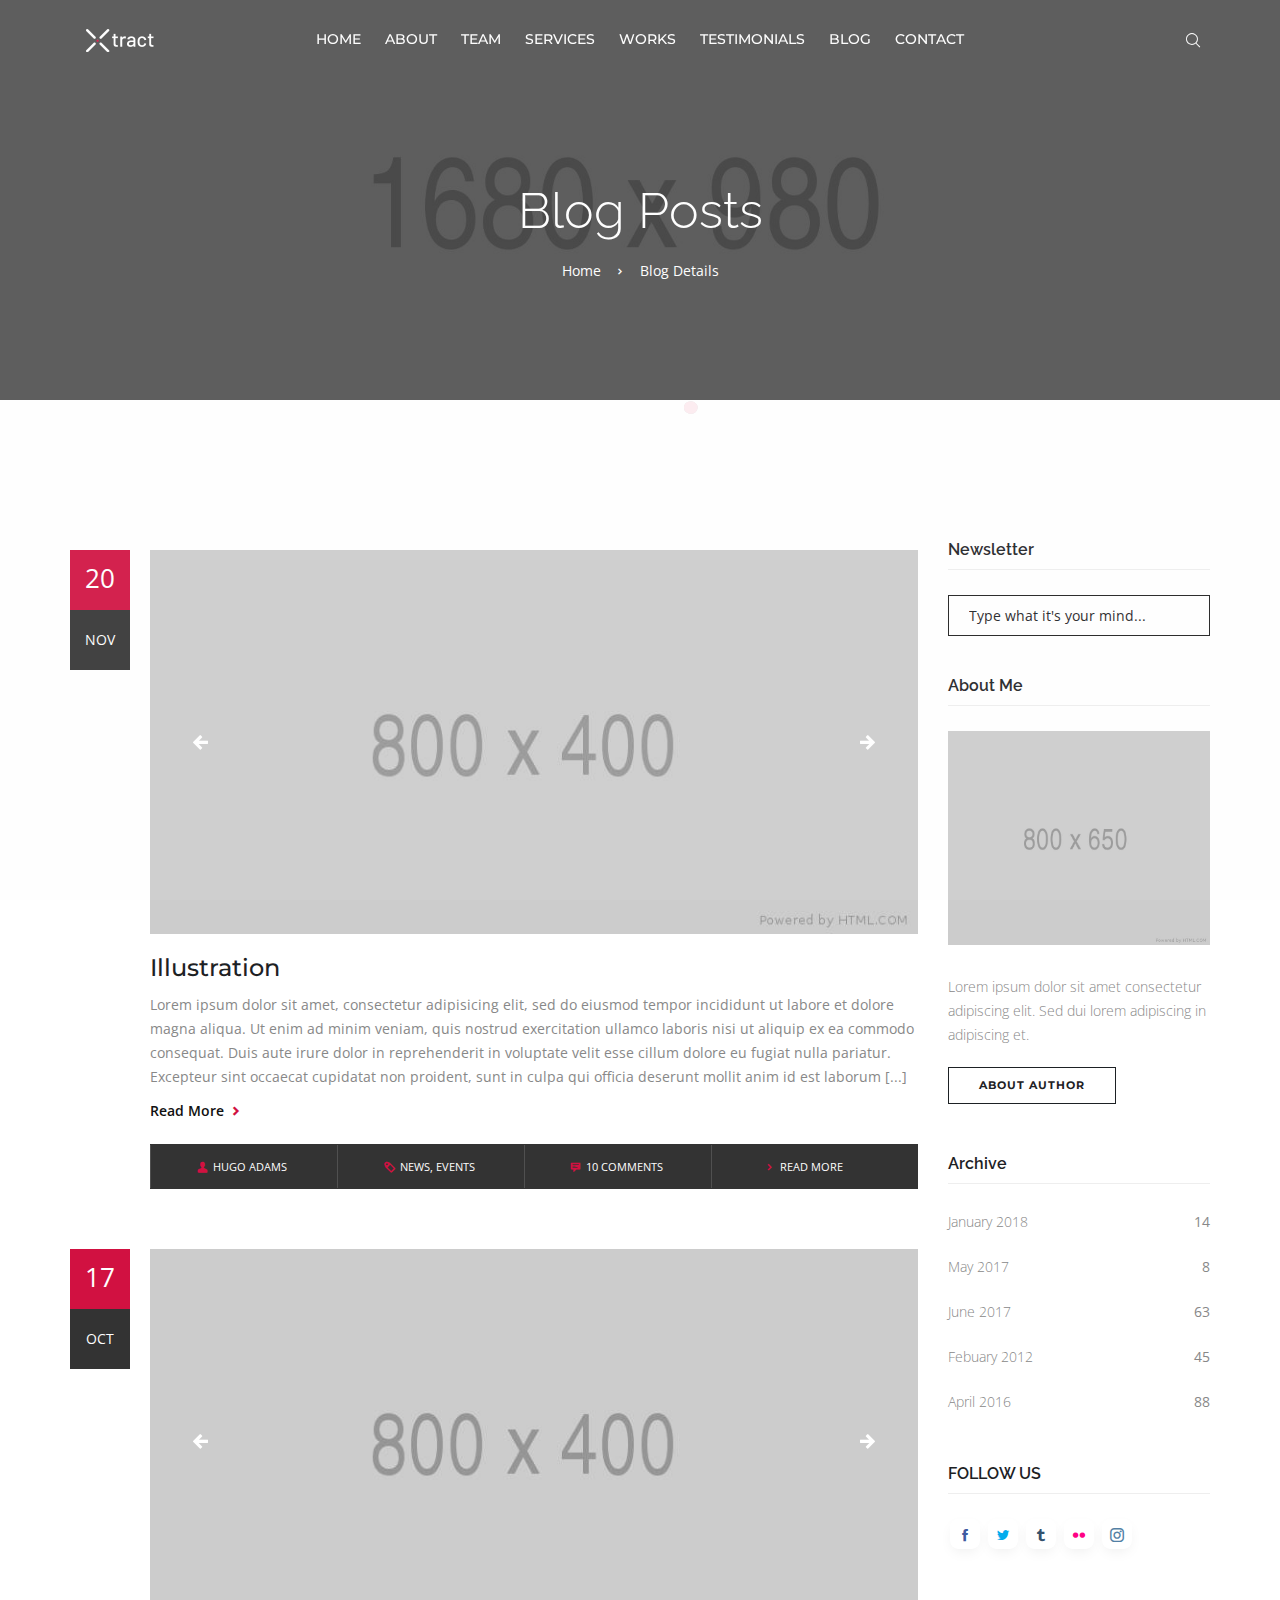
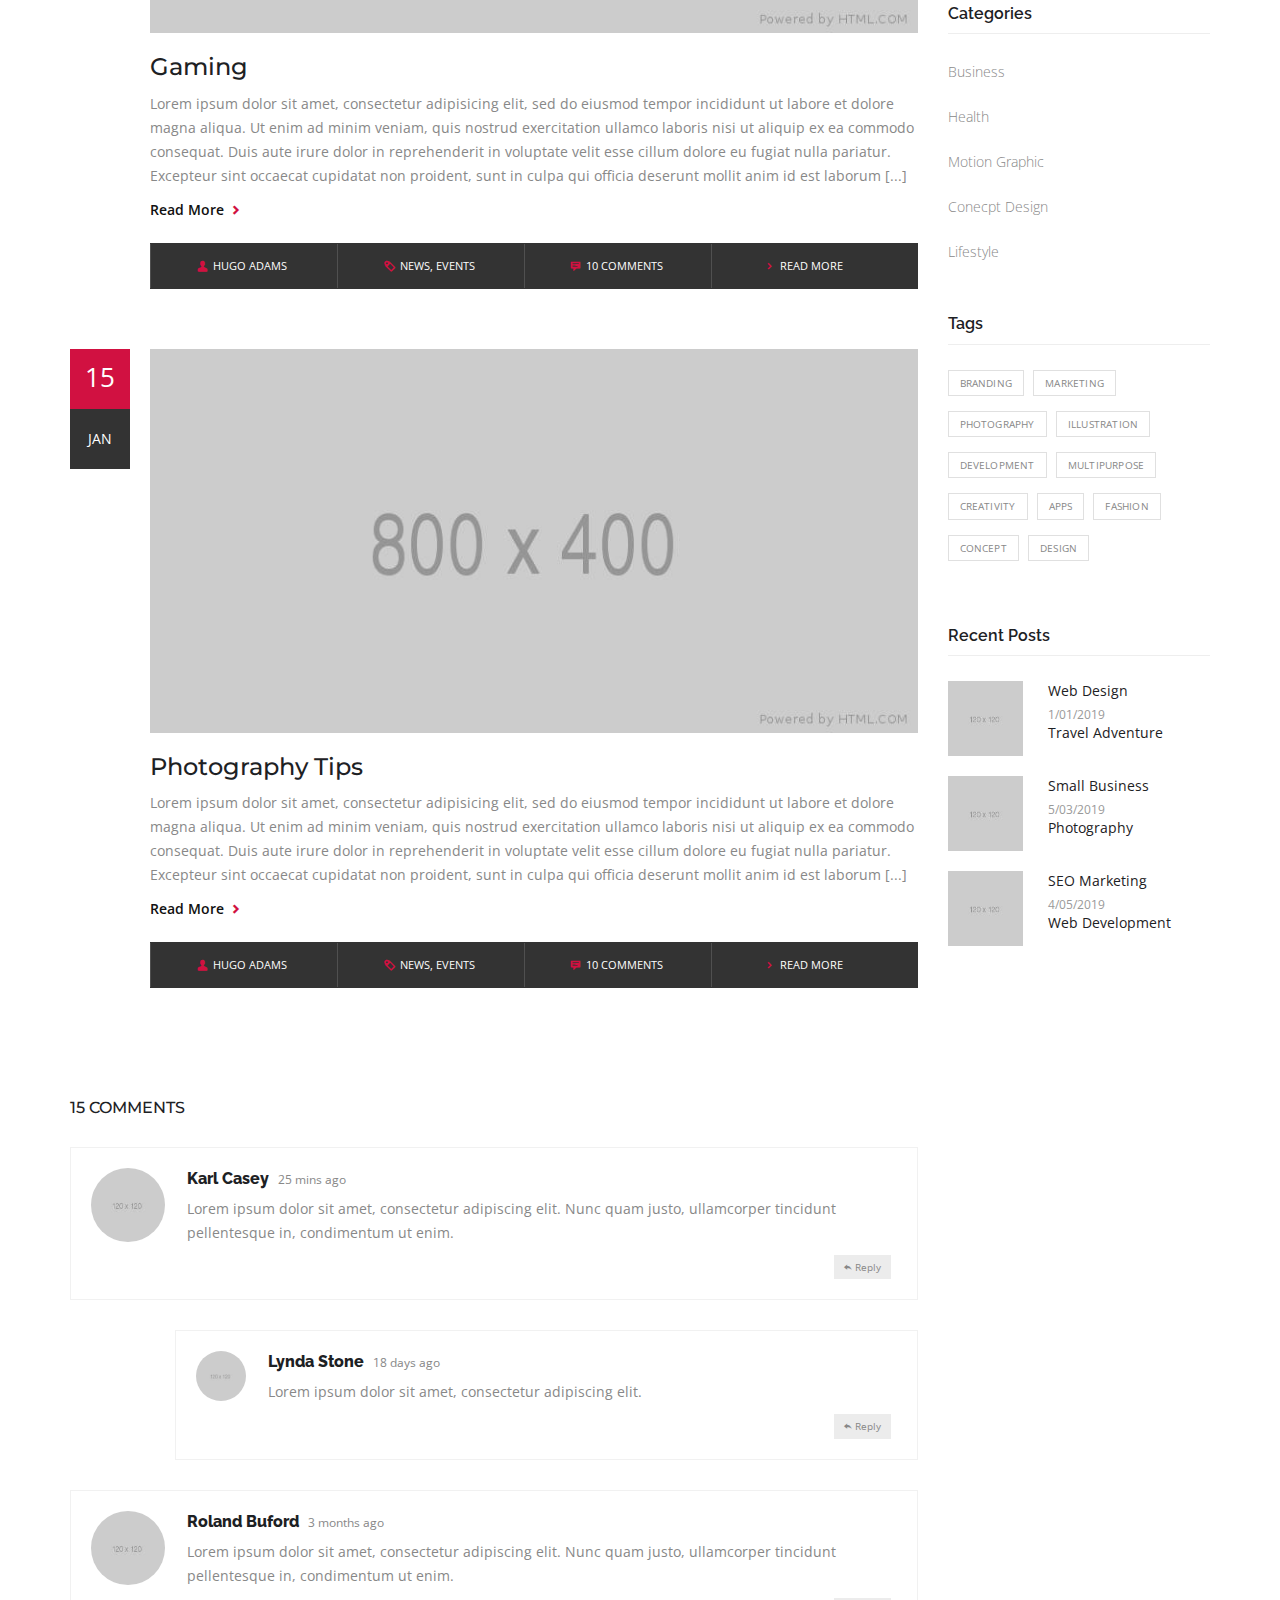
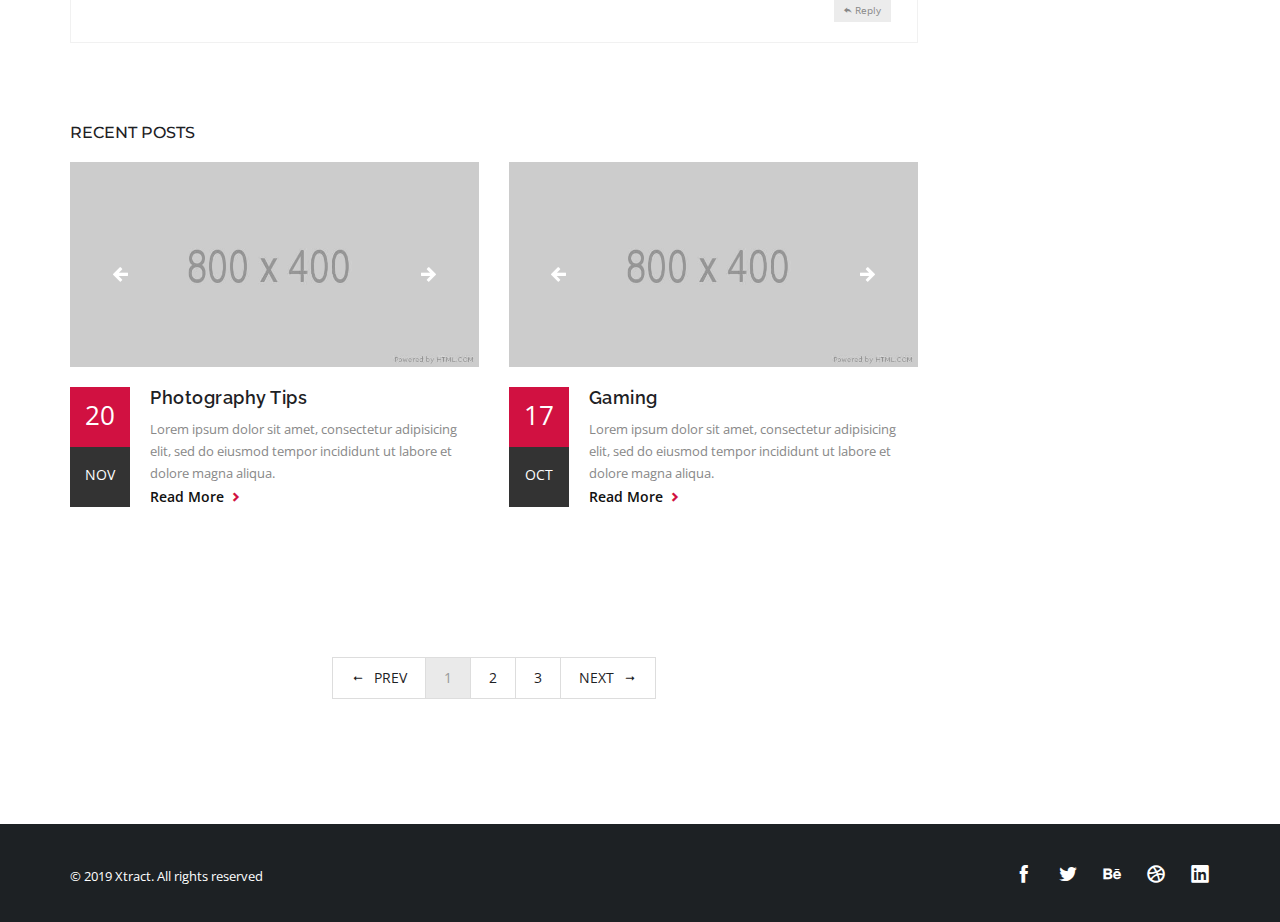
<file: blog.html>
<!DOCTYPE html>
<html lang="en">
<head>
<meta charset="utf-8">
<meta name="viewport" content="width=device-width, initial-scale=1">
<meta http-equiv="X-UA-Compatible" content="IE=edge">
<title>Xtract - Creative one page template</title>
<link rel="shortcut icon" href="assets/images/favicon.ico">

<!-- Core Style Sheets -->
<link rel="stylesheet" href="assets/css/master.css">
<!-- Responsive Style Sheets -->
<link rel="stylesheet" href="assets/css/responsive.css">
<!-- Revolution Style Sheets -->
<link rel="stylesheet" type="text/css" href="revolution/css/settings.css">
<link rel="stylesheet" type="text/css" href="revolution/css/layers.css">
<link rel="stylesheet" type="text/css" href="revolution/css/navigation.css">

</head>
<body>

<!--== Loader Start ==-->
<div id="loader-overlay">
  <div class="loader">
    <div class="spinner">
    	<svg viewBox="0 0 66 66" xmlns="http://www.w3.org/2000/svg">
    		<circle class="length" fill="none" stroke-width="8" stroke-linecap="round" cx="33" cy="33" r="28"></circle>
    	</svg>
    	<svg viewBox="0 0 66 66" xmlns="http://www.w3.org/2000/svg">
    		<circle fill="none" stroke-width="8" stroke-linecap="round" cx="33" cy="33" r="28"></circle>
    	</svg>
    	<svg viewBox="0 0 66 66" xmlns="http://www.w3.org/2000/svg">
    		<circle fill="none" stroke-width="8" stroke-linecap="round" cx="33" cy="33" r="28"></circle>
    	</svg>
    	<svg viewBox="0 0 66 66" xmlns="http://www.w3.org/2000/svg">
    		<circle fill="none" stroke-width="8" stroke-linecap="round" cx="33" cy="33" r="28"></circle>
    	</svg>
    </div>
  </div>
</div>
<!--== Loader End ==-->

<!--== Wrapper Start ==-->
<div class="wrapper">

  <!--== Header Start ==-->
  <nav class="navbar navbar-default navbar-fixed navbar-transparent white bootsnav on no-full no-border">
  	<!--== Start Top Search ==-->
    <div class="fullscreen-search-overlay" id="search-overlay"> <a href="#" class="fullscreen-close" id="fullscreen-close-button"><i class="icofont icofont-close"></i></a>
      <div id="fullscreen-search-wrapper">
        <form method="get" id="fullscreen-searchform">
          <input type="text" value="" placeholder="Type and hit Enter..." id="fullscreen-search-input" class="search-bar-top">
          <i class="fullscreen-search-icon icofont icofont-search">
          <input value="" type="submit">
          </i>
        </form>
      </div>
    </div>
    <!--== End Top Search ==-->
    <div class="container">
      <!--== Start Atribute Navigation ==-->
      <div class="attr-nav hidden-xs sm-display-none">
        <ul>
          <li class="search"><a href="#" id="search-button"><i class="icofont icofont-search"></i></a></li>
        </ul>
      </div>
      <!--== End Atribute Navigation ==-->

      <!--== Start Header Navigation ==-->
      <div class="navbar-header">
        <button type="button" class="navbar-toggle" data-toggle="collapse" data-target="#navbar-menu"> <i class="tr-icon ion-android-menu"></i> </button>
        <div class="logo"> <a href="index.html"> <img class="logo logo-display" src="assets/images/logo-white.png" alt=""> <img class="logo logo-scrolled" src="assets/images/logo-black.png" alt=""> </a> </div>
      </div>
      <!--== End Header Navigation ==-->

      <!--== Collect the nav links, forms, and other content for toggling ==-->
      <div class="collapse navbar-collapse" id="navbar-menu">
        <ul class="nav navbar-nav navbar-center" data-in="fadeIn" data-out="fadeOut">
          <li class="dropdown"><a href="#home" class="dropdown-toggle page-scroll" data-toggle="dropdown">Home</a>
            <ul class="dropdown-menu">
              <li>
                <a href="parallax.html">Parallax</a>
              </li>
              <li>
                <a href="parallax-dark.html">Parallax Dark</a>
              </li>
              <li>
                <a href="parallax-text-rotate.html">Parallax Text Rotate</a>
              </li>
              <li>
                <a href="revolution-slider.html">Revolution Slider</a>
              </li>
              <li>
                <a href="revolution-slider-dark.html">Revolution Slider Dark</a>
              </li>
              <li>
                <a href="html5-video.html">HTML5 Video</a>
              </li>
              <li>
                <a href="html5-video-dark.html">HTML5 Video Dark</a>
              </li>
              <li>
                <a href="creative-agency.html">Creative Agency</a>
              </li>
              <li>
                <a href="creative-agency-dark.html">Creative Agency Dark</a>
              </li>
            </ul>
          </li>
          <li><a class="page-scroll" href="#about">About</a></li>
          <li><a class="page-scroll" href="#team">Team</a></li>
          <li><a class="page-scroll" href="#service">Services</a></li>
          <li><a class="page-scroll" href="#work">Works</a></li>
          <li><a class="page-scroll" href="#testimonial">Testimonials</a></li>
          <li><a class="page-scroll" href="#blog">Blog</a></li>
          <li><a class="page-scroll" href="#contact">Contact</a></li>
        </ul>
      </div>
      <!--== /.navbar-collapse ==-->
    </div>

    <!-- Start Side Menu -->
    <div class="side dark-bg">
    		<a href="index.html" class="logo-side"><img src="assets/images/logo-full-light.png" alt="side-logo"/></a>
            <a href="#" class="close-side"><i class="icofont icofont-close"></i></a>
            <div class="widget mt-120">
              <ul class="link">
                <li class="link-item"><a class="page-scroll" href="#home">Home</a></li>
                <li class="link-item"><a class="page-scroll" href="#about">About</a></li>
                <li class="link-item"><a class="page-scroll" href="#team">Team</a></li>
                <li class="link-item"><a class="page-scroll" href="#service">Services</a></li>
                <li class="link-item"><a class="page-scroll" href="#work">Works</a></li>
                <li class="link-item"><a class="page-scroll" href="#testimonial">Testimonials</a></li>
                <li class="link-item"><a class="page-scroll" href="#blog">Blog</a></li>
                <li class="link-item"><a class="page-scroll" href="#contact">Contact</a></li>
              </ul>
            </div>
            <ul class="social-media">
              <li><a href="#" class="icofont icofont-social-facebook"></a></li>
              <li><a href="#" class="icofont icofont-social-twitter"></a></li>
              <li><a href="#" class="icofont icofont-social-behance"></a></li>
              <li><a href="#" class="icofont icofont-social-dribble"></a></li>
              <li><a href="#" class="icofont icofont-social-linkedin"></a></li>
            </ul>
     </div>
     <!-- End Side Menu -->

  </nav>
  <!--== Header End ==-->

  <!--== Page Title Start ==-->
  <div class="transition-none">
      <section class="title-hero-bg parallax-effect" style="background-image: url(assets/images/background/parallax-bg-2.jpg);">
        <div class="container">
          <div class="row">
            <div class="col-md-12">
              <div class="page-title text-center white-color">
                <h1 class="raleway-font font-300">Blog Posts</h1>
                <div class="breadcrumb mt-20">
                    <!-- Breadcrumb Start -->
                        <ul>
                          <li><a href="index.html">Home</a></li>
                          <li>Blog Details</li>
                        </ul>
                    <!-- Breadcrumb End -->
                </div>
              </div>
            </div>
          </div>

        </div>
      </section>
  </div>
  <!--== Page Title End ==-->

  <!--== Blog Details Start ==-->
  <section class="white-bg">
    <div class="container">
      <div class="row">
        <div class="col-md-9 col-sm-9 col-xs-12 xs-mb-50">
          <div class="row">
            <div class="col-md-12 col-sm-12 col-xs-12 mb-50">
              <ul class="single-blog-list">
                <li>
                  <div class="date-box">
                    <span class="day default-bg">20</span>
                    <span class="month">NOV</span>
                  </div>
                  <div class="post-wrap">
                    <div class="post-img">
                      <div class="blog-grid-slider slick">
                        <div class="item"><img class="img-responsive" src="assets/images/post/post-05.jpg" alt=""/></div>
                        <div class="item"><img class="img-responsive" src="assets/images/post/post-06.jpg" alt=""/></div>
                      </div>
                    </div>
                    <div class="post-text">
                      <h3><a href="home-blog.html">Illustration</a></h3>
                      <p>
                        Lorem ipsum dolor sit amet, consectetur adipisicing elit, sed do eiusmod tempor incididunt ut labore et dolore magna aliqua. Ut enim ad minim veniam, quis nostrud exercitation ullamco laboris nisi ut aliquip ex ea commodo consequat. Duis aute irure dolor in reprehenderit in voluptate velit esse cillum dolore eu fugiat nulla pariatur. Excepteur sint occaecat cupidatat non proident, sunt in culpa qui officia deserunt mollit anim id est laborum [...]
                      </p>
                      <a href="#" class="btn-text">Read More</a>
                    </div>
                  </div>
                  <div class="post-meta">
                      <span><i class="icofont icofont-user-male"></i><a href="#">Hugo Adams</a></span> <span><i class="icofont icofont-ui-tag"></i><a href="#">News</a>, <a href="#">Events</a></span>
                      <span><i class="icofont icofont-comment"></i><a href="#">10 Comments</a></span> <span><i class="icofont icofont-simple-right"></i><a href="#">Read More</a></span>
                  </div>
                </li>
                <li>
                  <div class="date-box">
                    <span class="day default-bg">17</span>
                    <span class="month">OCT</span>
                  </div>
                  <div class="post-wrap">
                    <div class="post-img">
                      <div class="blog-grid-slider slick">
                        <div class="item"><img class="img-responsive" src="assets/images/post/post-03.jpg" alt=""/></div>
                        <div class="item"><img class="img-responsive" src="assets/images/post/post-04.jpg" alt=""/></div>
                      </div>
                    </div>
                    <div class="post-text">
                      <h3><a href="home-blog.html">Gaming</a></h3>
                      <p>
                        Lorem ipsum dolor sit amet, consectetur adipisicing elit, sed do eiusmod tempor incididunt ut labore et dolore magna aliqua. Ut enim ad minim veniam, quis nostrud exercitation ullamco laboris nisi ut aliquip ex ea commodo consequat. Duis aute irure dolor in reprehenderit in voluptate velit esse cillum dolore eu fugiat nulla pariatur. Excepteur sint occaecat cupidatat non proident, sunt in culpa qui officia deserunt mollit anim id est laborum [...]
                      </p>
                      <a href="#" class="btn-text">Read More</a>
                    </div>
                  </div>
                  <div class="post-meta">
                      <span><i class="icofont icofont-user-male"></i><a href="#">Hugo Adams</a></span> <span><i class="icofont icofont-ui-tag"></i><a href="#">News</a>, <a href="#">Events</a></span>
                      <span><i class="icofont icofont-comment"></i><a href="#">10 Comments</a></span> <span><i class="icofont icofont-simple-right"></i><a href="#">Read More</a></span>
                  </div>
                </li>
                <li>
                  <div class="date-box">
                    <span class="day default-bg">15</span>
                    <span class="month">JAN</span>
                  </div>
                  <div class="post-wrap">
                    <div class="post-img">
                      <img class="img-responsive" src="assets/images/post/post-01.jpg" alt=""/>
                    </div>
                    <div class="post-text">
                      <h3><a href="home-blog.html">Photography Tips</a></h3>
                      <p>
                        Lorem ipsum dolor sit amet, consectetur adipisicing elit, sed do eiusmod tempor incididunt ut labore et dolore magna aliqua. Ut enim ad minim veniam, quis nostrud exercitation ullamco laboris nisi ut aliquip ex ea commodo consequat. Duis aute irure dolor in reprehenderit in voluptate velit esse cillum dolore eu fugiat nulla pariatur. Excepteur sint occaecat cupidatat non proident, sunt in culpa qui officia deserunt mollit anim id est laborum [...]
                      </p>
                      <a href="#" class="btn-text">Read More</a>
                    </div>
                  </div>
                  <div class="post-meta">
                      <span><i class="icofont icofont-user-male"></i><a href="#">Hugo Adams</a></span> <span><i class="icofont icofont-ui-tag"></i><a href="#">News</a>, <a href="#">Events</a></span>
                      <span><i class="icofont icofont-comment"></i><a href="#">10 Comments</a></span> <span><i class="icofont icofont-simple-right"></i><a href="#">Read More</a></span>
                  </div>
                </li>
              </ul>
            </div>
            <!--== Post End ==-->

            <div class="col-md-12 col-sm-12 col-xs-12 mb-50">
              <h2 class="comment-reply-title mt-0">15 Comments</h2>
              <ul class="comment-box">
              <li class="post-comment">
                <div class="comment-content"> <a href="#" class="avatar"><img src="assets/images/team/avatar-1.jpg" alt="#"></a>
                  <div class="post-body">
                    <div class="comment-header"> <span class="author"><a href="#">Karl Casey</a></span> <span class="time-ago"><a href="#">25 mins ago</a></span> </div>
                    <div class="post-message">
                      <p>Lorem ipsum dolor sit amet, consectetur adipiscing elit. Nunc quam justo, ullamcorper tincidunt pellentesque in, condimentum ut enim.</p>
                    </div>
                    <div class="comment-footer"> <span class="reply"><a href="#"><i class="ion-reply"></i> Reply</a></span> </div>
                  </div>
                </div>
                <ul class="reply-comment">
                  <li class="post-comment">
                    <div class="comment-content"> <a href="#" class="avatar"><img src="assets/images/team/avatar-2.jpg" alt="#"></a>
                      <div class="post-body">
                        <div class="comment-header"> <span class="author"><a href="#">Lynda Stone</a></span> <span class="time-ago"><a href="#">18 days ago</a></span> </div>
                        <div class="post-message">
                          <p>Lorem ipsum dolor sit amet, consectetur adipiscing elit.</p>
                        </div>
                        <div class="comment-footer"> <span class="reply"><a href="#"><i class="ion-reply"></i> Reply</a></span> </div>
                      </div>
                    </div>
                  </li>
                </ul>
              </li>
              <li class="post-comment">
                <div class="comment-content"> <a href="#" class="avatar"><img src="assets/images/team/avatar-3.jpg" alt="#"></a>
                  <div class="post-body">
                    <div class="comment-header"> <span class="author"><a href="#">Roland Buford</a></span> <span class="time-ago"><a href="#">3 months ago</a></span> </div>
                    <div class="post-message">
                      <p>Lorem ipsum dolor sit amet, consectetur adipiscing elit. Nunc quam justo, ullamcorper tincidunt pellentesque in, condimentum ut enim.</p>
                    </div>
                    <div class="comment-footer"> <span class="reply"><a href="#"><i class="ion-reply"></i> Reply</a></span> </div>
                  </div>
                </div>
              </li>
            </ul>

            <h2 class="recent-post-title">Recent Posts</h2>
            <div class="row">
              <div class="col-md-6 blog-list">
                <div class="post-wrap">
                  <div class="post-img">
                    <div class="blog-grid-slider slick">
                      <div class="item"><img class="img-responsive" src="assets/images/post/post-01.jpg" alt=""/></div>
                      <div class="item"><img class="img-responsive" src="assets/images/post/post-02.jpg" alt=""/></div>
                    </div>
                  </div>
                  <div class="date-box">
                    <span class="day default-bg">20</span>
                    <span class="month">NOV</span>
                  </div>
                  <div class="post-text">
                    <h3><a href="home-blog.html">Photography Tips</a></h3>
                    <p>
                      Lorem ipsum dolor sit amet, consectetur adipisicing elit, sed do eiusmod tempor incididunt ut labore et dolore magna aliqua.
                    </p>
                    <a href="#" class="btn-text">Read More</a>
                  </div>
                </div>
              </div>
              <div class="col-md-6 blog-list">
                <div class="post-wrap">
                  <div class="post-img">
                    <div class="blog-grid-slider slick">
                      <div class="item"><img class="img-responsive" src="assets/images/post/post-03.jpg" alt=""/></div>
                      <div class="item"><img class="img-responsive" src="assets/images/post/post-04.jpg" alt=""/></div>
                    </div>
                  </div>
                  <div class="date-box">
                    <span class="day default-bg">17</span>
                    <span class="month">OCT</span>
                  </div>
                  <div class="post-text">
                    <h3><a href="home-blog.html">Gaming</a></h3>
                    <p>
                      Lorem ipsum dolor sit amet, consectetur adipisicing elit, sed do eiusmod tempor incididunt ut labore et dolore magna aliqua.
                    </p>
                    <a href="#" class="btn-text">Read More</a>
                  </div>
                </div>
              </div>
            </div>
          </div>


          </div>
          <div class="row mt-100">
              <div class="col-md-12">
                  <div class="text-center">
                    <div class="pagination text-uppercase dark-color">
                          <ul>
                              <li><a href="#"><i class="icofont icofont-long-arrow-left mr-5 xs-display-none"></i> Prev</a></li>
                              <li class="active"><a href="#">1</a></li>
                              <li><a href="#">2</a></li>
                              <li><a href="#">3</a></li>
                              <li><a href="#">Next <i class="icofont icofont-long-arrow-right ml-5 xs-display-none"></i></a></li>
                          </ul>
                      </div>
                  </div>
              </div>
          </div>
        </div>

        <div class="col-md-3 col-sm-3 col-xs-12">
          <div class="widget sidebar_widget">
            <h5 class="aside-title">Newsletter</h5>
            <form class="search-form" method="get">
              <input type="text" name="name" class="md-input" id="search" required="" placeholder="Type what it's your mind...">
              <button type="submit" class="icofont icofont-search-alt-2 search-submit"></button>
            </form>
          </div>
          <div class="mb-50">
            <h5 class="aside-title">About Me</h5>
            <a href="about-me.html">
              <img src="assets/images/about-me.jpg" alt="about-me" />
            </a>
            <p class="font-300 mt-30">Lorem ipsum dolor sit amet consectetur adipiscing elit. Sed dui lorem adipiscing in adipiscing et.</p>
            <a class="btn btn-md btn-dark-outline btn-square mt-10">About Author</a>
          </div>
          <div class="sidebar_widget widget_archive mb-50">
            <h5 class="aside-title">Archive</h5>
            <ul>
              <li> <a href="#">January 2018</a> <span>14</span></li>
              <li> <a href="#">May 2017</a> <span>8</span></li>
              <li> <a href="#">June 2017</a> <span>63</span></li>
              <li> <a href="#">Febuary 2012</a> <span>45</span></li>
              <li> <a href="#">April 2016</a> <span>88</span></li>
            </ul>
          </div>
          <div class="social-icons-style-06 mb-50">
            <h5 class="aside-title text-uppercase">Follow Us</h5>
            <ul class="xs-icon">
              <li><a class="icon facebook" href="#."><i class="icofont icofont-facebook"></i></a></li>
              <li><a class="icon twitter" href="#."><i class="icofont icofont-twitter"></i></a></li>
              <li><a class="icon tumblr" href="#."><i class="icofont icofont-tumblr"></i></a></li>
              <li><a class="icon flicker" href="#."><i class="icofont icofont-flikr"></i></a></li>
              <li><a class="icon instagram" href="#."><i class="icofont icofont-instagram"></i></a></li>
            </ul>
          </div>

          <div class="sidebar_widget widget_categories mb-50">
            <h5 class="aside-title">Categories</h5>
            <ul>
              <li> <a href="#">Business</a></li>
              <li> <a href="#">Health</a> </li>
              <li> <a href="#">Motion Graphic</a> </li>
              <li> <a href="#">Conecpt Design</a> </li>
              <li> <a href="#">Lifestyle</a> </li>
            </ul>
          </div>
          <div class="sidebar_widget widget_tag_cloud mb-50">
            <h5 class="aside-title">Tags</h5>
            <div class="post-tags"> <a href="#">Branding</a> <a href="#">Marketing</a> <a href="#">Photography</a> <a href="#">Illustration</a> <a href="#">Development</a> <a href="#">Multipurpose</a> <a href="#">Creativity</a> <a href="#">Apps</a>  <a href="#">Fashion</a> <a href="#">Concept</a> <a href="#">Design</a></div>
          </div>

          <div class="sidebar_widget widget_recent_post mb-50">
            <h5 class="aside-title">Recent Posts</h5>
            <div class="post-item">
              <div class="post-thumb">
                <a href=""><img width="75" height="75" src="assets/images/post/post-img-1.jpg" class="img-responsive" alt="post-01"/></a>
              </div>
              <div class="post-body">
                <span class="font-14px"><a href="">Web Design</a></span>
                <div class="post-time">1/01/2019 </div>
                <a href="" class="subtitle">Travel Adventure</a>
              </div>
            </div>
            <div class="post-item">
              <div class="post-thumb">
                <a href=""><img width="75" height="75" src="assets/images/post/post-img-2.jpg" class="img-responsive" alt="post-02"/></a>
              </div>
              <div class="post-body">
                <span class="font-14px"><a href="">Small Business</a></span>
                <div class="post-time">5/03/2019 </div>
                <a href="" class="subtitle">Photography</a>
              </div>
            </div>
            <div class="post-item">
              <div class="post-thumb">
                <a href=""><img width="75" height="75" src="assets/images/post/post-img-3.jpg" class="img-responsive" alt="post-03" /></a>
              </div>
              <div class="post-body">
                <span class="font-14px"><a href="">SEO Marketing</a></span>
                <div class="post-time">4/05/2019 </div>
                <a href="" class="subtitle">Web Development</a>
              </div>
            </div>
          </div>

        </div>
      </div>
    </div>

  </section>
  <!--== Blog Details End ==-->

  <!--== Footer Start ==-->
  <footer class="footer">
    <div class="footer-copyright">
      <div class="container">
        <div class="row">
          <div class="col-md-6 col-xs-12">
            <div class="copy-right text-left">© 2019 Xtract. All rights reserved</div>
          </div>
          <div class="col-md-6 col-xs-12">
            <ul class="social-media">
              <li><a href="#" class="icofont icofont-facebook"></a></li>
      			  <li><a href="#" class="icofont icofont-twitter"></a></li>
      			  <li><a href="#" class="icofont icofont-behance"></a></li>
      			  <li><a href="#" class="icofont icofont-dribble"></a></li>
              <li><a href="#" class="icofont icofont-linkedin"></a></li>
            </ul>
          </div>
        </div>
      </div>
    </div>
  </footer>
  <!--== Footer End ==-->

  <!--== Go to Top  ==-->
  <a href="javascript:" id="return-to-top"><i class="icofont icofont-arrow-up"></i></a>
  <!--== Go to Top End ==-->

</div>
<!--== Wrapper End ==-->

<!--== Javascript Plugins ==-->
<script src="assets/js/jquery.min.js"></script>
<script src="assets/js/smoothscroll.js"></script>
<script src="assets/js/plugins.js"></script>
<script src="assets/js/master.js"></script>

<!-- Revolution js Files -->
<script src="revolution/js/jquery.themepunch.tools.min.js"></script>
<script src="revolution/js/jquery.themepunch.revolution.min.js"></script>
<script src="revolution/js/revolution.extension.actions.min.js"></script>
<script src="revolution/js/revolution.extension.carousel.min.js"></script>
<script src="revolution/js/revolution.extension.kenburn.min.js"></script>
<script src="revolution/js/revolution.extension.layeranimation.min.js"></script>
<script src="revolution/js/revolution.extension.migration.min.js"></script>
<script src="revolution/js/revolution.extension.navigation.min.js"></script>
<script src="revolution/js/revolution.extension.parallax.min.js"></script>
<script src="revolution/js/revolution.extension.slideanims.min.js"></script>
<script src="revolution/js/revolution.extension.video.min.js"></script>
<!--== Javascript Plugins End ==-->

</body>
</html>
</file>
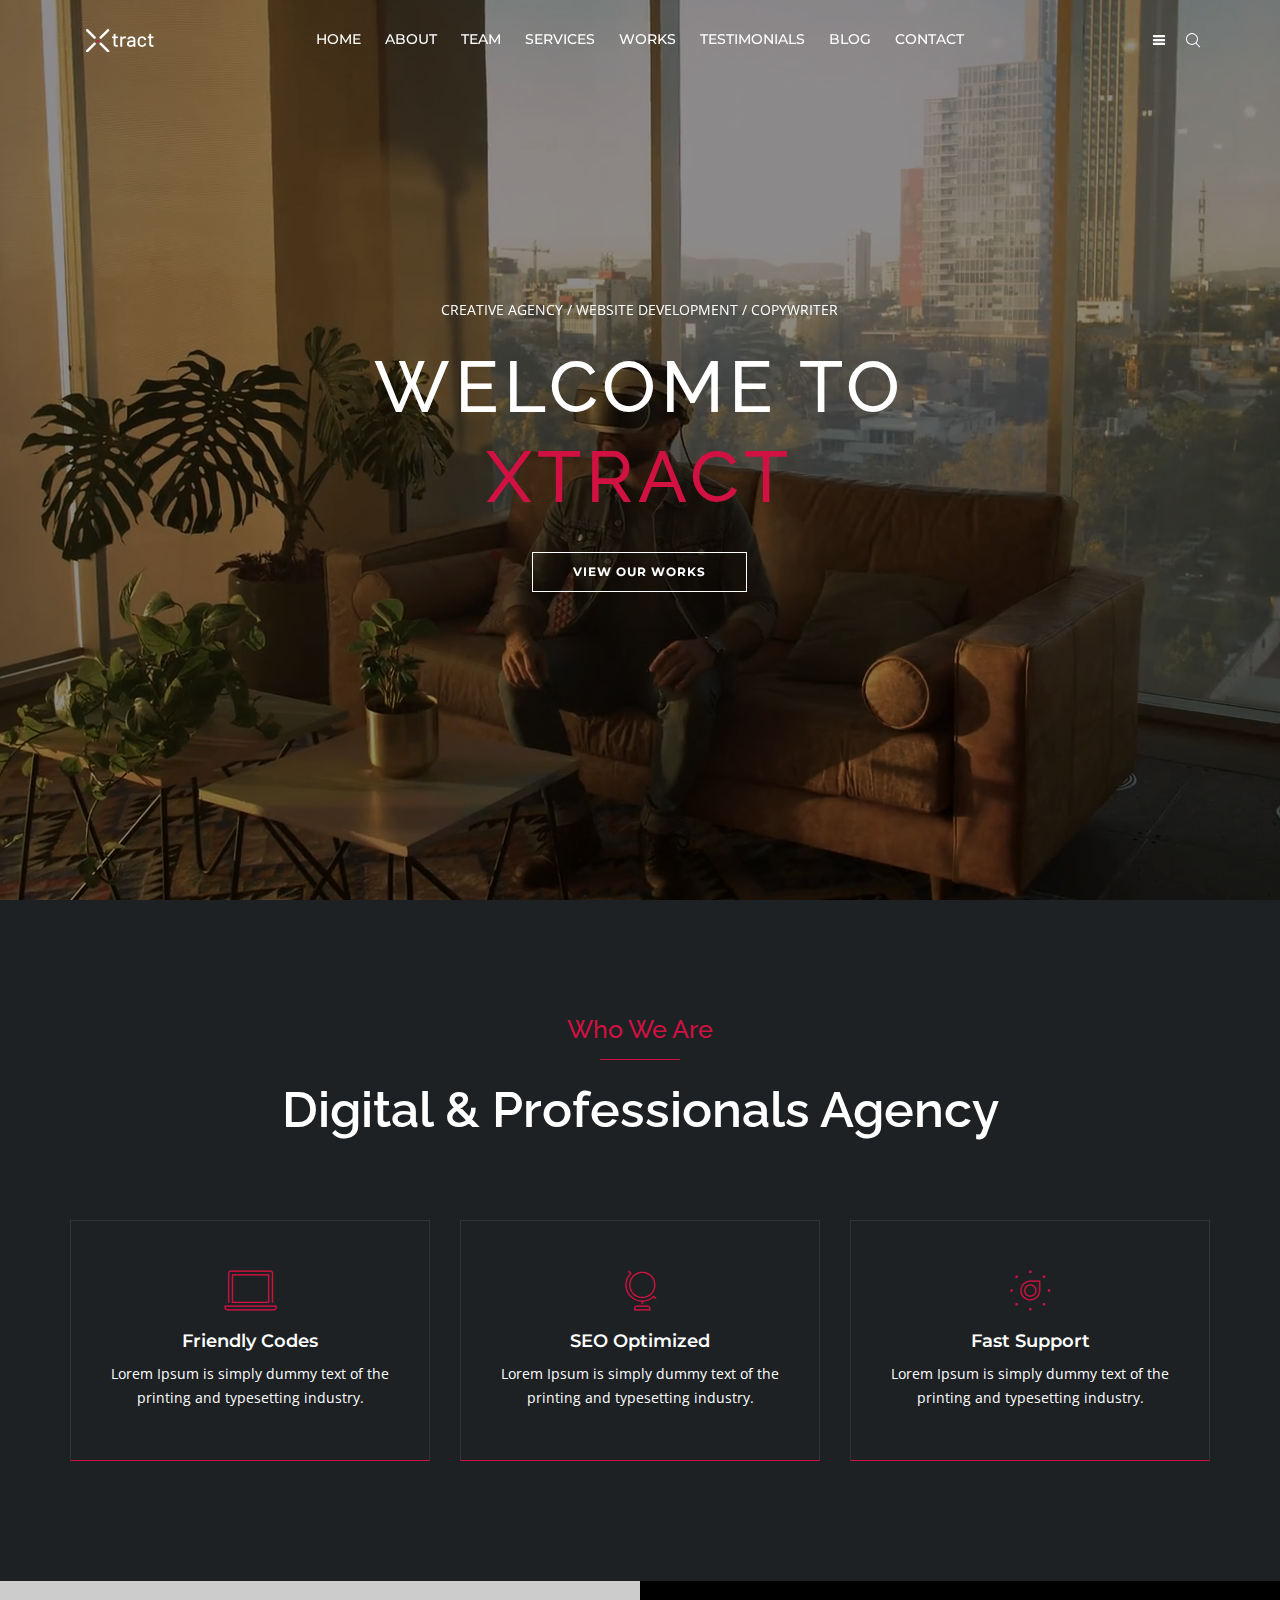
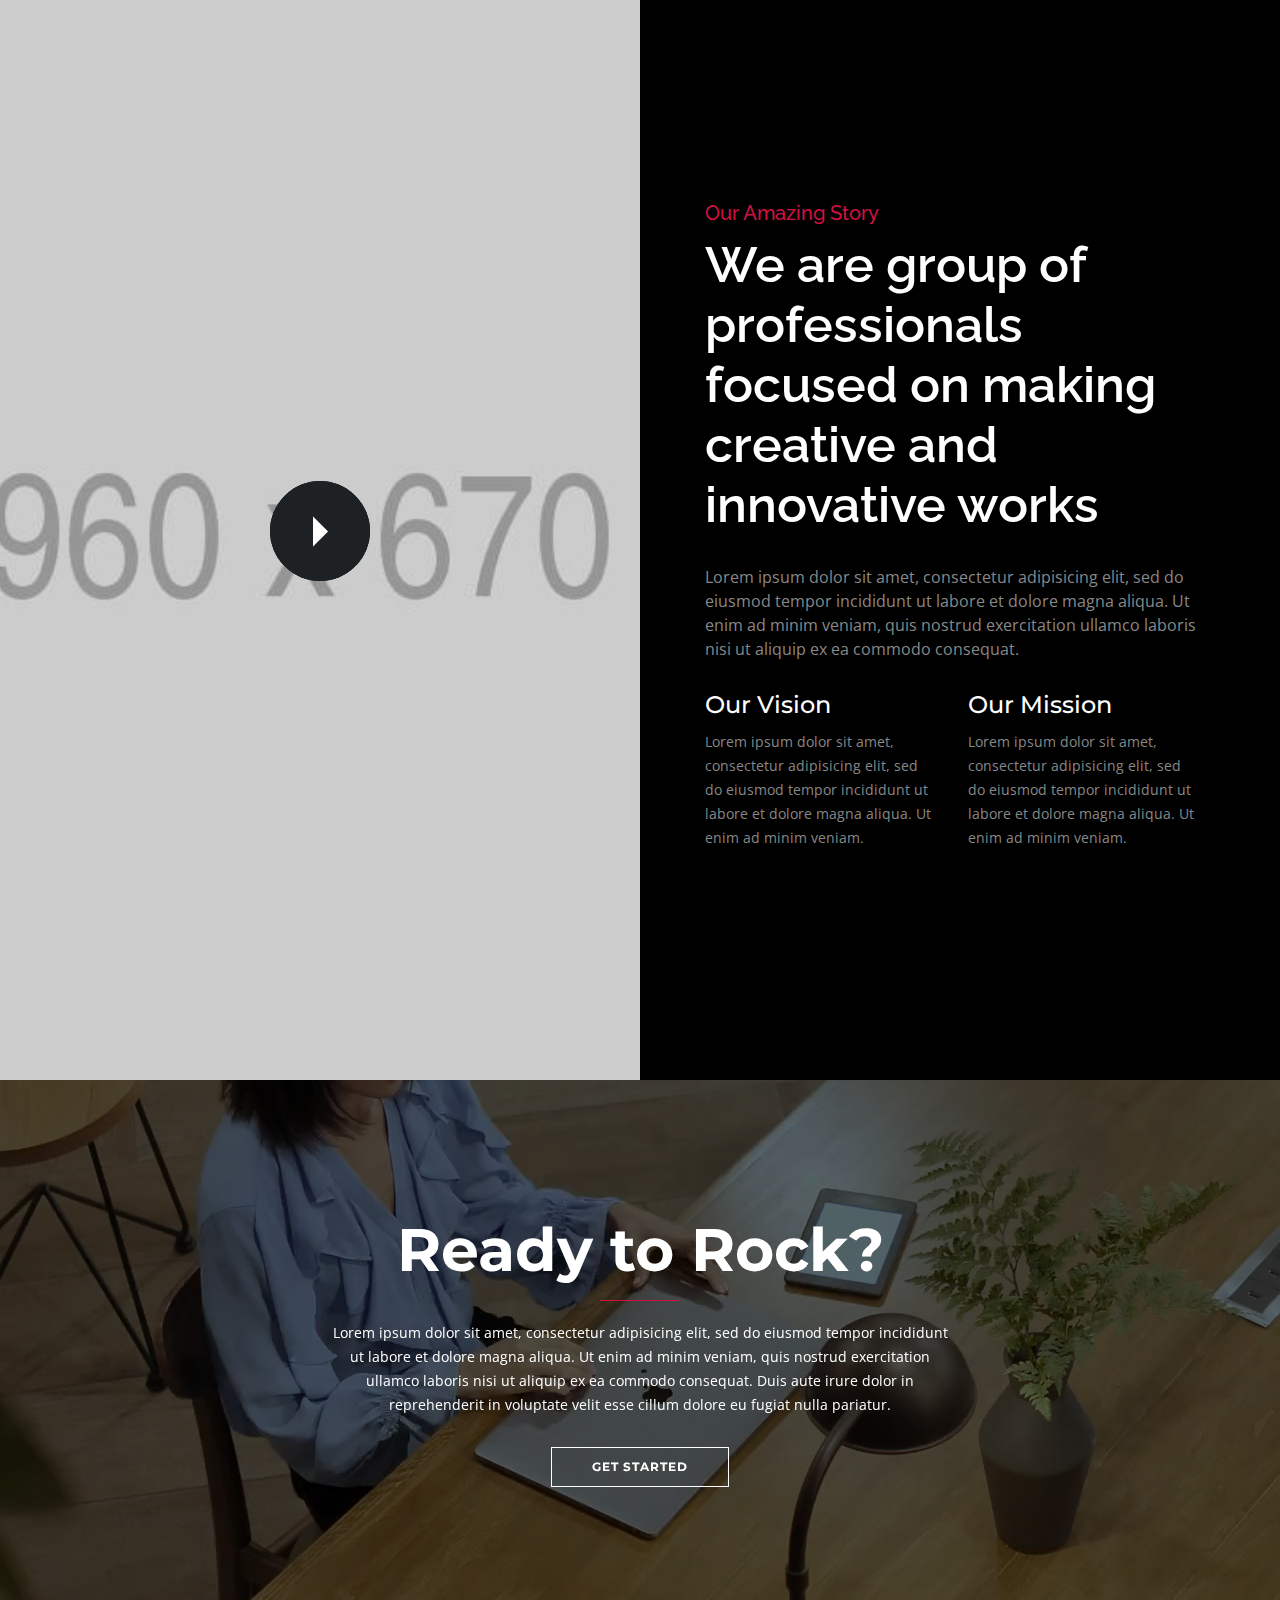
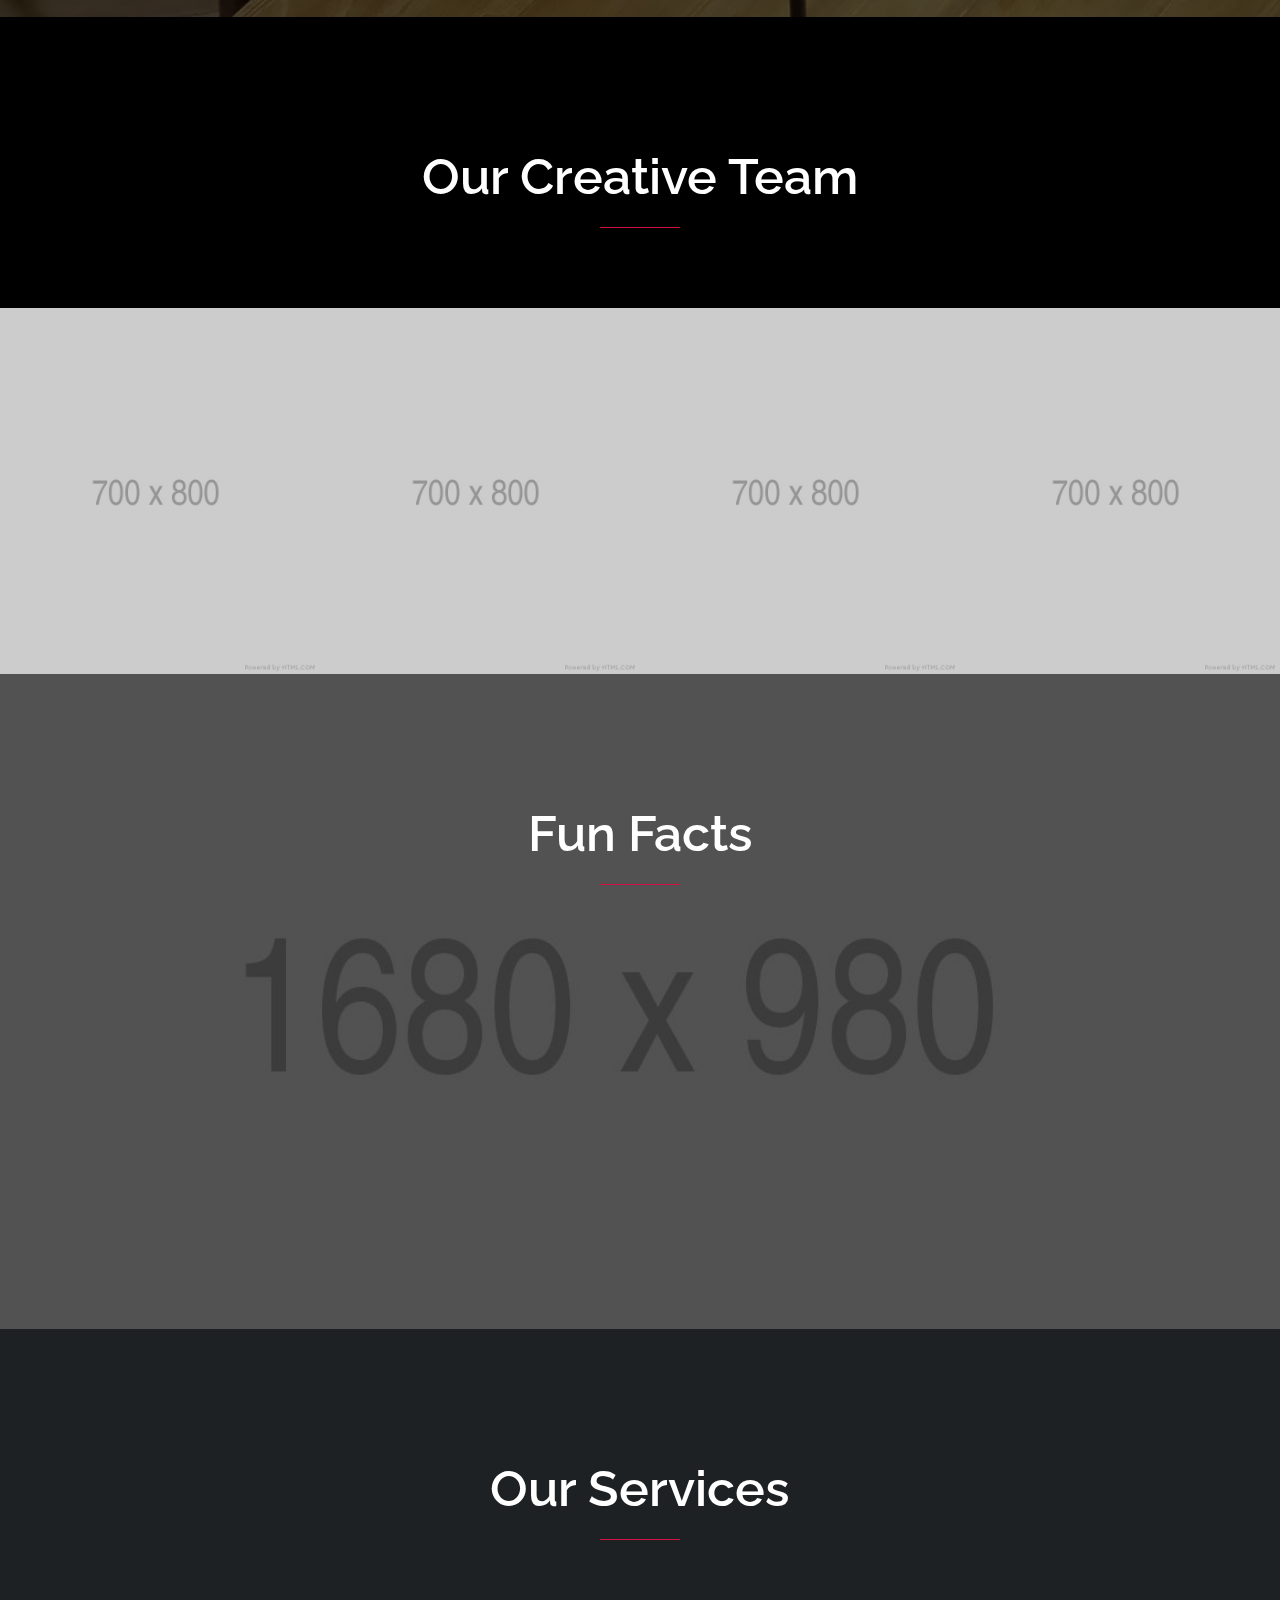
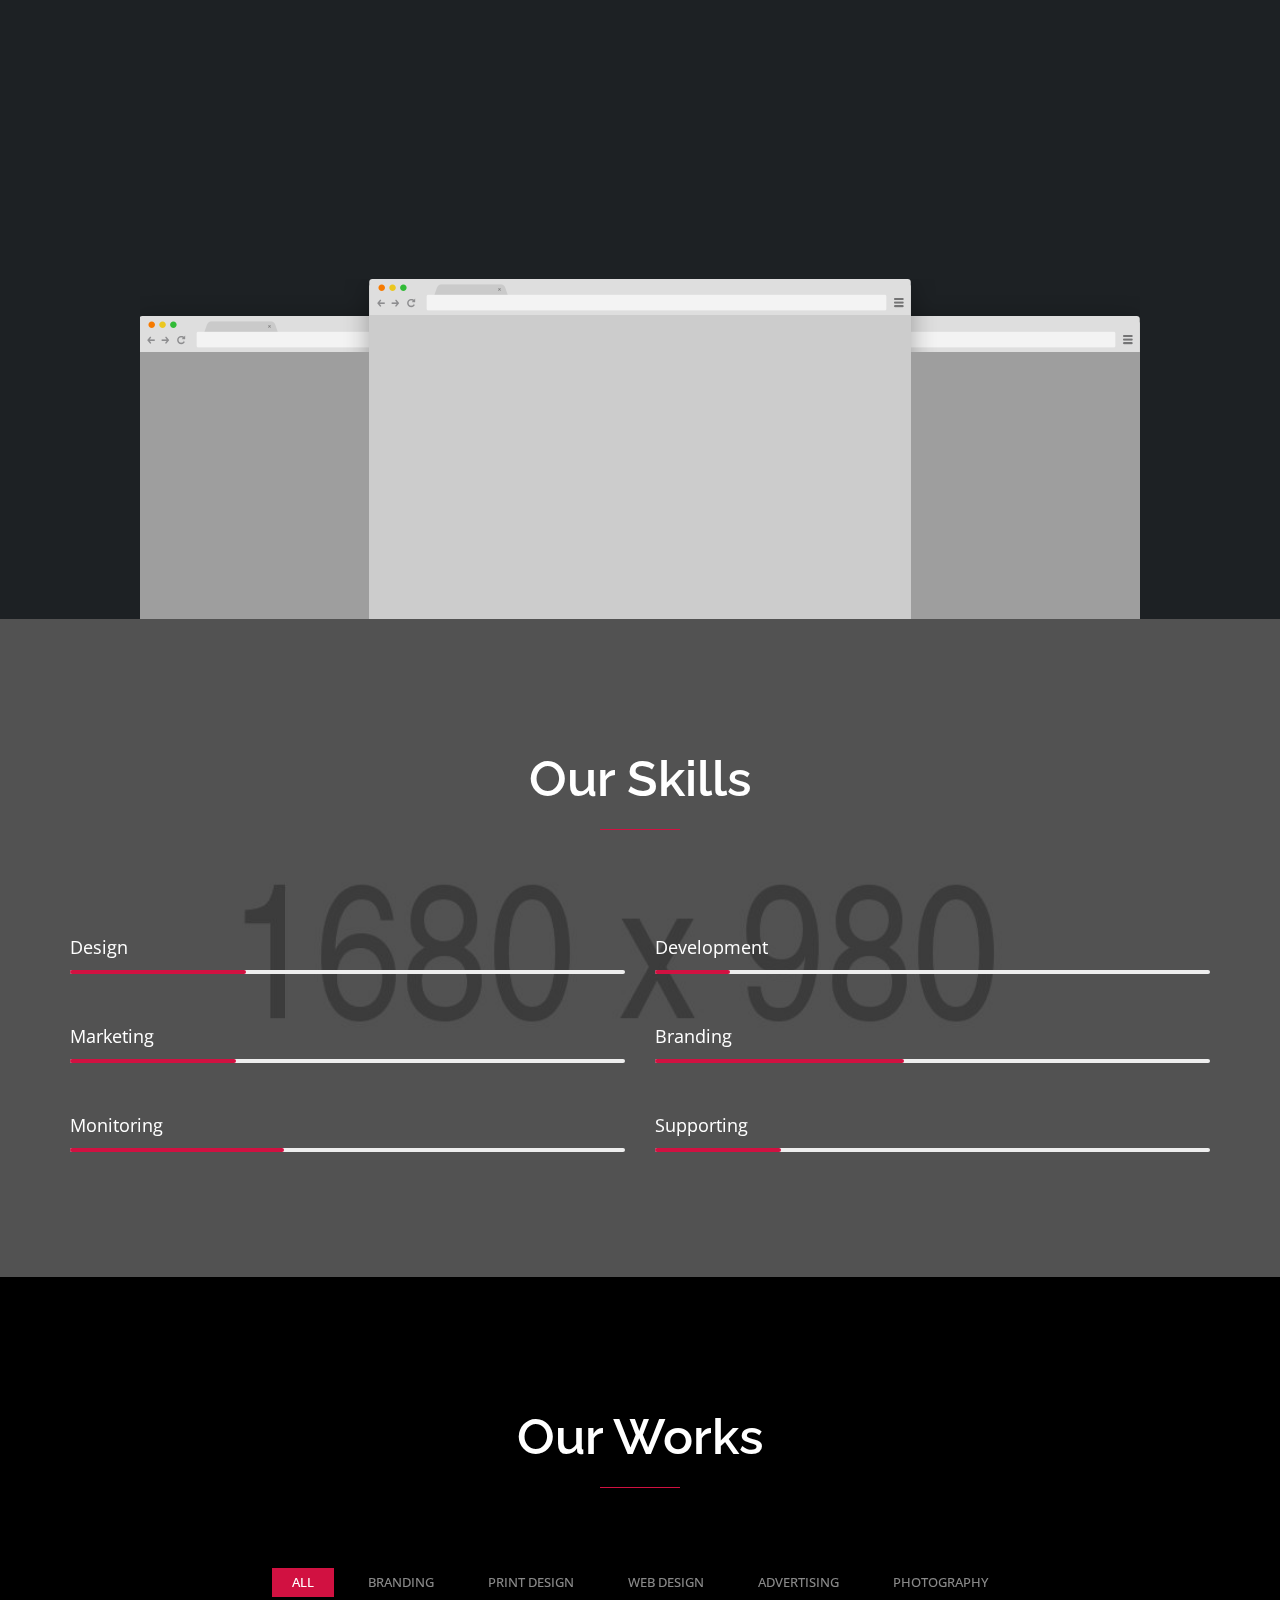
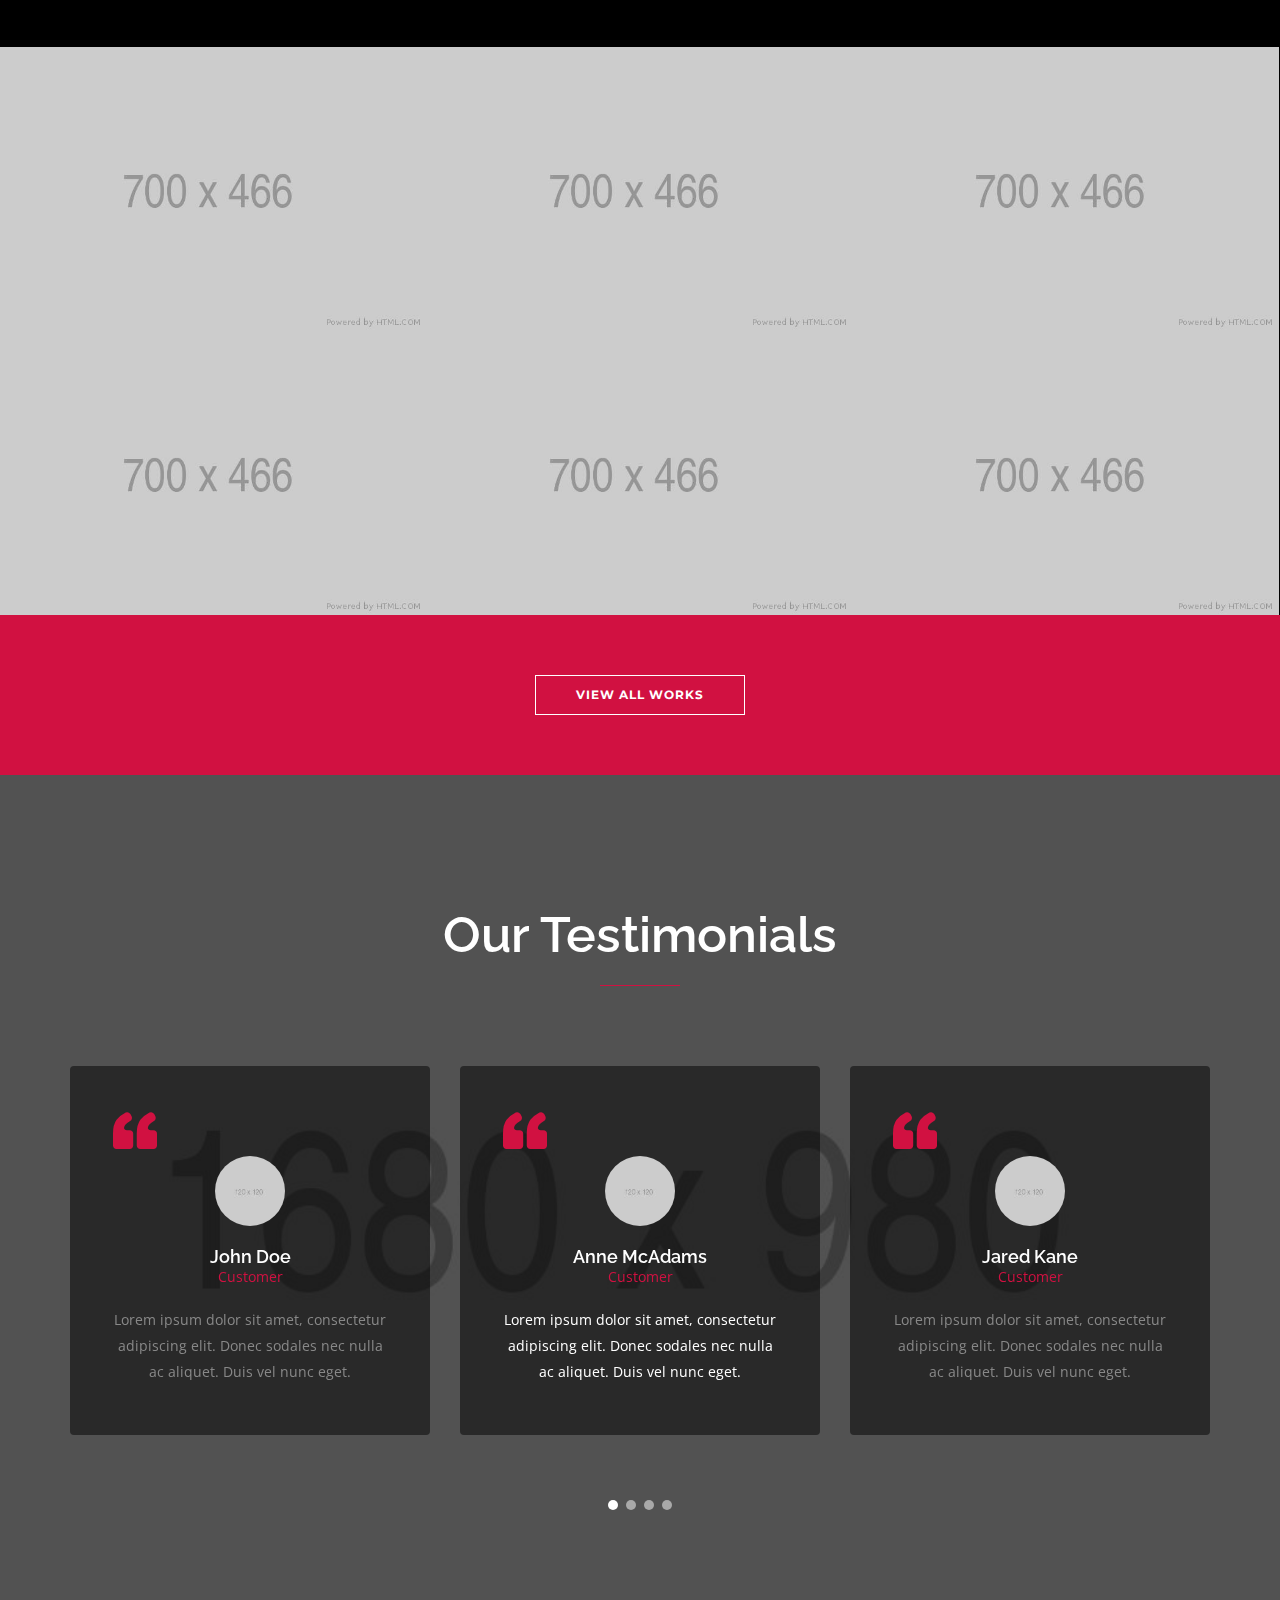
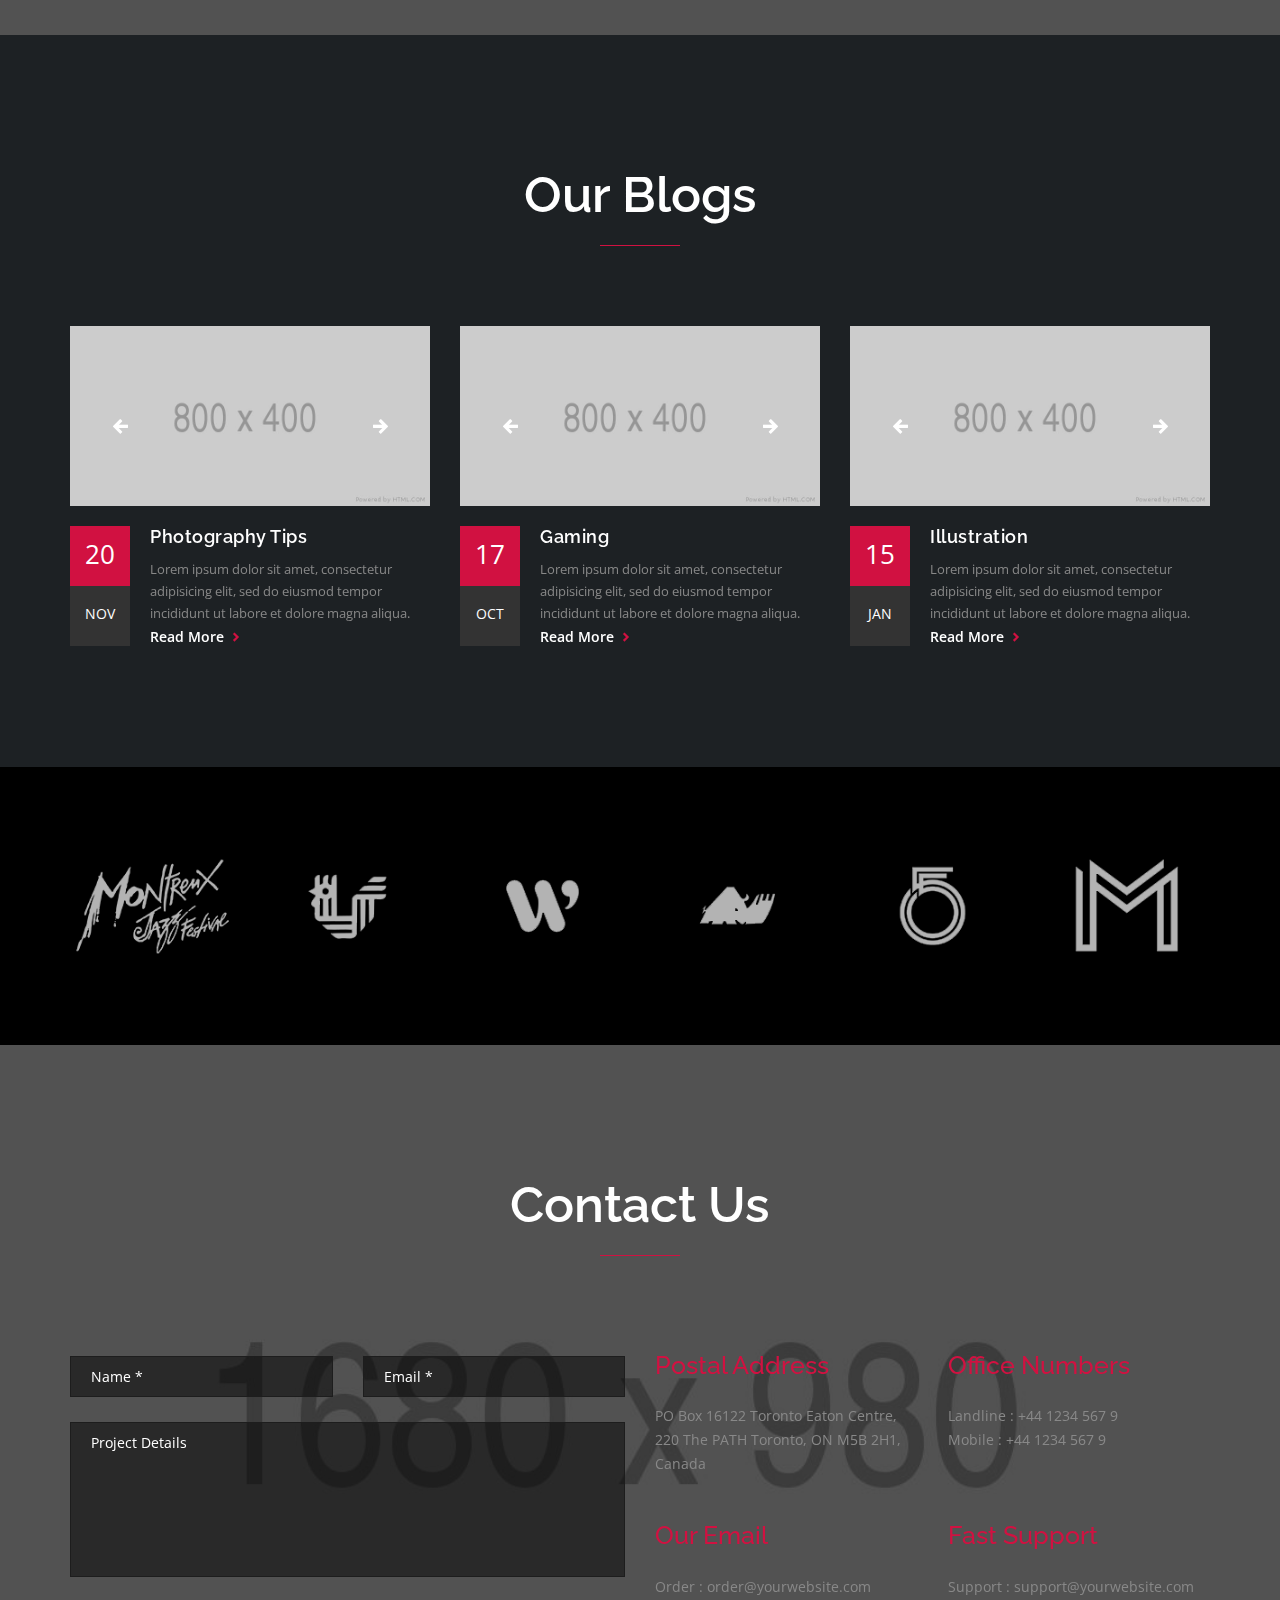
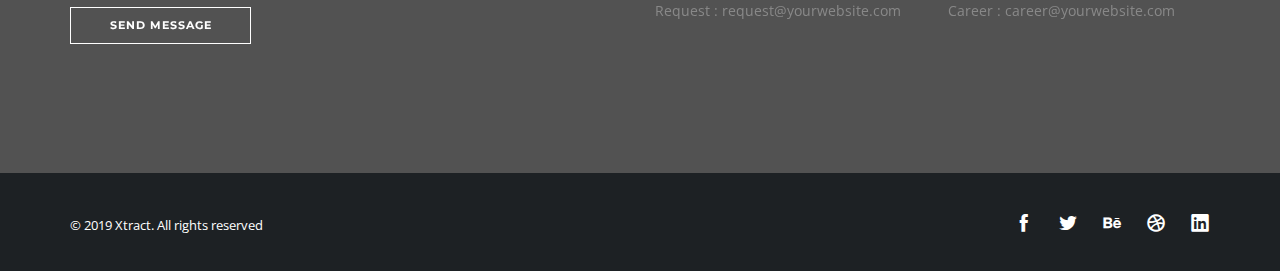
<file: html5-video-dark.html>
<!DOCTYPE html>
<html lang="en">
<head>
<meta charset="utf-8">
<meta name="viewport" content="width=device-width, initial-scale=1">
<meta http-equiv="X-UA-Compatible" content="IE=edge">
<title>Xtract - Creative one page template</title>
<link rel="shortcut icon" href="assets/images/favicon.ico">

<!-- Core Style Sheets -->
<link rel="stylesheet" href="assets/css/master.css">
<!-- Responsive Style Sheets -->
<link rel="stylesheet" href="assets/css/responsive.css">
<!-- Revolution Style Sheets -->
<link rel="stylesheet" type="text/css" href="revolution/css/settings.css">
<link rel="stylesheet" type="text/css" href="revolution/css/layers.css">
<link rel="stylesheet" type="text/css" href="revolution/css/navigation.css">

</head>
<body>

<!--== Loader Start ==-->
<div id="loader-overlay">
  <div class="loader">
    <div class="spinner">
    	<svg viewBox="0 0 66 66" xmlns="http://www.w3.org/2000/svg">
    		<circle class="length" fill="none" stroke-width="8" stroke-linecap="round" cx="33" cy="33" r="28"></circle>
    	</svg>
    	<svg viewBox="0 0 66 66" xmlns="http://www.w3.org/2000/svg">
    		<circle fill="none" stroke-width="8" stroke-linecap="round" cx="33" cy="33" r="28"></circle>
    	</svg>
    	<svg viewBox="0 0 66 66" xmlns="http://www.w3.org/2000/svg">
    		<circle fill="none" stroke-width="8" stroke-linecap="round" cx="33" cy="33" r="28"></circle>
    	</svg>
    	<svg viewBox="0 0 66 66" xmlns="http://www.w3.org/2000/svg">
    		<circle fill="none" stroke-width="8" stroke-linecap="round" cx="33" cy="33" r="28"></circle>
    	</svg>
    </div>
  </div>
</div>
<!--== Loader End ==-->

<!--== Wrapper Start ==-->
<div class="wrapper">

  <!--== Header Start ==-->
  <nav class="navbar navbar-default navbar-fixed navbar-transparent white bootsnav on no-full no-border">
  	<!--== Start Top Search ==-->
    <div class="fullscreen-search-overlay" id="search-overlay"> <a href="#" class="fullscreen-close" id="fullscreen-close-button"><i class="icofont icofont-close"></i></a>
      <div id="fullscreen-search-wrapper">
        <form method="get" id="fullscreen-searchform">
          <input type="text" value="" placeholder="Type and hit Enter..." id="fullscreen-search-input" class="search-bar-top">
          <i class="fullscreen-search-icon icofont icofont-search">
          <input value="" type="submit">
          </i>
        </form>
      </div>
    </div>
    <!--== End Top Search ==-->
    <div class="container">
      <!--== Start Atribute Navigation ==-->
      <div class="attr-nav hidden-xs sm-display-none">
        <ul>
          <li class="side-menu"><a href="#"><i class="icofont icofont-navigation-menu"></i></a></li>
          <li class="search"><a href="#" id="search-button"><i class="icofont icofont-search"></i></a></li>
        </ul>
      </div>
      <!--== End Atribute Navigation ==-->

      <!--== Start Header Navigation ==-->
      <div class="navbar-header">
        <button type="button" class="navbar-toggle" data-toggle="collapse" data-target="#navbar-menu"> <i class="tr-icon ion-android-menu"></i> </button>
        <div class="logo"> <a href="index.html"> <img class="logo logo-display" src="assets/images/logo-white.png" alt=""> <img class="logo logo-scrolled" src="assets/images/logo-black.png" alt=""> </a> </div>
      </div>
      <!--== End Header Navigation ==-->

      <!--== Collect the nav links, forms, and other content for toggling ==-->
      <div class="collapse navbar-collapse" id="navbar-menu">
        <ul class="nav navbar-nav navbar-center" data-in="fadeIn" data-out="fadeOut">
          <li class="dropdown"><a href="#home" class="dropdown-toggle page-scroll" data-toggle="dropdown">Home</a>
            <ul class="dropdown-menu">
              <li>
                <a href="parallax.html">Parallax</a>
              </li>
              <li>
                <a href="parallax-dark.html">Parallax Dark</a>
              </li>
              <li>
                <a href="parallax-text-rotate.html">Parallax Text Rotate</a>
              </li>
              <li>
                <a href="revolution-slider.html">Revolution Slider</a>
              </li>
              <li>
                <a href="revolution-slider-dark.html">Revolution Slider Dark</a>
              </li>
              <li>
                <a href="html5-video.html">HTML5 Video</a>
              </li>
              <li>
                <a href="html5-video-dark.html">HTML5 Video Dark</a>
              </li>
              <li>
                <a href="creative-agency.html">Creative Agency</a>
              </li>
              <li>
                <a href="creative-agency-dark.html">Creative Agency Dark</a>
              </li>
            </ul>
          </li>
          <li><a class="page-scroll" href="#about">About</a></li>
          <li><a class="page-scroll" href="#team">Team</a></li>
          <li><a class="page-scroll" href="#service">Services</a></li>
          <li><a class="page-scroll" href="#work">Works</a></li>
          <li><a class="page-scroll" href="#testimonial">Testimonials</a></li>
          <li><a class="page-scroll" href="#blog">Blog</a></li>
          <li><a class="page-scroll" href="#contact">Contact</a></li>
        </ul>
      </div>
      <!--== /.navbar-collapse ==-->
    </div>

    <!-- Start Side Menu -->
    <div class="side black-bg">
    		<a href="index.html" class="logo-side"><img src="assets/images/logo-full-light.png" alt="side-logo"/></a>
            <a href="#" class="close-side"><i class="icofont icofont-close"></i></a>
            <div class="widget mt-120">
              <ul class="link">
                <li class="link-item"><a class="page-scroll" href="#home">Home</a></li>
                <li class="link-item"><a class="page-scroll" href="#about">About</a></li>
                <li class="link-item"><a class="page-scroll" href="#team">Team</a></li>
                <li class="link-item"><a class="page-scroll" href="#service">Services</a></li>
                <li class="link-item"><a class="page-scroll" href="#work">Works</a></li>
                <li class="link-item"><a class="page-scroll" href="#testimonial">Testimonials</a></li>
                <li class="link-item"><a class="page-scroll" href="#blog">Blog</a></li>
                <li class="link-item"><a class="page-scroll" href="#contact">Contact</a></li>
              </ul>
            </div>
            <ul class="social-media">
              <li><a href="#" class="icofont icofont-social-facebook"></a></li>
              <li><a href="#" class="icofont icofont-social-twitter"></a></li>
              <li><a href="#" class="icofont icofont-social-behance"></a></li>
              <li><a href="#" class="icofont icofont-social-dribble"></a></li>
              <li><a href="#" class="icofont icofont-social-linkedin"></a></li>
            </ul>
     </div>
     <!-- End Side Menu -->

  </nav>
  <!--== Header End ==-->

  <!--== Hero Slider Start ==-->
  <section class="remove-padding relative view-height-100vh white-bg" id="home">
    <div class="hero-text-wrap xxl-screen">
      <div class="hero-text">
        <div class="text-content-slider slick">
          <div class="container">
            <div class="row">
              <div class="col-md-8 centerize-col">
                <div class="all-padding-50 text-center white-color">
                    <p class="font-400">CREATIVE AGENCY / WEBSITE DEVELOPMENT / COPYWRITER</p>
                    <h1 class="raleway-font text-uppercase">Welcome to <span class="default-color">Xtract</span></h1>
                    <p class="mt-30">
                      <a class="btn btn-lg btn-light-outline btn-square">View Our Works</a>
                    </p>
                </div>
              </div>
            </div>
          </div>
          <div class="container">
            <div class="row">
              <div class="col-md-8 centerize-col">
                <div class="all-padding-50 text-center white-color">
                  <p class="font-400">CREATIVE AGENCY / WEBSITE DEVELOPMENT / COPYWRITER</p>
                  <h1 class="raleway-font text-uppercase">Clean + <span class="default-color">Creative</span></h1>
                  <p class="mt-30">
                    <a class="btn btn-lg btn-light-outline btn-square">View Our Works</a>
                  </p>
                </div>
              </div>
            </div>
          </div>
          <div class="container">
            <div class="row">
              <div class="col-md-8 centerize-col">
                <div class="all-padding-50 text-center white-color">
                  <p class="font-400">CREATIVE AGENCY / WEBSITE DEVELOPMENT / COPYWRITER</p>
                  <h1 class="raleway-font text-uppercase">Desktop + <span class="default-color">Mobile</span></h1>
                  <p class="mt-30">
                    <a class="btn btn-lg btn-light-outline btn-square">View Our Works</a>
                  </p>
                </div>
              </div>
            </div>
          </div>
        </div>
      </div>
    </div>
    <video autoplay="" muted="" loop="" controls="" class="html5-video">
      <source src="assets/videos/html5-video.mp4" type="video/mp4">
      <source src="assets/videos/html5-video.webm" type="video/webm">
    </video>
  </section>
  <!--== Hero Slider End ==-->

  <!--== Who We Are Start ==-->
  <section class="dark-bg xs-pb-100" id="about">
    <div class="container">
      <div class="row">
        <div class="col-md-8 centerize-col text-center">
          <div class="section-title">
            <h2 class="raleway-font default-color">Who We Are</h2>
            <hr class="center_line default-bg">
            <h1 class="raleway-font white-color">Digital & Professionals Agency</h1>
          </div>
        </div>
      </div>
      <div class="row mt-50">
        <div class="col-md-4 col-sm-4 col-xs-12">
         <div class="feature-box text-center xs-mb-30 feature-box-default-bg center-feature dark-box">
         	  <i class="icon-laptop font-40px"></i>
          	<h4 class="mt-0 font-600">Friendly Codes</h4>
          	<p class="font-400">Lorem Ipsum is simply dummy text of the printing and typesetting industry.</p>
          </div>
        </div>
        <div class="col-md-4 col-sm-4 col-xs-12">
         <div class="feature-box text-center xs-mb-30 feature-box-default-bg center-feature dark-box">
         	 <i class="icon-globe font-40px"></i>
          	<h4 class="mt-0 font-600">SEO Optimized</h4>
          	<p class="font-400">Lorem Ipsum is simply dummy text of the printing and typesetting industry.</p>
          </div>
        </div>
        <div class="col-md-4 col-sm-4 col-xs-12">
         <div class="feature-box text-center feature-box-default-bg center-feature dark-box">
         	 <i class="icon-dial font-40px"></i>
          	<h4 class="mt-0 font-600">Fast Support</h4>
          	<p class="font-400">Lorem Ipsum is simply dummy text of the printing and typesetting industry.</p>
          </div>
        </div>
      </div>
    </div>
  </section>
  <!--== Who We Are End ==-->

  <!--== About Company Start ==-->
  <section class="black-bg xs-pb-60">
    <div class="col-md-6 col-sm-6 bg-flex bg-flex-left">
      <div class="bg-flex-holder bg-flex-cover" style="background-image: url(assets/images/bg-left-img.jpg);">
        <div class="video-box_overlay">
          <div class="center-layout">
          <div class="v-align-middle"> <a class="popup-youtube" href="https://www.youtube.com/watch?v=sU3FkzUKHXU">
            <div class="play-button dark"><i class="tr-icon ion-android-arrow-dropright"></i></div>
            </a> </div>
          </div>
        </div>
      </div>
    </div>
    <div class="container-fluid">
      <div class="col-md-6 col-sm-6 col-md-offset-6 col-sm-offset-6">
        <div class="col-inner spacer text-left">
          <h2 class="raleway-font mt-0 font-20px xs-font-17px default-color">Our Amazing Story</h2>
          <h1 class="raleway-font mt-0 font-50px font-600 xs-font-27px white-color">We are group of professionals focused on making creative and innovative works</h1>
          <p class="mt-30 intro">Lorem ipsum dolor sit amet, consectetur adipisicing elit, sed do eiusmod tempor incididunt ut labore et dolore magna aliqua. Ut enim ad minim veniam, quis nostrud exercitation ullamco laboris nisi ut aliquip ex ea commodo consequat.</p>
            <div class="row">
              <div class="col-md-6">
                  <h3 class="white-color">Our Vision</h3>
                  <p>Lorem ipsum dolor sit amet, consectetur adipisicing elit, sed do eiusmod tempor incididunt ut labore et dolore magna aliqua. Ut enim ad minim veniam.</p>
              </div>
              <div class="col-md-6">
                  <h3 class="white-color">Our Mission</h3>
                  <p>Lorem ipsum dolor sit amet, consectetur adipisicing elit, sed do eiusmod tempor incididunt ut labore et dolore magna aliqua. Ut enim ad minim veniam.</p>
              </div>
            </div>
        </div>
      </div>
    </div>
  </section>
  <!--== About Company End ==-->

  <!--== Video Start ==-->
  <section class="relative">
    <div class="parallax-overlay"></div>
    <div class="container">
      <div class="row">
        <div class="display-table col-md-8 col-md-offset-2 col-sm-12">
          <div class="v-align-middle text-center">
            <div class="white-color text-center">
              <h1 class="font-700 font-60px line-height-60 xs-font-40px xs-line-height-50 sm-font-60px sm-line-height-70 play-font">Ready to Rock?</h1>
              <hr class="center_line default-bg">
              <p>
                Lorem ipsum dolor sit amet, consectetur adipisicing elit, sed do eiusmod tempor incididunt<br /> ut labore et dolore magna aliqua. Ut enim ad minim veniam, quis nostrud exercitation<br /> ullamco laboris nisi ut aliquip ex ea commodo consequat. Duis aute irure dolor in<br /> reprehenderit in voluptate velit esse cillum dolore eu fugiat nulla pariatur.
              </p>
              <p class="mt-30">
                <a class="btn btn-lg btn-light-outline btn-square">Get Started</a>
              </p>
            </div>
          </div>
        </div>
      </div>
    </div>
     <video autoplay="" muted="" loop="" controls="" class="html5-video">
      <source src="assets/videos/home-video.mp4" type="video/mp4">
      <source src="assets/videos/home-video.webm" type="video/webm">
    </video>
  </section>
  <!--== Video End ==-->

  <!--== Team Start ==-->
  <section class="black-bg pb-0" id="team">
    <div class="container">
      <div class="row">
        <div class="col-md-8 centerize-col text-center">
          <div class="section-title">
            <h1 class="raleway-font white-color">Our Creative Team</h1>
            <hr class="center_line default-bg">
          </div>
        </div>
      </div>
    </div>
    <div class="container-fluid">
      <div class="row mt-50">
        <div class="col-md-3 col-sm-6 col-xs-12 remove-padding">
          <div class="o-team-wrap">
            <div class="o-team-img">
              <div class="o-team-media-img">
                <img src="assets/images/team/team-01.jpg" alt="your-image">
              </div>
            </div>
            <div class="o-tean-content">
              <div class="o-tean-content-inner">
                <h4 class="mt-10 white-color text-uppercase">Zachary Watkins</h4>
					  		<p class="default-color">Lead UI/UX Designer</p>
                <div class="o-team-social-icons">
                  <a href="https://www.behance.net/designsninja" class="o-team-social-icon" target="_blank">
                    <span class="icofont icofont-behance"></span>
                  </a>
                  <a href="https://dribbble.com/designsninja" class="o-team-social-icon" target="_blank">
                    <span class="icofont icofont-dribbble"></span>
                  </a>
                  <a href="https://facebook.com/designsninja" class="o-team-social-icon" target="_blank">
                    <span class="icofont icofont-facebook"></span>
                  </a>
                </div>
              </div>
            </div>
          </div>
        </div>
        <!--== Member End ==-->

        <div class="col-md-3 col-sm-6 col-xs-12 remove-padding">
          <div class="o-team-wrap">
            <div class="o-team-img">
              <div class="o-team-media-img">
                <img src="assets/images/team/team-02.jpg" alt="your-image">
              </div>
            </div>
            <div class="o-tean-content">
              <div class="o-tean-content-inner">
                <h4 class="mt-10 white-color text-uppercase">Laura Aguilar</h4>
					  		<p class="default-color">Marketing Head</p>
                <div class="o-team-social-icons">
                  <a href="https://www.behance.net/designsninja" class="o-team-social-icon" target="_blank">
                    <span class="icofont icofont-behance"></span>
                  </a>
                  <a href="https://dribbble.com/designsninja" class="o-team-social-icon" target="_blank">
                    <span class="icofont icofont-dribbble"></span>
                  </a>
                  <a href="https://facebook.com/designsninja" class="o-team-social-icon" target="_blank">
                    <span class="icofont icofont-facebook"></span>
                  </a>
                </div>
              </div>
            </div>
          </div>
        </div>
        <!--== Member End ==-->

        <div class="col-md-3 col-sm-6 col-xs-12 remove-padding">
          <div class="o-team-wrap">
            <div class="o-team-img">
              <div class="o-team-media-img">
                <img src="assets/images/team/team-03.jpg" alt="your-image">
              </div>
            </div>
            <div class="o-tean-content">
              <div class="o-tean-content-inner">
                <h4 class="mt-10 white-color text-uppercase">Scott Shaw</h4>
					  		<p class="default-color">Creative Director</p>
                <div class="o-team-social-icons">
                  <a href="https://www.behance.net/designsninja" class="o-team-social-icon" target="_blank">
                    <span class="icofont icofont-behance"></span>
                  </a>
                  <a href="https://dribbble.com/designsninja" class="o-team-social-icon" target="_blank">
                    <span class="icofont icofont-dribbble"></span>
                  </a>
                  <a href="https://facebook.com/designsninja" class="o-team-social-icon" target="_blank">
                    <span class="icofont icofont-facebook"></span>
                  </a>
                </div>
              </div>
            </div>
          </div>
        </div>
        <!--== Member End ==-->

        <div class="col-md-3 col-sm-6 col-xs-12 remove-padding">
          <div class="o-team-wrap">
            <div class="o-team-img">
              <div class="o-team-media-img">
                <img src="assets/images/team/team-04.jpg" alt="your-image">
              </div>
            </div>
            <div class="o-tean-content">
              <div class="o-tean-content-inner">
                <h4 class="mt-10 white-color text-uppercase">Katherine James</h4>
					  		<p class="default-color">Project Manager</p>
                <div class="o-team-social-icons">
                  <a href="https://www.behance.net/designsninja" class="o-team-social-icon" target="_blank">
                    <span class="icofont icofont-behance"></span>
                  </a>
                  <a href="https://dribbble.com/designsninja" class="o-team-social-icon" target="_blank">
                    <span class="icofont icofont-dribbble"></span>
                  </a>
                  <a href="https://facebook.com/designsninja" class="o-team-social-icon" target="_blank">
                    <span class="icofont icofont-facebook"></span>
                  </a>
                </div>
              </div>
            </div>
          </div>
        </div>
        <!--== Member End ==-->

      </div>

    </div>
  </section>
  <!--== Team End ==-->

  <!--== Counters Start ==-->
  <section class="parallax-bg fixed-bg sm-pb-80 sm-pt-80" data-parallax-bg-image="assets/images/background/parallax-bg-2.jpg" data-parallax-speed="0.5" data-parallax-direction="up">
    <div class="overlay-bg"></div>
    <div class="container">
      <div class="row">
        <div class="col-md-8 centerize-col text-center">
          <div class="section-title">
            <h1 class="raleway-font white-color">Fun Facts</h1>
            <hr class="center_line default-bg">
          </div>
        </div>
      </div>
      <div class="row mt-50 row-flex flex-center">
          <div class="col-md-3 col-sm-6 col-xs-12 xs-mb-50 sm-mb-50">
            <div class="counter-wrap wow fadeInRight white-color" data-wow-delay="0.1s">
              <i class="icon-trophy font-70px"></i>
              <h2><span class="counter font-600">3521</span></h2>
              <h3 class="font-200 text-uppercase">Happy Clients</h3>
            </div>
          </div>
          <div class="col-md-3 col-sm-6 col-xs-12 xs-mb-50 sm-mb-50">
            <div class="counter-wrap wow fadeInRight white-color" data-wow-delay="0.2s">
              <i class="icon-toolbox font-70px"></i>
              <h2><span class="counter font-600">974</span></h2>
              <h3 class="dark-color font-200 text-uppercase">Cups of Coffee</h3>
            </div>
          </div>
          <div class="col-md-3 col-sm-6 col-xs-12 xs-mb-50">
            <div class="counter-wrap wow fadeInRight white-color" data-wow-delay="0.3s">
              <i class="icon-lifesaver font-70px"></i>
              <h2><span class="counter font-600">634</span></h2>
              <h3 class="dark-color font-200 text-uppercase">Project Delivered</h3>
            </div>
          </div>
          <div class="col-md-3 col-sm-6 col-xs-12">
            <div class="counter-wrap wow fadeInRight white-color" data-wow-delay="0.4s">
              <i class="icon-linegraph font-70px"></i>
              <h2><span class="counter font-600">449</span></h2>
              <h3 class="dark-color font-200 text-uppercase">Awards Won</h3>
            </div>
          </div>
        </div>
    </div>
  </section>
  <!--== Counters End ==-->

  <!--== Services Start ==-->
  <section class="dark-bg pb-0" id="service">
    <div class="container">
      <div class="row">
        <div class="col-md-8 centerize-col text-center">
          <div class="section-title">
            <h1 class="raleway-font white-color">Our Services</h1>
            <hr class="center_line default-bg">
          </div>
        </div>
      </div>

      <div class="row mt-50">
        <div class="col-md-4 dark feature-box text-left mb-50 col-sm-6 wow fadeInRight" data-wow-delay="0.1s">
          <div class="pull-left"><i class="icon-pencil font-40px"></i></div>
          <div class="pull-right white-color">
            <h4 class="mt-0 font-600 raleway-font">Web Design</h4>
            <p class="font-400">Lorem Ipsum is simply dummy text of the printing and typesetting industry.</p>
          </div>
        </div>
        <div class="col-md-4 dark feature-box text-left mb-50 col-sm-6 wow fadeInRight" data-wow-delay="0.2s">
          <div class="pull-left"><i class="icon-tablet font-40px"></i></div>
          <div class="pull-right white-color">
            <h4 class="mt-0 font-600 raleway-font">Branding</h4>
            <p class="font-400">Lorem Ipsum is simply dummy text of the printing and typesetting industry.</p>
          </div>
        </div>
        <div class="col-md-4 dark feature-box text-left mb-50 col-sm-6 wow fadeInRight" data-wow-delay="0.3s">
          <div class="pull-left"><i class="icon-pictures font-40px"></i></div>
          <div class="pull-right white-color">
            <h4 class="mt-0 font-600 raleway-font">Digital Solution</h4>
            <p class="font-400">Lorem Ipsum is simply dummy text of the printing and typesetting industry.</p>
          </div>
        </div>
        <div class="col-md-4 dark feature-box text-left mb-50 col-sm-6 wow fadeInRight" data-wow-delay="0.1s">
          <div class="pull-left"><i class="icon-desktop font-40px"></i></div>
          <div class="pull-right white-color">
            <h4 class="mt-0 font-600 raleway-font">Mobile Apps</h4>
            <p class="font-400">Lorem Ipsum is simply dummy text of the printing and typesetting industry.</p>
          </div>
        </div>
        <div class="col-md-4 dark feature-box text-left mb-50 col-sm-6 wow fadeInRight" data-wow-delay="0.2s">
          <div class="pull-left"><i class="icon-layers font-40px"></i></div>
          <div class="pull-right white-color">
            <h4 class="mt-0 font-600 raleway-font">SEO Services</h4>
            <p class="font-400">Lorem Ipsum is simply dummy text of the printing and typesetting industry.</p>
          </div>
        </div>
        <div class="col-md-4 dark feature-box text-left mb-50 col-sm-6 wow fadeInRight" data-wow-delay="0.3s">
          <div class="pull-left"><i class="icon-lightbulb font-40px"></i></div>
          <div class="pull-right white-color">
            <h4 class="mt-0 font-600 raleway-font">Copywriter</h4>
            <p class="font-400">Lorem Ipsum is simply dummy text of the printing and typesetting industry.</p>
          </div>
        </div>
      </div>
      <div class="col-md-12 text-center">
        <img src="assets/images/screens.png" alt="xtract-img" class="img-responsive screens"/>
      </div>

    </div>
  </section>
  <!--== Services End ==-->

  <!--== Skills Start ==-->
  <section class="parallax-bg fixed-bg sm-pb-80 sm-pt-80" data-parallax-bg-image="assets/images/background/parallax-bg.jpg" data-parallax-speed="0.5" data-parallax-direction="up">
    <div class="overlay-bg"></div>
    <div class="container">
      <div class="row">
        <div class="col-md-8 centerize-col text-center">
          <div class="section-title">
            <h1 class="raleway-font white-color">Our Skills</h1>
            <hr class="center_line default-bg">
          </div>
        </div>
      </div>
    	<div class="row">
            <div class="col-md-6 mt-30 col-xs-12 xs-mt-0">
              <div class="skillbar-wrap skillbar-style-01">
                <div class="skillbar" data-percent="70">
                    <span class="skillbar-title white-color font-18px">Design</span>
                    <p class="skillbar-bar default-bg"></p>
                </div>
                <!-- End Skill Bar -->

                <div class="skillbar" data-percent="66">
                    <span class="skillbar-title white-color font-18px">Marketing</span>
                    <p class="skillbar-bar default-bg"></p>
                </div>
                <!-- End Skill Bar -->

                <div class="skillbar" data-percent="85">
                    <span class="skillbar-title white-color font-18px">Monitoring</span>
                    <p class="skillbar-bar default-bg"></p>
                </div>
                <!-- End Skill Bar -->

              </div>
            </div>

            <div class="col-md-6 mt-30 col-xs-12 xs-mt-0">
              <div class="skillbar-wrap skillbar-style-01">
                <div class="skillbar" data-percent="30">
                    <span class="skillbar-title white-color font-18px">Development</span>
                    <p class="skillbar-bar default-bg"></p>
                </div>
                <!-- End Skill Bar -->

                <div class="skillbar" data-percent="99">
                    <span class="skillbar-title white-color font-18px">Branding</span>
                    <p class="skillbar-bar default-bg"></p>
                </div>
                <!-- End Skill Bar -->

                <div class="skillbar" data-percent="50">
                    <span class="skillbar-title white-color font-18px">Supporting</span>
                    <p class="skillbar-bar default-bg"></p>
                </div>
                <!-- End Skill Bar -->

              </div>
            </div>

        </div>
    </div>
  </section>
  <!--== Skills End ==-->

  <!--== Portfolio Start ==-->
  <section class="black-bg pb-0" id="work">
    <div class="container">
      <div class="row">
        <div class="col-md-8 centerize-col text-center">
          <div class="section-title">
            <h1 class="raleway-font white-color">Our Works</h1>
            <hr class="center_line default-bg">
          </div>
        </div>
      </div>
      <div class="row">
        <div class="col-md-12">
          <div id="portfolio-gallery-filter" class="cbp-l-filters-alignCenter text-sm-center mt-50">
              <div data-filter="*" class="cbp-filter-item-active cbp-filter-item dark">
                  All
              </div>
              <div data-filter=".branding" class="cbp-filter-item">
                  Branding
              </div>
              <div data-filter=".print" class="cbp-filter-item">
                  Print Design
              </div>
              <div data-filter=".web-design" class="cbp-filter-item">
                  Web Design
              </div>
              <div data-filter=".advertising" class="cbp-filter-item">
                  Advertising
              </div>
              <div data-filter=".photography" class="cbp-filter-item">
                  Photography
              </div>
          </div>
        </div>
      </div>
    </div>
    <div class="container-fluid remove-padding">

      <div class="row mt-50">
        <div class="col-md-12">
          <div id="portfolio-gallery" class="cbp">
              <div class="cbp-item branding col-md-4 col-sm-6">
                  <div class="portfolio gallery-image-hover text-center">
                  	<div class="default-overlay folio-overlay"></div>
                  	<img src="assets/images/portfolio/grid/1.jpg" alt="">
                  	<div class="portfolio-wrap">
               	  		  <div class="portfolio-description">
    								      <h3 class="portfolio-title mt-0">Project Name 1</h3>
    								      <h6 class="links">Branding, Website</h6>
    							      </div>
        							  <ul class="portfolio-details">
          								<li><a class="cbp-lightbox" href="assets/images/portfolio/grid/1.jpg"><i class="icofont icofont-search"></i></a></li>
          								<li><a href="works.html"><i class="icofont icofont-link"></i></a></li>
        							  </ul>
      						  </div>
      					</div>
              </div>

              <div class="cbp-item branding web-design col-md-4 col-sm-6">
                  <div class="portfolio gallery-image-hover text-center">
                  	<div class="default-overlay folio-overlay"></div>
                  	<img src="assets/images/portfolio/grid/2.jpg" alt="">
                  	<div class="portfolio-wrap">
               	  		  <div class="portfolio-description">
    								      <h3 class="portfolio-title mt-0">Project Name 2</h3>
    								      <h6 class="links">UI/UX, Website</h6>
    							      </div>
        							  <ul class="portfolio-details">
          								<li><a class="cbp-lightbox" href="assets/images/portfolio/grid/2.jpg"><i class="icofont icofont-search"></i></a></li>
          								<li><a href="works.html"><i class="icofont icofont-link"></i></a></li>
        							  </ul>
      						  </div>
      					</div>
              </div>

              <div class="cbp-item web-design print col-md-4 col-sm-6">
                  <div class="portfolio gallery-image-hover text-center">
                  	<div class="default-overlay folio-overlay"></div>
                  	<img src="assets/images/portfolio/grid/3.jpg" alt="">
                  	<div class="portfolio-wrap">
               	  		  <div class="portfolio-description">
    								      <h3 class="portfolio-title mt-0">Project Name 3</h3>
    								      <h6 class="links">Print, Website</h6>
    							      </div>
        							  <ul class="portfolio-details">
          								<li><a class="cbp-lightbox" href="assets/images/portfolio/grid/3.jpg"><i class="icofont icofont-search"></i></a></li>
          								<li><a href="works.html"><i class="icofont icofont-link"></i></a></li>
        							  </ul>
      						  </div>
      					</div>
              </div>

              <div class="cbp-item web-design advertising col-md-4 col-sm-6">
                  <div class="portfolio gallery-image-hover text-center">
                  	<div class="default-overlay folio-overlay"></div>
                  	<img src="assets/images/portfolio/grid/4.jpg" alt="">
                  	<div class="portfolio-wrap">
               	  		  <div class="portfolio-description">
    								      <h3 class="portfolio-title mt-0">Project Name 4</h3>
    								      <h6 class="links">Advertising, Website</h6>
    							      </div>
        							  <ul class="portfolio-details">
          								<li><a class="cbp-lightbox" href="assets/images/portfolio/grid/4.jpg"><i class="icofont icofont-search"></i></a></li>
          								<li><a href="works.html"><i class="icofont icofont-link"></i></a></li>
        							  </ul>
      						  </div>
      					</div>
              </div>

              <div class="cbp-item photography col-md-4 col-sm-6">
                  <div class="portfolio gallery-image-hover text-center">
                  	<div class="default-overlay folio-overlay"></div>
                  	<img src="assets/images/portfolio/grid/5.jpg" alt="">
                  	<div class="portfolio-wrap">
               	  		  <div class="portfolio-description">
    								      <h3 class="portfolio-title mt-0">Project Name 5</h3>
    								      <h6 class="links">Photography</h6>
    							      </div>
        							  <ul class="portfolio-details">
          								<li><a class="cbp-lightbox" href="assets/images/portfolio/grid/5.jpg"><i class="icofont icofont-search"></i></a></li>
          								<li><a href="works.html"><i class="icofont icofont-link"></i></a></li>
        							  </ul>
      						  </div>
      					</div>
              </div>

              <div class="cbp-item web-design col-md-4 col-sm-6">
                  <div class="portfolio gallery-image-hover text-center">
                  	<div class="default-overlay folio-overlay"></div>
                  	<img src="assets/images/portfolio/grid/6.jpg" alt="">
                  	<div class="portfolio-wrap">
               	  		  <div class="portfolio-description">
    								      <h3 class="portfolio-title mt-0">Project Name 6</h3>
    								      <h6 class="links">Website</h6>
    							      </div>
        							  <ul class="portfolio-details">
          								<li><a class="cbp-lightbox" href="assets/images/portfolio/grid/6.jpg"><i class="icofont icofont-search"></i></a></li>
          								<li><a href="works.html"><i class="icofont icofont-link"></i></a></li>
        							  </ul>
      						  </div>
      					</div>
              </div>
            </div>
          </div>
        </div>

        <div class="row">
          <div class="col-md-12 remove-padding default-bg">
            <p class="mt-0 centerize-col text-center pt-60 pb-60 mb-0">
                <a class="btn btn-lg btn-light-outline btn-square">View All Works</a>
              </p>
          </div>
        </div>
    </div>
  </section>
  <!--== Portfolio End ==-->

  <!--== Testimonials Start ==-->
  <section class="parallax-bg fixed-bg sm-pb-80 sm-pt-80" data-parallax-bg-image="assets/images/background/parallax-bg-3.jpg" data-parallax-speed="0.5" data-parallax-direction="up" id="testimonial">
    <div class="overlay-bg"></div>
    <div class="container">
      <div class="row">
        <div class="col-md-8 centerize-col text-center">
          <div class="section-title">
            <h1 class="raleway-font white-color">Our Testimonials</h1>
            <hr class="center_line default-bg">
          </div>
        </div>
      </div>
      <div class="row">
        <div class="slick testimonial">
        	<div class="col-md-4 col-sm-6 col-xs-12">
        		<!--== Slide ==-->
    				<div class="testimonial-item">
    				  <div class="testimonial-content">
                <i class="icofont icofont-quote-left font-50px default-color mt-20"></i>
    				  	<img class="img-responsive img-circle text-center" src="assets/images/team/avatar-1.jpg" alt="avatar-1"/>
                <div class="text-center">
      					  <h4 class="font-600 mb-0 raleway-font white-color">Anne McAdams</h4>
      					  <span class="default-color font-14px">Customer</span>
                  <div class="clearfix mb-20"></div>
      					  <p class="mt-20 line-height-26 font-14px white-color">Lorem ipsum dolor sit amet, consectetur adipiscing elit. Donec sodales nec nulla ac aliquet. Duis vel nunc eget.</p>
                </div>
    				  </div>
    				</div>
        	</div>

        	<div class="col-md-4 col-sm-6 col-xs-12">
        		<!--== Slide ==-->
    				<div class="testimonial-item">
    				  <div class="testimonial-content">
                <i class="icofont icofont-quote-left font-50px default-color mt-20"></i>
    				  	<img class="img-responsive img-circle text-center" src="assets/images/team/avatar-2.jpg" alt="avatar-2"/>
                <div class="text-center">
                  <h4 class="font-600 mb-0 raleway-font white-color">Jared Kane</h4>
        					<span class="default-color font-14px">Customer</span>
                  <div class="clearfix mb-20"></div>
      					  <p class="mt-20 line-height-26 font-14px">Lorem ipsum dolor sit amet, consectetur adipiscing elit. Donec sodales nec nulla ac aliquet. Duis vel nunc eget.</p>
                </div>
    				  </div>
    				</div>
  			</div>
  			<div class="col-md-4 col-sm-6 col-xs-12">
  				<!--== Slide ==-->
  				<div class="testimonial-item">
  				  <div class="testimonial-content">
              <i class="icofont icofont-quote-left font-50px default-color mt-20"></i>
              <img class="img-responsive img-circle" src="assets/images/team/avatar-3.jpg" alt="avatar-1"/>
              <div class="text-center">
                <h4 class="font-600 mb-0 raleway-font white-color">Nani Wale</h4>
                <span class="default-color font-14px">Customer</span>
                <div class="clearfix mb-20"></div>
                <p class="mt-20 line-height-26 font-14px">Lorem ipsum dolor sit amet, consectetur adipiscing elit. Donec sodales nec nulla ac aliquet. Duis vel nunc eget.</p>
              </div>
  				  </div>
  				</div>
  			</div>
  			<div class="col-md-4 col-sm-6 col-xs-12">
        <!--== Slide ==-->
  				<div class="testimonial-item">
  				  <div class="testimonial-content">
              <i class="icofont icofont-quote-left font-50px default-color mt-20"></i>
              <img class="img-responsive img-circle" src="assets/images/team/avatar-4.jpg" alt="avatar-1"/>
              <div class="text-center">
                <h4 class="font-600 mb-0 raleway-font white-color">John Doe</h4>
                <span class="default-color font-14px">Customer</span>
                <div class="clearfix mb-20"></div>
                <p class="mt-20 line-height-26 font-14px">Lorem ipsum dolor sit amet, consectetur adipiscing elit. Donec sodales nec nulla ac aliquet. Duis vel nunc eget.</p>
              </div>
  				  </div>
  				</div>
        </div>
		   </div>
      </div>
    </div>
  </section>
  <!--== Testimonials End ==-->

  <!--== Blogs Start ==-->
  <section id="blog" class="dark-bg">
    <div class="container">
      <div class="row">
        <div class="col-md-8 centerize-col text-center">
          <div class="section-title">
            <h1 class="raleway-font white-color">Our Blogs</h1>
            <hr class="center_line default-bg">
          </div>
        </div>
      </div>
      <div class="row mt-50">
        <div class="col-md-4 blog-list">
          <div class="post-wrap xs-mb-30 sm-mb-30">
            <div class="post-img">
              <div class="blog-grid-slider slick">
                <div class="item"><img class="img-responsive" src="assets/images/post/post-01.jpg" alt=""/></div>
                <div class="item"><img class="img-responsive" src="assets/images/post/post-02.jpg" alt=""/></div>
              </div>
            </div>
            <div class="date-box">
              <span class="day default-bg">20</span>
              <span class="month">NOV</span>
            </div>
            <div class="post-text dark">
              <h3><a href="blog.html">Photography Tips</a></h3>
              <p>
                Lorem ipsum dolor sit amet, consectetur adipisicing elit, sed do eiusmod tempor incididunt ut labore et dolore magna aliqua.
              </p>
              <a href="#" class="btn-text dark">Read More</a>
            </div>
          </div>
        </div>
        <div class="col-md-4 blog-list">
          <div class="post-wrap xs-mb-30 sm-mb-30">
            <div class="post-img">
              <div class="blog-grid-slider slick">
                <div class="item"><img class="img-responsive" src="assets/images/post/post-03.jpg" alt=""/></div>
                <div class="item"><img class="img-responsive" src="assets/images/post/post-04.jpg" alt=""/></div>
              </div>
            </div>
            <div class="date-box">
              <span class="day default-bg">17</span>
              <span class="month">OCT</span>
            </div>
            <div class="post-text dark">
              <h3><a href="blog.html">Gaming</a></h3>
              <p>
                Lorem ipsum dolor sit amet, consectetur adipisicing elit, sed do eiusmod tempor incididunt ut labore et dolore magna aliqua.
              </p>
              <a href="#" class="btn-text dark">Read More</a>
            </div>
          </div>
        </div>
        <div class="col-md-4 blog-list">
          <div class="post-wrap">
            <div class="post-img">
              <div class="blog-grid-slider slick">
                <div class="item"><img class="img-responsive" src="assets/images/post/post-05.jpg" alt=""/></div>
                <div class="item"><img class="img-responsive" src="assets/images/post/post-06.jpg" alt=""/></div>
              </div>
            </div>
            <div class="date-box">
              <span class="day default-bg">15</span>
              <span class="month">JAN</span>
            </div>
            <div class="post-text dark">
              <h3><a href="blog.html">Illustration</a></h3>
              <p>
                Lorem ipsum dolor sit amet, consectetur adipisicing elit, sed do eiusmod tempor incididunt ut labore et dolore magna aliqua.
              </p>
              <a href="#" class="btn-text dark">Read More</a>
            </div>
          </div>
        </div>
      </div>
    </div>
  </section>
  <!--== Blogs End ==-->

  <!--== Clients Start ==-->
  <div class="black-bg pt-60 pb-60">
    <div class="container">
      <div class="row">
        <div class="client-slider slick">
          <div class="client-logo"> <img class="img-responsive" src="assets/images/clients/client-img-1-light.png" alt="01"/> </div>
          <div class="client-logo"> <img class="img-responsive" src="assets/images/clients/client-img-2-light.png" alt="02"/> </div>
          <div class="client-logo"> <img class="img-responsive" src="assets/images/clients/client-img-3-light.png" alt="03"/> </div>
          <div class="client-logo"> <img class="img-responsive" src="assets/images/clients/client-img-4-light.png" alt="04"/> </div>
          <div class="client-logo"> <img class="img-responsive" src="assets/images/clients/client-img-5-light.png" alt="05"/> </div>
          <div class="client-logo"> <img class="img-responsive" src="assets/images/clients/client-img-6-light.png" alt="06"/> </div>
          <div class="client-logo"> <img class="img-responsive" src="assets/images/clients/client-img-7-light.png" alt="07"/> </div>
          <div class="client-logo"> <img class="img-responsive" src="assets/images/clients/client-img-8-light.png" alt="08"/> </div>
          <div class="client-logo"> <img class="img-responsive" src="assets/images/clients/client-img-9-light.png" alt="09"/> </div>
          <div class="client-logo"> <img class="img-responsive" src="assets/images/clients/client-img-10-light.png" alt="10"/> </div>
        </div>
      </div>
    </div>
  </div>
  <!--== Clients End ==-->

  <!--== Contact Start ==-->
  <section class="parallax-bg fixed-bg sm-pb-80 sm-pt-80" data-parallax-bg-image="assets/images/background/parallax-bg-4.jpg" data-parallax-speed="0.5" data-parallax-direction="up" id="contact">
    <div class="overlay-bg"></div>
    <div class="container">
      <div class="row">
        <div class="col-md-8 centerize-col text-center">
          <div class="section-title">
            <h1 class="raleway-font white-color">Contact Us</h1>
            <hr class="center_line default-bg">
          </div>
        </div>
      </div>
    </div>
    <div class="container">
      <div class="row mt-70">
        <div class="col-md-6 col-sm-6 col-xs-12">
          <form name="contact-form" id="contact-form" action="php/contact.php" method="POST" class="contact-form-style-01 xs-mb-50">
            <div class="messages"></div>
            <div class="row">
              <div class="col-md-6 col-sm-6">
                <div class="form-group">
                  <label class="sr-only" for="name">Name</label>
                  <input type="text" name="name" class="md-input style-02" id="name" placeholder="Name *" required data-error="Your Name is Required">
                  <div class="help-block with-errors"></div>
                </div>
              </div>
              <div class="col-md-6 col-sm-6">
                <div class="form-group">
                  <label class="sr-only" for="email">Email</label>
                  <input type="email" name="email" class="md-input style-02" id="email" placeholder="Email *" required data-error="Please Enter Valid Email">
                  <div class="help-block with-errors"></div>
                </div>
              </div>
              <div class="col-md-12 col-sm-12">
                <div class="form-group">
                  <label class="sr-only" for="message">Project Details</label>
                  <textarea name="message" class="md-textarea style-02" id="message" rows="7" placeholder="Project Details" required data-error="Please, Leave us a message"></textarea>
                  <div class="help-block with-errors"></div>
                </div>
              </div>
              <div class="col-md-12 col-sm-12">
                <div class="text-left">
                  <button type="submit" name="submit" class="btn btn-light-outline btn-md btn-square btn-animate remove-margin"><span>Send Message <i class="ion-android-arrow-forward"></i></span></button>
                </div>
              </div>
            </div>
          </form>
        </div>

        <div class="col-md-6 col-sm-6 col-xs-12 xs-mb-50">
          <div class="row">
            <div class="col-md-6 col-sm-6 col-xs-12">
              <div class="section-title">
                <h2 class="raleway-font default-color">Postal Address</h2>
                <p class="mt-30">PO Box 16122 Toronto Eaton Centre, 220 The PATH Toronto, ON M5B 2H1, Canada</p>
              </div>
            </div>
            <div class="col-md-6 col-sm-6 col-xs-12">
              <div class="section-title">
                <h2 class="raleway-font default-color">Office Numbers</h2>
                <p class="mb-0 mt-30">Landline : +44 1234 567 9</p>
                <p class="mb-0">Mobile : +44 1234 567 9</p>
              </div>
            </div>
          </div>
          <div class="row mt-20">
            <div class="col-md-6 col-sm-6 col-xs-12">
              <div class="section-title">
                <h2 class="raleway-font default-color">Our Email</h2>
                <p class="mb-0 mt-30">Order : order@yourwebsite.com</p>
                <p class="mb-0">Request : request@yourwebsite.com</p>
              </div>
            </div>
            <div class="col-md-6 col-sm-6 col-xs-12">
              <div class="section-title">
                <h2 class="raleway-font default-color">Fast Support</h2>
                <p class="mb-0 mt-30">Support : support@yourwebsite.com</p>
                <p class="mb-0">Career : career@yourwebsite.com</p>
              </div>
            </div>
          </div>
        </div>

      </div>
    </div>
  </section>
  <!--== Contact End ==-->

  <!--== Footer Start ==-->
  <footer class="footer">
    <div class="footer-copyright">
      <div class="container">
        <div class="row">
          <div class="col-md-6 col-xs-12">
            <div class="copy-right text-left">© 2019 Xtract. All rights reserved</div>
          </div>
          <div class="col-md-6 col-xs-12">
            <ul class="social-media">
              <li><a href="#" class="icofont icofont-facebook"></a></li>
      			  <li><a href="#" class="icofont icofont-twitter"></a></li>
      			  <li><a href="#" class="icofont icofont-behance"></a></li>
      			  <li><a href="#" class="icofont icofont-dribble"></a></li>
              <li><a href="#" class="icofont icofont-linkedin"></a></li>
            </ul>
          </div>
        </div>
      </div>
    </div>
  </footer>
  <!--== Footer End ==-->

  <!--== Go to Top  ==-->
  <a href="javascript:" id="return-to-top"><i class="icofont icofont-arrow-up"></i></a>
  <!--== Go to Top End ==-->

</div>
<!--== Wrapper End ==-->

<!--== Javascript Plugins ==-->
<script src="assets/js/jquery.min.js"></script>
<script src="assets/js/smoothscroll.js"></script>
<script src="assets/js/plugins.js"></script>
<script src="assets/js/master.js"></script>

<!-- Revolution js Files -->
<script src="revolution/js/jquery.themepunch.tools.min.js"></script>
<script src="revolution/js/jquery.themepunch.revolution.min.js"></script>
<script src="revolution/js/revolution.extension.actions.min.js"></script>
<script src="revolution/js/revolution.extension.carousel.min.js"></script>
<script src="revolution/js/revolution.extension.kenburn.min.js"></script>
<script src="revolution/js/revolution.extension.layeranimation.min.js"></script>
<script src="revolution/js/revolution.extension.migration.min.js"></script>
<script src="revolution/js/revolution.extension.navigation.min.js"></script>
<script src="revolution/js/revolution.extension.parallax.min.js"></script>
<script src="revolution/js/revolution.extension.slideanims.min.js"></script>
<script src="revolution/js/revolution.extension.video.min.js"></script>
<!--== Javascript Plugins End ==-->

</body>
</html>
</file>
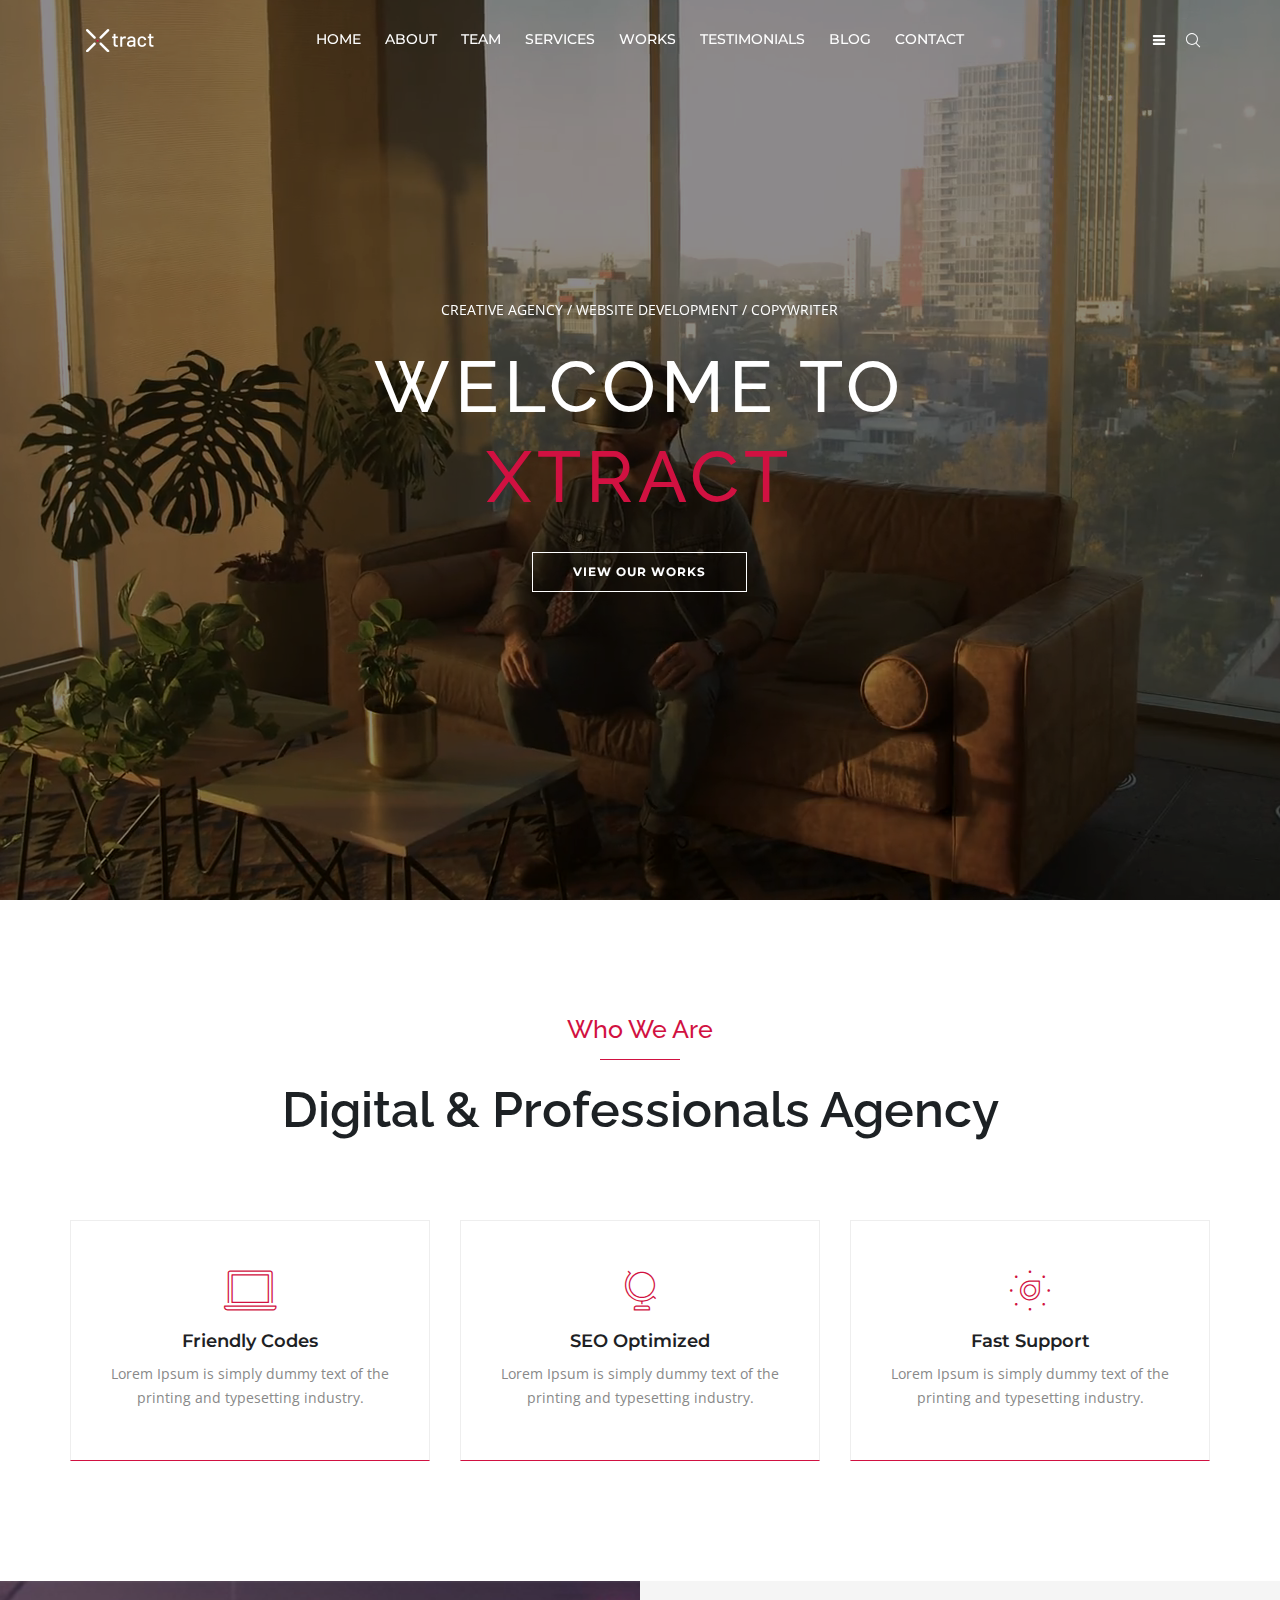
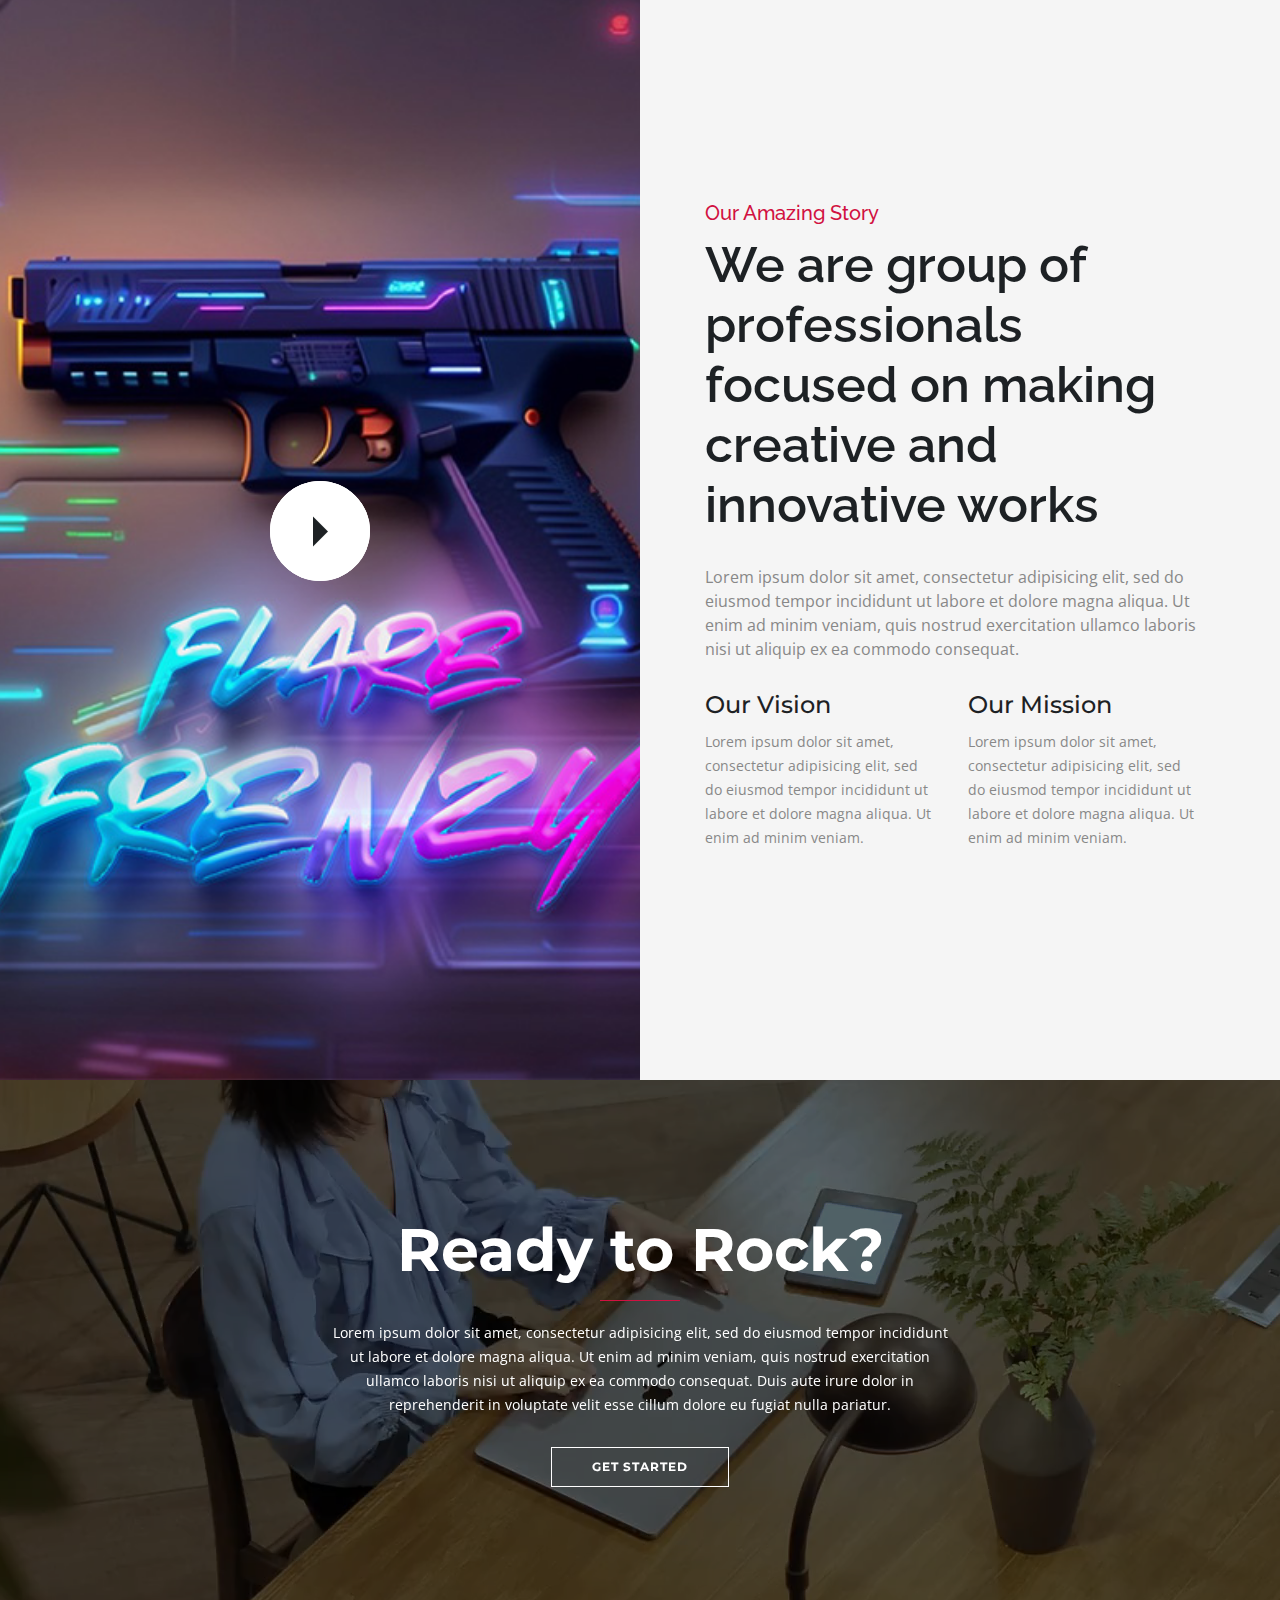
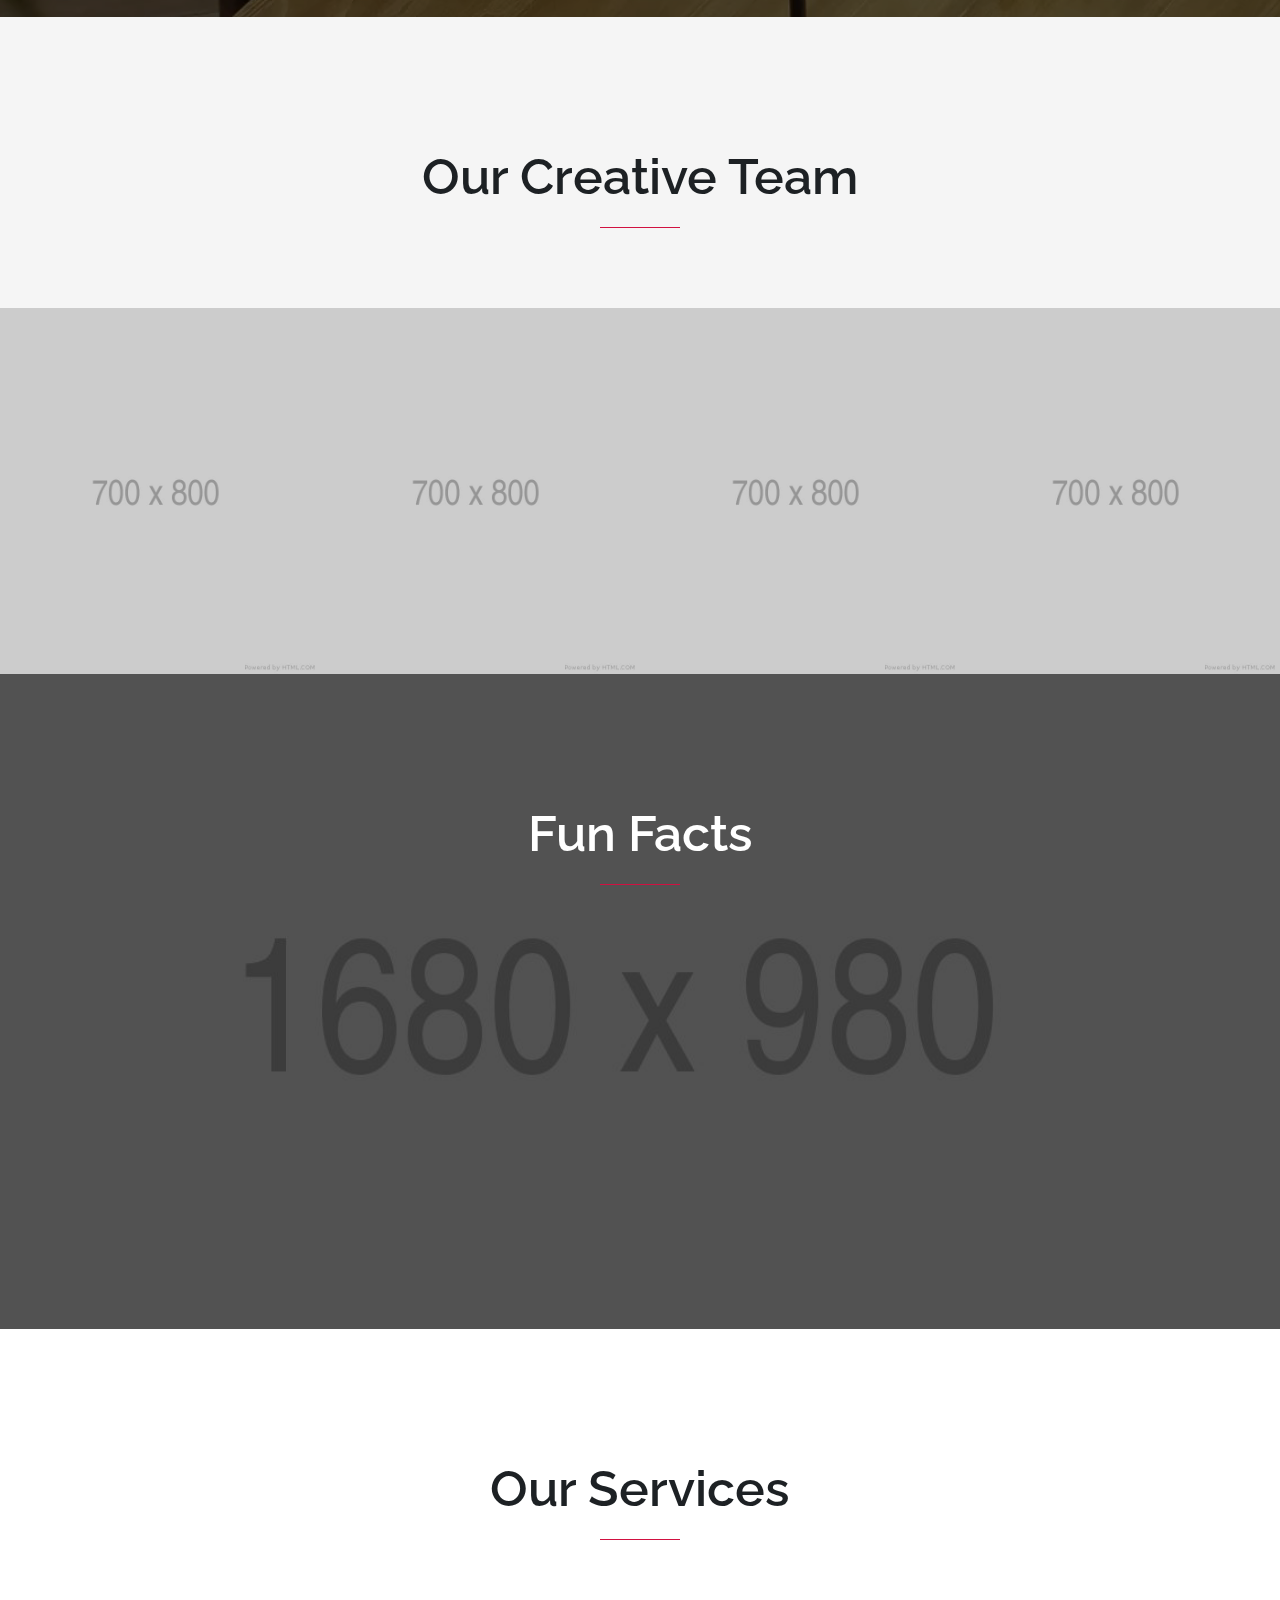
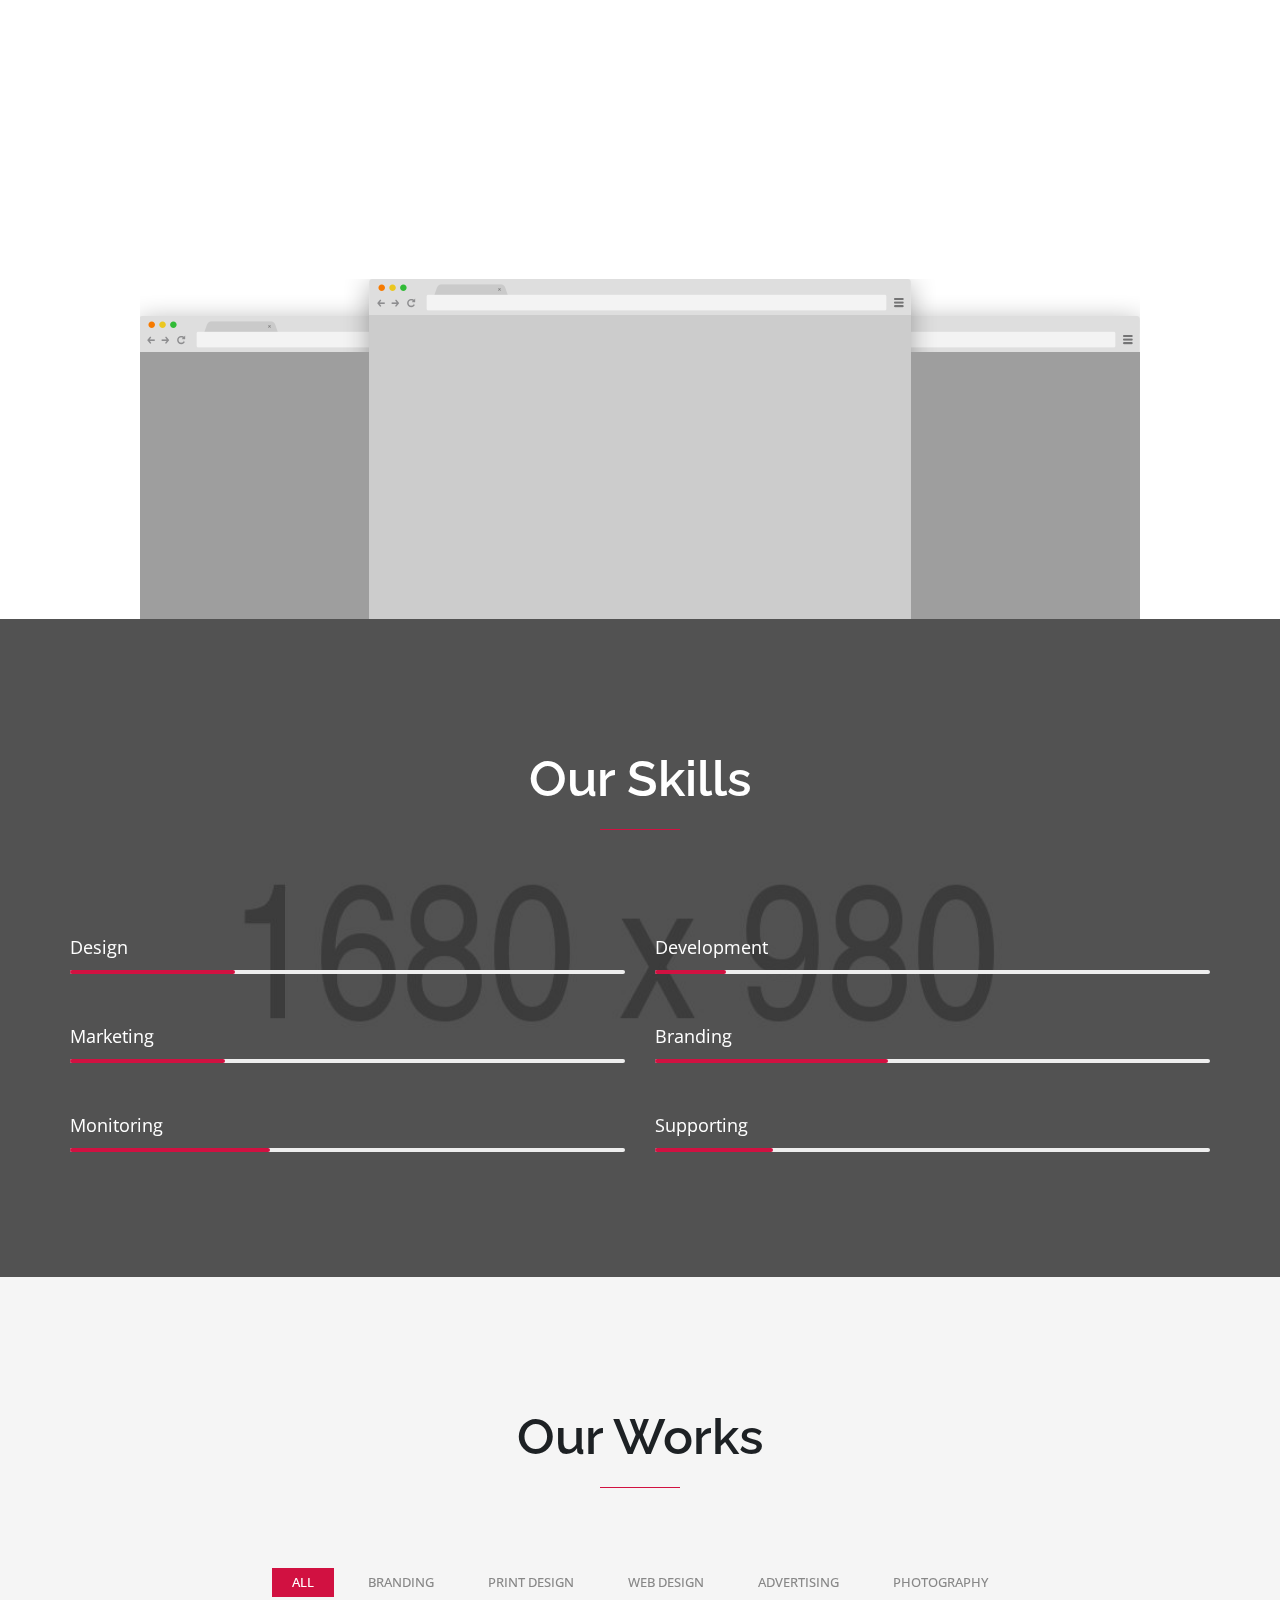
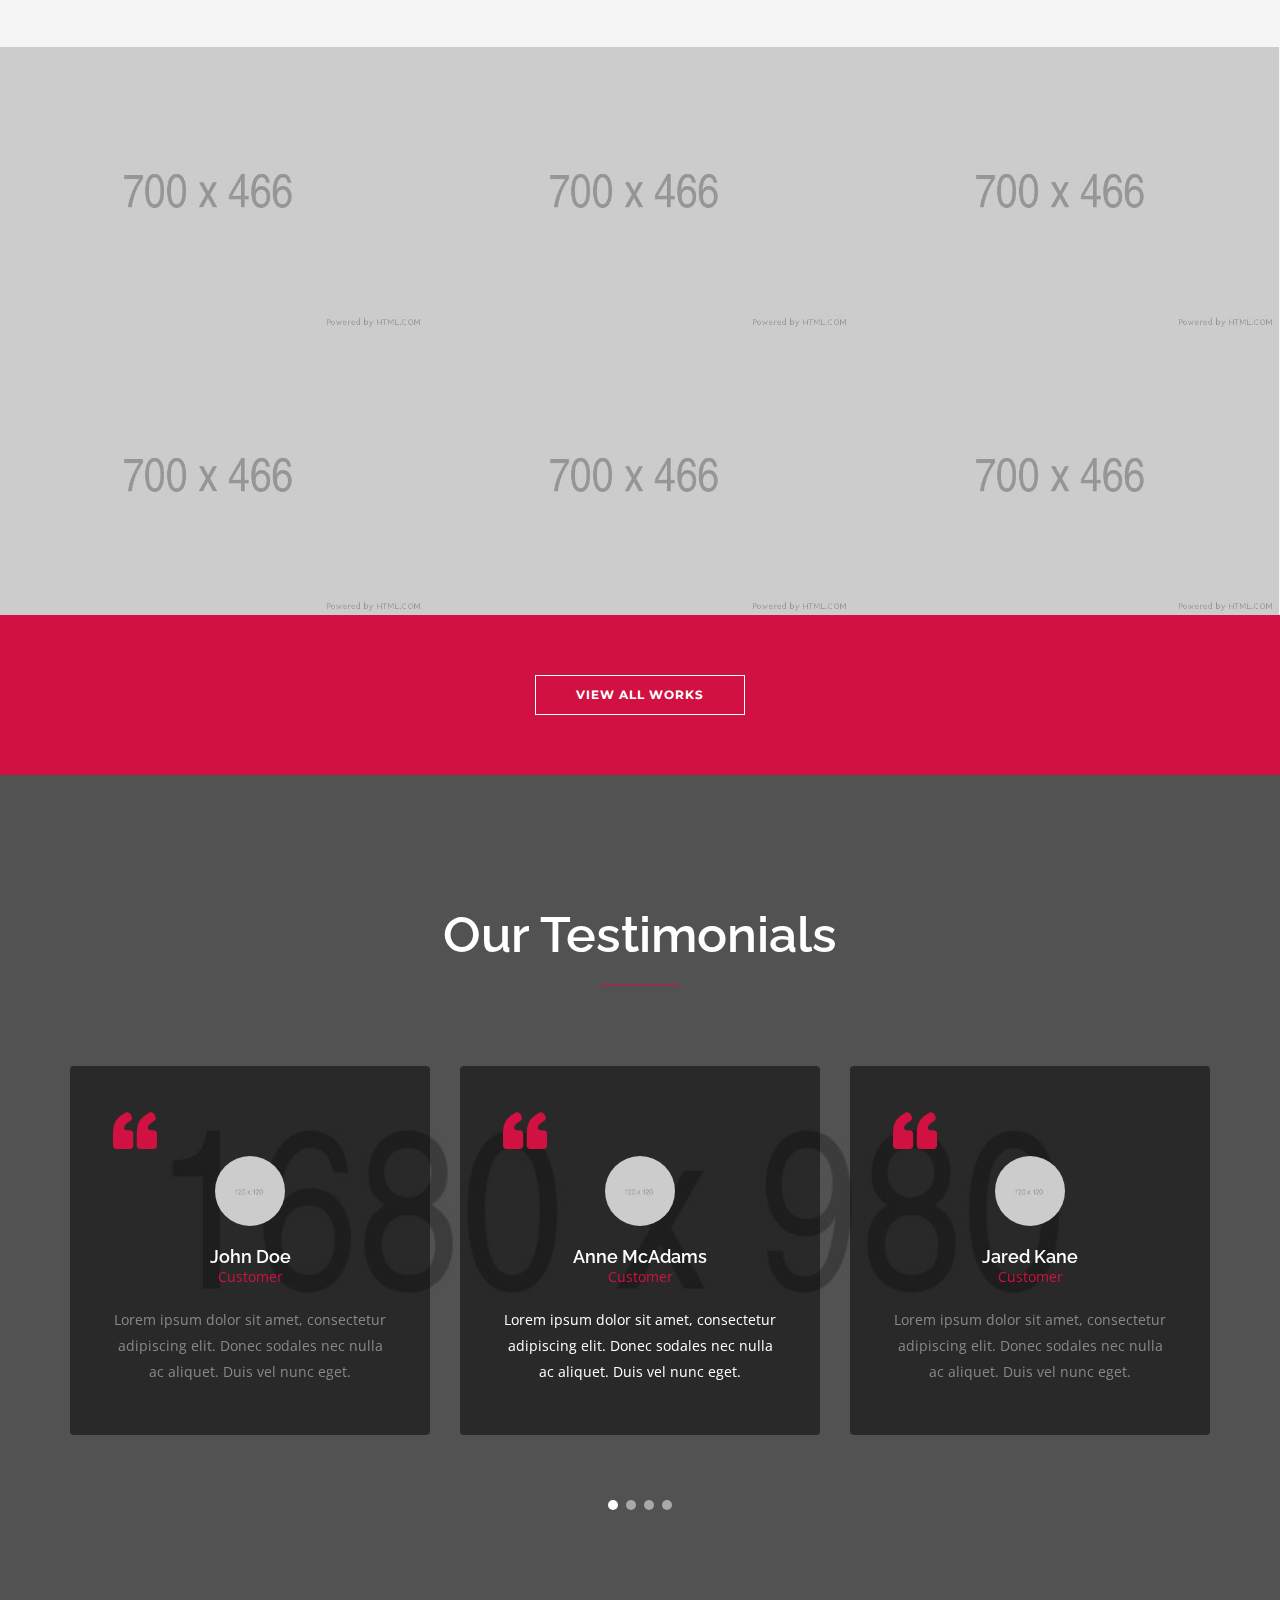
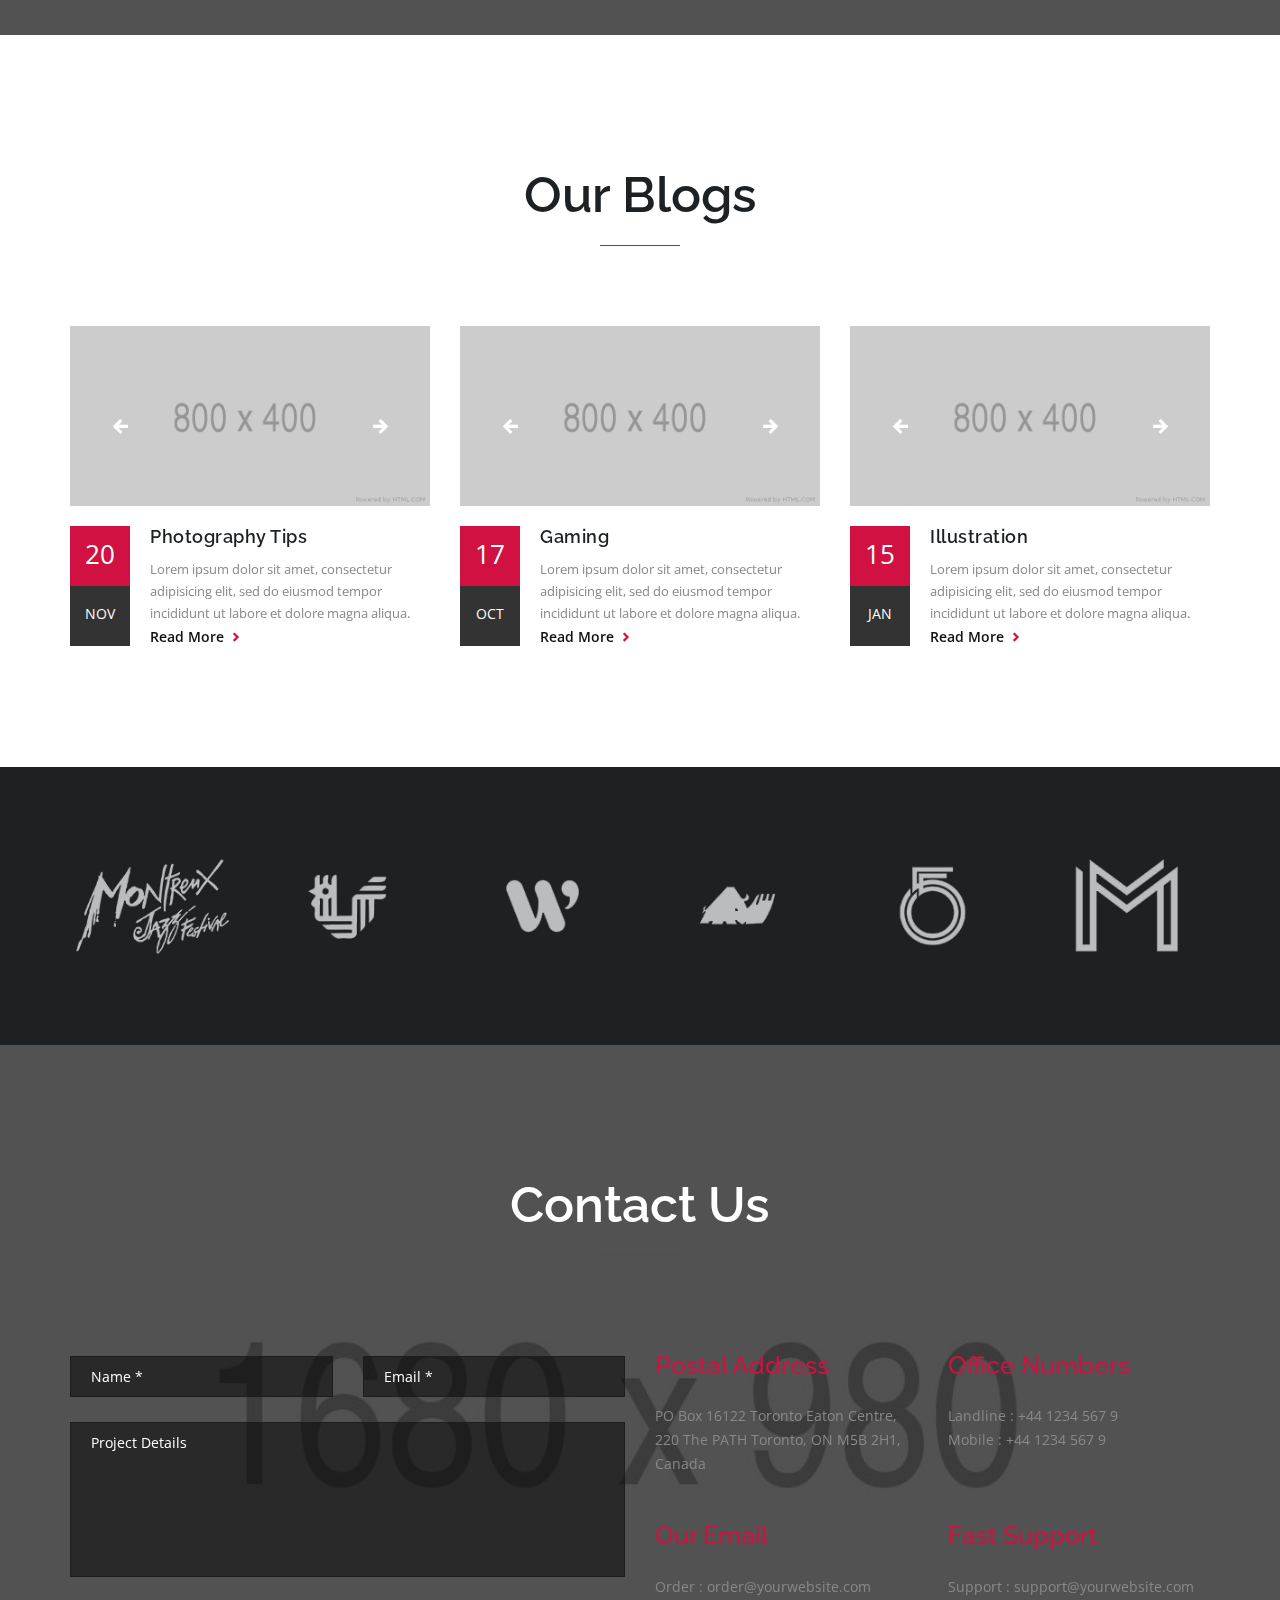
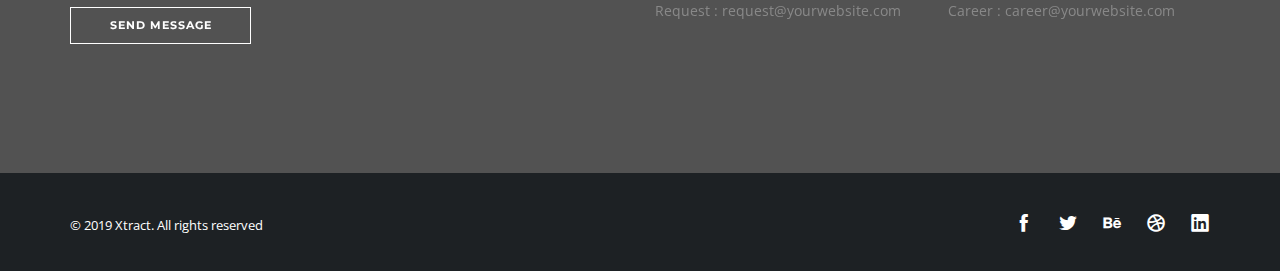
<file: html5-video.html>
<!DOCTYPE html>
<html lang="en">
<head>
<meta charset="utf-8">
<meta name="viewport" content="width=device-width, initial-scale=1">
<meta http-equiv="X-UA-Compatible" content="IE=edge">
<title>Xtract - Creative one page template</title>
<link rel="shortcut icon" href="assets/images/favicon.ico">

<!-- Core Style Sheets -->
<link rel="stylesheet" href="assets/css/master.css">
<!-- Responsive Style Sheets -->
<link rel="stylesheet" href="assets/css/responsive.css">
<!-- Revolution Style Sheets -->
<link rel="stylesheet" type="text/css" href="revolution/css/settings.css">
<link rel="stylesheet" type="text/css" href="revolution/css/layers.css">
<link rel="stylesheet" type="text/css" href="revolution/css/navigation.css">

</head>
<body>

<!--== Loader Start ==-->
<div id="loader-overlay">
  <div class="loader">
    <div class="spinner">
    	<svg viewBox="0 0 66 66" xmlns="http://www.w3.org/2000/svg">
    		<circle class="length" fill="none" stroke-width="8" stroke-linecap="round" cx="33" cy="33" r="28"></circle>
    	</svg>
    	<svg viewBox="0 0 66 66" xmlns="http://www.w3.org/2000/svg">
    		<circle fill="none" stroke-width="8" stroke-linecap="round" cx="33" cy="33" r="28"></circle>
    	</svg>
    	<svg viewBox="0 0 66 66" xmlns="http://www.w3.org/2000/svg">
    		<circle fill="none" stroke-width="8" stroke-linecap="round" cx="33" cy="33" r="28"></circle>
    	</svg>
    	<svg viewBox="0 0 66 66" xmlns="http://www.w3.org/2000/svg">
    		<circle fill="none" stroke-width="8" stroke-linecap="round" cx="33" cy="33" r="28"></circle>
    	</svg>
    </div>
  </div>
</div>
<!--== Loader End ==-->

<!--== Wrapper Start ==-->
<div class="wrapper">

  <!--== Header Start ==-->
  <nav class="navbar navbar-default navbar-fixed navbar-transparent white bootsnav on no-full no-border">
  	<!--== Start Top Search ==-->
    <div class="fullscreen-search-overlay" id="search-overlay"> <a href="#" class="fullscreen-close" id="fullscreen-close-button"><i class="icofont icofont-close"></i></a>
      <div id="fullscreen-search-wrapper">
        <form method="get" id="fullscreen-searchform">
          <input type="text" value="" placeholder="Type and hit Enter..." id="fullscreen-search-input" class="search-bar-top">
          <i class="fullscreen-search-icon icofont icofont-search">
          <input value="" type="submit">
          </i>
        </form>
      </div>
    </div>
    <!--== End Top Search ==-->
    <div class="container">
      <!--== Start Atribute Navigation ==-->
      <div class="attr-nav hidden-xs sm-display-none">
        <ul>
          <li class="side-menu"><a href="#"><i class="icofont icofont-navigation-menu"></i></a></li>
          <li class="search"><a href="#" id="search-button"><i class="icofont icofont-search"></i></a></li>
        </ul>
      </div>
      <!--== End Atribute Navigation ==-->

      <!--== Start Header Navigation ==-->
      <div class="navbar-header">
        <button type="button" class="navbar-toggle" data-toggle="collapse" data-target="#navbar-menu"> <i class="tr-icon ion-android-menu"></i> </button>
        <div class="logo"> <a href="index.html"> <img class="logo logo-display" src="assets/images/logo-white.png" alt=""> <img class="logo logo-scrolled" src="assets/images/logo-black.png" alt=""> </a> </div>
      </div>
      <!--== End Header Navigation ==-->

      <!--== Collect the nav links, forms, and other content for toggling ==-->
      <div class="collapse navbar-collapse" id="navbar-menu">
        <ul class="nav navbar-nav navbar-center" data-in="fadeIn" data-out="fadeOut">
          <li class="dropdown"><a href="#home" class="dropdown-toggle page-scroll" data-toggle="dropdown">Home</a>
            <ul class="dropdown-menu">
              <li>
                <a href="parallax.html">Parallax</a>
              </li>
              <li>
                <a href="parallax-dark.html">Parallax Dark</a>
              </li>
              <li>
                <a href="parallax-text-rotate.html">Parallax Text Rotate</a>
              </li>
              <li>
                <a href="revolution-slider.html">Revolution Slider</a>
              </li>
              <li>
                <a href="revolution-slider-dark.html">Revolution Slider Dark</a>
              </li>
              <li>
                <a href="html5-video.html">HTML5 Video</a>
              </li>
              <li>
                <a href="html5-video-dark.html">HTML5 Video Dark</a>
              </li>
              <li>
                <a href="creative-agency.html">Creative Agency</a>
              </li>
              <li>
                <a href="creative-agency-dark.html">Creative Agency Dark</a>
              </li>
            </ul>
          </li>
          <li><a class="page-scroll" href="#about">About</a></li>
          <li><a class="page-scroll" href="#team">Team</a></li>
          <li><a class="page-scroll" href="#service">Services</a></li>
          <li><a class="page-scroll" href="#work">Works</a></li>
          <li><a class="page-scroll" href="#testimonial">Testimonials</a></li>
          <li><a class="page-scroll" href="#blog">Blog</a></li>
          <li><a class="page-scroll" href="#contact">Contact</a></li>
        </ul>
      </div>
      <!--== /.navbar-collapse ==-->
    </div>

    <!-- Start Side Menu -->
    <div class="side dark-bg">
    		<a href="index.html" class="logo-side"><img src="assets/images/logo-full-light.png" alt="side-logo"/></a>
            <a href="#" class="close-side"><i class="icofont icofont-close"></i></a>
            <div class="widget mt-120">
              <ul class="link">
                <li class="link-item"><a class="page-scroll" href="#home">Home</a></li>
                <li class="link-item"><a class="page-scroll" href="#about">About</a></li>
                <li class="link-item"><a class="page-scroll" href="#team">Team</a></li>
                <li class="link-item"><a class="page-scroll" href="#service">Services</a></li>
                <li class="link-item"><a class="page-scroll" href="#work">Works</a></li>
                <li class="link-item"><a class="page-scroll" href="#testimonial">Testimonials</a></li>
                <li class="link-item"><a class="page-scroll" href="#blog">Blog</a></li>
                <li class="link-item"><a class="page-scroll" href="#contact">Contact</a></li>
              </ul>
            </div>
            <ul class="social-media">
              <li><a href="#" class="icofont icofont-social-facebook"></a></li>
              <li><a href="#" class="icofont icofont-social-twitter"></a></li>
              <li><a href="#" class="icofont icofont-social-behance"></a></li>
              <li><a href="#" class="icofont icofont-social-dribble"></a></li>
              <li><a href="#" class="icofont icofont-social-linkedin"></a></li>
            </ul>
     </div>
     <!-- End Side Menu -->

  </nav>
  <!--== Header End ==-->

  <!--== Hero Slider Start ==-->
  <section class="remove-padding relative view-height-100vh white-bg" id="home">
    <div class="hero-text-wrap xxl-screen">
      <div class="hero-text">
        <div class="text-content-slider slick">
          <div class="container">
            <div class="row">
              <div class="col-md-8 centerize-col">
                <div class="all-padding-50 text-center white-color">
                    <p class="font-400">CREATIVE AGENCY / WEBSITE DEVELOPMENT / COPYWRITER</p>
                    <h1 class="raleway-font text-uppercase">Welcome to <span class="default-color">Xtract</span></h1>
                    <p class="mt-30">
                      <a class="btn btn-lg btn-light-outline btn-square">View Our Works</a>
                    </p>
                </div>
              </div>
            </div>
          </div>
          <div class="container">
            <div class="row">
              <div class="col-md-8 centerize-col">
                <div class="all-padding-50 text-center white-color">
                  <p class="font-400">CREATIVE AGENCY / WEBSITE DEVELOPMENT / COPYWRITER</p>
                  <h1 class="raleway-font text-uppercase">Clean + <span class="default-color">Creative</span></h1>
                  <p class="mt-30">
                    <a class="btn btn-lg btn-light-outline btn-square">View Our Works</a>
                  </p>
                </div>
              </div>
            </div>
          </div>
          <div class="container">
            <div class="row">
              <div class="col-md-8 centerize-col">
                <div class="all-padding-50 text-center white-color">
                  <p class="font-400">CREATIVE AGENCY / WEBSITE DEVELOPMENT / COPYWRITER</p>
                  <h1 class="raleway-font text-uppercase">Desktop + <span class="default-color">Mobile</span></h1>
                  <p class="mt-30">
                    <a class="btn btn-lg btn-light-outline btn-square">View Our Works</a>
                  </p>
                </div>
              </div>
            </div>
          </div>
        </div>
      </div>
    </div>
    <video autoplay="" muted="" loop="" controls="" class="html5-video">
      <source src="assets/videos/html5-video.mp4" type="video/mp4">
      <source src="assets/videos/html5-video.webm" type="video/webm">
    </video>
  </section>
  <!--== Hero Slider End ==-->

  <!--== Who We Are Start ==-->
  <section class="white-bg xs-pb-100" id="about">
    <div class="container">
      <div class="row">
        <div class="col-md-8 centerize-col text-center">
          <div class="section-title">
            <h2 class="raleway-font default-color">Who We Are</h2>
            <hr class="center_line default-bg">
            <h1 class="raleway-font">Digital & Professionals Agency</h1>
          </div>
        </div>
      </div>
      <div class="row mt-50">
        <div class="col-md-4 col-sm-4 col-xs-12">
         <div class="feature-box text-center xs-mb-30 feature-box-default-bg center-feature">
         	  <i class="icon-laptop font-40px"></i>
          	<h4 class="mt-0 font-600">Friendly Codes</h4>
          	<p class="font-400">Lorem Ipsum is simply dummy text of the printing and typesetting industry.</p>
          </div>
        </div>
        <div class="col-md-4 col-sm-4 col-xs-12">
         <div class="feature-box text-center xs-mb-30 feature-box-default-bg center-feature">
         	 <i class="icon-globe font-40px"></i>
          	<h4 class="mt-0 font-600">SEO Optimized</h4>
          	<p class="font-400">Lorem Ipsum is simply dummy text of the printing and typesetting industry.</p>
          </div>
        </div>
        <div class="col-md-4 col-sm-4 col-xs-12">
         <div class="feature-box text-center feature-box-default-bg center-feature">
         	 <i class="icon-dial font-40px"></i>
          	<h4 class="mt-0 font-600">Fast Support</h4>
          	<p class="font-400">Lorem Ipsum is simply dummy text of the printing and typesetting industry.</p>
          </div>
        </div>
      </div>
    </div>
  </section>
  <!--== Who We Are End ==-->

  <!--== About Company Start ==-->
  <section class="grey-bg xs-pb-60">
    <div class="col-md-6 col-sm-6 bg-flex bg-flex-left">
      <div class="bg-flex-holder bg-flex-cover" style="background-image: url(assets/images/bg-left-img-2.jpg);">
        <div class="video-box_overlay">
          <div class="center-layout">
          <div class="v-align-middle"> <a class="popup-youtube" href="https://www.youtube.com/watch?v=sU3FkzUKHXU">
            <div class="play-button"><i class="tr-icon ion-android-arrow-dropright"></i></div>
            </a> </div>
          </div>
        </div>
      </div>
    </div>
    <div class="container-fluid">
      <div class="col-md-6 col-sm-6 col-md-offset-6 col-sm-offset-6">
        <div class="col-inner spacer text-left">
          <h2 class="raleway-font mt-0 font-20px xs-font-17px default-color">Our Amazing Story</h2>
          <h1 class="raleway-font mt-0 font-50px font-600 xs-font-27px">We are group of professionals focused on making creative and innovative works</h1>
          <p class="mt-30 intro">Lorem ipsum dolor sit amet, consectetur adipisicing elit, sed do eiusmod tempor incididunt ut labore et dolore magna aliqua. Ut enim ad minim veniam, quis nostrud exercitation ullamco laboris nisi ut aliquip ex ea commodo consequat.</p>
            <div class="row">
              <div class="col-md-6">
                  <h3>Our Vision</h3>
                  <p>Lorem ipsum dolor sit amet, consectetur adipisicing elit, sed do eiusmod tempor incididunt ut labore et dolore magna aliqua. Ut enim ad minim veniam.</p>
              </div>
              <div class="col-md-6">
                  <h3>Our Mission</h3>
                  <p>Lorem ipsum dolor sit amet, consectetur adipisicing elit, sed do eiusmod tempor incididunt ut labore et dolore magna aliqua. Ut enim ad minim veniam.</p>
              </div>
            </div>
        </div>
      </div>
    </div>
  </section>
  <!--== About Company End ==-->

  <!--== Video Start ==-->
  <section class="relative">
    <div class="parallax-overlay"></div>
    <div class="container">
      <div class="row">
        <div class="display-table col-md-8 col-md-offset-2 col-sm-12">
          <div class="v-align-middle text-center">
            <div class="white-color text-center">
              <h1 class="font-700 font-60px line-height-60 xs-font-40px xs-line-height-50 sm-font-60px sm-line-height-70 play-font">Ready to Rock?</h1>
              <hr class="center_line default-bg">
              <p>
                Lorem ipsum dolor sit amet, consectetur adipisicing elit, sed do eiusmod tempor incididunt<br /> ut labore et dolore magna aliqua. Ut enim ad minim veniam, quis nostrud exercitation<br /> ullamco laboris nisi ut aliquip ex ea commodo consequat. Duis aute irure dolor in<br /> reprehenderit in voluptate velit esse cillum dolore eu fugiat nulla pariatur.
              </p>
              <p class="mt-30">
                <a class="btn btn-lg btn-light-outline btn-square">Get Started</a>
              </p>
            </div>
          </div>
        </div>
      </div>
    </div>
     <video autoplay="" muted="" loop="" controls="" class="html5-video">
      <source src="assets/videos/home-video.mp4" type="video/mp4">
      <source src="assets/videos/home-video.webm" type="video/webm">
    </video>
  </section>
  <!--== Video End ==-->

  <!--== Team Start ==-->
  <section class="grey-bg pb-0" id="team">
    <div class="container">
      <div class="row">
        <div class="col-md-8 centerize-col text-center">
          <div class="section-title">
            <h1 class="raleway-font">Our Creative Team</h1>
            <hr class="center_line default-bg">
          </div>
        </div>
      </div>
    </div>
    <div class="container-fluid">
      <div class="row mt-50">
        <div class="col-md-3 col-sm-6 col-xs-12 remove-padding">
          <div class="o-team-wrap">
            <div class="o-team-img">
              <div class="o-team-media-img">
                <img src="assets/images/team/team-01.jpg" alt="your-image">
              </div>
            </div>
            <div class="o-tean-content">
              <div class="o-tean-content-inner">
                <h4 class="mt-10 white-color text-uppercase">Zachary Watkins</h4>
					  		<p class="default-color">Lead UI/UX Designer</p>
                <div class="o-team-social-icons">
                  <a href="https://www.behance.net/designsninja" class="o-team-social-icon" target="_blank">
                    <span class="icofont icofont-behance"></span>
                  </a>
                  <a href="https://dribbble.com/designsninja" class="o-team-social-icon" target="_blank">
                    <span class="icofont icofont-dribbble"></span>
                  </a>
                  <a href="https://facebook.com/designsninja" class="o-team-social-icon" target="_blank">
                    <span class="icofont icofont-facebook"></span>
                  </a>
                </div>
              </div>
            </div>
          </div>
        </div>
        <!--== Member End ==-->

        <div class="col-md-3 col-sm-6 col-xs-12 remove-padding">
          <div class="o-team-wrap">
            <div class="o-team-img">
              <div class="o-team-media-img">
                <img src="assets/images/team/team-02.jpg" alt="your-image">
              </div>
            </div>
            <div class="o-tean-content">
              <div class="o-tean-content-inner">
                <h4 class="mt-10 white-color text-uppercase">Laura Aguilar</h4>
					  		<p class="default-color">Marketing Head</p>
                <div class="o-team-social-icons">
                  <a href="https://www.behance.net/designsninja" class="o-team-social-icon" target="_blank">
                    <span class="icofont icofont-behance"></span>
                  </a>
                  <a href="https://dribbble.com/designsninja" class="o-team-social-icon" target="_blank">
                    <span class="icofont icofont-dribbble"></span>
                  </a>
                  <a href="https://facebook.com/designsninja" class="o-team-social-icon" target="_blank">
                    <span class="icofont icofont-facebook"></span>
                  </a>
                </div>
              </div>
            </div>
          </div>
        </div>
        <!--== Member End ==-->

        <div class="col-md-3 col-sm-6 col-xs-12 remove-padding">
          <div class="o-team-wrap">
            <div class="o-team-img">
              <div class="o-team-media-img">
                <img src="assets/images/team/team-03.jpg" alt="your-image">
              </div>
            </div>
            <div class="o-tean-content">
              <div class="o-tean-content-inner">
                <h4 class="mt-10 white-color text-uppercase">Scott Shaw</h4>
					  		<p class="default-color">Creative Director</p>
                <div class="o-team-social-icons">
                  <a href="https://www.behance.net/designsninja" class="o-team-social-icon" target="_blank">
                    <span class="icofont icofont-behance"></span>
                  </a>
                  <a href="https://dribbble.com/designsninja" class="o-team-social-icon" target="_blank">
                    <span class="icofont icofont-dribbble"></span>
                  </a>
                  <a href="https://facebook.com/designsninja" class="o-team-social-icon" target="_blank">
                    <span class="icofont icofont-facebook"></span>
                  </a>
                </div>
              </div>
            </div>
          </div>
        </div>
        <!--== Member End ==-->

        <div class="col-md-3 col-sm-6 col-xs-12 remove-padding">
          <div class="o-team-wrap">
            <div class="o-team-img">
              <div class="o-team-media-img">
                <img src="assets/images/team/team-04.jpg" alt="your-image">
              </div>
            </div>
            <div class="o-tean-content">
              <div class="o-tean-content-inner">
                <h4 class="mt-10 white-color text-uppercase">Katherine James</h4>
					  		<p class="default-color">Project Manager</p>
                <div class="o-team-social-icons">
                  <a href="https://www.behance.net/designsninja" class="o-team-social-icon" target="_blank">
                    <span class="icofont icofont-behance"></span>
                  </a>
                  <a href="https://dribbble.com/designsninja" class="o-team-social-icon" target="_blank">
                    <span class="icofont icofont-dribbble"></span>
                  </a>
                  <a href="https://facebook.com/designsninja" class="o-team-social-icon" target="_blank">
                    <span class="icofont icofont-facebook"></span>
                  </a>
                </div>
              </div>
            </div>
          </div>
        </div>
        <!--== Member End ==-->

      </div>

    </div>
  </section>
  <!--== Team End ==-->

  <!--== Counters Start ==-->
  <section class="parallax-bg fixed-bg sm-pb-80 sm-pt-80" data-parallax-bg-image="assets/images/background/parallax-bg-2.jpg" data-parallax-speed="0.5" data-parallax-direction="up">
    <div class="overlay-bg"></div>
    <div class="container">
      <div class="row">
        <div class="col-md-8 centerize-col text-center">
          <div class="section-title">
            <h1 class="raleway-font white-color">Fun Facts</h1>
            <hr class="center_line default-bg">
          </div>
        </div>
      </div>
      <div class="row mt-50 row-flex flex-center">
          <div class="col-md-3 col-sm-6 col-xs-12 xs-mb-50 sm-mb-50">
            <div class="counter-wrap wow fadeInRight white-color" data-wow-delay="0.1s">
              <i class="icon-trophy font-70px"></i>
              <h2><span class="counter font-600">3521</span></h2>
              <h3 class="font-200 text-uppercase">Happy Clients</h3>
            </div>
          </div>
          <div class="col-md-3 col-sm-6 col-xs-12 xs-mb-50 sm-mb-50">
            <div class="counter-wrap wow fadeInRight white-color" data-wow-delay="0.2s">
              <i class="icon-toolbox font-70px"></i>
              <h2><span class="counter font-600">974</span></h2>
              <h3 class="dark-color font-200 text-uppercase">Cups of Coffee</h3>
            </div>
          </div>
          <div class="col-md-3 col-sm-6 col-xs-12 xs-mb-50">
            <div class="counter-wrap wow fadeInRight white-color" data-wow-delay="0.3s">
              <i class="icon-lifesaver font-70px"></i>
              <h2><span class="counter font-600">634</span></h2>
              <h3 class="dark-color font-200 text-uppercase">Project Delivered</h3>
            </div>
          </div>
          <div class="col-md-3 col-sm-6 col-xs-12">
            <div class="counter-wrap wow fadeInRight white-color" data-wow-delay="0.4s">
              <i class="icon-linegraph font-70px"></i>
              <h2><span class="counter font-600">449</span></h2>
              <h3 class="dark-color font-200 text-uppercase">Awards Won</h3>
            </div>
          </div>
        </div>
    </div>
  </section>
  <!--== Counters End ==-->

  <!--== Services Start ==-->
  <section class="white-bg pb-0" id="service">
    <div class="container">
      <div class="row">
        <div class="col-md-8 centerize-col text-center">
          <div class="section-title">
            <h1 class="raleway-font">Our Services</h1>
            <hr class="center_line default-bg">
          </div>
        </div>
      </div>

      <div class="row mt-50">
        <div class="col-md-4 feature-box text-left mb-50 col-sm-6 wow fadeInRight" data-wow-delay="0.1s">
          <div class="pull-left"><i class="icon-pencil font-40px"></i></div>
          <div class="pull-right">
            <h4 class="mt-0 font-600 raleway-font">Web Design</h4>
            <p class="font-400">Lorem Ipsum is simply dummy text of the printing and typesetting industry.</p>
          </div>
        </div>
        <div class="col-md-4 feature-box text-left mb-50 col-sm-6 wow fadeInRight" data-wow-delay="0.2s">
          <div class="pull-left"><i class="icon-tablet font-40px"></i></div>
          <div class="pull-right">
            <h4 class="mt-0 font-600 raleway-font">Branding</h4>
            <p class="font-400">Lorem Ipsum is simply dummy text of the printing and typesetting industry.</p>
          </div>
        </div>
        <div class="col-md-4 feature-box text-left mb-50 col-sm-6 wow fadeInRight" data-wow-delay="0.3s">
          <div class="pull-left"><i class="icon-pictures font-40px"></i></div>
          <div class="pull-right">
            <h4 class="mt-0 font-600 raleway-font">Digital Solution</h4>
            <p class="font-400">Lorem Ipsum is simply dummy text of the printing and typesetting industry.</p>
          </div>
        </div>
        <div class="col-md-4 feature-box text-left mb-50 col-sm-6 wow fadeInRight" data-wow-delay="0.1s">
          <div class="pull-left"><i class="icon-desktop font-40px"></i></div>
          <div class="pull-right">
            <h4 class="mt-0 font-600 raleway-font">Mobile Apps</h4>
            <p class="font-400">Lorem Ipsum is simply dummy text of the printing and typesetting industry.</p>
          </div>
        </div>
        <div class="col-md-4 feature-box text-left mb-50 col-sm-6 wow fadeInRight" data-wow-delay="0.2s">
          <div class="pull-left"><i class="icon-layers font-40px"></i></div>
          <div class="pull-right">
            <h4 class="mt-0 font-600 raleway-font">SEO Services</h4>
            <p class="font-400">Lorem Ipsum is simply dummy text of the printing and typesetting industry.</p>
          </div>
        </div>
        <div class="col-md-4 feature-box text-left mb-50 col-sm-6 wow fadeInRight" data-wow-delay="0.3s">
          <div class="pull-left"><i class="icon-lightbulb font-40px"></i></div>
          <div class="pull-right">
            <h4 class="mt-0 font-600 raleway-font">Copywriter</h4>
            <p class="font-400">Lorem Ipsum is simply dummy text of the printing and typesetting industry.</p>
          </div>
        </div>
      </div>
      <div class="col-md-12 text-center">
        <img src="assets/images/screens.png" alt="xtract-img" class="img-responsive screens"/>
      </div>

    </div>
  </section>
  <!--== Services End ==-->

  <!--== Skills Start ==-->
  <section class="parallax-bg fixed-bg sm-pb-80 sm-pt-80" data-parallax-bg-image="assets/images/background/parallax-bg.jpg" data-parallax-speed="0.5" data-parallax-direction="up">
    <div class="overlay-bg"></div>
    <div class="container">
      <div class="row">
        <div class="col-md-8 centerize-col text-center">
          <div class="section-title">
            <h1 class="raleway-font white-color">Our Skills</h1>
            <hr class="center_line default-bg">
          </div>
        </div>
      </div>
    	<div class="row">
            <div class="col-md-6 mt-30 col-xs-12 xs-mt-0">
              <div class="skillbar-wrap skillbar-style-01">
                <div class="skillbar" data-percent="70">
                    <span class="skillbar-title white-color font-18px">Design</span>
                    <p class="skillbar-bar default-bg"></p>
                </div>
                <!-- End Skill Bar -->

                <div class="skillbar" data-percent="66">
                    <span class="skillbar-title white-color font-18px">Marketing</span>
                    <p class="skillbar-bar default-bg"></p>
                </div>
                <!-- End Skill Bar -->

                <div class="skillbar" data-percent="85">
                    <span class="skillbar-title white-color font-18px">Monitoring</span>
                    <p class="skillbar-bar default-bg"></p>
                </div>
                <!-- End Skill Bar -->

              </div>
            </div>

            <div class="col-md-6 mt-30 col-xs-12 xs-mt-0">
              <div class="skillbar-wrap skillbar-style-01">
                <div class="skillbar" data-percent="30">
                    <span class="skillbar-title white-color font-18px">Development</span>
                    <p class="skillbar-bar default-bg"></p>
                </div>
                <!-- End Skill Bar -->

                <div class="skillbar" data-percent="99">
                    <span class="skillbar-title white-color font-18px">Branding</span>
                    <p class="skillbar-bar default-bg"></p>
                </div>
                <!-- End Skill Bar -->

                <div class="skillbar" data-percent="50">
                    <span class="skillbar-title white-color font-18px">Supporting</span>
                    <p class="skillbar-bar default-bg"></p>
                </div>
                <!-- End Skill Bar -->

              </div>
            </div>

        </div>
    </div>
  </section>
  <!--== Skills End ==-->

  <!--== Portfolio Start ==-->
  <section class="grey-bg pb-0" id="work">
    <div class="container">
      <div class="row">
        <div class="col-md-8 centerize-col text-center">
          <div class="section-title">
            <h1 class="raleway-font">Our Works</h1>
            <hr class="center_line default-bg">
          </div>
        </div>
      </div>
      <div class="row">
        <div class="col-md-12">
          <div id="portfolio-gallery-filter" class="cbp-l-filters-alignCenter text-sm-center mt-50">
              <div data-filter="*" class="cbp-filter-item-active cbp-filter-item dark">
                  All
              </div>
              <div data-filter=".branding" class="cbp-filter-item">
                  Branding
              </div>
              <div data-filter=".print" class="cbp-filter-item">
                  Print Design
              </div>
              <div data-filter=".web-design" class="cbp-filter-item">
                  Web Design
              </div>
              <div data-filter=".advertising" class="cbp-filter-item">
                  Advertising
              </div>
              <div data-filter=".photography" class="cbp-filter-item">
                  Photography
              </div>
          </div>
        </div>
      </div>
    </div>
    <div class="container-fluid remove-padding">

      <div class="row mt-50">
        <div class="col-md-12">
          <div id="portfolio-gallery" class="cbp">
              <div class="cbp-item branding col-md-4 col-sm-6">
                  <div class="portfolio gallery-image-hover text-center">
                  	<div class="folio-overlay"></div>
                  	<img src="assets/images/portfolio/grid/1.jpg" alt="">
                  	<div class="portfolio-wrap">
               	  		  <div class="portfolio-description">
    								      <h3 class="portfolio-title mt-0">Project Name 1</h3>
    								      <h6 class="links">Branding, Website</h6>
    							      </div>
        							  <ul class="portfolio-details">
          								<li><a class="cbp-lightbox" href="assets/images/portfolio/grid/1.jpg"><i class="icofont icofont-search"></i></a></li>
          								<li><a href="works.html"><i class="icofont icofont-link"></i></a></li>
        							  </ul>
      						  </div>
      					</div>
              </div>

              <div class="cbp-item branding web-design col-md-4 col-sm-6">
                  <div class="portfolio gallery-image-hover text-center">
                  	<div class="folio-overlay"></div>
                  	<img src="assets/images/portfolio/grid/2.jpg" alt="">
                  	<div class="portfolio-wrap">
               	  		  <div class="portfolio-description">
    								      <h3 class="portfolio-title mt-0">Project Name 2</h3>
    								      <h6 class="links">UI/UX, Website</h6>
    							      </div>
        							  <ul class="portfolio-details">
          								<li><a class="cbp-lightbox" href="assets/images/portfolio/grid/2.jpg"><i class="icofont icofont-search"></i></a></li>
          								<li><a href="works.html"><i class="icofont icofont-link"></i></a></li>
        							  </ul>
      						  </div>
      					</div>
              </div>

              <div class="cbp-item web-design print col-md-4 col-sm-6">
                  <div class="portfolio gallery-image-hover text-center">
                  	<div class="folio-overlay"></div>
                  	<img src="assets/images/portfolio/grid/3.jpg" alt="">
                  	<div class="portfolio-wrap">
               	  		  <div class="portfolio-description">
    								      <h3 class="portfolio-title mt-0">Project Name 3</h3>
    								      <h6 class="links">Print, Website</h6>
    							      </div>
        							  <ul class="portfolio-details">
          								<li><a class="cbp-lightbox" href="assets/images/portfolio/grid/3.jpg"><i class="icofont icofont-search"></i></a></li>
          								<li><a href="works.html"><i class="icofont icofont-link"></i></a></li>
        							  </ul>
      						  </div>
      					</div>
              </div>

              <div class="cbp-item web-design advertising col-md-4 col-sm-6">
                  <div class="portfolio gallery-image-hover text-center">
                  	<div class="folio-overlay"></div>
                  	<img src="assets/images/portfolio/grid/4.jpg" alt="">
                  	<div class="portfolio-wrap">
               	  		  <div class="portfolio-description">
    								      <h3 class="portfolio-title mt-0">Project Name 4</h3>
    								      <h6 class="links">Advertising, Website</h6>
    							      </div>
        							  <ul class="portfolio-details">
          								<li><a class="cbp-lightbox" href="assets/images/portfolio/grid/4.jpg"><i class="icofont icofont-search"></i></a></li>
          								<li><a href="works.html"><i class="icofont icofont-link"></i></a></li>
        							  </ul>
      						  </div>
      					</div>
              </div>

              <div class="cbp-item photography col-md-4 col-sm-6">
                  <div class="portfolio gallery-image-hover text-center">
                  	<div class="folio-overlay"></div>
                  	<img src="assets/images/portfolio/grid/5.jpg" alt="">
                  	<div class="portfolio-wrap">
               	  		  <div class="portfolio-description">
    								      <h3 class="portfolio-title mt-0">Project Name 5</h3>
    								      <h6 class="links">Photography</h6>
    							      </div>
        							  <ul class="portfolio-details">
          								<li><a class="cbp-lightbox" href="assets/images/portfolio/grid/5.jpg"><i class="icofont icofont-search"></i></a></li>
          								<li><a href="works.html"><i class="icofont icofont-link"></i></a></li>
        							  </ul>
      						  </div>
      					</div>
              </div>

              <div class="cbp-item web-design col-md-4 col-sm-6">
                  <div class="portfolio gallery-image-hover text-center">
                  	<div class="folio-overlay"></div>
                  	<img src="assets/images/portfolio/grid/6.jpg" alt="">
                  	<div class="portfolio-wrap">
               	  		  <div class="portfolio-description">
    								      <h3 class="portfolio-title mt-0">Project Name 6</h3>
    								      <h6 class="links">Website</h6>
    							      </div>
        							  <ul class="portfolio-details">
          								<li><a class="cbp-lightbox" href="assets/images/portfolio/grid/6.jpg"><i class="icofont icofont-search"></i></a></li>
          								<li><a href="works.html"><i class="icofont icofont-link"></i></a></li>
        							  </ul>
      						  </div>
      					</div>
              </div>
            </div>
          </div>
        </div>

        <div class="row">
          <div class="col-md-12 remove-padding default-bg">
            <p class="mt-0 centerize-col text-center pt-60 pb-60 mb-0">
                <a class="btn btn-lg btn-light-outline btn-square">View All Works</a>
              </p>
          </div>
        </div>
    </div>
  </section>
  <!--== Portfolio End ==-->

  <!--== Testimonials Start ==-->
  <section class="parallax-bg fixed-bg sm-pb-80 sm-pt-80" data-parallax-bg-image="assets/images/background/parallax-bg-3.jpg" data-parallax-speed="0.5" data-parallax-direction="up" id="testimonial">
    <div class="overlay-bg"></div>
    <div class="container">
      <div class="row">
        <div class="col-md-8 centerize-col text-center">
          <div class="section-title">
            <h1 class="raleway-font white-color">Our Testimonials</h1>
            <hr class="center_line default-bg">
          </div>
        </div>
      </div>
      <div class="row">
        <div class="slick testimonial">
        	<div class="col-md-4 col-sm-6 col-xs-12">
        		<!--== Slide ==-->
    				<div class="testimonial-item">
    				  <div class="testimonial-content">
                <i class="icofont icofont-quote-left font-50px default-color mt-20"></i>
    				  	<img class="img-responsive img-circle text-center" src="assets/images/team/avatar-1.jpg" alt="avatar-1"/>
                <div class="text-center">
      					  <h4 class="font-600 mb-0 raleway-font white-color">Anne McAdams</h4>
      					  <span class="default-color font-14px">Customer</span>
                  <div class="clearfix mb-20"></div>
      					  <p class="mt-20 line-height-26 font-14px white-color">Lorem ipsum dolor sit amet, consectetur adipiscing elit. Donec sodales nec nulla ac aliquet. Duis vel nunc eget.</p>
                </div>
    				  </div>
    				</div>
        	</div>

        	<div class="col-md-4 col-sm-6 col-xs-12">
        		<!--== Slide ==-->
    				<div class="testimonial-item">
    				  <div class="testimonial-content">
                <i class="icofont icofont-quote-left font-50px default-color mt-20"></i>
    				  	<img class="img-responsive img-circle text-center" src="assets/images/team/avatar-2.jpg" alt="avatar-2"/>
                <div class="text-center">
                  <h4 class="font-600 mb-0 raleway-font white-color">Jared Kane</h4>
        					<span class="default-color font-14px">Customer</span>
                  <div class="clearfix mb-20"></div>
      					  <p class="mt-20 line-height-26 font-14px">Lorem ipsum dolor sit amet, consectetur adipiscing elit. Donec sodales nec nulla ac aliquet. Duis vel nunc eget.</p>
                </div>
    				  </div>
    				</div>
  			</div>
  			<div class="col-md-4 col-sm-6 col-xs-12">
  				<!--== Slide ==-->
  				<div class="testimonial-item">
  				  <div class="testimonial-content">
              <i class="icofont icofont-quote-left font-50px default-color mt-20"></i>
              <img class="img-responsive img-circle" src="assets/images/team/avatar-3.jpg" alt="avatar-1"/>
              <div class="text-center">
                <h4 class="font-600 mb-0 raleway-font white-color">Nani Wale</h4>
                <span class="default-color font-14px">Customer</span>
                <div class="clearfix mb-20"></div>
                <p class="mt-20 line-height-26 font-14px">Lorem ipsum dolor sit amet, consectetur adipiscing elit. Donec sodales nec nulla ac aliquet. Duis vel nunc eget.</p>
              </div>
  				  </div>
  				</div>
  			</div>
  			<div class="col-md-4 col-sm-6 col-xs-12">
        <!--== Slide ==-->
  				<div class="testimonial-item">
  				  <div class="testimonial-content">
              <i class="icofont icofont-quote-left font-50px default-color mt-20"></i>
              <img class="img-responsive img-circle" src="assets/images/team/avatar-4.jpg" alt="avatar-1"/>
              <div class="text-center">
                <h4 class="font-600 mb-0 raleway-font white-color">John Doe</h4>
                <span class="default-color font-14px">Customer</span>
                <div class="clearfix mb-20"></div>
                <p class="mt-20 line-height-26 font-14px">Lorem ipsum dolor sit amet, consectetur adipiscing elit. Donec sodales nec nulla ac aliquet. Duis vel nunc eget.</p>
              </div>
  				  </div>
  				</div>
        </div>
		   </div>
      </div>
    </div>
  </section>
  <!--== Testimonials End ==-->

  <!--== Blogs Start ==-->
  <section id="blog" class="white-bg">
    <div class="container">
      <div class="row">
        <div class="col-md-8 centerize-col text-center">
          <div class="section-title">
            <h1 class="raleway-font">Our Blogs</h1>
            <hr class="center_line default-bg">
          </div>
        </div>
      </div>
      <div class="row mt-50">
        <div class="col-md-4 blog-list">
          <div class="post-wrap xs-mb-30 sm-mb-30">
            <div class="post-img">
              <div class="blog-grid-slider slick">
                <div class="item"><img class="img-responsive" src="assets/images/post/post-01.jpg" alt=""/></div>
                <div class="item"><img class="img-responsive" src="assets/images/post/post-02.jpg" alt=""/></div>
              </div>
            </div>
            <div class="date-box">
              <span class="day default-bg">20</span>
              <span class="month">NOV</span>
            </div>
            <div class="post-text">
              <h3><a href="blog.html">Photography Tips</a></h3>
              <p>
                Lorem ipsum dolor sit amet, consectetur adipisicing elit, sed do eiusmod tempor incididunt ut labore et dolore magna aliqua.
              </p>
              <a href="#" class="btn-text">Read More</a>
            </div>
          </div>
        </div>
        <div class="col-md-4 blog-list">
          <div class="post-wrap xs-mb-30 sm-mb-30">
            <div class="post-img">
              <div class="blog-grid-slider slick">
                <div class="item"><img class="img-responsive" src="assets/images/post/post-03.jpg" alt=""/></div>
                <div class="item"><img class="img-responsive" src="assets/images/post/post-04.jpg" alt=""/></div>
              </div>
            </div>
            <div class="date-box">
              <span class="day default-bg">17</span>
              <span class="month">OCT</span>
            </div>
            <div class="post-text">
              <h3><a href="blog.html">Gaming</a></h3>
              <p>
                Lorem ipsum dolor sit amet, consectetur adipisicing elit, sed do eiusmod tempor incididunt ut labore et dolore magna aliqua.
              </p>
              <a href="#" class="btn-text">Read More</a>
            </div>
          </div>
        </div>
        <div class="col-md-4 blog-list">
          <div class="post-wrap">
            <div class="post-img">
              <div class="blog-grid-slider slick">
                <div class="item"><img class="img-responsive" src="assets/images/post/post-05.jpg" alt=""/></div>
                <div class="item"><img class="img-responsive" src="assets/images/post/post-06.jpg" alt=""/></div>
              </div>
            </div>
            <div class="date-box">
              <span class="day default-bg">15</span>
              <span class="month">JAN</span>
            </div>
            <div class="post-text">
              <h3><a href="blog.html">Illustration</a></h3>
              <p>
                Lorem ipsum dolor sit amet, consectetur adipisicing elit, sed do eiusmod tempor incididunt ut labore et dolore magna aliqua.
              </p>
              <a href="#" class="btn-text">Read More</a>
            </div>
          </div>
        </div>
      </div>
    </div>
  </section>
  <!--== Blogs End ==-->

  <!--== Clients Start ==-->
  <div class="dark-bg pt-60 pb-60">
    <div class="container">
      <div class="row">
        <div class="client-slider slick">
          <div class="client-logo"> <img class="img-responsive" src="assets/images/clients/client-img-1-light.png" alt="01"/> </div>
          <div class="client-logo"> <img class="img-responsive" src="assets/images/clients/client-img-2-light.png" alt="02"/> </div>
          <div class="client-logo"> <img class="img-responsive" src="assets/images/clients/client-img-3-light.png" alt="03"/> </div>
          <div class="client-logo"> <img class="img-responsive" src="assets/images/clients/client-img-4-light.png" alt="04"/> </div>
          <div class="client-logo"> <img class="img-responsive" src="assets/images/clients/client-img-5-light.png" alt="05"/> </div>
          <div class="client-logo"> <img class="img-responsive" src="assets/images/clients/client-img-6-light.png" alt="06"/> </div>
          <div class="client-logo"> <img class="img-responsive" src="assets/images/clients/client-img-7-light.png" alt="07"/> </div>
          <div class="client-logo"> <img class="img-responsive" src="assets/images/clients/client-img-8-light.png" alt="08"/> </div>
          <div class="client-logo"> <img class="img-responsive" src="assets/images/clients/client-img-9-light.png" alt="09"/> </div>
          <div class="client-logo"> <img class="img-responsive" src="assets/images/clients/client-img-10-light.png" alt="10"/> </div>
        </div>
      </div>
    </div>
  </div>
  <!--== Clients End ==-->

  <!--== Contact Start ==-->
  <section class="parallax-bg fixed-bg sm-pb-80 sm-pt-80" data-parallax-bg-image="assets/images/background/parallax-bg-4.jpg" data-parallax-speed="0.5" data-parallax-direction="up" id="contact">
    <div class="overlay-bg"></div>
    <div class="container">
      <div class="row">
        <div class="col-md-8 centerize-col text-center">
          <div class="section-title">
            <h1 class="raleway-font white-color">Contact Us</h1>
            <hr class="center_line default-bg">
          </div>
        </div>
      </div>
    </div>
    <div class="container">
      <div class="row mt-70">
        <div class="col-md-6 col-sm-6 col-xs-12">
          <form name="contact-form" id="contact-form" action="php/contact.php" method="POST" class="contact-form-style-01 xs-mb-50">
            <div class="messages"></div>
            <div class="row">
              <div class="col-md-6 col-sm-6">
                <div class="form-group">
                  <label class="sr-only" for="name">Name</label>
                  <input type="text" name="name" class="md-input style-02" id="name" placeholder="Name *" required data-error="Your Name is Required">
                  <div class="help-block with-errors"></div>
                </div>
              </div>
              <div class="col-md-6 col-sm-6">
                <div class="form-group">
                  <label class="sr-only" for="email">Email</label>
                  <input type="email" name="email" class="md-input style-02" id="email" placeholder="Email *" required data-error="Please Enter Valid Email">
                  <div class="help-block with-errors"></div>
                </div>
              </div>
              <div class="col-md-12 col-sm-12">
                <div class="form-group">
                  <label class="sr-only" for="message">Project Details</label>
                  <textarea name="message" class="md-textarea style-02" id="message" rows="7" placeholder="Project Details" required data-error="Please, Leave us a message"></textarea>
                  <div class="help-block with-errors"></div>
                </div>
              </div>
              <div class="col-md-12 col-sm-12">
                <div class="text-left">
                  <button type="submit" name="submit" class="btn btn-light-outline btn-md btn-square btn-animate remove-margin"><span>Send Message <i class="ion-android-arrow-forward"></i></span></button>
                </div>
              </div>
            </div>
          </form>
        </div>

        <div class="col-md-6 col-sm-6 col-xs-12 xs-mb-50">
          <div class="row">
            <div class="col-md-6 col-sm-6 col-xs-12">
              <div class="section-title">
                <h2 class="raleway-font default-color">Postal Address</h2>
                <p class="mt-30">PO Box 16122 Toronto Eaton Centre, 220 The PATH Toronto, ON M5B 2H1, Canada</p>
              </div>
            </div>
            <div class="col-md-6 col-sm-6 col-xs-12">
              <div class="section-title">
                <h2 class="raleway-font default-color">Office Numbers</h2>
                <p class="mb-0 mt-30">Landline : +44 1234 567 9</p>
                <p class="mb-0">Mobile : +44 1234 567 9</p>
              </div>
            </div>
          </div>
          <div class="row mt-20">
            <div class="col-md-6 col-sm-6 col-xs-12">
              <div class="section-title">
                <h2 class="raleway-font default-color">Our Email</h2>
                <p class="mb-0 mt-30">Order : order@yourwebsite.com</p>
                <p class="mb-0">Request : request@yourwebsite.com</p>
              </div>
            </div>
            <div class="col-md-6 col-sm-6 col-xs-12">
              <div class="section-title">
                <h2 class="raleway-font default-color">Fast Support</h2>
                <p class="mb-0 mt-30">Support : support@yourwebsite.com</p>
                <p class="mb-0">Career : career@yourwebsite.com</p>
              </div>
            </div>
          </div>
        </div>

      </div>
    </div>
  </section>
  <!--== Contact End ==-->

  <!--== Footer Start ==-->
  <footer class="footer">
    <div class="footer-copyright">
      <div class="container">
        <div class="row">
          <div class="col-md-6 col-xs-12">
            <div class="copy-right text-left">© 2019 Xtract. All rights reserved</div>
          </div>
          <div class="col-md-6 col-xs-12">
            <ul class="social-media">
              <li><a href="#" class="icofont icofont-facebook"></a></li>
      			  <li><a href="#" class="icofont icofont-twitter"></a></li>
      			  <li><a href="#" class="icofont icofont-behance"></a></li>
      			  <li><a href="#" class="icofont icofont-dribble"></a></li>
              <li><a href="#" class="icofont icofont-linkedin"></a></li>
            </ul>
          </div>
        </div>
      </div>
    </div>
  </footer>
  <!--== Footer End ==-->
  
  <!--== Go to Top  ==-->
  <a href="javascript:" id="return-to-top"><i class="icofont icofont-arrow-up"></i></a>
  <!--== Go to Top End ==-->

</div>
<!--== Wrapper End ==-->

<!--== Javascript Plugins ==-->
<script src="assets/js/jquery.min.js"></script>
<script src="assets/js/smoothscroll.js"></script>
<script src="assets/js/plugins.js"></script>
<script src="assets/js/master.js"></script>

<!-- Revolution js Files -->
<script src="revolution/js/jquery.themepunch.tools.min.js"></script>
<script src="revolution/js/jquery.themepunch.revolution.min.js"></script>
<script src="revolution/js/revolution.extension.actions.min.js"></script>
<script src="revolution/js/revolution.extension.carousel.min.js"></script>
<script src="revolution/js/revolution.extension.kenburn.min.js"></script>
<script src="revolution/js/revolution.extension.layeranimation.min.js"></script>
<script src="revolution/js/revolution.extension.migration.min.js"></script>
<script src="revolution/js/revolution.extension.navigation.min.js"></script>
<script src="revolution/js/revolution.extension.parallax.min.js"></script>
<script src="revolution/js/revolution.extension.slideanims.min.js"></script>
<script src="revolution/js/revolution.extension.video.min.js"></script>
<!--== Javascript Plugins End ==-->

</body>
</html>
</file>
<file: assets/css/master.css>
/*
====================================
[ CSS TABLE CONTENT ]
------------------------------------
    1.0 - General
    2.0 - Typography
    3.0 - Global Style
    4.0 - Navigation
    5.0 - Search Box
    6.0 - Page Title Section
    7.0 - Slider Section
    8.0 - Creative Section
    9.0 - Recent Project Section
    9.1 - Overlay and hover effect
    10.0 - Magnific Popup CSS
    11.0 - Feature Section
    12.0 - About Section
    13.0 - Counter Section
    14.0 - Team Section
    15.0 - Video Section
    16.0 - Service Section
    17.0 - Process Section
    18.0 - Portfolio Section
    19.0 - Portfolio Single Page
    20.0 - Partner Section
    21.0 - Case study section
    22.0 - Map Section
    23.0 - Contact Section
    24.0 - Footer Section
    25.0 - Preloader
    26.0 - Homepage Two
    27.0 - Homepage Three
    28.0 - About us Page
    29.0 - About us page two
    30.0 - Blog Page
    31.0 - Blog Page Version Two
    32.0 - Full Width Section
    33.0 - Call to action section
    34.0 - Client Testimonial Style
    35.0 - Parallax Homepage
    36.0 - Contact Page
    37.0 - 404 page
    38.0 - Slick slider customization
-------------------------------------
[ END CSS TABLE CONTENT ]
=====================================
*/

/* Theme Reset Start */

@import url('https://fonts.googleapis.com/css?family=Montserrat:400,500,700|Open+Sans:400,600|Raleway:100,200,300,400');
@import url("../css/bootstrap.min.css");
@import url("../css/custom-icons.min.css");
@import url("../css/icofont.min.css");
@import url("../css/cubeportfolio.css");
@import url("../css/bootsnav.css");
@import url("../css/slick.css");
@import url("../css/animate.css");

/* Transitons */

@-webkit-keyframes it-zoom {
  0% {
    -webkit-transform: scale(1);
            transform: scale(1);
    opacity: .6; }
  100% {
    -webkit-transform: scale(1.5);
            transform: scale(1.5);
    opacity: 0; }
  }

@keyframes it-zoom {
  0% {
    -webkit-transform: scale(1);
            transform: scale(1);
    opacity: .6; }
  100% {
    -webkit-transform: scale(1.5);
            transform: scale(1.5);
    opacity: 0; }
  }

a, a:hover, a *{-o-transition: .3s;-ms-transition: .3s;-moz-transition: .3s;-webkit-transition: .3s;transition: .3s;}

/* Loader */

#loader-overlay {width: 100%;height: 100vh;background: #eeeeee;position: fixed;z-index: 999999;top: 0;left: 0;right: 0;}
.loader{display: inline-block;width: 100px;height: 100px;position: absolute;top: 50%;left: 50%;transform: translateY(-50%);-webkit-transform: translateY(-50%);-moz-transform: translateY(-50%);}

.spinner{width:66px;height:66px;-webkit-animation:contanim 2s linear infinite;animation:contanim 2s linear infinite;}
svg{width:100%;height:100%;left:0;top:0;position:absolute;-webkit-transform:rotate(-90deg);transform:rotate(-90deg);}
svg:nth-child(1) circle{stroke:#d11141;stroke-dasharray:1, 300;stroke-dashoffset:0;-webkit-animation:strokeanim 3s calc(.2s * (1)) ease infinite;animation:strokeanim 3s calc(.2s * (1)) ease infinite;-webkit-transform-origin:center center;transform-origin:center center;}
svg:nth-child(2) circle{stroke:#1d2124;stroke-dasharray:1, 300;stroke-dashoffset:0;-webkit-animation:strokeanim 3s calc(.2s * (2)) ease infinite;animation:strokeanim 3s calc(.2s * (2)) ease infinite;-webkit-transform-origin:center center;transform-origin:center center;}
svg:nth-child(3) circle{stroke:#1d2124;stroke-dasharray:1, 300;stroke-dashoffset:0;-webkit-animation:strokeanim 3s calc(.2s * (3)) ease infinite;animation:strokeanim 3s calc(.2s * (3)) ease infinite;-webkit-transform-origin:center center;transform-origin:center center;}
svg:nth-child(4) circle{stroke:#d11141;stroke-dasharray:1, 300;stroke-dashoffset:0;-webkit-animation:strokeanim 3s calc(.2s * (4)) ease infinite;animation:strokeanim 3s calc(.2s * (4)) ease infinite;-webkit-transform-origin:center center;transform-origin:center center;}
@-webkit-keyframes strokeanim{0%{stroke-dasharray:1, 300;stroke-dashoffset:0;}
 50%{stroke-dasharray:120, 300;stroke-dashoffset:-58.548324585;}
 100%{stroke-dasharray:120, 300;stroke-dashoffset:-175.6449737549;}
}
@keyframes strokeanim{0%{stroke-dasharray:1, 300;stroke-dashoffset:0;}
 50%{stroke-dasharray:120, 300;stroke-dashoffset:-58.548324585;}
 100%{stroke-dasharray:120, 300;stroke-dashoffset:-175.6449737549;}
}
@-webkit-keyframes contanim{100%{-webkit-transform:rotate(360deg);transform:rotate(360deg);}
}
@keyframes contanim{100%{-webkit-transform:rotate(360deg);transform:rotate(360deg);}
}

/* Selection */

::selection {background-color: #1d2124;color: #fff;}

/* All */

* {margin: 0;padding: 0;min-height:0;min-width:0;}
*, :after, :before {box-sizing: border-box;}

html, body{position: relative;height: 100%;}
body {color: #888;background: #fafafa;font-size:14px;font-family: 'Open Sans', sans-serif;font-weight: 400;}
iframe {border: 0;}
video {background-size: cover;display: table-cell;vertical-align: middle;width: 100%;}
.html5-video {background-color: #000; height: auto; left: 50%; min-height: 100%; min-width: 100%; position: absolute; top: 50%; -ms-transform: translate(-50%, -50%); -webkit-transform: translate(-50%, -50%); transform: translate(-50%, -50%); -moz-transform: translate(-50%, -50%); -o-transform: translate(-50%, -50%);  width: auto; z-index: -3; }
iframe, embed, object {max-width: 100%;}
.wrapper {position: relative;z-index: 20;overflow-x: hidden;}

/* Typography */

h1, h2, h3, h4, h5, h6 {color: #1d2124;margin: 20px 0 10px 0;font-style: normal;font-family: 'Montserrat', sans-serif;}
h1, h2, h3, h4, h5, h6, .h1, .h2, .h3, .h4, .h5, .h6 {line-height: 1.2em;}
h1 { font-size: 56px;}
h2 { font-size: 36px;}
h3 { font-size: 24px;}
h4 { font-size: 18px;}
h5 { font-size: 16px;}
h6 { font-size: 12px;}
h1 a, h2 a, h3 a, h4 a, h5 a, h6 a { color: #1d2124;}
h1 a:hover, h2 a:hover, h3 a:hover, h4 a:hover, h5:hover a, h6 a:hover { color: #d11141;}
p a {}
p a:hover {color: #d11141;}
p {letter-spacing: normal;line-height: 24px;color: #888;font-weight:400;font-family: 'Open Sans', sans-serif;}
p.intro{font-size:16px;line-height:1.5em;}
a {text-decoration: none;color:#1d2124;}
a:hover, a:focus, a:active {outline: none;text-decoration: none;color:#d11141;}
ul {list-style: disc;}
li > ul, li > ol {padding: 0;margin-left: 15px;}
figure {margin-bottom: 6px;position: relative;}
img {height: auto;max-width: 100%;}
.mark, mark{background-color:#d11141;color:#fff;}
pre {margin: 0 20px;padding: 10px;border: 1px solid #e2e2e2;background: #f1f1f1;border-radius:0;}
blockquote {border-left: 2px solid #d11141;background: #fff;padding: 15px 40px;}
blockquote p {font-size: 18px;line-height: 30px;margin-bottom: 17px !important;font-weight: 300;}
.blockquote-reverse, blockquote.pull-right {border-right: 2px solid #d11141;background:#fff;}
.outline-alert {background-color: transparent!important;}
strong { color: #414141; }
hr{border:0;height: 1px;width:100%;margin:20px auto;}
hr.left-line{margin:20px 0 20px 0;width:80px;}
hr.center_line{width:80px;}
.text-decoration-underline{text-decoration: underline;}
.text-decoration-none{text-decoration: none;}
.line-trough{text-decoration: line-through;}

.text-animation {
  display: inline;
  text-indent: 8px;
}

.text-animation span {
  animation: topToBottom 12.5s linear infinite 0s;
  -ms-animation: topToBottom 12.5s linear infinite 0s;
  -webkit-animation: topToBottom 12.5s linear infinite 0s;
  color: #00abe9;
  opacity: 0;
  overflow: hidden;
  position: absolute;
}

.text-animation span:nth-child(2) {
  animation-delay: 2.5s;
  -ms-animation-delay: 2.5s;
  -webkit-animation-delay: 2.5s;
}

.text-animation span:nth-child(3) {
  animation-delay: 5s;
  -ms-animation-delay: 5s;
  -webkit-animation-delay: 5s;
}

.text-animation span:nth-child(4) {
  animation-delay: 7.5s;
  -ms-animation-delay: 7.5s;
  -webkit-animation-delay: 7.5s;
}

.text-animation span:nth-child(5) {
  animation-delay: 10s;
  -ms-animation-delay: 10s;
  -webkit-animation-delay: 10s;
}

/*topToBottom Animation*/
@-webkit-keyframes topToBottom {
  0% {
    opacity: 0;
  }
  5% {
    opacity: 0;
    -webkit-transform: translateY(-50px);
  }
  10% {
    opacity: 1;
    -webkit-transform: translateY(0px);
  }
  25% {
    opacity: 1;
    -webkit-transform: translateY(0px);
  }
  30% {
    opacity: 0;
    -webkit-transform: translateY(50px);
  }
  80% {
    opacity: 0;
  }
  100% {
    opacity: 0;
  }
}

.section-title{margin-bottom: 30px;}
.section-title h1{font-size: 50px;font-weight: 600;margin-top: 10px;}
.section-title h2{font-size: 25px;line-height: 0.75;margin: 0;}


/* Forms */

label {margin-bottom: 10px;font-weight: 500;color:#1d2124;font-family: 'Open Sans', sans-serif;font-size: 14px;}
textarea:focus, input[type="text"]:focus, input[type="password"]:focus, input[type="datetime"]:focus, input[type="datetime-local"]:focus, input[type="date"]:focus, input[type="month"]:focus, input[type="time"]:focus, input[type="week"]:focus, input[type="number"]:focus, input[type="email"]:focus, input[type="url"]:focus, input[type="search"]:focus, input[type="tel"]:focus, input[type="color"]:focus, .uneditable-input:focus {
border-color: none;box-shadow: none;outline: 0 none;}
.search-submit{position: absolute;right: 20px;top:14px;background: none;border:0;padding: 0;font-size:20px;-webkit-transition: all 0.3s;-o-transition: all 0.3s;transition: all 0.3s;color:#e0e0e0;}
.search-submit:hover{color: #d11141;}
.select-custom {width: 100%;overflow: hidden;background: url(../images/select-arrow.png) no-repeat 97% 50%;border: 1px solid #fff;margin-bottom: 20px;}
.select-custom select {width: 100%;border: none;box-shadow: none;background-color: transparent;background-image: none;-webkit-appearance: none;-moz-appearance: none;
appearance: none;cursor: pointer;}
.md-input, .md-textarea, .md-select select {padding: 10px 20px;font-size: 14px;line-height: normal;border-radius: 0;}
input, textarea, select {border: 1px solid #1d1d1d;font-size: 14px;padding: 8px 15px;width: 100%;margin: 0 0 10px 0;max-width: 100%;resize: none;background-color: rgba(0,0,0,0.5);color:#fff;}
.has-error input, .has-error textarea, .has-error select{border-color: #888;}
.help-block{margin-top: 0;}
.has-error .help-block, .has-error .control-label, .has-error .radio, .has-error .checkbox, .has-error .radio-inline, .has-error .checkbox-inline, .has-error.radio label, .has-error.checkbox label, .has-error.radio-inline label, .has-error.checkbox-inline label {
color: #fe4f4f;font-size: 12px;}
.contact-form-style-01 input, .contact-form-style-01 textarea, .contact-form-style-01 select {color:#fff;}
.contact-form-style-02 .form-control{background-color: rgba(0,0,0,0.5);border-top:0;border-left:0;border-right:0;border-bottom:1px solid #fff;padding: 10px 0;}
.contact-form-style-02 .has-error input, .contact-form-style-02 .has-error textarea, .contact-form-style-02 .has-error select{border-color: #1d2124;}
.contact-form-style-02 .has-error .help-block, .contact-form-style-02 .has-error .control-label, .contact-form-style-02 .has-error .radio, .contact-form-style-02 .has-error .checkbox, .contact-form-style-02 .has-error .radio-inline, .contact-form-style-02 .has-error .checkbox-inline, .contact-form-style-02 .has-error.radio label, .contact-form-style-02 .has-error.checkbox label, .contact-form-style-02 .has-error.radio-inline label, .contact-form-style-02 .has-error.checkbox-inline label {
 color: #fff;}
 .contact-form-style-03 input, .contact-form-style-03 textarea, .contact-form-style-03 select {color:#1d2124;}

/* Sections */

section {padding-top:120px;padding-bottom:120px;position: relative;z-index: 10;background:#f5f5f5;overflow: hidden;}
section.lg-section{padding-top:150px;padding-bottom:150px;}
.section-heading {text-align: center;margin: auto;float: none;padding-bottom: 20px;}

/* Top Bar */

.top-bar{font-size: 12px;width: 100%;}
.dropdown-style-01 .dropdown-menu {margin-top: 12px;min-width: 130px;border-radius: 0;border: none;z-index: 444;right: 0;left: auto;}
.dropdown-style-01 .btn{color: #fff;font-size: 12px;padding: 0;margin: 0;background-color: transparent;font-weight: normal;text-transform: capitalize;border: 0;}

/* Navigations */

.navbar-nav {float: right;margin: 0;padding: 0px 10px;}
nav.navbar.bootsnav.navbar-transparent .logo {position: relative;z-index: 110;display: table;height: 80px;-webkit-transition: all .3s ease;transition: all .3s ease;}
nav.navbar.bootsnav.navbar-transparent.brand-center .logo, .brand-center .logo {text-align: center;margin: 0 auto;}
nav.navbar.bootsnav.navbar-transparent.brand-center .navbar-brand {padding: 20px 15px;}
.navbar-brand {padding: 11px 15px;}
.logo {position: relative;z-index: 110;display: table;height: 60px;-webkit-transition: all .3s ease;transition: all .3s ease;}
.logo img {max-height: 33px;-webkit-transition: all .5s ease;transition: all .5s ease;display: block;}
.logo.z-index-1{z-index: 1;}
nav .logo > a {display: table-cell;vertical-align: middle;}
.navbar-scrollspy .logo img {text-align:center;margin: 0 auto;}
.menu-logo, .vcard-address{float: left;}
nav.bootsnav.navbar-sidebar ul.nav {margin: 0 0 30px 0;}
nav.navbar.bootsnav.navbar-transparent.white ul.nav > li > a.nav-btn-default {padding-top: 10px;padding-bottom: 10px;margin-top: 15px;}
nav.navbar.bootsnav ul.nav > li > a.nav-btn-default {padding: 10px 15px;margin-top: 6.5px;color: #fff;}
.navbar-nav>li>.dropdown-menu {margin-top: 2px;}
.absolute-header {position: absolute;top: 0;left: 0;right: 0;width: 100%;z-index: 99;padding: 10px 0;}
.menu-logo-outside {max-width: 180px;}
.menu-btn {position: fixed;right: 8%;z-index: 999;top: 2%;}
.menu-btn a{background-color: #fff;width: 60px;height: 60px;display: block;text-align: center;line-height: 57px;box-shadow: 5px 5px 15px 0 rgba(31, 31, 31, 0.07);font-size: 26px;}
.btn-open:before {color: #333;content: "\f130";font-family: "Ionicons";-webkit-transition: all .2s linear 0s;-moz-transition: all .2s linear 0s;-o-transition: all .2s linear 0s;transition-property: all .2s linear 0s;}
.btn-open:hover:before {color: #d11141;}
.btn-close:before {color: #333;content: "\f2d7";font-family: "Ionicons";-webkit-transition: all .2s linear 0s;-moz-transition: all .2s linear 0s;-o-transition: all .2s linear 0s;transition-property: all .2s linear 0s;}
.btn-close:hover:before {color: #d11141;}

/* Menu Overlay */

body.overflow{overflow: hidden;}
.menu-overlay {position: fixed;top: 0;z-index: 998;display: none;overflow: hidden;width: 100%;height: 100%;background: #060606;left: 0;right: 0;}
.menu-overlay .menu-wrap {width: 100%;display: table;height: 100vh;}
ul.vcard-menu {margin: 0 auto;padding: 0;width: 100%;}
ul.vcard-menu li {padding: 10px 0;list-style: none;text-align: center;font-family: 'Montserrat', sans-serif;font-weight: 500;font-size: 50px;}
ul.vcard-menu li a {color: #fff;}
ul.vcard-menu li a:hover {color: #d11141;}
.vcard-address{margin-top: 40px;margin-bottom: 40px;}

/* Sliders Text */

.hero-text{display: table-cell;vertical-align: middle;position: relative;width: 100%;z-index: 10;color: #fff;}
.hero-text h3, .hero-text h1{color:#d11141;}
.hero-text h1 {font-size:72px;letter-spacing:5px;line-height: 1.25;}
.hero-text h1.letter-spacing-10{letter-spacing:10px;}
.hero-text h1.letter-spacing-0{letter-spacing:0px;}
.hero-text-wrap .hero-text h1.font-90px {font-size:90px;}
.hero-text h2 {font-size:62px;}
.hero-text h3 {font-size:49px;}
.hero-text h4 {font-size:30px;}
.hero-text h5 {font-size:19px;}
.hero-text h6 {font-size:14px;}
.hero-text-wrap.color-overlay-bg {background: rgba(191, 7, 49, 0.75);width: 100%;height: 101vh;position: absolute;z-index: 1;}
section.dark-block .hero-text-wrap, section.dark-block.title-hero-bg::before {background-color:transparent;}
.rev_slider a {-webkit-transition: all .3s ease-in !important;-o-transition: all .3s ease-in !important;transition: all .3s ease-in !important;}
.screens{width: 1000px!important;display: inline-block;}


/* Helper Classes */

::-webkit-input-placeholder{color:#1d2124!important;}
::-moz-placeholder{color:#1d2124!important;}
:-ms-input-placeholder{color:#1d2124!important;}
:-moz-placeholder{color:#1d2124!important;}

.style-02::-webkit-input-placeholder{color:#fff!important;}
.style-02::-moz-placeholder{color:#fff!important;}
.style-02:-ms-input-placeholder{color:#fff!important;}
.style-02:-moz-placeholder{color:#fff!important;}

input.search-bar-top::-webkit-input-placeholder { color: #fff!important; }
input.search-bar-top::-moz-placeholder { color: #fff!important; }
input.search-bar-top:-ms-input-placeholder { color: #fff!important; }
input.search-bar-top:-moz-placeholder { color: #fff!important; }

/* Positions */

.fixed{position:fixed!important;}
.relative{position:relative!important;}
.absolute{position:absolute!important;}
.static{position:static!important;}

/* Z-index */

.z-index-1 {z-index:1;}
.z-index-2 {z-index:2;}
.z-index-3 {z-index:3;}
.z-index-4 {z-index:4;}
.z-index-5 {z-index:5;}
.z-index-0 {z-index:0;}
.z-index-minus2 {z-index:-2;}

/* Displays */
.display-none{display: none!important;}
.display-block{display: block!important;}
.display-inline-block{display: inline-block!important;}
.display-table{display: table;}
.display-table-cell{display: table-cell!important;}
.float-none{float:none;}
.centerize-col{float: none!important;margin-left: auto;margin-right: auto;}
.center-layout {display: table;table-layout: fixed;height: 100%;width: 100%;position: relative;}
.v-align-middle {display: table-cell;vertical-align: middle;}

/* Width Pixels */

.width-1px {width: 1px}
.width-2px {width: 2px}
.width-3px {width: 3px}
.width-4px {width: 4px}
.width-5px {width: 5px}
.width-6px {width: 6px}
.width-7px {width: 7px}
.width-8px {width: 8px}
.width-9px {width: 9px}
.width-10px {width: 10px}
.width-80px {width: 80px}
.width-90px {width: 90px}
.width-100px {width: 100px}
.width-150px {width: 150px}
.width-200px {width: 200px}
.width-250px {width: 250px}
.width-300px {width: 300px}
.width-350px {width: 350px}
.width-400px {width: 400px}
.width-450px {width: 450px}
.width-500px {width: 500px!important}
.width-550px {width: 550px}
.width-600px {width: 600px}
.width-650px {width: 650px!important}
.width-700px {width: 700px}
.width-800px {width: 800px}

/* Width Percentage */

.width-10-percent {width: 10% !important}
.width-20-percent {width: 20% !important}
.width-30-percent {width: 30% !important}
.width-40-percent {width: 40% !important}
.width-50-percent {width: 50% !important}
.width-60-percent {width: 60% !important}
.width-70-percent {width: 70% !important}
.width-80-percent {width: 80% !important}
.width-90-percent {width: 90% !important}
.width-100-percent {width: 100% !important}
.width-auto {width:auto !important}
.max-width-100 {max-width: 100%}

/* Minimum Width */

.min-width-100px {min-height: 100px}
.min-width-200px {min-height: 200px}
.min-width-300px {min-height: 300px}
.min-width-400px {min-height: 400px}
.min-width-500px {min-height: 500px}
.min-width-600px {min-height: 600px}
.min-width-700px {min-height: 700px}

/* View Width */

.view-width-100vh{width: 100vh;}

/* Height Pixels */

.height-1px {height: 1px!important}
.height-2px {height: 2px!important}
.height-3px {height: 3px!important}
.height-4px {height: 4px!important}
.height-5px {height: 5px!important}
.height-6px {height: 6px!important}
.height-7px {height: 7px!important}
.height-8px {height: 8px!important}
.height-9px {height: 9px!important}
.height-10px {height: 10px!important}
.height-80px {height: 80px}
.height-90px {height: 90px}
.height-100px {height: 100px}
.height-150px {height: 150px}
.height-200px {height: 200px}
.height-250px {height: 250px}
.height-300px {height: 300px}
.height-350px {height: 350px}
.height-400px {height: 400px}
.height-450px {height: 450px}
.height-500px {height: 500px!important;}
.height-550px {height: 550px}
.height-600px {height: 600px}
.height-650px {height: 650px!important;}
.height-700px {height: 700px}
.height-800px {height: 800px}

/* Height Percentage */

.height-10-percent {height: 10%}
.height-20-percent {height: 20%}
.height-30-percent {height: 30%}
.height-40-percent {height: 40%}
.height-50-percent {height: 50%}
.height-60-percent {height: 60%}
.height-70-percent {height: 70%}
.height-80-percent {height: 80%}
.height-90-percent {height: 90%}
.height-100-percent {height: 100% !important}
.height-auto {height:auto !important}
.max-height-100 {max-height: 100%}

/* Minimum Heights */

.min-height-100px {min-height: 100px}
.min-height-200px {min-height: 200px}
.min-height-300px {min-height: 300px!important;}
.min-height-400px {min-height: 400px}
.min-height-500px {min-height: 500px}
.min-height-600px {min-height: 600px}
.min-height-700px {min-height: 700px}
.min-height-800px {min-height: 800px}
.min-height-900px {min-height: 900px}

/* Hero Heights  */

.xs-screen {height:300px;}
.sm-screen {height:400px;}
.md-screen {height:600px;}
.lg-screen {height:700px;}
.xl-screen {height:800px;}
.xxl-screen{height: 1000px;}

/* View Heights */

.view-height-100vh{height: 100vh!important;}


/* Backgrounds */

.bordered-bg {background-color: transparent;border-top: 1px solid #e0e0e0;border-bottom: 1px solid #e0e0e0;}
.transparent-bg{background-color:transparent!important;}
.dark-bg{background-color:#1d2124;}
.black-bg{background-color:#000;}
.d-dark-bg{background-color:#0a0a0a;}
.white-bg{background-color: #fff!important;}
.default-bg{background-color:#d11141;}
.secondary-bg{background-color: #ec77ab;}
.dark-grey-bg{background-color: #e0e0e0;}
.grey-bg{background-color:#f5f5f5!important;}
.bordered-bg.white-bg{background-color: #fff;}
.pattern-bg-dark{background-image: url(../images/background/pattern-bg-dark.jpg);background-repeat: repeat;}
.pattern-bg-light{background-image: url(../images/light-pattern.png);background-repeat: repeat;}
.pattern-bg-colored{background-image: url(../images/colored-pattern.png);background-repeat: repeat;}
.light-br-r{border-right:1px solid #eeeeee;}
.fixed-bg{background-attachment: fixed!important;}
.overlay-bg {background: rgba(0,0,0,0.6);width: 100%;height: 100%;position: absolute;z-index: -1;top:0;left:0;}
.front-overlay-bg {background: rgba(0,0,0,0.6);width: 100%;height: 100%;position: absolute;z-index: 99;top:0;left:0;}
.color-overlay-bg {background: rgba(191, 7, 49, 0.75);width: 100%;height: 100%;position: absolute;z-index: -1;top: 0;left: 0;right: 0;}
.front-color-overlay-bg{background: rgba(191, 7, 49, 0.75);width: 100%;height: 100%;position: absolute;z-index: 99;top: 0;left: 0;right: 0;}
.secondary-color-overlay-bg {background: rgba(67, 13, 60, 0.75);width: 100%;height: 100%;position: absolute;z-index: -1;top: 0;left: 0;right: 0;}
.parallax-overlay {background: rgba(0, 0, 0, 0.6);width: 100%;height: 100%;position: absolute;z-index: -1;top:0;left:0;}
.parallax-overlay-white {background: rgba(255, 255, 255, 0.6);width: 100%;height: 100%;position: absolute;z-index: -1;top:0;left:0;}
.parallax-bg {background-size: cover;-webkit-background-size: cover;-moz-background-size: cover;-o-background-size: cover;background-repeat:no-repeat;background-position: 50% 50%;}


/* Horizontal Line */

.line-horizontal{width: 100%;height: 1px;}

/* Box Shadows */

.box-shadow {box-shadow: 0 10px 30px 5px rgba(17,21,23,.1);}
.box-shadow-hover{}
.box-shadow-hover:hover{box-shadow: 0 10px 30px 5px rgba(17,21,23,.1);}

/* Fonts */

.montserrat-font{font-family: 'Montserrat', sans-serif;}
.open-font{font-family: 'Open Sans', sans-serif;}
.raleway-font{font-family: 'Raleway', sans-serif;}

.font-100 {font-weight:100;}
.font-200 {font-weight:200;}
.font-300 {font-weight:300;}
.font-400 {font-weight:400!important;}
.font-500 {font-weight:500!important;}
.font-600 {font-weight:600!important;}
.font-700 {font-weight:700!important;}
.font-900 {font-weight:900!important;}

.font-12px {font-size: 12px;}
.font-14px {font-size: 14px;}
.font-16px {font-size: 16px!important;}
.font-18px {font-size: 18px;}
.font-20px {font-size: 20px!important;}
.font-26px {font-size: 26px;}
.font-30px {font-size: 30px;}
.font-35px {font-size: 35px;}
.font-40px {font-size: 40px;}
.font-50px {font-size: 50px;}
.font-60px {font-size: 60px!important;}
.font-70px {font-size: 70px;}
.font-80px {font-size: 80px;}
.font-90px {font-size: 90px;}
.font-100px {font-size: 100px;}
.font-120px {font-size: 120px;}
.font-130px {font-size: 130px;}

.font-italic {font-style: italic;}
.font-bold {font-weight:bold;}

/* Fonts Colors */

.default-color {color: #d11141!important;}
.secondary-color {color: #ec77ab!important;}
.white-color {color: #fff;}
.white-color p, .white-color h1, .white-color h2, .white-color h3, .white-color h4, .white-color h5, .white-color h6, .white-color i{color: #fff!important;}
.white-smoke {color: #f9f9f9!important;}
.white-smoke p, .white-smoke h1, .white-smoke h2, .white-smoke h3, .white-smoke h4, .white-smoke h5, .white-smoke h6 {color: #f9f9f9!important;}
.dark-color {color: #1d2124!important;}
.dark-color p, .dark-color h1, .dark-color h2, .dark-color h3, .dark-color h4, .dark-color h5, .dark-color h6 {color: #1d2124!important;}
.grey-color {color: #aaa !important;}
.grey-color p, .grey-color h1, .grey-color h2, .grey-color h3, .grey-color h4, .grey-color h5, .grey-color h6 {color: #aaa!important;}
.red-color{color:#ca4976;}
.purple-color{color:#642B73;}
.green-color{color:#2cc99d;}
.yellow-color{color:#f6d365;}
.orange-color{color:#f79d00;}
.gradient-color{background: -webkit-linear-gradient(left, #9357cc 0%,#2989d8 50%,#2cc99d 100%);-webkit-background-clip: text;-webkit-text-fill-color: transparent;}

/* Line Heights */

.line-height-15 {line-height: 15px;}
.line-height-20 {line-height: 20px;}
.line-height-22 {line-height: 22px;}
.line-height-24 {line-height: 24px;}
.line-height-25 {line-height: 25px;}
.line-height-26 {line-height: 26px;}
.line-height-30 {line-height: 30px;}
.line-height-35 {line-height: 35px;}
.line-height-40 {line-height: 40px;}
.line-height-45 {line-height: 45px;}
.line-height-50 {line-height: 50px;}
.line-height-60 {line-height: 60px;}
.line-height-70 {line-height: 70px;}
.line-height-80 {line-height: 80px;}
.line-height-90 {line-height: 90px;}
.line-height-100 {line-height: 100px;}
.line-height-110 {line-height: 110px;}
.line-height-120 {line-height: 120px;}

/* Letter Spacings */

.letter-spacing-0 {letter-spacing: 0px;}
.letter-spacing-1 {letter-spacing: 1px;}
.letter-spacing-2 {letter-spacing: 2px;}
.letter-spacing-3 {letter-spacing: 3px;}
.letter-spacing-4 {letter-spacing: 4px;}
.letter-spacing-5 {letter-spacing: 5px;}
.letter-spacing-6 {letter-spacing: 6px;}
.letter-spacing-7 {letter-spacing: 7px;}
.letter-spacing-8 {letter-spacing: 8px;}
.letter-spacing-9 {letter-spacing: 9px;}
.letter-spacing-10 {letter-spacing: 10px;}

/* Margins */

.margin-left-auto{margin-left: auto;}
.margin-right-auto{margin-right: auto;}
.remove-margin {margin: 0!important;}

.all-margin-10{margin:10px;}
.all-margin-20{margin:20px;}
.all-margin-30{margin:30px;}
.all-margin-40{margin:40px;}
.all-margin-50{margin:50px;}
.all-margin-60{margin:60px;}
.all-margin-70{margin:70px;}
.all-margin-80{margin:80px;}
.all-margin-90{margin:90px;}
.all-margin-100{margin:100px;}
.all-margin-110{margin:110px;}
.all-margin-120{margin:120px;}

.mt-minus-10 {margin-top: -10px;}
.mt-minus-20 {margin-top: -20px;}
.mt-minus-30 {margin-top: -30px;}
.mt-minus-40 {margin-top: -40px;}
.mt-minus-50 {margin-top: -50px;}
.mt-minus-60 {margin-top: -60px;}
.mt-minus-70 {margin-top: -70px;}
.mt-minus-80 {margin-top: -80px;}
.mt-minus-90 {margin-top: -90px;}
.mt-minus-100 {margin-top: -100px;}
.mt-minus-110 {margin-top: -110px;}
.mt-minus-120 {margin-top: -120px;}

.mt-0 {margin-top: 0px;}
.mt-10 {margin-top: 10px;}
.mt-20 {margin-top: 20px!important;}
.mt-30 {margin-top: 30px;}
.mt-40 {margin-top: 40px;}
.mt-50 {margin-top: 50px;}
.mt-60 {margin-top: 60px;}
.mt-70 {margin-top: 70px;}
.mt-80 {margin-top: 80px;}
.mt-90 {margin-top: 90px;}
.mt-100 {margin-top: 100px;}
.mt-110 {margin-top: 110px;}
.mt-120 {margin-top: 120px;}

.mb-0 {margin-bottom: 0px;}
.mb-10 {margin-bottom: 10px;}
.mb-20 {margin-bottom: 20px;}
.mb-30 {margin-bottom: 30px;}
.mb-40 {margin-bottom: 40px;}
.mb-50 {margin-bottom: 50px;}
.mb-60 {margin-bottom: 60px;}
.mb-70 {margin-bottom: 70px;}
.mb-80 {margin-bottom: 80px;}
.mb-90 {margin-bottom: 90px;}
.mb-100 {margin-bottom: 100px;}
.mb-110 {margin-bottom: 110px;}
.mb-120 {margin-bottom: 120px;}

.mr-0 {margin-right: 0px!important;}
.mr-5 {margin-right: 5px;}
.mr-10 {margin-right: 10px;}
.mr-20 {margin-right: 20px;}
.mr-30 {margin-right: 30px;}
.mr-40 {margin-right: 40px;}
.mr-50 {margin-right: 50px;}
.mr-60 {margin-right: 60px;}
.mr-70 {margin-right: 70px;}
.mr-80 {margin-right: 80px;}
.mr-90{margin-right: 90px;}
.mr-100{margin-right: 100px;}
.mr-110{margin-right: 110px;}
.mr-120{margin-right: 120px;}

.ml-0 {margin-left: 0px!important;}
.ml-5 {margin-left: 5px;}
.ml-10 {margin-left: 10px;}
.ml-20 {margin-left: 20px;}
.ml-30 {margin-left: 30px;}
.ml-40 {margin-left: 40px;}
.ml-50 {margin-left: 50px;}
.ml-60 {margin-left: 60px;}
.ml-70 {margin-left: 70px;}
.ml-80 {margin-left: 80px;}
.ml-90{margin-left: 90px;}
.ml-100{margin-left: 100px;}
.ml-110{margin-left: 110px;}
.ml-120{margin-left: 120px;}

/* Paddings */

.remove-padding {padding: 0!important;}
.all-padding-10{padding: 10px;}
.all-padding-20{padding: 20px;}
.all-padding-30{padding: 30px;}
.all-padding-40{padding: 40px;}
.all-padding-50{padding: 50px;}
.all-padding-60{padding: 60px;}
.all-padding-70{padding: 70px;}
.all-padding-80{padding: 80px;}
.all-padding-90{padding: 90px;}
.all-padding-100{padding: 100px;}
.all-padding-110{padding: 110px;}
.all-padding-120{padding: 120px;}

.pt-0{padding-top:0;}
.pt-10{padding-top:10px;}
.pt-20{padding-top:20px;}
.pt-30{padding-top:30px;}
.pt-40{padding-top:40px;}
.pt-50{padding-top:50px;}
.pt-60{padding-top:60px;}
.pt-70{padding-top:70px;}
.pt-80{padding-top:80px;}
.pt-90{padding-top:90px;}
.pt-100{padding-top:100px;}
.pt-110{padding-top:110px;}
.pt-120{padding-top:120px;}

.pb-0 {padding-bottom: 0;}
.pb-10 {padding-bottom: 10px;}
.pb-20 {padding-bottom: 20px;}
.pb-30 {padding-bottom: 30px;}
.pb-40 {padding-bottom: 40px;}
.pb-50 {padding-bottom: 50px;}
.pb-60 {padding-bottom: 60px;}
.pb-70 {padding-bottom: 70px;}
.pb-80 {padding-bottom: 80px;}
.pb-90 {padding-bottom: 90px;}
.pb-100 {padding-bottom: 100px;}
.pb-110 {padding-bottom: 110px;}
.pb-120 {padding-bottom: 120px;}

.pr-0 {padding-right: 0;}
.pr-10 {padding-right: 10px;}
.pr-20 {padding-right: 20px;}
.pr-30 {padding-right: 30px;}
.pr-40 {padding-right: 40px;}
.pr-50 {padding-right: 50px;}
.pr-60 {padding-right: 60px;}
.pr-70 {padding-right: 70px;}
.pr-80 {padding-right: 80px;}
.pr-90 {padding-right: 90px;}
.pr-100 {padding-right: 100px;}
.pr-110 {padding-right: 110px;}
.pr-120 {padding-right: 120px;}

.pl-0 {padding-left: 0;}
.pl-10 {padding-left: 10px;}
.pl-20 {padding-left: 20px;}
.pl-30 {padding-left: 30px;}
.pl-40 {padding-left: 40px;}
.pl-50 {padding-left: 50px;}
.pl-60 {padding-left: 60px;}
.pl-70 {padding-left: 70px;}
.pl-80 {padding-left: 80px;}
.pl-90 {padding-left: 90px;}
.pl-100 {padding-left: 100px;}
.pl-110 {padding-left: 110px;}
.pl-120 {padding-left: 120px;}

/* Position Spaces */

.top-0{top: 0;}
.top-10{top: 10px;}
.top-20{top: 20px!important;}
.top-30{top: 30px;}
.top-40{top: 40px;}
.top-50{top: 50px;}
.top-60{top: 60px;}
.top-70{top: 70px;}
.top-80{top: 80px;}
.top-90{top: 90px;}
.top-100{top: 100px;}
.top-110{top: 110px;}
.top-120{top: 120px;}

.bottom-0{bottom: 0;}
.bottom-10{bottom: 10px;}
.bottom-20{bottom: 20px;}
.bottom-30{bottom: 30px;}
.bottom-40{bottom: 40px;}
.bottom-50{bottom: 50px;}
.bottom-60{bottom: 60px;}
.bottom-70{bottom: 70px;}
.bottom-80{bottom: 80px;}
.bottom-90{bottom: 90px;}
.bottom-100{bottom: 100px;}
.bottom-110{bottom: 110px;}
.bottom-120{bottom: 120px;}

.right-0{right: 0;}
.right-10{right: 10px;}
.right-20{right: 20px;}
.right-30{right: 30px;}
.right-40{right: 40px;}
.right-50{right: 50px;}
.right-60{right: 60px;}
.right-70{right: 70px;}
.right-80{right: 80px;}
.right-90{right: 90px;}
.right-100{right: 100px;}
.right-110{right: 110px;}
.right-120{right: 120px;}

.left-0{left: 0;}
.left-10{left: 10px;}
.left-20{left: 20px;}
.left-30{left: 30px;}
.left-40{left: 40px;}
.left-50{left: 50px;}
.left-60{left: 60px;}
.left-70{left: 70px;}
.left-80{left: 80px;}
.left-90{left: 90px;}
.left-100{left: 100px;}
.left-110{left: 110px;}
.left-120{left: 120px;}

.top-minus-10{top:-10px;}
.top-minus-20{top:-20px;}
.top-minus-30{top:-30px;}
.top-minus-40{top:-40px;}
.top-minus-50{top:-50px;}
.top-minus-60{top:-60px;}
.top-minus-70{top:-70px;}
.top-minus-80{top:-80px;}
.top-minus-90{top:-90px;}
.top-minus-100{top:-100px;}
.top-minus-110{top:-110px;}

.bottom-minus-10{bottom:-10px;}
.bottom-minus-20{bottom:-20px;}
.bottom-minus-30{bottom:-30px;}
.bottom-minus-40{bottom:-40px;}
.bottom-minus-50{bottom:-50px;}
.bottom-minus-60{bottom:-60px;}
.bottom-minus-70{bottom:-70px;}
.bottom-minus-80{bottom:-80px;}
.bottom-minus-90{bottom:-90px;}
.bottom-minus-100{bottom:-100px;}
.bottom-minus-110{bottom:-110px;}

.right-minus-10{right:-10px;}
.right-minus-20{right:-20px;}
.right-minus-30{right:-30px;}
.right-minus-40{right:-40px;}
.right-minus-50{right:-50px;}
.right-minus-60{right:-60px;}
.right-minus-70{right:-70px;}
.right-minus-80{right:-80px;}
.right-minus-90{right:-90px;}
.right-minus-100{right:-100px;}
.right-minus-110{right:-110px;}

.left-minus-10{left:-10px;}
.left-minus-20{left:-20px;}
.left-minus-30{left:-30px;}
.left-minus-40{left:-40px;}
.left-minus-50{left:-50px;}
.left-minus-60{left:-60px;}
.left-minus-70{left:-70px;}
.left-minus-80{left:-80px;}
.left-minus-90{left:-90px;}
.left-minus-100{left:-100px;}
.left-minus-110{left:-110px;}


/* Lines */

.line-verticle-sm{width: 1px;height: 8px;}

/* Borders */

.bordered {border:1px solid #e0e0e0;}
.border-right{border-right:1px solid #e0e0e0;}
.border-left{border-left:1px solid #e0e0e0;}
.border-bottom{border-bottom:1px solid #e0e0e0;}
.border-radius-0{border-radius: 0!important;}
.border-radius-10{border-radius:10px!important;}
.border-radius-25 {border-radius:25px!important;}
.border-radius-50 {border-radius:50px!important;}
.border-radius-100 {border-radius:100px!important;}
.border-white-10{border:10px solid #fff;}
.border-white-15{border:15px solid #fff;}
.border-white-20{border:20px solid #fff;}

/* dropcap */

.first-letter {float: left; font-size: 50px; margin: 0 20px 0 0; text-align: center; padding: 10px 0; font-weight: 600}
.first-letter-big {float: left; font-size: 110px; line-height: 110px; margin: 0 20px 0 0; padding:0 8px;  text-align: center; font-weight: 600; position: relative;}
.first-letter-big:before {position: absolute; border-bottom: 1px solid; content: ""; display: block;  width: 100%; top: 55%; left: 0}
.first-letter-block {font-size: 35px;height: 55px;line-height: 25px;padding: 15px 0;width: 55px;font-weight: 700;margin-top: 5px;}
.first-letter-block-round { border-radius:6px; border:1px solid;}
.first-letter-round {border-radius: 50%; font-size:35px; padding: 15px; width: 65px; height: 65px; line-height: 32px;}

/* Images */
.img-responsive, .full-width{width:100%;}

/* Buttons */
.btn, .form-control, .form-control:hover, .form-control:focus, .navbar-custom .dropdown-menu {-webkit-box-shadow: none;box-shadow: none;}
button{transition-duration: 0.3s;transition-timing-function: ease-in-out;}
button:focus {outline: none !important;}
.btn {font-family: 'Montserrat', sans-serif;font-size: 11px;font-weight: 700;text-transform: uppercase;line-height: 1;
letter-spacing: 1px;padding: 8px 10px 7px 10px;border-color: transparent;transition-duration: 0.3s;transition-timing-function: ease-in-out;}
.btn:hover, .btn:focus, .btn.focus, .btn:active, .btn.active {border-color: transparent;}
.btn-default:active:hover,.btn-default.active:hover,.open>.dropdown-toggle.btn-default:hover,.btn-default:active:focus,.btn-default.active:focus,.open>.dropdown-toggle.btn-default:focus,.btn-default:active.focus,.btn-default.active.focus,.open>.dropdown-toggle.btn-default.focus{color: #fff;background-color: #d11141;
border-color: #d11141;outline: 0;}
.btn.btn-animated {transition: 0.35s cubic-bezier(0.4, 0, 0.2, 1);transform: translateY(0px);-webkit-transform: translateY(0px);-moz-transform: translateY(0px);
box-shadow: 0px 0px 51px 0px rgba(0, 0, 0, 0.08), 0px 6px 18px 0px rgba(0, 0, 0, 0.05);}
.btn.btn-animated:hover, .btn.btn-animated:focus, .btn.btn-animated.focus {transform: translateY(-5px);-webkit-transform: translateY(-5px);-moz-transform: translateY(-5px);box-shadow: 0px 0px 114px 0px rgba(0, 0, 0, 0.08), 0px 30px 25px 0px rgba(0, 0, 0, 0.05);}
.btn + .btn {margin-left: 10px;}
.btn i {margin-left: 5px;vertical-align: middle;position: relative;top: -1px;}
.btn:focus, .btn:focus:active {outline: none;}
.btn-circle {border-radius:100px;}
.btn-rounded {border-radius:10px;}
.btn-square {border-radius:0px;}
.btn:active, .btn.active {outline: 0;background-image: none;-webkit-box-shadow: none;box-shadow: none;}
.btn-mobilize .btn {margin: 0 10px;}
.btn.btn-xl {padding: 16px 44px;font-size: 14px;}
.btn.btn-lg {padding: 13px 40px;font-size: 12px;}
.btn.btn-md{padding: 12px 30px;font-size: 11px;}
.btn.btn-sm {padding: 11px 20px;font-size: 9px;}
.btn.btn-xs {padding: 8px 12px;font-size: 8px;}
.btn.btn-fullwidth {width:100%;min-width:300px;}
.btn.disabled, .btn[disabled], fieldset[disabled] .btn {opacity: 1;}
.btn-primary{color: #fff;background-color: #d11141;border:2px solid #d11141;}
.btn-primary:hover, .btn-primary:active, .btn-primary:focus{color: #fff;border:2px solid #ec77ab;background-color: #ec77ab;}
.btn-primary-outline{color: #fff;border:2px solid transparent;background-color: #d11141;}
.btn-primary-outline:hover, .btn-primary-outline:active, .btn-primary-outline:focus{color: #fff;border:2px solid #fff;background-color: transparent;}
.btn-outline-color {color: #d11141;border:2px solid #d11141;background-color: transparent;}
.btn-outline-color:hover, .btn-outline-color:active, .btn-outline-color:focus {color: #fff;border: 2px solid #d11141;background-color: #d11141;}
.btn-outline {color: #1d2124;border:2px solid #e0e0e0;background-color: transparent;}
.btn-outline:hover, .btn-outline:active, .btn-outline:focus {color: #1d2124;border: 2px solid #1d2124;background-color: transparent;}
.btn-light {color: #1d2124;border-color: #fff;background-color: #fff;}
.btn-light:hover, .btn-light:active, .btn-light:focus {color: #fff;border-color: #1d2124;background-color: #1d2124;}
.btn-light-outline {color: #fff;border-color: #fff;background-color: transparent;}
.btn-light-outline:hover, .btn-light-outline:active, .btn-light-outline:focus {color: #1d2124;border-color: #fff;background-color: #fff;}
.btn-dark {color: #fff;border-color: #1d2124;background-color: #1d2124;}
.btn-dark:hover, .btn-dark:active, .btn-dark:focus {color: #fff;border-color: #000;background-color: #000;}
.btn-dark-outline {color: #1d2124;border-color: #1d2124;background-color: transparent;}
.btn-dark-outline:hover, .btn-dark-outline:active, .btn-dark-outline:focus {color: #fff;border-color: #1d2124;background-color: #1d2124;}
.btn-animate {text-align: center;position: relative;overflow: hidden;transition: all 0.2s;}
.btn-animate  span {display: inline-block;position: relative;padding: 0 8.5px 0 8.5px;transition: padding 0.2s;}
.btn-animate i {position: absolute;top: 50%;right: 0px;opacity: 0;margin-top: -6px;transition: opacity 0.2s, right 0.2s;}
.btn-animate:hover span {padding: 0 17px 0 0;}
.btn-animate:hover i {transition: opacity 0.2s, right 0.2s;opacity: 1;top: 50%;right: 0px;}

/* Icons */

.tr-icon {display: inline-block;font-style: normal !important;font-weight: normal !important;font-variant: normal !important;text-transform: none !important;speak: none;line-height: 1;-webkit-font-smoothing: antialiased;-moz-osx-font-smoothing: grayscale;}
.icon {margin-left:6px;}
.feature-box, .feature-box-right {float:left;}
.feature-box p {margin-bottom: 0;}
.feature-box i {margin-bottom:20px;display: inline-block;color:#d11141;}
.feature-box:hover i {color:#1d2124;}
.dark.feature-box:hover i {color:#fff;}
.box-icon {margin-top:25px;margin-bottom:25px;position:relative;background-color:#fff;padding:40px 30px;-webkit-box-shadow: 0 7px 20px -10px rgba(171, 171, 171, 0.7);-moz-box-shadow: 0 7px 20px -10px rgba(171, 171, 171, 0.7);
box-shadow: 0 7px 20px -10px rgba(171, 171, 171, 0.7);-webkit-transition: all 0.4s ease;-moz-transition: all 0.4s ease;-o-transition: all 0.4s ease;transition: all 0.4s ease;}
.box-icon:hover {-webkit-transform: translateY(-10px);-moz-transform: translateY(-10px);-ms-transform: translateY(-10px);-o-transform: translateY(-10px);transform: translateY(-10px);
-webkit-box-shadow: 0 10px 50px -12px rgba(171, 171, 171, 0.9);-moz-box-shadow: 0 10px 50px -12px rgba(171, 171, 171, 0.9);box-shadow: 0 10px 50px -12px rgba(171, 171, 171, 0.9);}
.box-icon h6 {font-size:13px;}
.box-icon i {margin-bottom:25px;}
.white-bg-icon {background-color: #fff;border-color: #fff;}
.white-bg-icon:hover {background-color: #d11141;border-color: #d11141;color:#fff!important;}
.border-bg-default-color {border:2px solid #1d2124;}
.border-bg-default-color:hover {background-color: #d11141;border-color: #d11141;color: #fff;}
.default-bg-icon{background-color: #d11141;display: inline-block!important;line-height: 100px!important;cursor: pointer;width: 85px;height: 85px;border-radius: 50%;text-align: center;position: relative;text-decoration: none;z-index: 1;}
.default-bg-icon:after{content: '';position: absolute;left: 0;top: 0;right: 0;width: 100%;height: 100%;-webkit-transform: scale(0);-moz-transform: scale(0);-ms-transform: scale(0);transform: scale(0);border-radius: 50%;    -webkit-transition: all .3s ease-in-out;
transition: all .3s ease-in-out;background-color: #ec77ab;}
.default-bg-icon:hover:after{content: '';position: absolute;left: 0;top: 0;right: 0;width: 100%;height: 100%;-webkit-transform: scale(1);-moz-transform: scale(1);-ms-transform: scale(1);transform: scale(1);z-index: -1;}
.feature-box .pull-left{width:15%;}
.feature-box .pull-right{width:80%;}
.feature-box-right .pull-left{width:80%;}
.feature-box-right .pull-right{width:15%;}
.feature-box-big .pull-left{width:20%;}
.feature-box-big .pull-right{width:80%;}
.feature-box-rounded{background-color:#fff;border-radius:50px;-webkit-border-radius:50px;-moz-border-radius:50px;padding:30px;-webkit-box-shadow:-1px 0px 43px 0px rgba(0,0,0,0.14);-moz-box-shadow:-1px 0px 43px 0px rgba(0,0,0,0.14);box-shadow:-1px 0px 43px 0px rgba(0,0,0,0.14);}
.feature-box-default-bg{background-color: transparent;padding: 50px 30px;position: relative;z-index: 2;overflow: hidden;border-bottom:1px solid #d11141;border-top: solid 1px #eee;
border-right: solid 1px #eee;border-left: solid 1px #eee;-o-transition: .3s;-ms-transition: .3s;-moz-transition: .3s;-webkit-transition: .3s;transition: .3s;}
.feature-box-default-bg:hover:after{visibility: visible;opacity: 1;}
.feature-box-default-bg:hover.feature-box i, .feature-box-default-bg:hover.feature-box p, .feature-box-default-bg:hover.feature-box h4{color:#fff;}
.feature-box-default-bg:after{content: '';position: absolute;width: 100%;height: 100%;left: 0;top: 0;visibility: hidden;opacity: 0;z-index: -1;background: #d11141;-o-transition: .3s;-ms-transition: .3s;-moz-transition: .3s;-webkit-transition: .3s;transition: .3s;}
.dark-box.feature-box-default-bg{border-bottom:1px solid #d11141;border-top: solid 1px #333;border-right: solid 1px #333;border-left: solid 1px #333;}
.dark-box.feature-box-default-bg h4, .dark-box.feature-box-default-bg p{color: #fff;}

/* Counters */

.counter-wrap{margin:25px 0;text-align:center;width: 100%;}
.counter-wrap h2{margin:15px 0 20px;font-size:60px;line-height:70px;text-align:center;}
.counter-wrap h3{margin:0;font-size:16px;line-height:18px;text-align:center;color:#f1f1f1;font-family:'Montserrat', sans-serif;}
.counter-type-2{padding-left:75px;}
.counter-type-2 i{position:absolute;top:-1px;left:0;}
.counter-type-3 .counter-wrap{text-align:left;float:left;}
.counter-style-two .counter-wrap i{font-size:60px;}
.counter-type-3 .counter-wrap h2{text-align:left;display:inline-block;}
.counter-type-3 .counter-wrap h2{font-size:30px;margin:-10px 0 0 0;}
.counter-type-3 .counter-wrap .pull-left .line{height:1px;width:40px;margin-bottom:10px;margin-top:5px;}

/* Portfolio */

.portfolio .folio-overlay {background-color: rgba(0,0,0,0.8);position: absolute;width: 100%;height: 100%;opacity: 0;visibility:hidden;transition-timing-function: ease-in-out;
-ms-transition-timing-function: ease-in-out;-moz-transition-timing-function: ease-in-out;-webkit-transition-timing-function: ease-in-out;-o-transition-timing-function: ease-in-out;transition-duration: .2s;
-ms-transition-duration: .2s;-moz-transition-duration: .2s;-webkit-transition-duration: .2s;-o-transition-duration: .2s;}
.portfolio:hover .folio-overlay{opacity: 1;visibility:visible;}
.portfolio .default-overlay.folio-overlay {background-color: rgba(209, 17, 65,0.9);}
.portfolio:hover .default-overlay.folio-overlay{opacity: 1;visibility:visible;}
.portfolio-wrap {position: absolute;top: 50%;left: 0;width: 100%;margin-top: -75px;}
.portfolio-description .portfolio-title,
.portfolio-description .links {position: relative;left: 0;color: #fff;width: 100%;opacity: 0;visibility: hidden;}
.portfolio-description .portfolio-title {top: 0;-webkit-transition: 0.3s;-moz-transition: 0.3s;-o-transition: 0.3s;transition: 0.3s;font-size: 20px;letter-spacing: 3px;font-weight: 500;font-family: 'Open Sans', sans-serif;text-transform: uppercase;margin-bottom: 0;}
.portfolio:hover .portfolio-description .portfolio-title {top: 30px;opacity: 1;visibility: visible;}
.portfolio-description .links {top: 0px;-webkit-transition: 0.4s;-moz-transition: 0.4s;-o-transition: 0.4s;transition: 0.4s;font-size: 13px;font-weight: 300;}
.portfolio:hover .portfolio-description .links {top: 25px;opacity: 1;visibility: visible;}
.portfolio-description .btn {background-color: transparent;;border-color: #fff;padding: 12px 22px;border-radius: 20px;}
.portfolio-description .btn:hover {background-color: #fff;;border-color: #fff;color: #ff2a40;}
.portfolio-container .btn.view-more {margin-top: 40px;}
.hover-type-2 .portfolio-wrap {margin-top: -110px;}
.hover-type-2 .portfolio-details{top:35px;}
.portfolio-details {position: relative;left: 0;top: 50px;width: 100%;}
.portfolio-details li {display: inline-block;position: relative;bottom: -40px;opacity: 0;visibility: hidden;transform: translateZ(0);margin-right: 15px;}
.portfolio-details li:last-child {margin-right:0;}
.portfolio:hover .portfolio-details li {bottom: 0;opacity: 1;visibility: visible;}
.portfolio:hover .portfolio-details li:nth-child(1) {-webkit-transition: 0.3s;-moz-transition: 0.3s;-o-transition: 0.3s;transition: 0.3s;}
.portfolio:hover .portfolio-details li:nth-child(2){-webkit-transition: 0.5s;-moz-transition: 0.5s;-o-transition: 0.5s;transition: 0.5s;}
.portfolio-details li a {display: block;color: #f1f1f1;border: 2px solid #fff;border-radius: 100px;width: 50px;height: 50px;line-height: 48px;}
.portfolio-details li a:hover{display: block;color:#d11141;border: 2px solid #fff;background-color: #fff;}
.portfolio-type-2 a{color: #fff;font-size: 40px;}
.row.no-gutters{margin-right: 0;margin-left: 0;}
.no-bottom-padding{padding-bottom: 0;}
.no-gutters > [class^="col-"], .no-gutters > [class*="col-"], .row.no-gutters > [class^="col-"], .row.no-gutters > [class*="col-"]{padding-right: 0;padding-left: 0;}

/* Portfolio Style 02 */

.portfolio-item {float: left;position: relative;overflow: hidden;}
.portfolio-item .portfolio-detail > a {display: block;position: relative;overflow: hidden;}
.portfolio-item img {-webkit-transition: all 1s ease;transition: all 1s ease;}
.portfolio-item:hover img {-webkit-transform: scale(1.2) translateY(-20px);transform: scale(1.2) translateY(-20px);}
.portfolio-item:hover .portfolio-info {opacity: 1;-webkit-transform: translateY(0);transform: translateY(0);}
.portfolio-item:hover .portfolio-info h3, .portfolio-item:hover .portfolio-info p {-webkit-transform: scale(1);transform: scale(1);opacity: 1;}
.portfolio-item:hover .portfolio-info h3:after {width: 60px;opacity: 1;}
.portfolio-item:hover .portfolio-info-alt h3 > a {color: #00c3da;}
.portfolio-info {position: absolute;top: auto;right: 0px;bottom: 0px;left: 0px;padding: 25px;-webkit-transition: all .3s ease;transition: all .3s ease;opacity: 0;text-align: center;
box-shadow: 0 15px 30px rgba(0, 0, 0, 0.1);-webkit-transform: translateY(30px);transform: translateY(30px);}
.portfolio-info .v-center {vertical-align: bottom;}
.portfolio-info h3 {font-size: 20px;font-weight: 700;-webkit-transform: scale(0.8);transform: scale(0.8);-webkit-transition: all .4s ease;transition: all .4s ease;-webkit-transition-delay: .3s;
transition-delay: .3s;opacity: 0;}
.portfolio-info p {font-size: 14px;-webkit-transform: scale(0.8);transform: scale(0.8);-webkit-transition: all .4s ease;transition: all .4s ease;-webkit-transition-delay: .6s;transition-delay: .6s;opacity: 0;}
.portfolio-info-alt {padding: 20px 0;}
.portfolio-info-alt h3 {font-size: 16px;font-weight: 600;letter-spacing: -0.05em;margin-top: 0;}
.portfolio-info-alt h3 > a {-webkit-transition: all .3s ease;transition: all .3s ease;color: #1f1f1f;}
.portfolio-info-alt p {color: #787878;font-size: 14px;margin-bottom: 5px;}
.project-info > ul {list-style: none;margin: 0;padding: 0;}
.project-info > ul > li {display: block;margin-bottom: 15px;color: #1f1f1f;font-size: 14px;}
.project-info > ul > li > strong {display: block;color: #929292;text-transform: uppercase;letter-spacing: 0.05em;font-size: 11px;font-weight: 500;padding-bottom: 6px;}
.project-info > ul > li > a {color: #1f1f1f;}
.project-info > ul > li > a:hover {color: #d11141;}

/* Portfolio Single Project 01 */

.portfolio-meta > li {margin: 25px 0;list-style: none;border-bottom: 1px solid #eee;padding-bottom: 15px;}
.portfolio-meta > li:last-child{border-bottom: 0;}
.portfolio-meta > li span {display: inline-block;width: 130px;letter-spacing: 1px;color: #1d2124;font-size: 12px;text-transform: uppercase;font-weight: 600;}
.portfolio-meta > li a {margin-right: 10px;color: #a7a7a7;}
.portfolio-meta > li a:hover {color: #d11141;}

/* Portfolio Single Project 02 */

.portfolio-meta-style-02 .portfolio-meta > li {margin: 0px 0 10px 0;list-style: none;padding-bottom: 0px;border-bottom:0;}
.portfolio-meta-style-02 .portfolio-meta > li span {display: inline-block;width: 130px;letter-spacing: 1px;color: #fff;font-size: 12px;text-transform: uppercase;font-weight: 600;}
.portfolio-meta-style-02 .portfolio-meta > li a {margin-right: 10px;color: #a7a7a7;}
.portfolio-meta-style-02 .portfolio-meta > li a:hover {color: #d11141;}

/* Portfolio Single Project 03 */

.portfolio-meta-style-03 .portfolio-meta > li {margin:0px 0 25px 0;list-style: none;border-bottom: 1px solid #dedede;padding-bottom: 15px;}
.portfolio-meta-style-03 .portfolio-meta > li:last-child{border-bottom: 0;}
.portfolio-meta-style-03 .portfolio-meta > li span {display: inline-block;width: 130px;letter-spacing: 1px;color: #1d2124;font-size: 12px;text-transform: uppercase;font-weight: 600;}
.portfolio-meta-style-03 .portfolio-meta > li a {margin-right: 10px;color: #a7a7a7;}
.portfolio-meta-style-03 .portfolio-meta > li a:hover {color: #d11141;}

/* Magnific Popup CSS */

.mfp-bg{top:0;left:0;width:100%;height:100%;z-index:1042;overflow:hidden;position:fixed;background:#000;opacity:0.9;filter:alpha(opacity=90);}
.mfp-wrap{top:0;left:0;width:100%;height:100%;z-index:1043;position:fixed;outline:none;-webkit-backface-visibility:hidden;}
.mfp-container{text-align:center;position:absolute;width:100%;height:100%;left:0;top:0;padding:0 8px;-webkit-box-sizing:border-box;-moz-box-sizing:border-box;box-sizing:border-box;}
.mfp-container:before{content:'';display:inline-block;height:100%;vertical-align:middle;}
.mfp-align-top .mfp-container:before{display:none;}
.mfp-content{position:relative;display:inline-block;vertical-align:middle;margin:0 auto;text-align:left;z-index:1045;}
.mfp-inline-holder .mfp-content,.mfp-ajax-holder .mfp-content{width:100%;cursor:auto;}
.mfp-ajax-cur{cursor:progress;}
.mfp-zoom-out-cur, .mfp-zoom-out-cur .mfp-image-holder .mfp-close{cursor:-moz-zoom-out;cursor:-webkit-zoom-out;cursor:zoom-out;}
.mfp-zoom{cursor:pointer;cursor:-webkit-zoom-in;cursor:-moz-zoom-in;cursor:zoom-in;}
.mfp-auto-cursor .mfp-content{cursor:auto;}
.mfp-close,.mfp-arrow,.mfp-preloader,.mfp-counter{-webkit-user-select:none;-moz-user-select:none;user-select:none;}
.mfp-loading.mfp-figure{display:none;}
.mfp-hide{display:none;}
.mfp-preloader{color:#CCC;position:absolute;top:50%;width:auto;text-align:center;margin-top:-0.8em;left:8px;right:8px;z-index:1044;}
.mfp-preloader a{color:#CCC;}
.mfp-preloader a:hover{color:#FFF;}
.mfp-s-ready .mfp-preloader{display:none;}
.mfp-s-error .mfp-content{display:none;}
button.mfp-close,button.mfp-arrow{overflow:visible;cursor:pointer;background:transparent;border:0;-webkit-appearance:none;display:block;outline:none;padding:0;z-index:1046;-webkit-box-shadow:none;box-shadow:none;}
button::-moz-focus-inner{padding:0;border:0;}
.mfp-close{width:44px;height:44px;line-height:44px;position:absolute;right:0;top:0;text-decoration:none;text-align:center;opacity:0.65;filter:alpha(opacity=65);padding:0 0 18px 10px;color:#FFF;font-style:normal;font-size:28px;font-family:'Montserrat', sans-serif;}
.mfp-close:hover, .mfp-close:focus{opacity:1;filter:alpha(opacity=100);}
.mfp-close:active{top:1px;}
.mfp-close-btn-in .mfp-close{color:#333;}
.mfp-image-holder .mfp-close,.mfp-iframe-holder .mfp-close{color:#FFF;right:-6px;text-align:right;padding-right:6px;width:100%;}
.mfp-counter{position:absolute;top:0;right:0;color:#CCC;font-size:12px;line-height:18px;white-space:nowrap;}
.mfp-arrow{position:absolute;opacity:0.65;filter:alpha(opacity=65);margin:0;top:50%;margin-top:-55px;padding:0;width:90px;height:110px;-webkit-tap-highlight-color:transparent;}
.mfp-arrow:active{margin-top:-54px;}
.mfp-arrow:hover, .mfp-arrow:focus{opacity:1;filter:alpha(opacity=100);}
.mfp-arrow:before, .mfp-arrow:after, .mfp-arrow .mfp-b, .mfp-arrow .mfp-a{content:'';display:block;width:0;height:0;position:absolute;left:0;top:0;margin-top:35px;margin-left:35px;border:medium inset transparent;}
.mfp-arrow:after, .mfp-arrow .mfp-a{border-top-width:13px;border-bottom-width:13px;top:8px;}
.mfp-arrow:before, .mfp-arrow .mfp-b{border-top-width:21px;border-bottom-width:21px;opacity:0.7;}
.mfp-arrow-left{left:0;}
.mfp-arrow-left:after, .mfp-arrow-left .mfp-a{border-right:17px solid #FFF;margin-left:31px;}
.mfp-arrow-left:before, .mfp-arrow-left .mfp-b{margin-left:25px;border-right:27px solid #3F3F3F;}
.mfp-arrow-right{right:0;}
.mfp-arrow-right:after, .mfp-arrow-right .mfp-a{border-left:17px solid #FFF;margin-left:39px;}
.mfp-arrow-right:before, .mfp-arrow-right .mfp-b{border-left:27px solid #3F3F3F;}
.mfp-iframe-holder{padding-top:40px;padding-bottom:40px;}
.mfp-iframe-holder .mfp-content{line-height:0;width:100%;max-width:900px;}
.mfp-iframe-holder .mfp-close{top:-40px;}
.mfp-iframe-scaler{width:100%;height:0;overflow:hidden;padding-top:56.25%;}
.mfp-iframe-scaler iframe{position:absolute;display:block;top:0;left:0;width:100%;height:100%;box-shadow:0 0 8px rgba(0, 0, 0, 0.6);background:#000;}
/* Main image in popup */
img.mfp-img{width:auto;max-width:100%;height:auto;display:block;line-height:0;-webkit-box-sizing:border-box;-moz-box-sizing:border-box;box-sizing:border-box;padding:40px 0 40px;margin:0 auto;}
/* The shadow behind the image */
.mfp-figure{line-height:0;}
.mfp-figure:after{content:'';position:absolute;left:0;top:40px;bottom:40px;display:block;right:0;width:auto;height:auto;z-index:-1;box-shadow:0 0 8px rgba(0, 0, 0, 0.6);background:#444;}
.mfp-figure small{color:#BDBDBD;display:block;font-size:12px;line-height:14px;}
.mfp-figure figure{margin:0;}
.mfp-bottom-bar{margin-top:-36px;position:absolute;top:100%;left:0;width:100%;cursor:auto;}
.mfp-title{text-align:left;line-height:18px;color:#F3F3F3;word-wrap:break-word;padding-right:36px;}
.mfp-image-holder .mfp-content{max-width:100%;}
.mfp-gallery .mfp-image-holder .mfp-figure{cursor:pointer;}
@media screen and (max-width:800px) and (orientation:landscape), screen and (max-height:300px){/** * Remove all paddings around the image on small screen */
.mfp-img-mobile .mfp-image-holder{padding-left:0;padding-right:0;}
.mfp-img-mobile img.mfp-img{padding:0;}
.mfp-img-mobile .mfp-figure:after{top:0;bottom:0;}
.mfp-img-mobile .mfp-figure small{display:inline;margin-left:5px;}
.mfp-img-mobile .mfp-bottom-bar{background:rgba(0, 0, 0, 0.6);bottom:0;margin:0;top:auto;padding:3px 5px;position:fixed;-webkit-box-sizing:border-box;-moz-box-sizing:border-box;box-sizing:border-box;}
.mfp-img-mobile .mfp-bottom-bar:empty{padding:0;}
.mfp-img-mobile .mfp-counter{right:5px;top:3px;}
.mfp-img-mobile .mfp-close{top:0;right:0;width:35px;height:35px;line-height:35px;background:rgba(0, 0, 0, 0.6);position:fixed;text-align:center;padding:0;}
}
@media all and (max-width:900px){.mfp-arrow{-webkit-transform:scale(0.75);transform:scale(0.75);}
.mfp-arrow-left{-webkit-transform-origin:0;transform-origin:0;}
.mfp-arrow-right{-webkit-transform-origin:100%;transform-origin:100%;}
.mfp-container{padding-left:6px;padding-right:6px;}
}
.mfp-ie7 .mfp-img{padding:0;}
.mfp-ie7 .mfp-bottom-bar{width:600px;left:50%;margin-left:-300px;margin-top:5px;padding-bottom:5px;}
.mfp-ie7 .mfp-container{padding:0;}
.mfp-ie7 .mfp-content{padding-top:44px;}
.mfp-ie7 .mfp-close{top:0;right:0;padding-top:0;}
.mfp-fade.mfp-bg{opacity:0;-webkit-transition:all 0.4s ease-out;-moz-transition:all 0.4s ease-out;transition:all 0.4s ease-out;}
.mfp-fade.mfp-bg.mfp-ready{opacity:0.92;}
.mfp-bottom-bar{display:none;}
.mfp-fade.mfp-bg.mfp-removing{opacity:0;}
.mfp-arrow-right::after,.mfp-arrow-left::after{font-family:'FontAwesome';border:none;color:#fff;font-size:65px;-webkit-transition:.5s;transition:.5s;}
.mfp-arrow-right::after{content:"\f105";}
.mfp-arrow-left::after{content:"\f104";}
.mfp-arrow-right::before ,.mfp-arrow-left::before{border:none;}
.mfp-arrow{height:60px;}
.mfp-arrow::before,.mfp-arrow::after,.mfp-arrow .mfp-b,.mfp-arrow .mfp-a{margin-top:15px;top:-1px;}
img.mfp-img{padding:40px 0px 0;}
.mfp-fade.mfp-wrap .mfp-content{opacity:0;transform:scale(0.95);-webkit-transition:all 0.4s ease-out;-moz-transition:all 0.4s ease-out;transition:all 0.4s ease-out;}
.mfp-fade.mfp-wrap.mfp-ready .mfp-content{transform:scale(1);opacity:1;-webkit-transition:all 0.4s ease-out;-moz-transition:all 0.4s ease-out;transition:all 0.4s ease-out;}
.mfp-fade.mfp-wrap.mfp-removing .mfp-content{opacity:0;transform:scale(0.95);-webkit-transition:all 0.4s ease-out;-moz-transition:all 0.4s ease-out;transition:all 0.4s ease-out;}
.mfp-zoom-in .mfp-with-anim{opacity:0;transition:all 0.2s ease-in-out;transform:scale(0.8);}
.mfp-zoom-in.mfp-bg{opacity:0;transition:all 0.3s ease-out;}
.mfp-zoom-in.mfp-ready .mfp-with-anim{opacity:1;transform:scale(1);}
.mfp-zoom-in.mfp-ready.mfp-bg{opacity:0.8;}
.mfp-zoom-in.mfp-removing .mfp-with-anim{transform:scale(0.8);opacity:0;}
.mfp-zoom-in.mfp-removing.mfp-bg{opacity:0;}
/*====== Newspaper effect ======*/
.mfp-newspaper{/* start state */
/* animate in */
/* animate out */
}
.mfp-newspaper .mfp-with-anim{opacity:0;-webkit-transition:all 0.2s ease-in-out;transition:all 0.5s;transform:scale(0) rotate(500deg);}
.mfp-newspaper.mfp-bg{opacity:0;transition:all 0.5s;}
.mfp-newspaper.mfp-ready .mfp-with-anim{opacity:1;transform:scale(1) rotate(0deg);}
.mfp-newspaper.mfp-ready.mfp-bg{opacity:0.8;}
.mfp-newspaper.mfp-removing .mfp-with-anim{transform:scale(0) rotate(500deg);opacity:0;}
.mfp-newspaper.mfp-removing.mfp-bg{opacity:0;}
/*====== Move-horizontal effect ======*/
.mfp-move-horizontal{/* start state */
/* animate in */
/* animate out */
}
.mfp-move-horizontal .mfp-with-anim{opacity:0;transition:all 0.3s;transform:translateX(-50px);}
.mfp-move-horizontal.mfp-bg{opacity:0;transition:all 0.3s;}
.mfp-move-horizontal.mfp-ready .mfp-with-anim{opacity:1;transform:translateX(0);}
.mfp-move-horizontal.mfp-ready.mfp-bg{opacity:0.8;}
.mfp-move-horizontal.mfp-removing .mfp-with-anim{transform:translateX(50px);opacity:0;}
.mfp-move-horizontal.mfp-removing.mfp-bg{opacity:0;}
/*====== Move-from-top effect ======*/
.mfp-move-from-top{/* start state */
/* animate in */
/* animate out */
}
.mfp-move-from-top .mfp-content{vertical-align:top;}
.mfp-move-from-top .mfp-with-anim{opacity:0;transition:all 0.2s;transform:translateY(-100px);}
.mfp-move-from-top.mfp-bg{opacity:0;transition:all 0.2s;}
.mfp-move-from-top.mfp-ready .mfp-with-anim{opacity:1;transform:translateY(0);}
.mfp-move-from-top.mfp-ready.mfp-bg{opacity:0.8;}
.mfp-move-from-top.mfp-removing .mfp-with-anim{transform:translateY(-50px);opacity:0;}
.mfp-move-from-top.mfp-removing.mfp-bg{opacity:0;}
/*====== 3d unfold ======*/
.mfp-3d-unfold{/* start state */
/* animate in */
/* animate out */
}
.mfp-3d-unfold .mfp-content{perspective:2000px;}
.mfp-3d-unfold .mfp-with-anim{opacity:0;transition:all 0.3s ease-in-out;transform-style:preserve-3d;transform:rotateY(-60deg);}
.mfp-3d-unfold.mfp-bg{opacity:0;transition:all 0.5s;}
.mfp-3d-unfold.mfp-ready .mfp-with-anim{opacity:1;transform:rotateY(0deg);}
.mfp-3d-unfold.mfp-ready.mfp-bg{opacity:0.8;}
.mfp-3d-unfold.mfp-removing .mfp-with-anim{transform:rotateY(60deg);opacity:0;}
.mfp-3d-unfold.mfp-removing.mfp-bg{opacity:0;}
/*====== Zoom-out effect ======*/
.mfp-zoom-out{/* start state */
/* animate in */
/* animate out */
}
.mfp-zoom-out .mfp-with-anim{opacity:0;transition:all 0.3s ease-in-out;transform:scale(1.3);}
.mfp-zoom-out.mfp-bg{opacity:0;transition:all 0.3s ease-out;}
.mfp-zoom-out.mfp-ready .mfp-with-anim{opacity:1;transform:scale(1);}
.mfp-zoom-out.mfp-ready.mfp-bg{opacity:0.8;}
.mfp-zoom-out.mfp-removing .mfp-with-anim{transform:scale(1.3);opacity:0;}
.mfp-zoom-out.mfp-removing.mfp-bg{opacity:0;}

.project-image {}
.project-info{list-style:none;padding-top:50px;text-align:left;}
.project-info li{font-family:'Montserrat', sans-serif;font-size:14px;font-weight:700;text-transform:uppercase;letter-spacing:2px;margin:15px 0;color:#1d2124;}
.project-info li span{font-family:'Montserrat', sans-serif;color:#6d747c;font-size:13px;text-transform:uppercase;font-weight:300;letter-spacing:1px;}
.project-title{padding-top:20px;font-family:'Montserrat', sans-serif;text-transform:uppercase;text-align:left;font-size:20px;font-weight:400;letter-spacing:2px;color:#1d2124;margin-bottom:20px;}
.project-details{text-align:left;font-size:16px;font-weight:300;line-height:1.8;padding-bottom:50px;}
.project-details p{color:#1d2124;font-size:16px;font-weight:300;margin-top:35px;}
.portfolio-slider{margin-bottom:30px;}
.portfolio-slider .slick-dots{position:absolute;bottom:25px;}
.portfolio-right .project-detail-box{margin-top:10px;}
.portfolio-right .project-detail-box.mt-50{margin-top:50px;}
.portfolio-right .project-detail-box li strong{min-width:110px;display:inline-block;}
.portfolio-right .project-detail-box li strong.display-block{display:block;}
.portfolio-right .project-detail-box li{line-height:30px;list-style:none;}
.portfolio-right .project-detail-box li a{color:#888;}
.portfolio-right .project-detail-box li a:hover{color:#d11141;}
.project-type-list{margin-top:30px;}
.project-type-list li{padding:10px 0;border-bottom:1px solid #E8E8E8;font-weight:300;font-size:14px;list-style:none;}
.project-type-list li i{margin-right:10px;}
.portfolio-right .project-type-list li, .portfolio-right .project-detail-box li{text-transform:uppercase;}
.portfolio-nav a{overflow:hidden;color:inherit;cursor:default;display:block;}
.portfolio-nav a.disabled{opacity:.6;pointer-events:none;}
.portfolio-nav a.disabled > span{cursor:default;}
.portfolio-nav a.disabled > span:hover{color:inherit;}
.portfolio-nav a.disabled:hover{opacity:.4;}
.portfolio-nav a.prev i{margin-right:10px;}
.portfolio-nav a.showall{text-align:center;}
.portfolio-nav a.showall span{padding:36px 0;}
.portfolio-nav a.showall span i{font-size:24px;display:block;}
.portfolio-nav a.showall:hover span i{transform:scale(1.1);-webkit-transform:scale(1.1);-moz-transform:scale(1.1);}
@media only screen and (max-width:767px){.portfolio-nav a.showall span i{font-size:30px;}
}
.portfolio-nav a.next{text-align:right;}
.portfolio-nav a.next i{margin-left:10px;}
.portfolio-nav a > span{display:inline-block;padding:40px 0;font-size:12px;cursor:pointer;text-transform:uppercase;font-family:'Montserrat', sans-serif;font-weight:500;letter-spacing:1px;-webkit-transition:all .3s ease;transition:all .3s ease;}
.portfolio-nav a > span:hover{color:#d11141;}
.portfolio-nav a > span i{font-size:14px;}
.portfolio-nav a > span i:before{vertical-align:middle;}
@media only screen and (max-width:767px){.portfolio-nav a > span{font-size:0;}
 .portfolio-nav a > span i{font-size:30px;}
}

/* Teams */

/* Team Style 01 */
.member {margin: 40px 0;padding: 0 10px;}
.team-slider .member {margin: 20px 0 30px 0;padding: 0 10px;}
.team-fullwidth .member {margin: 0;padding: 0;}
.p0.member {margin: 0;padding: 0;}
.team-member-container {position: relative;overflow: hidden;}
.team-member-img img {width: 100%;}
.team-member-container .member-caption {width: 100%;position: absolute;z-index: 2;height: 100%;opacity: 0;visibility:hidden;top: 0;background-color: rgba(191, 7, 49, 0.8);}
.team-member-container:hover .member-caption {opacity: 1;visibility:visible;}
.member-description {width: 100%;height: 100%;}
.member-description-wrap {position: absolute;top: 0%;left: 0;width: 100%;margin-top: 0px;padding: 25px;height: 100%;}
.member-description .member-title, .member-description .member-subtitle {position: relative;left: 0;color: #fff;width: 100%;opacity: 0;visibility: hidden;}
.member-description .member-title{top: 0;-webkit-transition: 0.3s;-moz-transition: 0.3s;-o-transition: 0.3s;transition: 0.3s;margin-top: -35px;}
.member-description .member-subtitle {top: 0;-webkit-transition: 0.4s;-moz-transition: 0.4s;-o-transition: 0.4s;transition: 0.4s;}
.team-member-container:hover .member-description .member-title {opacity: 1;visibility: visible;top: 30px;}
.team-member-container:hover .member-description .member-subtitle {opacity: 1;visibility: visible;top: 25px;}
.member-icons, .product-btn-group {position: absolute;left: 0;bottom: 0px;width: 100%;padding: 25px;margin-bottom: 0;}
.member-icons li, .product-btn-group li {display: inline-block;position: relative;bottom: -40px;opacity: 0;visibility: hidden;transform: translateZ(0);margin-right: 5px;}
.member-icons li a, .product-btn-group li a {display: block;color: #fff;}
.member-icons li a:hover, .product-btn-group li a:hover {color: #fff;}
.team-member-container:hover .member-icons li{opacity: 1;visibility: visible;bottom: 0;}
.team-member-container:hover .member-icons li:nth-child(1){-webkit-transition: 0.3s;-moz-transition: 0.3s;-o-transition: 0.3s;transition: 0.3s;}
.team-member-container:hover .member-icons li:nth-child(2){-webkit-transition: 0.5s;-moz-transition: 0.5s;-o-transition: 0.5s;transition: 0.5s;}
.team-member-container:hover .member-icons li:nth-child(3){-webkit-transition: 0.6s;-moz-transition: 0.6s;-o-transition: 0.6s;transition: 0.6s;}

.o-team-wrap .o-team-img{overflow: hidden;}
.o-team-wrap .o-team-img img{-webkit-transform: scale(1.0);-ms-transform: scale(1.0);transform: scale(1.0);}
.o-team-wrap:hover .o-team-img img{-webkit-transform: translateX(5%) skewX(2deg);-ms-transform: translateX(5%) skewX(2deg);transform: translateX(5%) skewX(2deg);-webkit-transition: .5s;-o-transition: .5s;transition: .5s;}
.o-tean-content{-webkit-box-align: center;-ms-flex-align: center;align-items: center;background-color: #1d2124;display: -webkit-box;display: -ms-flexbox;display: flex;-webkit-box-orient: vertical;-webkit-box-direction: normal;
-ms-flex-direction: column;flex-direction: column;height: 100%;-webkit-box-pack: center;-ms-flex-pack: center;justify-content: center;left: 0;opacity: 0;position: absolute;top: 0;-webkit-transition: opacity .25s ease;
-o-transition: opacity .25s ease;transition: opacity .25s ease;z-index: -1;width: 100%;}
.o-team-wrap:hover .o-tean-content{opacity: 1;z-index: 1;-webkit-transition: opacity .25s ease;-o-transition: opacity .25s ease;transition: opacity .25s ease;}
.o-tean-content .o-tean-content-inner{-webkit-transform: translate3d(-40px,0,0) skewX(-15deg);transform: translate3d(-40px,0,0) skewX(-15deg);-webkit-transition: -webkit-transform 0s .3s;transition: -webkit-transform 0s .3s;
-o-transition: transform 0s .3s;transition: transform 0s .3s;transition: transform 0s .3s,-webkit-transform 0s .3s;}

.o-tean-content:hover .o-tean-content-inner{-webkit-transform: translate3d(0,0,0);transform: translate3d(0,0,0);-webkit-transition: -webkit-transform .4s cubic-bezier(.165,.84,.44,1);transition: -webkit-transform .4s cubic-bezier(.165,.84,.44,1);
-o-transition: transform .4s cubic-bezier(.165,.84,.44,1);transition: transform .4s cubic-bezier(.165,.84,.44,1);transition: transform .4s cubic-bezier(.165,.84,.44,1),-webkit-transform .4s cubic-bezier(.165,.84,.44,1);}

.o-tean-content .o-tean-content-inner h4{margin: 0 0 8px;font-size: 24px;}
.o-tean-content .o-tean-content-inner p{margin: 0;font-size: 18px;}
.o-tean-content .o-tean-content-inner .o-team-social-icons{margin: 10px 0 0 0;}
.o-tean-content .o-tean-content-inner .o-team-social-icons .o-team-social-icon {font-size: 25px;margin-right: 14px;-webkit-transform: translateZ(0);transform: translateZ(0);-webkit-transition: opacity .25s ease;-o-transition: opacity .25s ease;transition: opacity .25s ease;color:#fff;}
.o-tean-content .o-tean-content-inner .o-team-social-icons .o-team-social-icon:hover{color: #d11141}

/* Team Style 02 */
.team-member{border: 10px solid #fff;}
.team-thumb {position: relative;overflow: hidden;}
.team-thumb:after {content: '';position: absolute;background: transparent;width: 100%;height: 100%;left: 0;top: 0;visibility: hidden;opacity: 0;}
.team-thumb:hover:after {opacity: 1;visibility: visible;background-color: rgba(0, 0, 0, 0.2);z-index: 0;}
.team-thumb img {width: 100%;}
.member-info {position: absolute;left: 0;bottom: -20%;width: 100%;color: #fff;padding: 16px 0;opacity: 0;visibility: hidden;-webkit-transition: all 0.2s ease-out .2s;-moz-transition: all 0.2s ease-out .2s;-o-transition: all 0.2s ease-out .2s;transition: all 0.2s ease-out .2s;}
.team-thumb:hover .member-info{bottom: 0;opacity: 1;visibility: visible;z-index: 1;}
.member-info h3 {color: #fff;font-size: 22px;line-height: 25px;margin-bottom: 0;}
.member-info .title{display: block;font-size: 14px;line-height: 25px;font-weight: 300;}
.member-info .social-link {margin-top: 25px;}
.member-info .social-link li a {display: block;width: 35px;height: 35px;font-size: 18px;line-height: 35px;background: #fff;color: #d11141;text-align: center;border-radius: 50%;}
.member-info .social-link li a:hover {background: #1d2124;color: #fff;}
.member-info.gradient-bg-two .social-link li a{color: #ec77ab;}
.member-info.gradient-bg-three .social-link li a{color: #ca4976;}
.member-info.gradient-bg-four .social-link li a{color: #CE9FFC;}
.member-info.gradient-bg-seven .social-link li a{color: #f6d365;}
.member-info.gradient-bg-eight .social-link li a{color: #C6426E;}
.member-info.gradient-bg-nine .social-link li a{color: #00f38c;}
.member-info.gradient-bg-ten .social-link li a{color: #decba4;}

/* Blogs */
.blog-slider .post {margin: 20px 0;padding: 0 10px;}
.post .post-img, .service-style-01 .service-box .service-img {overflow: hidden;position: relative;z-index: 10;}
.post-info {background-color: #fff;transition: all 0.2s ease;}
.post .post-img img, .service-box .service-img img {-webkit-transition: all .5s ease;transition: all .5s ease;z-index: 0;-webkit-backface-visibility: hidden;}
.post:hover .post-img img, .service-box:hover .service-img img {-webkit-transform: scale(1.1);transform: scale(1.1);-moz-transform: scale(1.1);-o-transform: scale(1.1);}
.post-info h3 {font-size: 15px;margin-top: 0;margin-bottom: 0px;}
.post-info h6 {color: #d11141;font-size: 10px;margin-top: 5px;text-transform: uppercase;}
.post-info a {color:#1d2124;}
.post-info a:hover {color:#d11141;}
.post-info p {margin-top: 20px;color: #bdbdbd;font-size:12px;}
.post-info .extras-wrap {padding: 0px 14px 0px 0px;display: inline-block;font-size: 14px;color: #9e9e9e;}
.post-info .extras-wrap i {position: relative;top: 1px;padding: 0px 5px 0px 0px;}
a.readmore {letter-spacing: 2px;color: #1d2124;font-size: 12px;text-transform: uppercase;font-weight: 700;}
a:hover.readmore {color: #d11141;}
a.readmore > span {display: inline-block;vertical-align: middle;}
.post-info hr {border-top: 1px solid #e0e0e0;width: 100%;height: 1px;}

/* Blog Style 01 */
.blog-style-01 .post{-webkit-box-shadow: 0 7px 20px -10px rgba(171, 171, 171, 0.7);-moz-box-shadow: 0 7px 20px -10px rgba(171, 171, 171, 0.7);box-shadow: 0 7px 20px -10px rgba(171, 171, 171, 0.7);
-webkit-transition: all 0.4s ease;-moz-transition: all 0.4s ease;-o-transition: all 0.4s ease;transition: all 0.4s ease;}
.blog-style-01 .post:hover{-webkit-transform: translateY(-10px);-moz-transform: translateY(-10px);-ms-transform: translateY(-10px);-o-transform: translateY(-10px);transform: translateY(-10px);
-webkit-box-shadow: 0 10px 50px -12px rgba(171, 171, 171, 0.9);-moz-box-shadow: 0 10px 50px -12px rgba(171, 171, 171, 0.9);box-shadow: 0 10px 50px -12px rgba(171, 171, 171, 0.9);}
.blog-style-01 .post:hover .post-img img{transform: scale(1);-webkit-transform: scale(1);-moz-transform: scale(1);-o-transform: scale(1);}
.widget{margin-bottom: 30px;}
.blog-masonry-item {margin-bottom: 25px;}
.widget-title{position: relative;text-transform: uppercase;margin-bottom: 45px;font-family: 'Raleway', sans-serif;}
.aside-title{margin-bottom: 25px;border-bottom: 1px solid #eee;padding-bottom: 10px;font-family: 'Raleway', sans-serif;font-weight: 600;}
.search-form input{background-color: #fff;color: #000;}

.blog-list{}
.single-blog-list{margin: 0;padding: 0;}
.single-blog-list li{list-style: none;line-height: 1.7em;margin-bottom: 60px;margin-top: 30px;}
.post-meta {margin: 20px 0 10px 80px;border: solid 1px #333;border-left: none;font-size: 11px;background: #333;}
.post-meta a{color:#fff !important;}
.post-meta span {display:inline-block!important;width:24%;padding:10px 0 10px 0;text-align:center;border-left:solid 1px #505050;}
.post-meta span i {float: none;color: #d11141;margin-right: 5px;}
.blog-list .overlay-area{display: block;z-index:1000;position:relative;width:100%;margin-top:-55px;}
.blog-list .post-text{padding-left:80px;}
.blog-list .post-text h3{margin-top: 0;font-family: 'Raleway', sans-serif;font-size: 18px;letter-spacing: .5px;font-weight: 600;}
.single-blog-list span{font-weight:400;display:block;color:#fff;text-transform:uppercase;}
.single-blog-list .post-wrap{padding-left: 80px;}
.single-blog-list .post-text{padding-left: 0;}
.single-blog-list .post-text h3{font-size: 24px;}
.single-blog-list .date-box {text-align:center;position:absolute;}
.single-blog-list .date-box .day, .single-blog-list .date-box .month {font-size: 26px;color:#fff;padding-top:18px;width:60px;height:60px;}
.single-blog-list .date-box .day{line-height: 20px;}
.single-blog-list .date-box .month {font-size:14px;background:#333;}

.blog-list .dark.post-text h3 a{color:#fff;}
.blog-list .dark.post-text h3 a:hover{color:#d11141;}
.blog-list .post-text p{font-size: 13px;margin-bottom: 3px;line-height: 22px;}
a.btn-text{text-decoration:none;display:inline-block;color:#111 !important;font-weight:600;padding:0;}
a.btn-text:after{font-family: 'icofont';content: "\eab8";padding-left:5px;color: #d11141;}
.dark a.btn-text{color:#fff !important;}
.blog-list .overlay-area .date-post{padding:15px;padding-top:20px;display:inline-block;border-radius:60px;width:80px;height:80px;}
.blog-list .overlay-area .day{font-size:32px;}
.blog-list .overlay-area .month{letter-spacing:3px;}
.blog-list span{font-weight:400;display:block;color:#fff;text-transform:uppercase;}
.blog-list .date-box {text-align:center;position:absolute;}
.blog-list .date-box .day, .blog-list .date-box .month {font-size: 26px;color:#fff;padding-top:18px;width:60px;height:60px;}
.blog-list .date-box .day{line-height: 20px;}
.blog-list .date-box .month {font-size:14px;background:#333;}
.dark .blog-list .date-box .month {background:#000;}
.blog-slide{padding:0;margin:0;}
.blog-list .post-wrap {padding-left: 0px;}
.blog-list .post-img img{width: 100%;margin-bottom: 20px;}


/* 10.6 Widget Recent Post */

.post-item{overflow: hidden;margin-bottom: 20px;}
.post-item:last-child{margin-bottom: 0;}
.post-item h4{margin:0;}
.post-item .post-thumb{float: left;}
.post-item .post-thumb img{width: 75px;height: 75px;}
.post-item .post-body{margin-left: 100px;}
.post-item .post-time{font-size: 12px;line-height: 1.2;margin-top: 7px;color:#999;}
.post-item .subtitle{line-height: 1.2;}

/* 10.5 Widget Search */

.search-form{position: relative;}
.search-field{border-color: #e9e9e9!important;background:#fff;}
.search-field:focus {border-color: #d11141!important;}

/* Widget Categories */

.widget_categories ul li:first-child, .widget_archive ul li:first-child{margin-top: 0;}
.widget_categories ul li, .widget_archive ul li{margin-top: 20px;line-height: 25px;list-style: none;position: relative;}
.widget_archive ul li span{position: absolute;top: 0;right: 0;}
.widget_categories ul li a, .widget_archive ul li a{color: #888;font-weight:100;}
.widget_categories ul li a:hover, .widget_archive ul li a:hover{color:#d11141;text-decoration: none;}

/* Widget Tags */

.post-tags a {display: inline-block;padding: 5px 11px;margin: 0 5px 15px 0;border: 1px solid #e0e0e0;font-size: 10px;color: #888;text-transform: uppercase;letter-spacing: 0.2px;}
.post-tags a:hover{background: #d11141;border: 1px solid #d11141;color:#fff;text-decoration: none;}


/* pagination */
.pagination {border-radius: 0; padding: 0; margin: 0}
.pagination ul { display: inline-block; *display: inline; *zoom: 1; margin-left: 0; margin-bottom: 0; padding: 0; }
.pagination li { display: inline; }
.pagination a { float: left; padding: 0 18px; line-height: 40px; text-decoration: none; border: 1px solid #ddd; border-left-width: 0; background: #fff }
.pagination a:hover {background-color: #d11141; color: #fff }
.pagination .active a {background-color: #eaeaea;}
.pagination .active a { color: #999999; cursor: default; }
.pagination .disabled span, .pagination .disabled a, .pagination .disabled a:hover { color: #999999; background-color: transparent; cursor: default; }
.pagination li:first-child a { border-left-width: 1px; }
.pagination-centered { text-align: center; }
.pagination-right {text-align: right;}
.blog-standard{margin-top:20px;}
.blog-standard blockquote{margin:40px 0;background-color:#fff;padding:30px;position:relative;border-left-color:#d11141;font-size:inherit;line-height:1.7;color:#888;}
.post-controls{margin-top:30px;overflow:hidden;}
.post-share li{display:inline-block;padding-right:10px;margin:0;}
.post-controls .post-share{float:left;}
.post-controls .comments-info{float:right;}
.post-controls .post-share li a{color:#1d2124;}
.post-controls .post-share li a:hover{color:#d11141;}
/* 10.3 Comments */
.comments-info a{color:#1d2124;}
.comments-info a:hover{color:#d11141;text-decoration:none;}
.comment-respond{margin-top:70px;margin-bottom:80px;}
.comment-reply-title{font-size:16px;margin-bottom:20px;text-transform:uppercase;}
.recent-post-title{font-size:16px;margin-bottom:20px;text-transform:uppercase;}
.comment-box{margin-bottom:80px;}
.post-comment{margin:30px 0;}
li.post-comment{list-style:none;}
.comment-content{padding:20px;background-color:#fff;border:1px solid #f1f1f1;}
.post-comment .avatar{margin-right:22px;float:left;}
.post-comment .avatar img{width:74px;height:74px;border-radius:100px;}
.post-comment .post-body{overflow:hidden;}
.post-comment .comment-header{line-height:1;font-size:13px;padding-right:46px;margin-top:3px;margin-bottom:10px;}
.post-comment .author a{font-family: 'Raleway', sans-serif;font-size:16px;font-weight:800;color:#1d2124;}
.post-comment .comment-header .time-ago a{font-size:12px;color:#888;margin-left:6px;}
.post-comment .reply a{font-size:10px;color:#888;margin-right:6px;float:right;background-color:#ececec;padding:5px 10px;}
.post-comment .reply-comment{padding-left:90px;}
.post-comment .reply-comment .avatar img{width:50px;height:50px;border-radius:100px;}
.comment-form .form-control{height:55px;border:1px solid #eee;}
.comment-form textarea.form-control{height:auto;}

/* Footer */

.footer{font-size:16px;}
.footer-main{padding:60px 0 60px;background-color: #f5f5f5;position: relative;}
.footer .widget-title{position:relative;line-height:1.4;text-transform:uppercase;margin-bottom:20px;color:#1d2124;font-family:'Montserrat', sans-serif;margin-top:11px;font-size:14px;}
.footer .widget-text p{color:#9e9e9e;font-size:14px;}
.footer .widget-links{font-family:'Open Sans', sans-serif;}
.footer .widget-links li{margin-bottom:10px;list-style:none;color:#9e9e9e;font-size:14px;}
.footer .widget-links li i{color:#9e9e9e;padding-right:10px;}
.footer .widget-links a{color:#9e9e9e;}
.footer .widget-links a:hover{color:#d11141;text-decoration:none;}
.footer-copyright{padding:35px 0;background-color:#1d2124;}
.copy-right{margin-top:8px;color:#fff;font-size:13px;}
.copy-right .icon{color:#d11141;margin-right:5px;}
.footer-copyright ul.social-media{float:right;display:block;margin-bottom:0;margin-top:5px;}
.footer-copyright ul.social-media li{display:inline-block;margin-right:20px;}
.footer-copyright ul.social-media li:last-child{margin-right:0;}
.footer-copyright ul.social-media li a{font-size:20px;display:inline-block;color:#fff;}
.footer-copyright ul.social-media li a:hover{color:#d11141;}
.popular-tags a{display:inline-block;padding:5px 11px;margin:0 5px 15px 0;border:1px solid #9e9e9e;color:#9e9e9e;background:transparent;font-size:14px;}
.popular-tags a:hover{background:#d11141;border:1px solid #d11141;color:#fff;text-decoration:none;}

/* Google Maps */

.map-section{position:relative;min-height:500px;}
.map-parallax{position:fixed;width:100%;height:45%;z-index:-3;}
#myMap, #map-style-2, #map-style-3{min-height:500px;position:absolute;top:0;right:0;bottom:0;left:0;z-index:10;}
#myMap.wide, #map-style-2.wide, #map-style-3.wide{height:500px;width:100%;position:relative!important;}
#mapcontent p{margin:0;font-size:16px;}
/* Go Top */
#return-to-top{position:fixed;bottom:20px;right:20px;background:rgba(0, 0, 0, 0.7);width:35px;height:35px;text-decoration:none;-webkit-border-radius:35px;-moz-border-radius:35px;border-radius:100px;display:none;z-index:99;}
#return-to-top i{color:#fff;margin:0;position:relative;font-size:15px;text-align:center;display:block;line-height:36px;}
#return-to-top:hover{background:rgba(0, 0, 0, 0.9);}
/* Sliders */
.default-slider, .home-fullslide{position:relative;height:768px;overflow:hidden;}
.default-slider .container{padding-top:60px;}
.default-slider.slick-dotted.slick-slider, .blog-grid-slider.slick-dotted.slick-slider{margin-bottom:0;}
.home-slider{height:100vh;padding:0;}
.home-slider .default-slider, .home-slider .slick-list, .home-slider .slide-img, .home-slider .hero-text-wrap{height:100vh;width:100%;}
.default-slider .slide{position:relative;height:768px;}
.default-slider .slick-dots, .service-slider-2 .slick-dots{bottom:40px;}
.default-slider .slick-dots li button, .portfolio-slider .slick-dots li button{font-size:0;width:40px;height:3px;padding:0px;cursor:pointer;border:0;outline:none;background:rgba(195, 195, 195, 0.5);}
section.dark-block .default-slider .slick-dots li button{background:rgba(33, 33, 33, 0.5);}
.slide-img, .parallax-img{position:absolute;top:0;left:0;width:100%;height:100%;}
.full-screen-bg{height:100vh;min-height:100vh;}
.hero-text-wrap{display:table;table-layout:fixed;height:100%;width:100%;position:relative;z-index:200;background-color:rgba(0, 0, 0, 0.45);}
.light-slider .hero-text-wrap{background-color:rgba(0, 0, 0, 0);}
.shape-bg{position:relative;}
.shape-bg:after{position:absolute;top:0;left:0;content:'';background:url(../images/slide-shape.png) no-repeat;width:590px;height:590px;z-index:-1;transform:translate(-5%, -18%);-webkit-transform:translate(-5%, -18%);-moz-transform:translate(-5%, -18%);-o-transform:translate(-5%, -18%);}
.inline-btn p{display:inline-block;text-transform:uppercase;font-size:12px;letter-spacing:0.1em;margin:0 10px;font-family:'Montserrat', sans-serif;font-weight:500;vertical-align:middle;}
.inline-btn i{font-size:20px;}
.video-box{position:relative;overflow:hidden;border-radius:10px;}
.video-box_overlay{position:absolute;left:0;top:0;width:100%;height:100%;}
.play-button{width:100px;height:100px;margin-left:auto;margin-right:auto;background-color:#fff;border-radius:100px;-webkit-transition:all .3s ease;transition:all .3s ease;position:absolute;line-height:100px;top:50%;left:50%;-webkit-transform:translateX(-50%) translateY(-50%);transform:translateX(-50%) translateY(-50%);}
.play-button:hover{-webkit-transform:translateX(-50%) translateY(-50%)scale(1.1);transform:translateX(-50%) translateY(-50%)scale(1.1);}
.play-button:before{content:'';border:1px solid;border-color:#fff;width:100px;height:100px;border-radius:50%;position:absolute;left:0;top:0;opacity:1;-webkit-animation:1s it-zoom linear infinite;animation:1s it-zoom linear infinite;}
.play-button:after{content:'';border:1px solid;border-color:#fff;width:100px;height:100px;border-radius:50%;position:absolute;left:0;top:0;opacity:1;-webkit-animation:1s it-zoom linear infinite;animation:1s it-zoom linear infinite;}
.play-button:before{-webkit-animation-delay:.5s;animation-delay:.5s;}
.play-button i{line-height:inherit;display:block;text-align:center;color:#1d2124;font-size:60px;}

.dark.play-button{background-color:#1d2124;}
.dark.play-button:before{border-color:#1d2124;}
.dark.play-button:after{border-color:#1d2124;}
.dark.play-button i{color:#fff;}


.hero-video{position:fixed;top:0;left:0;width:100%;height:100%;z-index:-1;}
.hero-video video{position:absolute;max-width:none;}
.bg-flex.bg-flex-left{left:0;}
.bg-flex.bg-flex-right{right:0;}
.bg-flex{padding:0;position:absolute!important;top:0px;height:100%;overflow:hidden;z-index:100;}
.bg-flex-holder{position:absolute;top:0;width:100%;height:100%;}
.bg-flex-cover{background-size:cover;background-position:center center;background-repeat:no-repeat;}
.bg-flex-right{position:absolute;padding:0;right:0;top:0;bottom:0;overflow:hidden;}
.col-about-right{padding-left:60px;}
.col-about-left{padding-right:60px;}
.row-flex{display:-webkit-box;display:-moz-box;display:-ms-flexbox;display:flex;-ms-flex-wrap:wrap;flex-wrap:wrap;}
.row-flex:before{content:none;}
.row-flex > [class*="col-"]{display:-webkit-box;display:-moz-box;display:-ms-flexbox;display:flex;-webkit-box-align:stretch;-moz-box-align:stretch;-ms-flex-align:stretch;align-items:stretch;}
@media only screen and (max-width:767px){.row-flex > [class*="col-"]:not([class*="col-xs"]){width:100%;}
}
.row-flex > [class*="col-"] .col-inner{display:-webkit-box;display:-moz-box;display:-ms-flexbox;display:flex;-webkit-box-flex:1;-moz-box-flex:1;-ms-flex-positive:1;flex-grow:1;-webkit-box-orient:vertical;-webkit-box-direction:normal;-moz-box-orient:vertical;-moz-box-direction:normal;-ms-flex-direction:column;flex-direction:column;margin-left:-15px;margin-right:-15px;}
.col-inner.spacer{padding:100px 50px;}
.col-inner.spacer-md{padding:90px 50px;}
.col-inner.spacer-sm{padding:80px 50px;}
.col-inner.spacer-xs{padding:60px 50px;}
.row-flex.flex-center > [class*="col-"]{-webkit-box-align:center;-moz-box-align:center;-ms-flex-align:center;align-items:center;}
@media only screen and (min-width:768px){.row-flex.full-width-flex > [class*="col-"]{padding-left:6.5%;padding-right:6.5%;}
}
.row-flex.padding-row > [class*="col-"]{padding:7.5% 6.5%;}
.row-flex.flex-horizontal > [class*="col-"]:last-child{-webkit-box-pack:end;-moz-box-pack:end;-ms-flex-pack:end;justify-content:flex-end;}
.row-flex.flex-spacing .column-inner{margin-left:0;margin-right:0;}
.social-networks{padding:0;list-style:none;}
.social-networks > li{display:inline-block;margin-right:12px;}
.social-networks > li > a{display:block;width:50px;height:50px;line-height:47px;text-align:center;font-size:16px;border:1px solid #e8e8e8;color:#1d2124;border-radius:100%;}
.social-networks > li > a:hover{color:#fff;}
.social-networks > li.social-icon-fb > a:hover{background-color:#3b5998;border-color:#3b5998;}
.social-networks > li.social-icon-tw > a:hover{background-color:#55acee;border-color:#55acee;}
.social-networks > li.social-icon-lk > a:hover{background-color:#0077b5;border-color:#0077b5;}
.social-networks > li.social-icon-be > a:hover{background-color:#053eff;border-color:#053eff;}
.social-networks > li.social-icon-de > a:hover{background-color:#ea4c89;border-color:#ea4c89;}
.social-networks > li.social-icon-sk > a:hover{background-color:#00aff0;border-color:#00aff0;}
.social-networks > li > a i{font-size:20px;}

/* Testimonials Style 01 */

.testimonial-item:focus {outline: none;}
.testimonial-item .testimonial-content {background-color: rgba(0,0,0,0.5);padding: 40px;margin: 50px auto;border-radius: 4px;-webkit-border-radius: 4px;-moz-border-radius: 4px;-ms-border-radius: 4px;}
.testimonial-item .testimonial-content img{width: 70px;margin-left: auto;margin-right: auto;}
.testimonial .slick-prev{left: -80px;}
.testimonial .slick-next{right: -80px;}

.testimonial-transparent .testimonial-item .testimonial-content{background-color: transparent;}

/* Testimonials Style 02 */

.testimonial-style-2 .testimonial-item .testimonial-content {background-color: transparent;box-shadow: none;margin: 0 auto;}
.testimonial-style-2 .testimonial-item .testimonial-content img{width: 120px;margin-left: auto;margin-right: auto;}

/* Arrows */

.slick-prev, .slick-next{font-size: 0;line-height: 0;position: absolute;top: 50%;display: block;width: 20px;height: 20px;padding: 0;-webkit-transform: translate(0, -50%);-ms-transform: translate(0, -50%);transform: translate(0, -50%);cursor: pointer;
color: transparent;border: none;outline: none;background: transparent;z-index:10;}
.slick-prev:hover, .slick-prev:focus, .slick-next:hover, .slick-next:focus{color: #fff;outline: none;background: transparent;}
.slick-prev:hover:before,
.slick-prev:focus:before,
.slick-next:hover:before,
.slick-next:focus:before{opacity: 1;}
.slick-prev.slick-disabled:before, .slick-next.slick-disabled:before{opacity: .25;}
.testimonial .slick-prev:before, .testimonial .slick-next:before{font-family:"Ionicons";font-size: 35px;line-height: 1;opacity: 0.5;color: #1d2124;-webkit-font-smoothing: antialiased;-moz-osx-font-smoothing: grayscale;}
.testimonial .slick-prev:hover:before, .testimonial .slick-prev:focus:before, .testimonial .slick-next:hover:before, .testimonial .slick-next:focus:before{opacity: 1;}
.slick-prev{left:25px;}
.testimonial .slick-prev:before{content:'\f2ca';}
.slick-next{right:25px;}
.testimonial .slick-next:before{content:'\f30f';}

/* Dots */

.slick-dotted.slick-slider{margin-bottom: 30px;}
.slick-dots{position: absolute;bottom: -25px;display: block;width: 100%;padding: 0;margin: 0;list-style: none;text-align: center;}
.slick-dots li {display: inline-block;margin: 0 4px;}
.slick-slide:focus{outline: none;}
.testimonial .slick-dots li button, .blog-slider .slick-dots li button, .testimonial-style-2 .slick-dots li button, .text-content-slider .slick-dots li button {font-size: 0;width: 10px;height: 10px;padding: 0px;cursor: pointer;border: 0;outline: none;
background: rgba(255, 255, 255, 0.5);border-radius: 100px;-webkit-border-radius: 100px;-moz-border-radius: 100px;}
.text-content-slider .slick-dots li.slick-active button{background-color: #fff;}
.testimonial .slick-dots li.slick-active button{width:10px;border-radius:100px;-webkit-border-radius:100px;-moz-border-radius:100px;height:10px;background:#fff;}
.testimonial.gradient-bullet-two .slick-dots li.slick-active button{background:rgba(236,119,171);background:-moz-linear-gradient(45deg, rgba(236,119,171) 0%, rgba(120,115,245) 100%);background:-webkit-gradient(left bottom, right top, color-stop(0%, rgba(236,119,171)), color-stop(100%, rgba(115,75,109,1)));background:-webkit-linear-gradient(45deg, rgba(236,119,171) 0%, rgba(120,115,245) 100%);background:-o-linear-gradient(45deg, rgba(236,119,171) 0%, rgba(120,115,245) 100%);background:-ms-linear-gradient(45deg, rgba(236,119,171) 0%, rgba(120,115,245) 100%);background:linear-gradient(45deg, rgba(236,119,171) 0%, rgba(120,115,245) 100%);filter:progid:DXImageTransform.Microsoft.gradient( startColorstr='#ec77ab', endColorstr='#734b6d', GradientType=1 );}
.testimonial.gradient-bullet-three .slick-dots li.slick-active button{background:rgba(202,73,118,1);background:-moz-linear-gradient(45deg, rgba(202,73,118,1) 0%, rgba(255,84,84,1) 100%);background:-webkit-gradient(left bottom, right top, color-stop(0%, rgba(202,73,118,1)), color-stop(100%, rgba(255,84,84,1)));background:-webkit-linear-gradient(45deg, rgba(202,73,118,1) 0%, rgba(255,84,84,1) 100%);background:-o-linear-gradient(45deg, rgba(202,73,118,1) 0%, rgba(255,84,84,1) 100%);background:-ms-linear-gradient(45deg, rgba(202,73,118,1) 0%, rgba(255,84,84,1) 100%);background:linear-gradient(45deg, rgba(202,73,118,1) 0%, rgba(255,84,84,1) 100%);filter:progid:DXImageTransform.Microsoft.gradient( startColorstr='#ca4976', endColorstr='#ff5454', GradientType=1 );}
.testimonial.gradient-bullet-four .slick-dots li.slick-active button{background:#9357cc;background:-webkit-linear-gradient(left, #9357cc 0%,#2989d8 50%,#2cc99d 100%);background:-moz-linear-gradient(left, #9357cc 0%,#2989d8 50%,#2cc99d 100%);background:-o-linear-gradient(left, #9357cc 0%,#2989d8 50%,#2cc99d 100%);background:-ms-linear-gradient(left, #9357cc 0%,#2989d8 50%,#2cc99d 100%);background:linear-gradient(left, #9357cc 0%,#2989d8 50%,#2cc99d 100%);}
.testimonial.gradient-bullet-five .slick-dots li.slick-active button{background:rgba(246,211,101,1);background:-moz-linear-gradient(45deg, rgba(246,211,101,1) 0%, rgba(253,160,133,1) 100%);background:-webkit-gradient(left bottom, right top, color-stop(0%, rgba(246,211,101,1)), color-stop(100%, rgba(253,160,133,1)));background:-webkit-linear-gradient(45deg, rgba(246,211,101,1) 0%, rgba(253,160,133,1) 100%);background:-o-linear-gradient(45deg, rgba(79,172,254,1) 0%, rgba(253,242,254,1) 100%);background:-ms-linear-gradient(45deg, rgba(246,211,101,1) 0%, rgba(253,160,133,1) 100%);background:linear-gradient(45deg, rgba(246,211,101,1) 0%, rgba(253,160,133,1) 100%);filter:progid:DXImageTransform.Microsoft.gradient( startColorstr='#f6d365', endColorstr='#fda085', GradientType=1 );}
.testimonial.gradient-bullet-six .slick-dots li.slick-active button{background: rgba(247,157,0,1);background: -moz-linear-gradient(45deg, rgba(247,157,0,1) 0%, rgba(10,243,140,1) 100%);
background: -webkit-gradient(left bottom, right top, color-stop(0%, rgba(247,157,0,1)), color-stop(100%, rgba(10,243,140,1)));
background: -webkit-linear-gradient(45deg, rgba(247,157,0,1) 0%, rgba(0,243,140,1) 100%);background: -o-linear-gradient(45deg, rgba(247,157,0,1) 0%, rgba(0,243,140,1) 100%);background: -ms-linear-gradient(45deg, rgba(247,157,0,1) 0%, rgba(0,243,140,1) 100%);
background: linear-gradient(45deg, rgba(247,157,0,1) 0%, rgba(0,243,140,1) 100%);filter: progid:DXImageTransform.Microsoft.gradient( startColorstr='#f79d00', endColorstr='#64f38c', GradientType=1 );}
.testimonial-style-2 .slick-dots li.slick-active button, .app-gallery-slider .slick-dots li.slick-active button{background-color: #fff;}
.service-slider-2 .slick-prev:before, .blog-grid-slider .slick-prev:before, .default-slider .slick-prev:before {content: '\ea5c';}
.service-slider-2 .slick-next:before, .blog-grid-slider .slick-next:before, .default-slider .slick-next:before {content: '\ea5d';}
.service-slider-2 .slick-prev:before, .service-slider-2 .slick-next:before, .blog-grid-slider .slick-prev:before, .blog-grid-slider .slick-next:before, #product-slider .slick-prev:before, #product-slider .slick-next:before, section.parallax-bg .testimonial-style-2 .slick-prev:before, section.parallax-bg .testimonial-style-2 .slick-next:before,
 section.dark-block .default-slider .slick-prev:before, section.dark-block .default-slider .slick-next:before {font-family: 'icofont';font-size: 25px;
line-height: 1;opacity: 1;-webkit-font-smoothing: antialiased;-moz-osx-font-smoothing: grayscale;}
.service-slider-2 .slick-prev, .service-slider-2 .slick-next, .blog-grid-slider .slick-prev, .blog-grid-slider .slick-next {width: 50px;height: 50px;color:#fff;border-radius: 100px;}
.blog-grid-slider .slick-prev, .blog-grid-slider .slick-next {border-radius: 0px;}
.service-slider-2 .slide{position: relative;}
.service-slider-2, .service-slider-2 .slick-list{width: 100%;}
.no-direction .slick-prev, .no-direction .slick-next{display: none!important;}
.service-slider-2 .slick-prev:hover, .service-slider-2 .slick-next:hover, .blog-grid-slider .slick-prev:hover, .blog-grid-slider .slick-next:hover{color: #1d2124;background: #fff;}
.service-slider-2 .slick-prev:focus, .default-slider .slick-next:focus  {outline: none;}
.default-slider .slick-dots li.slick-active button {background-color: #fff;}
section.dark-block .default-slider .slick-dots li.slick-active button, .portfolio-slider .slick-dots li.slick-active button {background-color:#1d2124;}
section.dark-block .default-slider .slick-prev, section.dark-block .default-slider .slick-next {border: 1px solid rgba(33,33,33,0.7);color:#1d2124;width: 50px;height: 50px;border-radius: 100px;}
section.dark-block .default-slider .slick-prev:hover, section.dark-block .default-slider .slick-next:hover {color:#fff;background: #1d2124;}

/*	Simple Slider   */
.simple-content-slider{width: 100%; height: 100%; position: absolute; right: 0; left: 0;}
.simple-content-slider-text{display: table; height: 100%; width: 100%;}
.simple-content-text-inner{display: table-cell; vertical-align: middle;}

/*	Template Social Icons   */

.member-socialicons{overflow: hidden;list-style: none;text-align:center;line-height: 20px;}
.member-socialicons li{float: left;padding: 0 10px;line-height: inherit;list-style-type: none;}
.member-socialicons li a{color: #fff;display:block;}
.member-socialicons li a:hover {color: #ff4552;}
.member-socialicons li a i{display:block;font-size:13px;text-align:center;}
ul.social-default, ul.social-default-no-border{display:block;}
ul.social-default li, ul.social-default-no-border li {display:inline-block;margin-right: 12px;}
ul.social-default li:last-child, ul.social-default-no-border li:last-child {margin-right:0;}
ul.social-default li a{font-size: 16px;display: block;border: solid 1px;text-align: center;width: 40px;height: 40px;line-height: 40px;border-radius: 100px;}
ul.social-default li a.fb{border-color:#3C599F;color:#3C599F;}
ul.social-default li a:hover.fb, ul.social-default li a:focus.fb{border-color:#3C599F;color:#fff;background-color: #3c599f;}
ul.social-default li a.tw{border-color:#00aced;color:#00aced;}
ul.social-default li a:hover.tw, ul.social-default li a:focus.tw{border-color:#00aced;color:#fff;background-color: #00aced;}
ul.social-default li a.dr{border-color:#ea4c89;color:#ea4c89;}
ul.social-default li a:hover.dr, ul.social-default li a:focus.dr{border-color:#ea4c89;color:#fff;background-color: #ea4c89;}
ul.social-default li a.be{border-color:#1769FF;color:#1769FF;}
ul.social-default li a:hover.be, ul.social-default li a:focus.be{border-color:#1769FF;color:#fff;background-color: #1769FF;}
ul.social-default li a.ev{border-color:#528036;color:#528036;}
ul.social-default li a:hover.ev, ul.social-default li a:focus.ev{border-color:#528036;color:#fff;background-color: #528036;}

ul.social-default-no-border{margin-left:auto;margin-right:auto;text-align: center;}
ul.social-default-no-border li a{font-size:16px;display:inline-block;color:#1d2124;}
ul.social-default-no-border.big li a{font-size: 26px;color:#fff;}
ul.social-default-no-border li a:hover.facebook, ul.social-default-no-border li a:focus.facebook{color:#3C599F;}
ul.social-default-no-border li a:hover.twitter, ul.social-default-no-border li a:focus.twitter{color:#00aced;}
ul.social-default-no-border li a:hover.behance, ul.social-default-no-border li a:focus.behance{color:#1769FF;}
ul.social-default-no-border li a:hover.dribble, ul.social-default-no-border li a:focus.dribble{color:#ea4c89;}
ul.social-default-no-border li a:hover.google-plus, ul.social-default-no-border li a:focus.google-plus{color:#dd4b39;}
ul.social-default-no-border li a:hover.linkedin, ul.social-default-no-border li a:focus.linkedin{color:#007bb6;}
ul.social-default-no-border li a:hover.youtube, ul.social-default-no-border li a:focus.youtube{color:#bb0000;}
ul.social-default-no-border li a:hover.instagram, ul.social-default-no-border li a:focus.instagram{color:#517fa4;}
ul.social-default-no-border li a:hover.pinterest, ul.social-default-no-border li a:focus.pinterest{color:#cb2027;}
ul.social-default-no-border li a:hover.flicker, ul.social-default-no-border li a:focus.flicker{color:#ff0084;}
ul.social-default-no-border li a:hover.tumblr, ul.social-default-no-border li a:focus.tumblr{color:#32506d;}
ul.social-default-no-border li a:hover.github, ul.social-default-no-border li a:focus.github{color:#171516;}

.xs-icon, .sm-icon, .md-icon, .lg-icon, .xl-icon {list-style: none; padding: 0;}
.xs-icon li, .sm-icon li, .md-icon li, .lg-icon li, .xl-icon li {display: inline-block;}
footer .xs-icon li:first-child, footer .sm-icon li:first-child, footer .md-icon li:first-child, footer .lg-icon li:first-child, footer .xl-icon li:first-child {margin-left: 0;}
footer .xs-icon li:last-child, footer .sm-icon li:last-child, footer .md-icon li:last-child, footer .lg-icon li:last-child, footer .xl-icon li:last-child {margin-right: 0;}
.xs-icon li {margin: 0 2px}
.sm-icon li {margin: 0 5px}
.md-icon li {margin: 0 8px}
.lg-icon li {margin: 0 10px}
.xl-icon li {margin: 0 12px}
.xs-icon a {font-size: 14px; width:30px!important; height:30px!important;line-height:29px!important;}
.sm-icon a {font-size: 16px; width: 40px!important; height:40px!important;line-height: 38px!important;}
.md-icon a {font-size: 20px; width: 50px; height:50px;line-height: 48px;}
.lg-icon a {font-size: 24px; width: 60px!important; height: 60px!important;line-height: 61px!important;}
.xl-icon a {font-size: 30px; width: 70px!important; height: 70px!important;line-height: 68px!important;}
.md-icon.left-icon li {margin-right: 10px;margin-left: 0;}

/*	Elememts Social Icons   */

/*	Social Icons Style 01   */

.social-icons-style-01 a, .social-icons-style-07 a {text-align: center; display:inline-block; transition: all 400ms; -webkit-transition: all 400ms; -moz-transition: all 400ms; -ms-transition: all 400ms; -o-transition: all 400ms; color: #fff}
.social-icons-style-01 a:hover {border-radius: 100%;}
.social-icons-style-01 a.fb, .social-icons-style-02 a.fb:hover, .social-icons-style-03 a.fb span, .social-icons-style-06 .icon.facebook:before, .social-icons-style-09 a.facebook, .social-icons-style-10 a.fb span, .social-icons-style-11 .facebook .back{background-color: #3b5998;}
.social-icons-style-01 a.tw, .social-icons-style-02 a.tw:hover, .social-icons-style-03 a.tw span, .social-icons-style-06 .icon.twitter:before, .social-icons-style-09 a.twitter, .social-icons-style-10 a.tw span, .social-icons-style-11 .twitter .back{background-color: #00aced;}
.social-icons-style-01 a.be, .social-icons-style-02 a.be:hover, .social-icons-style-03 a.be span, .social-icons-style-06 .icon.behance:before, .social-icons-style-09 a.behance, .social-icons-style-10 a.be span, .social-icons-style-11 .behance .back{background-color: #1769FF;}
.social-icons-style-01 a.in, .social-icons-style-02 a.in:hover, .social-icons-style-03 a.in span, .social-icons-style-06 .icon.linkedin:before, .social-icons-style-09 a.linkedin, .social-icons-style-10 a.in span, .social-icons-style-11 .linkedin .back{background-color: #007bb6;}
.social-icons-style-01 a.yt, .social-icons-style-02 a.yt:hover, .social-icons-style-03 a.yt span, .social-icons-style-06 .icon.youtube:before, .social-icons-style-09 a.youtube, .social-icons-style-10 a.yt span, .social-icons-style-11 .youtube .back{background-color: #bb0000;}
.social-icons-style-01 a.ins, .social-icons-style-02 a.ins:hover, .social-icons-style-03 a.ins span, .social-icons-style-06 .icon.instagram:before, .social-icons-style-09 a.instagram, .social-icons-style-10 a.ins span, .social-icons-style-11 .instagram .back{background-color: #fe1f49;}
.social-icons-style-01 a.tb, .social-icons-style-02 a.tb:hover, .social-icons-style-03 a.tb span, .social-icons-style-06 .icon.tumblr:before, .social-icons-style-09 a.tumblr, .social-icons-style-10 a.tb span, .social-icons-style-11 .tumblr .back{background-color: #32506d;}
.social-icons-style-01 a.fk, .social-icons-style-02 a.fk:hover, .social-icons-style-03 a.fk span, .social-icons-style-06 .icon.flicker:before, .social-icons-style-09 a.flickr, .social-icons-style-10 a.fk span, .social-icons-style-11 .flickr .back{background-color: #ff0084;}
.social-icons-style-01 a.rss, .social-icons-style-02 a.rss:hover, .social-icons-style-03 a.rss span, .social-icons-style-06 .icon.rss:before, .social-icons-style-09 a.rss, .social-icons-style-10 a.rss span, .social-icons-style-11 .rss .back{background-color: #f2890a;}
.social-icons-style-01 a.pin, .social-icons-style-02 a.pin:hover, .social-icons-style-03 a.pin span, .social-icons-style-06 .icon.pinterest:before, .social-icons-style-09 a.pinterest, .social-icons-style-10 a.pin span, .social-icons-style-11 .pinterest .back{background-color: #cb2027;}
.social-icons-style-01 a.git, .social-icons-style-02 a.git:hover, .social-icons-style-03 a.git span, .social-icons-style-06 .icon.github:before, .social-icons-style-09 a.github, .social-icons-style-10 a.git span, .social-icons-style-11 .github .back{background-color: #171516;}
.social-icons-style-01 a.gplus, .social-icons-style-02 a.gplus:hover, .social-icons-style-03 a.gplus span, .social-icons-style-06 .icon.google-plus:before, .social-icons-style-09 a.google-plus, .social-icons-style-10 a.gplus span, .social-icons-style-11 .google-plus .back{background-color: #dd4b39;}
.social-icons-style-01 a.dr, .social-icons-style-02 a.dr:hover, .social-icons-style-03 a.dr span, .social-icons-style-06 .icon.dribble:before, .social-icons-style-09 a.dribble, .social-icons-style-10 a.dr span, .social-icons-style-11 .dribble .back{background-color: #ea4c89;}

/*	Social Icons Style 02   */

.social-icons-style-02 a {text-align: center; display:inline-block; color: #fff}
.social-icons-style-02 a:hover {color: #fff; border-radius: 100%;}

/*	Social Icons Style 03   */

.social-icons-style-03 {position: relative;}
.social-icons-style-03 a {text-align: center; display:inline-block; border-radius: 100%; position: relative; text-align: center}
.social-icons-style-03 a:hover {color: #fff;}
.social-icons-style-03 a i {position: relative; z-index: 1;}
.social-icons-style-03 a span {border-radius: 0; display: block; height: 0; left: 50%; margin: 0; position: absolute; top: 50%; transition: all 0.3s; -webkit-transition: all 0.3s; -moz-transition: all 0.3s; -ms-transition: all 0.3s; -o-transition: all 0.3s; width: 0;}
.social-icons-style-03 a:hover span{width:100%; height:100%; border-radius: 100%; top: 0; left: 0;}

/*	Social Icons Style 04   */

.social-icons-style-04 a:hover.facebook{color:#3C599F;}
.social-icons-style-04 a:hover.twitter{color:#00aced;}
.social-icons-style-04 a:hover.behance{color:#1769FF;}
.social-icons-style-04 a:hover.dribble{color:#ea4c89;}
.social-icons-style-04 a:hover.google-plus{color:#dd4b39;}
.social-icons-style-04 a:hover.linkedin{color:#007bb6;}
.social-icons-style-04 a:hover.youtube{color:#bb0000;}
.social-icons-style-04 a:hover.instagram{color:#517fa4;}
.social-icons-style-04 a:hover.pinterest{color:#cb2027;}
.social-icons-style-04 a:hover.flicker{color:#ff0084;}
.social-icons-style-04 a:hover.tumblr{color:#32506d;}
.social-icons-style-04 a:hover.github{color:#171516;}
.social-icons-style-04 a:hover.rss{color:#f2890a;}

/*	Social Icons Style 05   */

.social-icons-style-05 a.facebook, .social-icons-style-06 .icon.facebook .icofont, .social-icons-style-12 a.facebook{color:#3C599F;}
.social-icons-style-05 a.twitter, .social-icons-style-06 .icon.twitter .icofont, .social-icons-style-12 a.twitter{color:#00aced;}
.social-icons-style-05 a.behance, .social-icons-style-06 .icon.behance .icofont, .social-icons-style-12 a.behance{color:#1769FF;}
.social-icons-style-05 a.dribble, .social-icons-style-06 .icon.dribble .icofont, .social-icons-style-12 a.dribble{color:#ea4c89;}
.social-icons-style-05 a.google-plus, .social-icons-style-06 .icon.google-plus .icofont, .social-icons-style-12 a.google-plus{color:#dd4b39;}
.social-icons-style-05 a.linkedin, .social-icons-style-06 .icon.linkedin .icofont, .social-icons-style-12 a.linkedin{color:#007bb6;}
.social-icons-style-05 a.youtube, .social-icons-style-06 .icon.youtube .icofont, .social-icons-style-12 a.youtube{color:#bb0000;}
.social-icons-style-05 a.instagram, .social-icons-style-06 .icon.instagram .icofont, .social-icons-style-12 a.instagram{color:#517fa4;}
.social-icons-style-05 a.pinterest, .social-icons-style-06 .icon.pinterest .icofont, .social-icons-style-12 a.pinterest{color:#cb2027;}
.social-icons-style-05 a.flicker, .social-icons-style-06 .icon.flicker .icofont, .social-icons-style-12 a.flicker{color:#ff0084;}
.social-icons-style-05 a.tumblr, .social-icons-style-06 .icon.tumblr .icofont, .social-icons-style-12 a.tumblr{color:#32506d;}
.social-icons-style-05 a.github, .social-icons-style-06 .icon.github .icofont, .social-icons-style-12 a.github{color:#171516;}
.social-icons-style-05 a.rss, .social-icons-style-06 .icon.rss .icofont, .social-icons-style-12 a.rss{color:#f2890a;}
.social-icons-style-05 a:hover{color:#fff;}

/*	Social Icons Style 06   */

.social-icons-style-06 .icon {display: inline-block;background-color: #fff;width: 50px;height: 50px;line-height: 50px;margin: 0;text-align: center;position: relative;overflow: hidden;border-radius: 28%;box-shadow: 0 5px 15px -5px rgba(0,0,0,0.1);opacity: 0.99;}
.social-icons-style-06 .icon, .social-icons-style-06 .icon:before, .social-icons-style-06 .icon .icofont {transition: all 0.35s;transition-timing-function: cubic-bezier(0.31, -0.105, 0.43, 1.59);}
.social-icons-style-06 .icon:before {content: '';width: 120%;height: 120%;position: absolute;-webkit-transform: rotate(45deg);transform: rotate(45deg);}
.social-icons-style-06 .icon:before {top: 90%;left: -110%;}
.social-icons-style-06 .icon .icofont {vertical-align: middle;}
.social-icons-style-06 .icon .icofont {-webkit-transform: scale(0.8);transform: scale(0.8);}
.social-icons-style-06 .icon:focus:before, .social-icons-style-06 .icon:hover:before {top: -10%;left: -10%;}
.social-icons-style-06 .icon:focus .icofont, .social-icons-style-06 .icon:hover .icofont {color: #fff;-webkit-transform: scale(1);transform: scale(1);position: relative;}

/*	Social Icons Style 07   */

.social-icons-style-07 a:hover{color:#d11141;}

/*	Social Icons Style 08   */

.social-icons-style-08 a {text-align: center; display:inline-block;border: 1px solid rgba(0,0,0,0.1);color: #232323; background-color: transparent; border-radius: 100%;}
.social-icons-style-08 a:hover {background-color: transparent;}
.social-icons-style-08 a.facebook:hover {border-color: #3b5998;color: #3b5998;}
.social-icons-style-08 a.twitter:hover {border-color: #00aced; color: #00aced}
.social-icons-style-08 a.google-plus:hover {border-color: #dc4a38; color: #dc4a38}
.social-icons-style-08 a.dribble:hover {border-color: #ea4c89; color: #ea4c89}
.social-icons-style-08 a.youtube:hover {border-color: #bb0000; color: #bb0000}
.social-icons-style-08 a.linkedin:hover {border-color: #0077b5; color: #0077b5}
.social-icons-style-08 a.instagram:hover {border-color: #FE1F49; color: #FE1F49}
.social-icons-style-08 a.pinterest:hover {border-color: #CB2027; color: #CB2027}
.social-icons-style-08 a.flickr:hover {border-color: #ff0084; color: #ff0084}
.social-icons-style-08 a.rss:hover {border-color: #f2890a; color: #f2890a}
.social-icons-style-08 a.behance:hover {border-color: #1769ff; color: #1769ff}
.social-icons-style-08 a.tumblr:hover {border-color: #32506d; color: #32506d}

/*	Social Icons Style 09   */

.social-icons-style-09 a {text-align: center; display:inline-block;-webkit-transition: -webkit-transform 1s, backgrond 0.4s;-moz-transition: -moz-transform 1s, background 0.4s;-o-transition: -o-transform 1s, background 0.4s;transition: transform 1s, background 0.4s; border-radius: 100%; color: #fff}
.social-icons-style-09 a:hover{-webkit-transform: translateY(-10px)rotateZ(360deg);-moz-transform: translateY(-10px)rotateZ(360deg);-ms-transform: translateY(-10px)rotateZ(360deg);-o-transform: translateY(-10px)rotateZ(360deg);transform: translateY(-10px)rotateZ(360deg);}

/*	Social Icons Style 10   */

.social-icons-style-10 a {text-align: center; display:inline-block; border-radius: 100%; position: relative; border: 1px solid rgba(0, 0, 0, 0.1); color: #232323; text-align: center; z-index: 1;}
.social-icons-style-10 a:hover {color: #fff;}
.social-icons-style-10 a span {border-radius: 0; display: block; height: 0; left: 50%; margin: 0; position: absolute; top: 50%; transition: all 0.3s; -webkit-transition: all 0.3s; -moz-transition: all 0.3s; -ms-transition: all 0.3s; -o-transition: all 0.3s; width: 0;z-index: -1;}
.social-icons-style-10 a:hover span{width:100%; height:100%; border-radius: 100%; top: 0; left: 0;}

/*	Social Icons Style 11   */

.social-icons-style-11 a {background: #fff;color: #1d2124;float: left;-webkit-border-radius: 100%;-moz-border-radius: 100%;-ms-border-radius: 100%;-o-border-radius: 100%;border-radius: 100%;display: inline-block;;position: relative;-webkit-transition: 0.5s;-moz-transition: 0.5s;-o-transition: 0.5s;transition: 0.5s;}
.social-icons-style-11 .front, .social-icons-style-11 .back {width: 50px;height: 50px;position: absolute;top: 0;left: 0;-webkit-border-radius: 100%;-moz-border-radius: 100%;-ms-border-radius: 100%;-o-border-radius: 100%;border-radius: 100%;-webkit-backface-visibility: visible;-moz-backface-visibility: visible;
-ms-backface-visibility: visible;-o-backface-visibility: visible;backface-visibility: visible;}
.social-icons-style-11 .back {-webkit-transform: rotateY(-180deg);-moz-transform: rotateY(-180deg);-ms-transform: rotateY(-180deg);-o-transform: rotateY(-180deg);transform: rotateY(-180deg);-webkit-backface-visibility: hidden;-moz-backface-visibility: hidden;-ms-backface-visibility: hidden;-o-backface-visibility: hidden;backface-visibility: hidden;}
.social-icons-style-11 a:hover .back {-webkit-backface-visibility: visible;-moz-backface-visibility: visible;-ms-backface-visibility: visible;-o-backface-visibility: visible;backface-visibility: visible;}
.social-icons-style-11 a:hover {color: #fff;-webkit-transform: rotateY(-180deg);-moz-transform: rotateY(-180deg);-ms-transform: rotateY(-180deg);-o-transform: rotateY(-180deg);transform: rotateY(-180deg);}

/*	Social Icons Style 12   */

.social-icons-style-12 a {color: #fff;background-color:#fff;border-radius: 5px;text-align: center;text-decoration: none;position: relative;display: inline-block;width: 50px;height: 50px;-o-transition: all .5s;-webkit-transition: all .5s;-moz-transition: all .5s;transition: all .5s;-webkit-font-smoothing: antialiased;}
.social-icons-style-12 a span {color: #1d2124;position: absolute;bottom: 0;left: -25px;right: -25px;z-index: -1;font-size: 14px;border-radius: 2px;background: #fff;visibility: hidden;opacity: 0;-o-transition: all .5s cubic-bezier(0.68, -0.55, 0.265, 1.55);-webkit-transition: all .5s cubic-bezier(0.68, -0.55, 0.265, 1.55);-moz-transition: all .5s cubic-bezier(0.68, -0.55, 0.265, 1.55);transition: all .5s cubic-bezier(0.68, -0.55, 0.265, 1.55);}
.social-icons-style-12 a:hover span {bottom: 60px;visibility: visible;opacity: 1;}
.social-icons-style-12 a span:before {content: '';width: 0;height: 0;border-left: 5px solid transparent;border-right: 5px solid transparent;border-top: 5px solid #fff;position: absolute;bottom: -5px;left: 50%;transform: translateX(-50%);-webkit-transform: translateX(-50%);-moz-transform: translateX(-50%);}

/* Breadcrumb */

.breadcrumb {background: transparent; border-radius: 0; padding: 0}
.breadcrumb ul { list-style: none; padding: 0; margin: 0;}
.breadcrumb ul li {display: inline-block;}
.breadcrumb ul li a{color:#fff;-webkit-transition: all .3s ease;-o-transition: all .3s ease;transition: all .3s ease;}
.breadcrumb ul li a:hover, .breadcrumb ul li a:focus{color:#d11141;}
.breadcrumb ul > li:after {content: "\eab8";font-family: icofont;padding: 0 11px 0 14px;display: inline-block;vertical-align: middle;font-size: 10px;color:#fff;}
.breadcrumb ul > li:last-child:after {border-right: 0; content: ""; padding: 0}

/* List Styles */

/* list Style 01 */
.list-style-none li {list-style: none;}

.list-style-01 li {padding: 5px 0}

/* list Style 02 */
.list-style-02 {list-style: none; margin: 0; padding: 0;}
.list-style-02 li {position: relative;margin: 0 0 15px 0;}
.list-style-02 li.not-available{color: #ccc;}
.list-style-02 li.not-available:before{color: #fe4f4f;content:"\efb8";font-family: icofont;margin-right: 10px;}
.list-style-02 li:before {content:"\efad";font-family: icofont;margin-right: 10px;color:#d11141;}

/* list Style 03 */
.list-style-03 { list-style: none; margin: 0; padding: 0;}
.list-style-03 li { position: relative; padding: 0 0 0 22px; margin: 0 0 9px 0;}
.list-style-03 li:before { content: ""; width: 10px; height: 1px; background-color: #1d2124; position: absolute; top: 11px; left: 0; }

/* list Style 04 */
.list-style-04 { list-style: none; margin: 0; padding: 0;}
.list-style-04 li { padding: 0; margin: 0 0 10px 0;}
.list-style-04 li i{margin-right: 10px;}

/* Our Process */

/* Our Process Style 01 */

.our-process-style-01 .count-wrap {position: relative;width: 80px;height: 80px;margin: 0 auto 30px;}
.our-process-style-01 .count-wrap:before {width: 80px;height: 80px;opacity: .2;z-index: 1;}
.our-process-style-01 .count-wrap:after {width: 65px;height: 65px;opacity: .5;z-index: 2;}
.our-process-style-01 .count-wrap:after, .our-process-style-01 .count-wrap:before {position: absolute;top: 50%;left: 50%;content: '';-webkit-transform: translate(-50%,-50%);-ms-transform: translate(-50%,-50%);transform: translate(-50%,-50%);border-radius: 100px;}
.our-process-style-01 .count, .our-process-style-01 .count-wrap:after, .our-process-style-01 .count-wrap:before{background-color: #d11141;}
.our-process-style-01 .count {position: absolute;top: 50%;left: 50%;width: 50px;height: 50px;border-radius: 100px;text-align: center;line-height: 50px;color: #fff;font-size: 24px;font-weight: 600;-webkit-transform: translate(-50%,-50%);-ms-transform: translate(-50%,-50%);transform: translate(-50%,-50%);z-index: 3;}
.our-process-style-01 .line:after, .our-process-style-01 .line:before {content: "";display: block;width: 50%;height: 1px;background: #eee;position: absolute;top: 40px;text-align: center;}
.our-process-style-01 .line:after{right:0}
.our-process-style-01 .line:before{left:0}
.our-process-style-01 .line:first-child:before{display: none;}
.our-process-style-01 .line:last-child:after{display: none;}

/* Our Process Style 02 */

.our-process-style-02 .icon-wrap {position: relative;width: 100px;height: 100px;margin: 0 auto 30px;border-radius: 100px;}
.our-process-style-02 .icon {position: absolute;top: 50%;left: 50%;width: 50px;height: 50px;text-align: center;line-height: 65px;-webkit-transform: translate(-50%,-50%);-ms-transform: translate(-50%,-50%);transform: translate(-50%,-50%);z-index: 3;margin-left: 0;}
.our-process-style-02 .line:after{content: "";display: block;width: 100%;height: 1px;background: #fff;position: absolute;top: 55px;text-align: center;left:50%;}
.our-process-style-02 .line:last-child:after{display: none;}


/* Custom Styles */

.left-img {bottom: -85px;position: absolute;left: -70px;width: 54%;}
.left-img img {max-width: none;}

.client-logo {margin: 0px 15px;}
.client-logo img {margin: auto;opacity: 0.7;filter: alpha(opacity=70);}
.client-logo img:hover {opacity: 1.0;filter: alpha(opacity=100);}
section.big-block .client-logo {padding:10%;}
.client-sm-logos img{margin:0 auto;width:150px;}
.client-logo-height img {-webkit-filter: grayscale(1);filter: grayscale(1);}
.client-logo-height:hover img {filter: grayscale(0);-webkit-filter: grayscale(0);}
.client-logo-height{height:190px;}
.client-logo-height:hover{box-shadow: 0 0 4px rgba(0,0,0,.1);}
.default-slider .slide:focus, .testimonial-item:focus, .quote-item:focus, .client-logo:focus, .zoom-text:focus, .portfolio-slider .item:focus, .blog-grid-slider .item:focus, .member:focus, .blog-slider .post:focus, #product-slide .small-thumb:focus, #product-slider .big-thumb:focus, .model-slider .item-model:focus {outline: none;}
.cover-bg{position: relative !important;background-size: cover !important;overflow: hidden !important;background-position: center !important;background-repeat: no-repeat !important;}
.title-hero-bg {background-size: cover;-webkit-background-size: cover;-moz-background-size: cover;-o-background-size: cover;background-repeat:no-repeat;background-position:center center;position: relative;min-height: 400px;}
.title-hero-bg::before {content: "";background-color: rgba(0, 0, 0, 0.6);width: 100%;height: 100%;position: absolute;top: 0;left: 0;}
.page-title{position:absolute;top:50%;width:100%;left:0;z-index:15;-webkit-transform:translate(0%, 50%);-moz-transform:translate(0%, 50%);-ms-transform:translate(0%, 50%);-o-transform:translate(0%, 50%);transform:translate(0%, 50%);}
.page-title h1{font-size:50px;line-height:60px;margin:0;}
.grid-box [class^=col-]{padding-top:15px;padding-bottom:15px;background-color:rgba(255, 255, 255,.05);border:1px solid rgba(0,0,0,.09);margin-top:5px;margin-bottom:5px;}

/* Countdowns */

.countdown {margin-bottom: 0;}
.countdown li {display: inline-block;text-align: center;margin-right:50px;}
.countdown li:last-child {margin-right:0;}

/* Skills Bar */

.skillbar-style-01 .skillbar {position:relative;display:inline-block;margin:80px 0 0px;width:100%;height:4px;background-color: #eee;border-radius: 4px;-webkit-border-radius: 4px;-moz-border-radius: 4px;-ms-border-radius: 4px;}
.skillbar-style-01 .skillbar-title {position:absolute;top:-35px;left:0; }
.skillbar-style-01 .skillbar-bar {height:4px;width:0px;display:inline-block;margin-bottom: 0;border-radius: 4px;-webkit-border-radius: 4px;-moz-border-radius: 4px;-ms-border-radius: 4px;position: absolute;top: 0;}
.skillbar-style-01 .skill-bar-percent {position:absolute;right:-40px;top:-8px;}

.skillbar-style-02 .skillbar {position:relative;display:inline-block;margin:80px 0 10px;width:100%;height:4px;width:100%;background-color: #1d2124;}
.skillbar-style-02 .skillbar-title {position:absolute;top:-35px;left:0; }
.skillbar-style-02 .skillbar-bar {height:25px;width:0px;display:inline-block;}
.skillbar-style-02 .skill-bar-percent {position:absolute;right:0px;top:-25px;}

.skillbar-style-03 .skillbar {position:relative;display:inline-block;margin:80px 0 10px;width:100%;height:4px;width:100%;background-color: #eee;}
.skillbar-style-03 .skillbar-title {position:absolute;top:10px;left:0; }
.skillbar-style-03 .skillbar-bar {height:25px;width:0px;display:inline-block;}
.skillbar-style-03 .skill-bar-percent {position:absolute;right:0px;top:10px;}


/* Pie Charts */

.chart-style-01 .chart-circle {margin: 0 0 20px 0;}
.chart-style-01 .chart-01 {position: relative;display: inline-block;width: 150px;height: 150px;text-align: center;}
.chart-style-01 .chart-01 canvas {position: absolute;top: 0;left: 0;}
.chart-style-01 .percent {display: inline-block;line-height: 150px;z-index: 2;}
.chart-style-01 .percent:after {content: '%';}

.chart-style-02 .chart-circle {margin: 0 0 20px 0;}
.chart-style-02 .chart-02 {position: relative;display: inline-block;width: 120px;height: 120px;text-align: center;}
.chart-style-02 .chart-02 canvas {position: absolute;top: 0;left: 0;}
.chart-style-02 .percent {display: inline-block;line-height: 120px;z-index: 2;}
.chart-style-02 .percent:after {content: '%';}

.chart-style-03 .chart-circle {margin: 0 0 20px 0;}
.chart-style-03 .chart-03 {position: relative;display: inline-block;width: 140px;height: 140px;text-align: center;}
.chart-style-03 .chart-03 canvas {position: absolute;top: 0;left: 0;}
.chart-style-03 .percent {display: inline-block;line-height: 65px;z-index: 2;border-radius: 100px;width: 65px;height: 65px;background-color: #fff;position: absolute;top: 50%;transform: translate(-50%, -50%);-webkit-transform: translate(-50%, -50%);-moz-transform: translate(-50%, -50%);}
.chart-style-03 .percent:after {content: '%';}

/* Custom Images */

.img-center{position: absolute;top: 0;left: 0;right: 0;bottom: 0;z-index: 10;background-repeat: no-repeat;background-size: cover;background-position: center center;}
.responsive-screen {margin-top: 50px;}

/* Demos */

.product{margin:0 0 30px 0;}
.product-wrap{position:relative;overflow:hidden;border-radius: 7px;border: 9px solid #212121;}
.product-img img{width:100%;}
.product-wrap .product-caption{width:100%;position:absolute;z-index:2;height:100%;opacity:0;top:0;background-color:rgba(0,0,0,0.6);-webkit-transition:opacity 0.4s;transition:opacity 0.4s;}
.product-wrap:hover .product-caption{opacity:1;}
.product-description{width:100%;height:100%;}
.product-description-wrap{position:absolute;top:50%;left:0;width:100%;margin-top:-50px;}
.product-description .product-title, .product-description .product-subtitle{position:relative;left:0;color:#fff;width:100%;opacity:0;visibility:hidden;}
.product-description .product-title{top:0;-webkit-transition:0.3s;-moz-transition:0.3s;-o-transition:0.3s;transition:0.3s;}
.product-description .product-title a i{color:#fff;}
.product-description .product-subtitle{top:0;-webkit-transition:0.4s;-moz-transition:0.4s;-o-transition:0.4s;transition:0.4s;}
.product-wrap:hover .product-description .product-title{opacity:1;visibility:visible;top:30px;}
.product-wrap:hover .product-description .product-subtitle{opacity:1;visibility:visible;top:25px;}
.product .product-detail{margin-top:30px;}


.demo-box {margin-bottom:25px;text-align:center;}
.demo-box a{position:relative;box-shadow:0px 0px 51px 0px rgba(0, 0, 0, 0.08), 0px 6px 18px 0px rgba(0, 0, 0, 0.05);transition:0.35s cubic-bezier(0.4, 0, 0.2, 1);transform:translateY(0px);}
.demo-box a:hover{box-shadow:0px 0px 114px 0px rgba(0, 0, 0, 0.08), 0px 30px 25px 0px rgba(0, 0, 0, 0.05);transform:translateY(-10px);}
.demo-box img{box-shadow:0 10px 30px 0 rgba(31,35,37,.1);transition:all .35s cubic-bezier(0.4,0,.2,1);}
.single-img{display:inline-block;vertical-align:top;max-width:100%;}
.demo-box h3{text-transform:uppercase;font-size:16px;text-align:center;letter-spacing:0.15em;color:#fff;}


.filter-white.cbp-l-filters-alignCenter .cbp-filter-item.cbp-filter-item-active{color:#d11141;border-bottom: 1px solid #d11141;}
.filter-white.cbp-l-filters-alignCenter .cbp-filter-item{color:#fff;margin: 0 10px;}
.filter-white.cbp-l-filters-alignCenter .cbp-filter-item:hover {color: #888;}
.portfolio-layout-slider .item-img{margin: 0 15px;}
.portfolio-layout-slider .item-img img{box-shadow: 0 10px 30px 0 rgba(31,35,37,.1);}
</file>
<file: assets/css/responsive.css>
@media (max-width:1199px){
    .hero-text h1{font-size:74px;}
    .hero-text h2 {font-size: 55px;}
	/* heights */
	.md-height-1px {height: 1px}
	.md-height-2px {height: 2px}
	.md-height-3px {height: 3px}
	.md-height-4px {height: 4px}
	.md-height-5px {height: 5px}
	.md-height-6px {height: 6px}
	.md-height-7px {height: 7px}
	.md-height-8px {height: 8px}
	.md-height-9px {height: 9px}
	.md-height-10px {height: 10px}
	.md-height-80px {height: 80px}
	.md-height-90px {height: 90px}
	.md-height-100px {height: 100px}
	.md-height-150px {height: 150px}
	.md-height-200px {height: 200px}
	.md-height-250px {height: 250px}
	.md-height-300px {height: 300px}
	.md-height-350px {height: 350px}
	.md-height-400px {height: 400px}
	.md-height-450px {height: 450px}
	.md-height-500px {height: 500px}
	.md-height-550px {height: 550px}
	.md-height-600px {height: 600px}
	.md-height-650px {height: 650px}
	.md-height-700px {height: 700px}
	.md-height-800px {height: 800px}

	/*floats*/
	.md-float-left{float:left!important;}
	.md-float-right{float:right!important;}
	.md-float-none{float:none!important;}

	/*text-alignment*/
	.md-text-left{text-align:left!important;}
	.md-text-center{text-align:center!important;}
	.md-text-right{text-align:right!important;}

	/* display */
  .md-display-block {display:block !important}
  .md-overflow-hidden {overflow:hidden !important}
  .md-overflow-auto {overflow:auto !important}
  .md-display-inline-block {display:inline-block !important}
  .md-display-inline {display:inline !important}
  .md-display-none {display:none !important;}
  .md-display-inherit {display:inherit !important}
  .md-display-table {display:table !important}
  .md-display-table-cell {display:table-cell !important}

	/*sm margins*/
	.md-remove-margin{margin:0;}
	.md-all-margin-10{margin:10px;}
	.md-all-margin-20{margin:20px;}
	.md-all-margin-30{margin:30px;}
	.md-all-margin-40{margin:40px;}
	.md-all-margin-50{margin:50px;}
	.md-all-margin-60{margin:60px;}
	.md-all-margin-70{margin:70px;}
	.md-all-margin-80{margin:80px;}
	.md-all-margin-90{margin:90px;}
	.md-all-margin-100{margin:100px;}
	.md-all-margin-110{margin:110px;}
	.md-all-margin-120{margin:120px;}

	.md-mt-0{margin-top:0;}
	.md-mt-10{margin-top:10px;}
	.md-mt-20{margin-top:20px;}
	.md-mt-30{margin-top:30px;}
	.md-mt-40{margin-top:40px;}
	.md-mt-50{margin-top:50px;}
	.md-mt-60{margin-top:60px;}
	.md-mt-70{margin-top:70px;}
	.md-mt-80{margin-top:80px;}
	.md-mt-90{margin-top:90px;}
	.md-mt-100{margin-top:100px;}
	.md-mt-110{margin-top:110px;}
	.md-mt-120{margin-top:120px;}

	.md-mb-0{margin-bottom:0;}
	.md-mb-10{margin-bottom:10px;}
	.md-mb-20{margin-bottom:20px;}
	.md-mb-30{margin-bottom:30px;}
	.md-mb-40{margin-bottom:40px;}
	.md-mb-50{margin-bottom:50px;}
	.md-mb-60{margin-bottom:60px;}
	.md-mb-70{margin-bottom:70px;}
	.md-mb-80{margin-bottom:80px;}
	.md-mb-90{margin-bottom:90px;}
	.md-mb-100{margin-bottom:100px;}
	.md-mb-110{margin-bottom:110px;}
	.md-mb-120{margin-bottom:120px;}

	.md-mr-0{margin-right:0;}
	.md-mr-10{margin-right:10px;}
	.md-mr-20{margin-right:20px;}
	.md-mr-20{margin-right:20px;}
	.md-mr-30{margin-right:30px;}
	.md-mr-40{margin-right:40px;}
	.md-mr-50{margin-right:50px;}
	.md-mr-60{margin-right:60px;}
	.md-mr-70{margin-right:70px;}
	.md-mr-80{margin-right:80px;}
	.md-mr-90{margin-right:90px;}
	.md-mr-100{margin-right:100px;}
	.md-mr-110{margin-right:110px;}
	.md-mr-120{margin-right:120px;}

	.md-ml-0{margin-left:0;}
	.md-ml-10{margin-left:10px;}
	.md-ml-20{margin-left:20px;}
	.md-ml-20{margin-left:20px;}
	.md-ml-30{margin-left:30px;}
	.md-ml-40{margin-left:40px;}
	.md-ml-50{margin-left:50px;}
	.md-ml-60{margin-left:60px;}
	.md-ml-70{margin-left:70px;}
	.md-ml-80{margin-left:80px;}
	.md-ml-90{margin-left:90px;}
	.md-ml-100{margin-left:100px;}
	.md-ml-110{margin-left:110px;}
	.md-ml-120{margin-left:120px;}

	/*sm paddings*/
	.md-remove-padding {padding: 0!important;}
	.md-all-padding-10{padding: 10px;}
	.md-all-padding-20{padding: 20px;}
	.md-all-padding-30{padding: 30px;}
	.md-all-padding-40{padding: 40px;}
	.md-all-padding-50{padding: 50px;}
	.md-all-padding-60{padding: 60px;}
	.md-all-padding-70{padding: 70px;}
	.md-all-padding-80{padding: 80px;}
	.md-all-padding-90{padding: 90px;}
	.md-all-padding-100{padding: 100px;}
	.md-all-padding-110{padding: 110px;}
	.md-all-padding-120{padding: 120px;}

	.md-pt-0{padding-top:0;}
	.md-pt-10{padding-top:10px;}
	.md-pt-20{padding-top:20px;}
	.md-pt-30{padding-top:30px;}
	.md-pt-40{padding-top:40px;}
	.md-pt-50{padding-top:50px;}
	.md-pt-60{padding-top:60px;}
	.md-pt-70{padding-top:70px;}
	.md-pt-80{padding-top:80px;}
	.md-pt-90{padding-top:90px;}
	.md-pt-100{padding-top:100px;}
	.md-pt-110{padding-top:110px;}
	.md-pt-120{padding-top:120px;}

	.md-pb-0{padding-bottom:0;}
	.md-pb-10{padding-bottom:10px;}
	.md-pb-20{padding-bottom:20px;}
	.md-pb-30{padding-bottom:30px;}
	.md-pb-40{padding-bottom:40px;}
	.md-pb-50{padding-bottom:50px;}
	.md-pb-60{padding-bottom:60px;}
	.md-pb-70{padding-bottom:70px;}
	.md-pb-80{padding-bottom:80px;}
	.md-pb-90{padding-bottom:90px;}
	.md-pb-100{padding-bottom:100px;}
	.md-pb-110{padding-bottom:110px;}
	.md-pb-120{padding-bottom:120px;}

	.md-pr-0{padding-right:0;}
	.md-pr-10{padding-right:10px;}
	.md-pr-20{padding-right:20px;}
	.md-pr-30{padding-right:30px;}
	.md-pr-40{padding-right:40px;}
	.md-pr-50{padding-right:50px;}
	.md-pr-60{padding-right:60px;}
	.md-pr-70{padding-right:70px;}
	.md-pr-80{padding-right:80px;}
	.md-pr-90{padding-right:90px;}
	.md-pr-100{padding-right:100px;}
	.md-pr-110{padding-right:110px;}
	.md-pr-120{padding-right:120px;}

	.md-pl-0{padding-left:0;}
	.md-pl-10{padding-left:10px;}
	.md-pl-20{padding-left:20px;}
	.md-pl-30{padding-left:30px;}
	.md-pl-40{padding-left:40px;}
	.md-pl-50{padding-left:50px;}
	.md-pl-60{padding-left:60px;}
	.md-pl-70{padding-left:70px;}
	.md-pl-80{padding-left:80px;}
	.md-pl-90{padding-left:90px;}
	.md-pl-100{padding-left:100px;}
	.md-pl-110{padding-left:110px;}
	.md-pl-120{padding-left:120px;}

	.img-box{margin-bottom:25px;}
	.md-text-center{text-align: center;}
	.menu-overlay .menu ul li:last-child {border: 0;}
  .menu-overlay .menu ul ul {margin-top: 20px;}
  .menu-btn {right: 0;top:0;}
	.menu-overlay .menu ul li {float: none;margin-bottom: 50px;width: 100%;border-bottom: 1px solid #575757;}
}

@media (max-width:1024px){
	.side .widget ul.link li{font-size:23px;margin-bottom: 10px;}
}

@media (min-width:768px){
	.countdown-container-white .countdown li {margin-right: 10px;}
	.summary-cart{border-right:0;}
	.form-coupon {padding-left: 25px !important;}
	.check-btns .btn + .btn {margin-left: 5px;}
	.banner-box h2{font-size:24px;}
	.banner-box p{font-size:14px;}
	.widget-btns .btn{margin-bottom:20px;display: block;}
	.widget-btns .btn.btn-lg, .btn.btn-group-lg{height: 46px;line-height:46px;}
	.first-ico-box .feature-box{float:none;}
	.feature-box-right{width:100%;}
}

@media (max-width:991px){
  .counter-wrap{margin: 0px;}
  nav.navbar.bootsnav.navbar-fixed{height:auto;}
	nav.navbar.bootsnav.navbar-transparent .logo, .logo{text-align: left;height: 60px;}
	.footer-height {display: none;}
	.testimonial .slick-arrow {display: none;visibility: hidden;}
	[class*="col-"] > .team-member-container {margin-top: 20px;margin-bottom: 20px;}

	/*floats*/
	.sm-float-left{float:left!important;}
	.sm-float-right{float:right!important;}
	.sm-float-none{float:none!important;}

	/*text-alignment*/
	.sm-text-left{text-align:left!important;}
	.sm-text-center{text-align:center!important;}
	.sm-text-right{text-align:right!important;}

	/* display */
  .sm-display-block {display:block !important}
  .sm-overflow-hidden {overflow:hidden !important}
  .sm-overflow-auto {overflow:auto !important}
  .sm-display-inline-block {display:inline-block !important}
  .sm-display-inline {display:inline !important}
  .sm-display-none {display:none !important;}
  .sm-display-inherit {display:inherit !important}
  .sm-display-table {display:table !important}
  .sm-display-table-cell {display:table-cell !important}

	.img-box{margin-bottom:25px;}
	.xs-text-center{text-align: center;}
	.menu-overlay .menu ul li:last-child {border: 0;}
    .menu-overlay .menu ul ul {margin-top: 20px;}
    .menu-btn {right: 0;top:0;}
	.menu-overlay .menu ul li {float: none;margin-bottom: 50px;width: 100%;border-bottom: 1px solid #575757;}

	/*sm margins*/
	.sm-remove-margin{margin:0;}
	.sm-all-margin-10{margin:10px;}
	.sm-all-margin-20{margin:20px;}
	.sm-all-margin-30{margin:30px;}
	.sm-all-margin-40{margin:40px;}
	.sm-all-margin-50{margin:50px;}
	.sm-all-margin-60{margin:60px;}
	.sm-all-margin-70{margin:70px;}
	.sm-all-margin-80{margin:80px;}
	.sm-all-margin-90{margin:90px;}
	.sm-all-margin-100{margin:100px;}
	.sm-all-margin-110{margin:110px;}
	.sm-all-margin-120{margin:120px;}

	.sm-mt-0{margin-top:0;}
	.sm-mt-10{margin-top:10px;}
	.sm-mt-20{margin-top:20px;}
	.sm-mt-30{margin-top:30px;}
	.sm-mt-40{margin-top:40px;}
	.sm-mt-50{margin-top:50px;}
	.sm-mt-60{margin-top:60px;}
	.sm-mt-70{margin-top:70px;}
	.sm-mt-80{margin-top:80px;}
	.sm-mt-90{margin-top:90px;}
	.sm-mt-100{margin-top:100px;}
	.sm-mt-110{margin-top:110px;}
	.sm-mt-120{margin-top:120px;}

	.sm-mb-0{margin-bottom:0;}
	.sm-mb-10{margin-bottom:10px;}
	.sm-mb-20{margin-bottom:20px;}
	.sm-mb-30{margin-bottom:30px;}
	.sm-mb-40{margin-bottom:40px;}
	.sm-mb-50{margin-bottom:50px;}
	.sm-mb-60{margin-bottom:60px;}
	.sm-mb-70{margin-bottom:70px;}
	.sm-mb-80{margin-bottom:80px;}
	.sm-mb-90{margin-bottom:90px;}
	.sm-mb-100{margin-bottom:100px;}
	.sm-mb-110{margin-bottom:110px;}
	.sm-mb-120{margin-bottom:120px;}

	.sm-mr-0{margin-right:0;}
	.sm-mr-10{margin-right:10px;}
	.sm-mr-20{margin-right:20px;}
	.sm-mr-20{margin-right:20px;}
	.sm-mr-30{margin-right:30px;}
	.sm-mr-40{margin-right:40px;}
	.sm-mr-50{margin-right:50px;}
	.sm-mr-60{margin-right:60px;}
	.sm-mr-70{margin-right:70px;}
	.sm-mr-80{margin-right:80px;}
	.sm-mr-90{margin-right:90px;}
	.sm-mr-100{margin-right:100px;}
	.sm-mr-110{margin-right:110px;}
	.sm-mr-120{margin-right:120px;}

	.sm-ml-0{margin-left:0;}
	.sm-ml-10{margin-left:10px;}
	.sm-ml-20{margin-left:20px;}
	.sm-ml-20{margin-left:20px;}
	.sm-ml-30{margin-left:30px;}
	.sm-ml-40{margin-left:40px;}
	.sm-ml-50{margin-left:50px;}
	.sm-ml-60{margin-left:60px;}
	.sm-ml-70{margin-left:70px;}
	.sm-ml-80{margin-left:80px;}
	.sm-ml-90{margin-left:90px;}
	.sm-ml-100{margin-left:100px;}
	.sm-ml-110{margin-left:110px;}
	.sm-ml-120{margin-left:120px;}

	/*sm paddings*/
	.sm-remove-padding {padding: 0!important;}
	.sm-all-padding-10{padding: 10px;}
	.sm-all-padding-20{padding: 20px;}
	.sm-all-padding-30{padding: 30px;}
	.sm-all-padding-40{padding: 40px;}
	.sm-all-padding-50{padding: 50px;}
	.sm-all-padding-60{padding: 60px;}
	.sm-all-padding-70{padding: 70px;}
	.sm-all-padding-80{padding: 80px;}
	.sm-all-padding-90{padding: 90px;}
	.sm-all-padding-100{padding: 100px;}
	.sm-all-padding-110{padding: 110px;}
	.sm-all-padding-120{padding: 120px;}

	.sm-pt-0{padding-top:0;}
	.sm-pt-10{padding-top:10px;}
	.sm-pt-20{padding-top:20px;}
	.sm-pt-30{padding-top:30px;}
	.sm-pt-40{padding-top:40px;}
	.sm-pt-50{padding-top:50px;}
	.sm-pt-60{padding-top:60px;}
	.sm-pt-70{padding-top:70px;}
	.sm-pt-80{padding-top:80px;}
	.sm-pt-90{padding-top:90px;}
	.sm-pt-100{padding-top:100px;}
	.sm-pt-110{padding-top:110px;}
	.sm-pt-120{padding-top:120px;}

	.sm-pb-0{padding-bottom:0;}
	.sm-pb-10{padding-bottom:10px;}
	.sm-pb-20{padding-bottom:20px;}
	.sm-pb-30{padding-bottom:30px;}
	.sm-pb-40{padding-bottom:40px;}
	.sm-pb-50{padding-bottom:50px;}
	.sm-pb-60{padding-bottom:60px;}
	.sm-pb-70{padding-bottom:70px;}
	.sm-pb-80{padding-bottom:80px;}
	.sm-pb-90{padding-bottom:90px;}
	.sm-pb-100{padding-bottom:100px;}
	.sm-pb-110{padding-bottom:110px;}
	.sm-pb-120{padding-bottom:120px;}

	.sm-pr-0{padding-right:0;}
	.sm-pr-10{padding-right:10px;}
	.sm-pr-20{padding-right:20px;}
	.sm-pr-30{padding-right:30px;}
	.sm-pr-40{padding-right:40px;}
	.sm-pr-50{padding-right:50px;}
	.sm-pr-60{padding-right:60px;}
	.sm-pr-70{padding-right:70px;}
	.sm-pr-80{padding-right:80px;}
	.sm-pr-90{padding-right:90px;}
	.sm-pr-100{padding-right:100px;}
	.sm-pr-110{padding-right:110px;}
	.sm-pr-120{padding-right:120px;}

	.sm-pl-0{padding-left:0;}
	.sm-pl-10{padding-left:10px;}
	.sm-pl-20{padding-left:20px;}
	.sm-pl-30{padding-left:30px;}
	.sm-pl-40{padding-left:40px;}
	.sm-pl-50{padding-left:50px;}
	.sm-pl-60{padding-left:60px;}
	.sm-pl-70{padding-left:70px;}
	.sm-pl-80{padding-left:80px;}
	.sm-pl-90{padding-left:90px;}
	.sm-pl-100{padding-left:100px;}
	.sm-pl-110{padding-left:110px;}
	.sm-pl-120{padding-left:120px;}

	/* heights */
	.sm-height-1px {height: 1px}
	.sm-height-2px {height: 2px}
	.sm-height-3px {height: 3px}
	.sm-height-4px {height: 4px}
	.sm-height-5px {height: 5px}
	.sm-height-6px {height: 6px}
	.sm-height-7px {height: 7px}
	.sm-height-8px {height: 8px}
	.sm-height-9px {height: 9px}
	.sm-height-10px {height: 10px}
	.sm-height-80px {height: 80px}
	.sm-height-90px {height: 90px}
	.sm-height-100px {height: 100px}
	.sm-height-150px {height: 150px}
	.sm-height-200px {height: 200px}
	.sm-height-250px {height: 250px}
	.sm-height-300px {height: 300px}
	.sm-height-350px {height: 350px}
	.sm-height-400px {height: 400px}
	.sm-height-450px {height: 450px}
	.sm-height-500px {height: 500px}
	.sm-height-550px {height: 550px}
	.sm-height-600px {height: 600px}
	.sm-height-650px {height: 650px}
	.sm-height-700px {height: 700px}
	.sm-height-800px {height: 800px}

	/* Font Size */

	.sm-font-12px {font-size: 12px!important;}
	.sm-font-14px {font-size: 14px!important;}
	.sm-font-16px {font-size: 16px!important;}
	.sm-font-18px {font-size: 18px!important;}
	.sm-font-20px {font-size: 20px!important;}
	.sm-font-26px {font-size: 26px!important;}
	.sm-font-30px {font-size: 30px!important;}
	.sm-font-35px {font-size: 35px!important;}
	.sm-font-40px {font-size: 40px!important;}
	.sm-font-50px {font-size: 50px!important;}
	.sm-font-60px {font-size: 60px!important;}
	.sm-font-70px {font-size: 70px!important;}
	.sm-font-80px {font-size: 80px!important;}
	.sm-font-90px {font-size: 90px!important;}
	.sm-font-100px {font-size: 100px!important;}
	.sm-font-120px {font-size: 120px!important;}
	.sm-font-130px {font-size: 130px!important;}

	/* Line Heights */

	.sm-line-height-15 {line-height: 15px!important;}
	.sm-line-height-20 {line-height: 20px!important;}
	.sm-line-height-22 {line-height: 22px!important;}
	.sm-line-height-24 {line-height: 24px!important;}
	.sm-line-height-25 {line-height: 25px!important;}
	.sm-line-height-26 {line-height: 26px!important;}
	.sm-line-height-30 {line-height: 30px!important;}
	.sm-line-height-35 {line-height: 35px!important;}
	.sm-line-height-40 {line-height: 40px!important;}
	.sm-line-height-45 {line-height: 45px!important;}
	.sm-line-height-50 {line-height: 50px!important;}
	.sm-line-height-60 {line-height: 60px!important;}
	.sm-line-height-70 {line-height: 70px!important;}
	.sm-line-height-80 {line-height: 80px!important;}
	.sm-line-height-90 {line-height: 90px!important;}
	.sm-line-height-100 {line-height: 100px!important;}
	.sm-line-height-110 {line-height: 110px!important;}
	.sm-line-height-120 {line-height: 120px!important;}

	.our-process-style-02 .line:after, .our-process-style-01 .line:after, .our-process-style-01 .line:before{display: none;}
	.section-title h1{font-size:35px;}
	.section-title h2{font-size:21px;}
	nav.navbar.bootsnav .navbar-nav > li > a{margin-bottom: 0px;}
	.cbp-l-filters-alignCenter .cbp-filter-item{margin: 0 18px;}
	.md-icon.left-icon li{margin-right: 4px;}
	.skillbar-style-01 .skillbar{width:88%;}
  .col-inner.spacer{padding: 0px;}
}


@media (max-width:767px){
	.attr-nav-two{display:none;}
	.testimonial-item .testimonial-content {padding: 100px 50px 50px;}
	.testimonial-style-3 .testimonial-item .testimonial-content{padding: 0px 50px 0px;}
	.testimonial-item{padding-left: 15px;padding-right: 15px;}
	ul.social-top li a{padding-right:10px;}
	.bg-flex-cover{min-height:300px;}
  .bg-flex{min-height: 400px;margin: -120px 0 60px;position: relative!important;z-index: 0;}
	nav.navbar.bootsnav.navbar-transparent.brand-center .navbar-brand{padding: 12px 15px;}
	.sm-spacer-mt-80{margin-top:80px;}
	nav.navbar.bootsnav.navbar-transparent.white ul.nav > li > a.nav-btn-default, nav.navbar.bootsnav ul.nav > li > a.nav-btn-default{margin: 20px 0 20px 0;}
	ul.cart-list{border-top: 0 !important;}
	.img-box{margin-bottom:25px;}
	.btn-mobilize .btn {margin: 10px auto !important;display: table;min-width: 160px;}
}



@media (min-width:767px) and (max-width:991px){
	.slider-bg .hero-text h1, .hero-text h1{font-size: 70px;}
	.counter, .copy-right, .post{margin-bottom:30px;}
	.embed-container, .contact-us h3{margin-top:20px;}
	.copy-right, .footer-copyright ul.social-media{text-align:center;}
	.footer-copyright ul.social-media{float: none;}
	.flex-direction-nav a:before{font-size:35px;}
	h4{line-height:30px;}
	.countdown-container .countdown li {min-width: 110px;padding: 20px 10px;width: 110px;margin-right: 20px;}
	.countdown li span {font-size: 30px;}
	.countdown li p {font-size: 14px;margin-bottom: 0;}
	.error-cover-bg p, .coming-cover-bg p{font-size: 18px;line-height: 32px;}
	.col-about-right, .widget-list ul, ol {padding-left: 30px;}
	.right-col-rv{margin-top:50px;}
  .bg-flex-cover{min-height:350px;}

}

@media (min-width:481px) and (max-width:766px){
	.slider-bg .hero-text h1, .hero-text h1, .error-cover-bg h1, .coming-cover-bg h1 {font-size: 70px!important;}
	.feature-box, .counter, .copy-right, .post{margin-bottom:30px;float:none;}
	.embed-container, .contact-us h3{margin-top:20px;}
	.copy-right, .footer-copyright ul.social-media{text-align:center;}
	.footer-copyright ul.social-media{float: none;}
	.flex-direction-nav a:before{font-size:35px;}
	h4{line-height:30px;}
	.error-cover-bg p, .coming-cover-bg p{font-size: 18px;line-height: 32px;}
	.countdown-container .countdown li, .countdown-container-white .countdown li {min-width: 70px;padding: 10px 10px;width: 30px;margin-right: 0px;}
	.countdown li span, .countdown-container-white .countdown li span {font-size: 14px;}
	.countdown li p {font-size: 11px;margin-bottom: 0;}
	.error-cover-bg{min-height: 600px;}
	.icon-view {margin-left:0;margin-right:0;}
	.widget-list ul, ol{padding-left:30px;}
	.right-col-rv{margin-top:50px;}
}

@media (min-width:320px) and (max-width:680px){
  .slider-bg .hero-text h1, .hero-text h1{font-size: 29px!important;margin-top:10px!important;}
	.slider-bg .hero-text h2, .hero-text h2{font-size: 20px!important;margin: 0;}
	.slider-bg .hero-text h3, .hero-text h3{font-size: 20px!important;}
	.counter, .copy-right, .post{margin-bottom:30px;}
	.embed-container, .contact-us h3{margin-top:20px;}
	.copy-right, .footer-copyright ul.social-media{text-align:center;}
	.footer-copyright ul.social-media{float: none;}
	.flex-direction-nav a:before, .error-cover-bg h2, .coming-cover-bg h2{font-size:30px;}
	.error-cover-bg p, .coming-cover-bg p{font-size: 18px;line-height: 32px;}
	.error-cover-bg h2, .coming-cover-bg h2{margin-top:20px;margin-bottom:20px;}
	.title-error-bg, .title-cover-bg{min-height: 600px;}
	.countdown-container .countdown li, .countdown-container-white .countdown li {min-width: 70px;padding: 10px 10px;width: 30px;margin-right: 0px;}
	.countdown li span, .countdown-container-white .countdown li span {font-size: 14px;}
	.countdown li p {font-size: 11px;margin-bottom: 0;}
	.countdown-container, .countdown-container-white {margin-top: 20px;margin-bottom: 20px;}
	h4{line-height:30px;}
	.login-cover-bg{min-height: 800px;}
	.icon-view {margin-left:0;margin-right:0;}
	.check-btns .btn + .btn{margin-left:3px;}
	.banner-box{margin-bottom:40px;}
	h2{font-size:30px;}
	.date-section h1, .fashion-section h1, .fitness-section h1{font-size:30px;}
	.date-section h2, .fitness-section h2{font-size:20px;}
	.progress-ring{display:block;}
	.widget-list ul, ol{padding-left:20px;}
	.right-col-rv{margin-top:50px;}
	.hero-text-sm h3{font-size:14px!important;}
	.hero-text-sm h5{font-size:12px!important;}
	.app-btns .btn + .btn {margin-left: 10px;margin-top: 0px;}
	.attr-nav > ul > li > a.btn{display:none;}
  .col-about-right {padding-left: 20px;}
	.col-about-left {padding-right: 20px;}
	.icon-tabs .nav-tabs > li {width:49%;}
	.text-xs-center{text-align:center;}
	.text-xs-right{text-align: right;}
	.text-xs-left{text-align: left;}
	.xs-float-none{float: none;}
	.xs-float-left{float: left;}
	.xs-float-right{float: right;}
	.xs-width-full{width: 100%;}
	.service-wrap {text-align:center;margin-top:25px;}
  .sm-spacer-mt-120{margin-top:120px;}
	.fullscreen-search-overlay #fullscreen-search-wrapper #fullscreen-searchform #fullscreen-search-input{width: 250px;font-size: 18px;min-width: 100%;}
	.fullscreen-search-overlay #fullscreen-search-wrapper #fullscreen-searchform .fullscreen-search-icon{top:20px;}
	.cbp-l-filters-alignCenter .cbp-filter-item, .cbp-l-filters-alignRight .cbp-filter-item{margin: 0 0px 20px;}
	.center-feature{float:none;}

	/*xs paddings*/
	.xs-remove-padding {padding: 0!important;}
	.xs-all-padding-10{padding: 10px;}
	.xs-all-padding-20{padding: 20px;}
	.xs-all-padding-30{padding: 30px;}
	.xs-all-padding-40{padding: 40px;}
	.xs-all-padding-50{padding: 50px;}
	.xs-all-padding-60{padding: 60px;}
	.xs-all-padding-70{padding: 70px;}
	.xs-all-padding-80{padding: 80px;}
	.xs-all-padding-90{padding: 90px;}
	.xs-all-padding-100{padding: 100px;}
	.xs-all-padding-110{padding: 110px;}
	.xs-all-padding-120{padding: 120px;}

	.xs-pt-0{padding-top:0;}
	.xs-pt-10{padding-top:10px;}
	.xs-pt-20{padding-top:20px;}
	.xs-pt-30{padding-top:30px;}
	.xs-pt-40{padding-top:40px;}
	.xs-pt-50{padding-top:50px;}
	.xs-pt-60{padding-top:60px;}
	.xs-pt-70{padding-top:70px;}
	.xs-pt-80{padding-top:80px;}
	.xs-pt-90{padding-top:90px;}
	.xs-pt-100{padding-top:100px!important;}
	.xs-pt-110{padding-top:110px;}
	.xs-pt-120{padding-top:120px;}

	.xs-pb-0{padding-bottom:0;}
	.xs-pb-10{padding-bottom:10px;}
	.xs-pb-20{padding-bottom:20px;}
	.xs-pb-30{padding-bottom:30px;}
	.xs-pb-40{padding-bottom:40px;}
	.xs-pb-50{padding-bottom:50px;}
	.xs-pb-60{padding-bottom:60px;}
	.xs-pb-70{padding-bottom:70px;}
	.xs-pb-80{padding-bottom:80px;}
	.xs-pb-90{padding-bottom:90px;}
	.xs-pb-100{padding-bottom:100px!important;}
	.xs-pb-110{padding-bottom:110px;}
	.xs-pb-120{padding-bottom:120px;}

	.xs-pr-0{padding-right:0;}
	.xs-pr-10{padding-right:10px;}
	.xs-pr-20{padding-right:20px;}
	.xs-pr-30{padding-right:30px;}
	.xs-pr-40{padding-right:40px;}
	.xs-pr-50{padding-right:50px;}
	.xs-pr-60{padding-right:60px;}
	.xs-pr-70{padding-right:70px;}
	.xs-pr-80{padding-right:80px;}
	.xs-pr-90{padding-right:90px;}
	.xs-pr-100{padding-right:100px;}
	.xs-pr-110{padding-right:110px;}
	.xs-pr-120{padding-right:120px;}

	.xs-pl-0{padding-left:0;}
	.xs-pl-10{padding-left:10px;}
	.xs-pl-20{padding-left:20px;}
	.xs-pl-30{padding-left:30px;}
	.xs-pl-40{padding-left:40px;}
	.xs-pl-50{padding-left:50px;}
	.xs-pl-60{padding-left:60px;}
	.xs-pl-70{padding-left:70px;}
	.xs-pl-80{padding-left:80px;}
	.xs-pl-90{padding-left:90px;}
	.xs-pl-100{padding-left:100px;}
	.xs-pl-110{padding-left:110px;}
	.xs-pl-120{padding-left:120px;}

	.xs-mt-0{margin-top:0;}
	.xs-mt-10{margin-top:10px;}
	.xs-mt-20{margin-top:20px;}
	.xs-mt-30{margin-top:30px;}
	.xs-mt-40{margin-top:40px;}
	.xs-mt-50{margin-top:50px;}
	.xs-mt-60{margin-top:60px;}
	.xs-mt-70{margin-top:70px;}
	.xs-mt-80{margin-top:80px;}
	.xs-mt-90{margin-top:90px;}
	.xs-mt-100{margin-top:100px;}

	.xs-mr-0{margin-right:0;}
	.xs-mr-10{margin-right:10px;}
	.xs-mr-20{margin-right:20px;}
	.xs-mr-30{margin-right:30px;}
	.xs-mr-40{margin-right:40px;}
	.xs-mr-50{margin-right:50px;}
	.xs-mr-60{margin-right:60px;}
	.xs-mr-70{margin-right:70px;}
	.xs-mr-80{margin-right:80px;}
	.xs-mr-90{margin-right:90px;}
	.xs-mr-100{margin-right:100px;}

	.xs-ml-0{margin-left:0;}
	.xs-ml-10{margin-left:10px;}
	.xs-ml-20{margin-left:20px;}
	.xs-ml-30{margin-left:30px;}
	.xs-ml-40{margin-left:40px;}
	.xs-ml-50{margin-left:50px;}
	.xs-ml-60{margin-left:60px;}
	.xs-ml-70{margin-left:70px;}
	.xs-ml-80{margin-left:80px;}
	.xs-ml-90{margin-left:90px;}
	.xs-ml-100{margin-left:100px;}

	.xs-mb-0{margin-bottom: 0;}
	.xs-mb-5{margin-bottom: 5px;}
	.xs-mb-10{margin-bottom: 10px;}
	.xs-mb-20{margin-bottom: 20px;}
	.xs-mb-30{margin-bottom: 30px;}
	.xs-mb-40{margin-bottom: 40px;}
	.xs-mb-50{margin-bottom: 50px;}
	.xs-mb-60{margin-bottom: 60px;}
	.xs-mb-70{margin-bottom: 70px;}
	.xs-mb-80{margin-bottom: 80px;}
	.xs-mb-85{margin-bottom: 85px;}
	.xs-mb-90{margin-bottom: 90px;}
	.xs-mb-100{margin-bottom: 100px;}

	/* heights */
	.xs-height-1px {height: 1px}
	.xs-height-2px {height: 2px}
	.xs-height-3px {height: 3px}
	.xs-height-4px {height: 4px}
	.xs-height-5px {height: 5px}
	.xs-height-6px {height: 6px}
	.xs-height-7px {height: 7px}
	.xs-height-8px {height: 8px}
	.xs-height-9px {height: 9px}
	.xs-height-10px {height: 10px}
	.xs-height-80px {height: 80px}
	.xs-height-90px {height: 90px}
	.xs-height-100px {height: 100px}
	.xs-height-150px {height: 150px}
	.xs-height-200px {height: 200px}
	.xs-height-250px {height: 250px}
	.xs-height-300px {height: 300px}
	.xs-height-350px {height: 350px}
	.xs-height-400px {height: 400px}
	.xs-height-450px {height: 450px}
	.xs-height-500px {height: 500px}
	.xs-height-550px {height: 550px}
	.xs-height-600px {height: 600px}
	.xs-height-650px {height: 650px}
	.xs-height-700px {height: 700px}
	.xs-height-800px {height: 800px}
	.xs-height-900px {height: 900px}
	.xs-height-1000px {height: 1000px}
	.xs-height-1100px {height: 1100px}
	.xs-height-1200px {height: 1200px}

	/* display */
  .xs-display-block {display:block !important}
  .xs-overflow-hidden {overflow:hidden !important}
  .xs-overflow-auto {overflow:auto !important}
  .xs-display-inline-block {display:inline-block !important}
  .xs-display-inline {display:inline !important}
  .xs-display-none {display:none !important;}
  .xs-display-inherit {display:inherit !important}
  .xs-display-table {display:table !important}
  .xs-display-table-cell {display:table-cell !important}

	/* Font Size */

	.xs-font-12px {font-size: 12px!important;}
	.xs-font-14px {font-size: 14px!important;}
	.xs-font-16px {font-size: 16px!important;}
	.xs-font-17px {font-size: 17px!important;}
	.xs-font-18px {font-size: 18px!important;}
	.xs-font-20px {font-size: 20px!important;}
	.xs-font-26px {font-size: 26px!important;}
	.xs-font-27px {font-size: 27px!important;}
	.xs-font-30px {font-size: 30px!important;}
	.xs-font-35px {font-size: 35px!important;}
	.xs-font-40px {font-size: 40px!important;}
	.xs-font-50px {font-size: 50px!important;}
	.xs-font-60px {font-size: 60px!important;}
	.xs-font-70px {font-size: 70px!important;}
	.xs-font-80px {font-size: 80px!important;}
	.xs-font-90px {font-size: 90px!important;}
	.xs-font-100px {font-size: 100px!important;}
	.xs-font-120px {font-size: 120px!important;}
	.xs-font-130px {font-size: 130px!important;}

	/* Line Heights */

	.xs-line-height-15 {line-height: 15px!important;}
	.xs-line-height-20 {line-height: 20px!important;}
	.xs-line-height-22 {line-height: 22px!important;}
	.xs-line-height-24 {line-height: 24px!important;}
	.xs-line-height-25 {line-height: 25px!important;}
	.xs-line-height-26 {line-height: 26px!important;}
	.xs-line-height-30 {line-height: 30px!important;}
	.xs-line-height-35 {line-height: 35px!important;}
	.xs-line-height-40 {line-height: 40px!important;}
	.xs-line-height-45 {line-height: 45px!important;}
	.xs-line-height-50 {line-height: 50px!important;}
	.xs-line-height-60 {line-height: 60px!important;}
	.xs-line-height-70 {line-height: 70px!important;}
	.xs-line-height-80 {line-height: 80px!important;}
	.xs-line-height-90 {line-height: 90px!important;}
	.xs-line-height-100 {line-height: 100px!important;}
	.xs-line-height-110 {line-height: 110px!important;}
	.xs-line-height-120 {line-height: 120px!important;}

	/* Floats */

	.xs-float-left{float:left!important;}
	.xs-float-right{float:right!important;}
	.xs-float-none{float:none!important;}

	/*text-alignment*/

	.xs-text-left{text-align:left!important;}
	.xs-text-center{text-align:center!important;}
	.xs-text-right{text-align:right!important;}

	.our-process-style-02 .line:after, .our-process-style-01 .line:after, .our-process-style-01 .line:before{display: none;}

	.testimonial-item .testimonial-content{padding: 50px 50px 40px;margin: 20px auto;}
	.md-icon.left-icon li{margin-bottom:10px;}
	.section-title h1{font-size:27px;}
	.section-title h2{font-size:17px;}
	nav.navbar.bootsnav .navbar-nav > li > a{margin-bottom: 0px;}
}

@media (max-width:320px){
	.slider-bg .hero-text h2, .hero-text h2, .error-cover-bg h2, .coming-cover-bg h2 {font-size: 30px!important;}
	.slider-bg .hero-text h3, .hero-text h3, .error-cover-bg h3, .coming-cover-bg h3 {font-size: 20px!important;}
	.countdown-container .countdown li, .countdown-container-white .countdown li {min-width: 70px;padding: 10px 10px;width: 30px;margin-right: 0px;}
	.countdown li span, .countdown-container-white .countdown li span {font-size: 14px;}
	.countdown li p {font-size: 11px;margin-bottom: 0;}
	.signup-box{max-width: 295px;}
	.btn + .btn, .check-btns .btn + .btn{margin-left:0!important;margin-top:10px!important;}
	.icon-view {margin-left:0;margin-right:0;}
	.banner-box{margin-bottom:40px;}
	.banner-box h2{font-size:20px;}
	.banner-box p{font-size:12px;}
	h2{font-size:30px;}
	.date-section h1, .fashion-section h1{font-size:30px;}
	.attr-nav{display:none;}
}
</file>
<file: revolution/css/settings.css>
/*-----------------------------------------------------------------------------

-	Revolution Slider 5.0 Default Style Settings -

Screen Stylesheet

version:   	5.4.5
date:      	15/05/17
author:		themepunch
email:     	info@themepunch.com
website:   	http://www.themepunch.com
-----------------------------------------------------------------------------*/
#debungcontrolls,.debugtimeline{width:100%;box-sizing:border-box}.rev_column,.rev_column .tp-parallax-wrap,.tp-svg-layer svg{vertical-align:top}#debungcontrolls{z-index:100000;position:fixed;bottom:0;height:auto;background:rgba(0,0,0,.6);padding:10px}.debugtimeline{height:10px;position:relative;margin-bottom:3px;display:none;white-space:nowrap}.debugtimeline:hover{height:15px}.the_timeline_tester{background:#e74c3c;position:absolute;top:0;left:0;height:100%;width:0}.rs-go-fullscreen{position:fixed!important;width:100%!important;height:100%!important;top:0!important;left:0!important;z-index:9999999!important;background:#fff!important}.debugtimeline.tl_slide .the_timeline_tester{background:#f39c12}.debugtimeline.tl_frame .the_timeline_tester{background:#3498db}.debugtimline_txt{color:#fff;font-weight:400;font-size:7px;position:absolute;left:10px;top:0;white-space:nowrap;line-height:10px}.rtl{direction:rtl}@font-face{font-family:revicons;src:url(../fonts/revicons/revicons.eot?5510888);src:url(../fonts/revicons/revicons.eot?5510888#iefix) format('embedded-opentype'),url(../fonts/revicons/revicons.woff?5510888) format('woff'),url(../fonts/revicons/revicons.ttf?5510888) format('truetype'),url(../fonts/revicons/revicons.svg?5510888#revicons) format('svg');font-weight:400;font-style:normal}[class*=" revicon-"]:before,[class^=revicon-]:before{font-family:revicons;font-style:normal;font-weight:400;speak:none;display:inline-block;text-decoration:inherit;width:1em;margin-right:.2em;text-align:center;font-variant:normal;text-transform:none;line-height:1em;margin-left:.2em}.revicon-search-1:before{content:'\e802'}.revicon-pencil-1:before{content:'\e831'}.revicon-picture-1:before{content:'\e803'}.revicon-cancel:before{content:'\e80a'}.revicon-info-circled:before{content:'\e80f'}.revicon-trash:before{content:'\e801'}.revicon-left-dir:before{content:'\e817'}.revicon-right-dir:before{content:'\e818'}.revicon-down-open:before{content:'\e83b'}.revicon-left-open:before{content:'\e819'}.revicon-right-open:before{content:'\e81a'}.revicon-angle-left:before{content:'\e820'}.revicon-angle-right:before{content:'\e81d'}.revicon-left-big:before{content:'\e81f'}.revicon-right-big:before{content:'\e81e'}.revicon-magic:before{content:'\e807'}.revicon-picture:before{content:'\e800'}.revicon-export:before{content:'\e80b'}.revicon-cog:before{content:'\e832'}.revicon-login:before{content:'\e833'}.revicon-logout:before{content:'\e834'}.revicon-video:before{content:'\e805'}.revicon-arrow-combo:before{content:'\e827'}.revicon-left-open-1:before{content:'\e82a'}.revicon-right-open-1:before{content:'\e82b'}.revicon-left-open-mini:before{content:'\e822'}.revicon-right-open-mini:before{content:'\e823'}.revicon-left-open-big:before{content:'\e824'}.revicon-right-open-big:before{content:'\e825'}.revicon-left:before{content:'\e836'}.revicon-right:before{content:'\e826'}.revicon-ccw:before{content:'\e808'}.revicon-arrows-ccw:before{content:'\e806'}.revicon-palette:before{content:'\e829'}.revicon-list-add:before{content:'\e80c'}.revicon-doc:before{content:'\e809'}.revicon-left-open-outline:before{content:'\e82e'}.revicon-left-open-2:before{content:'\e82c'}.revicon-right-open-outline:before{content:'\e82f'}.revicon-right-open-2:before{content:'\e82d'}.revicon-equalizer:before{content:'\e83a'}.revicon-layers-alt:before{content:'\e804'}.revicon-popup:before{content:'\e828'}.rev_slider_wrapper{position:relative;z-index:0;width:100%}.rev_slider{position:relative;overflow:visible}.entry-content .rev_slider a,.rev_slider a{box-shadow:none}.tp-overflow-hidden{overflow:hidden!important}.group_ov_hidden{overflow:hidden}.rev_slider img,.tp-simpleresponsive img{max-width:none!important;transition:none;margin:0;padding:0;border:none}.rev_slider .no-slides-text{font-weight:700;text-align:center;padding-top:80px}.rev_slider>ul,.rev_slider>ul>li,.rev_slider>ul>li:before,.rev_slider_wrapper>ul,.tp-revslider-mainul>li,.tp-revslider-mainul>li:before,.tp-simpleresponsive>ul,.tp-simpleresponsive>ul>li,.tp-simpleresponsive>ul>li:before{list-style:none!important;position:absolute;margin:0!important;padding:0!important;overflow-x:visible;overflow-y:visible;background-image:none;background-position:0 0;text-indent:0;top:0;left:0}.rev_slider>ul>li,.rev_slider>ul>li:before,.tp-revslider-mainul>li,.tp-revslider-mainul>li:before,.tp-simpleresponsive>ul>li,.tp-simpleresponsive>ul>li:before{visibility:hidden}.tp-revslider-mainul,.tp-revslider-slidesli{padding:0!important;margin:0!important;list-style:none!important}.fullscreen-container,.fullwidthbanner-container{padding:0;position:relative}.rev_slider li.tp-revslider-slidesli{position:absolute!important}.tp-caption .rs-untoggled-content{display:block}.tp-caption .rs-toggled-content{display:none}.rs-toggle-content-active.tp-caption .rs-toggled-content{display:block}.rs-toggle-content-active.tp-caption .rs-untoggled-content{display:none}.rev_slider .caption,.rev_slider .tp-caption{position:relative;visibility:hidden;white-space:nowrap;display:block;-webkit-font-smoothing:antialiased!important;z-index:1}.rev_slider .caption,.rev_slider .tp-caption,.tp-simpleresponsive img{-moz-user-select:none;-khtml-user-select:none;-webkit-user-select:none;-o-user-select:none}.rev_slider .tp-mask-wrap .tp-caption,.rev_slider .tp-mask-wrap :last-child,.wpb_text_column .rev_slider .tp-mask-wrap .tp-caption,.wpb_text_column .rev_slider .tp-mask-wrap :last-child{margin-bottom:0}.tp-svg-layer svg{width:100%;height:100%;position:relative}.tp-carousel-wrapper{cursor:url(openhand.cur),move}.tp-carousel-wrapper.dragged{cursor:url(closedhand.cur),move}.tp_inner_padding{box-sizing:border-box;max-height:none!important}.tp-caption.tp-layer-selectable{-moz-user-select:all;-khtml-user-select:all;-webkit-user-select:all;-o-user-select:all}.tp-caption.tp-hidden-caption,.tp-forcenotvisible,.tp-hide-revslider,.tp-parallax-wrap.tp-hidden-caption{visibility:hidden!important;display:none!important}.rev_slider audio,.rev_slider embed,.rev_slider iframe,.rev_slider object,.rev_slider video{max-width:none!important}.tp-element-background{position:absolute;top:0;left:0;width:100%;height:100%;z-index:0}.tp-blockmask,.tp-blockmask_in,.tp-blockmask_out{position:absolute;top:0;left:0;width:100%;height:100%;background:#fff;z-index:1000;transform:scaleX(0) scaleY(0)}.tp-parallax-wrap{transform-style:preserve-3d}.rev_row_zone{position:absolute;width:100%;left:0;box-sizing:border-box;min-height:50px;font-size:0}.rev_column_inner,.rev_slider .tp-caption.rev_row{position:relative;width:100%!important;box-sizing:border-box}.rev_row_zone_top{top:0}.rev_row_zone_middle{top:50%;transform:translateY(-50%)}.rev_row_zone_bottom{bottom:0}.rev_slider .tp-caption.rev_row{display:table;table-layout:fixed;vertical-align:top;height:auto!important;font-size:0}.rev_column{display:table-cell;position:relative;height:auto;box-sizing:border-box;font-size:0}.rev_column_inner{display:block;height:auto!important;white-space:normal!important}.rev_column_bg{width:100%;height:100%;position:absolute;top:0;left:0;z-index:0;box-sizing:border-box;background-clip:content-box;border:0 solid transparent}.tp-caption .backcorner,.tp-caption .backcornertop,.tp-caption .frontcorner,.tp-caption .frontcornertop{height:0;top:0;width:0;position:absolute}.rev_column_inner .tp-loop-wrap,.rev_column_inner .tp-mask-wrap,.rev_column_inner .tp-parallax-wrap{text-align:inherit}.rev_column_inner .tp-mask-wrap{display:inline-block}.rev_column_inner .tp-parallax-wrap,.rev_column_inner .tp-parallax-wrap .tp-loop-wrap,.rev_column_inner .tp-parallax-wrap .tp-mask-wrap{position:relative!important;left:auto!important;top:auto!important;line-height:0}.tp-video-play-button,.tp-video-play-button i{line-height:50px!important;vertical-align:top;text-align:center}.rev_column_inner .rev_layer_in_column,.rev_column_inner .tp-parallax-wrap,.rev_column_inner .tp-parallax-wrap .tp-loop-wrap,.rev_column_inner .tp-parallax-wrap .tp-mask-wrap{vertical-align:top}.rev_break_columns{display:block!important}.rev_break_columns .tp-parallax-wrap.rev_column{display:block!important;width:100%!important}.fullwidthbanner-container{overflow:hidden}.fullwidthbanner-container .fullwidthabanner{width:100%;position:relative}.tp-static-layers{position:absolute;z-index:101;top:0;left:0}.tp-caption .frontcorner{border-left:40px solid transparent;border-right:0 solid transparent;border-top:40px solid #00A8FF;left:-40px}.tp-caption .backcorner{border-left:0 solid transparent;border-right:40px solid transparent;border-bottom:40px solid #00A8FF;right:0}.tp-caption .frontcornertop{border-left:40px solid transparent;border-right:0 solid transparent;border-bottom:40px solid #00A8FF;left:-40px}.tp-caption .backcornertop{border-left:0 solid transparent;border-right:40px solid transparent;border-top:40px solid #00A8FF;right:0}.tp-layer-inner-rotation{position:relative!important}img.tp-slider-alternative-image{width:100%;height:auto}.caption.fullscreenvideo,.rs-background-video-layer,.tp-caption.coverscreenvideo,.tp-caption.fullscreenvideo{width:100%;height:100%;top:0;left:0;position:absolute}.noFilterClass{filter:none!important}.rs-background-video-layer{visibility:hidden;z-index:0}.caption.fullscreenvideo audio,.caption.fullscreenvideo iframe,.caption.fullscreenvideo video,.tp-caption.fullscreenvideo iframe,.tp-caption.fullscreenvideo iframe audio,.tp-caption.fullscreenvideo iframe video{width:100%!important;height:100%!important;display:none}.fullcoveredvideo audio,.fullscreenvideo audio .fullcoveredvideo video,.fullscreenvideo video{background:#000}.fullcoveredvideo .tp-poster{background-position:center center;background-size:cover;width:100%;height:100%;top:0;left:0}.videoisplaying .html5vid .tp-poster{display:none}.tp-video-play-button{background:#000;background:rgba(0,0,0,.3);border-radius:5px;position:absolute;top:50%;left:50%;color:#FFF;margin-top:-25px;margin-left:-25px;cursor:pointer;width:50px;height:50px;box-sizing:border-box;display:inline-block;z-index:4;opacity:0;transition:opacity .3s ease-out!important}.tp-audio-html5 .tp-video-play-button,.tp-hiddenaudio{display:none!important}.tp-caption .html5vid{width:100%!important;height:100%!important}.tp-video-play-button i{width:50px;height:50px;display:inline-block;font-size:40px!important}.rs-fullvideo-cover,.tp-dottedoverlay,.tp-shadowcover{height:100%;top:0;left:0;position:absolute}.tp-caption:hover .tp-video-play-button{opacity:1;display:block}.tp-caption .tp-revstop{display:none;border-left:5px solid #fff!important;border-right:5px solid #fff!important;margin-top:15px!important;line-height:20px!important;vertical-align:top;font-size:25px!important}.tp-seek-bar,.tp-video-button,.tp-volume-bar{outline:0;line-height:12px;margin:0;cursor:pointer}.videoisplaying .revicon-right-dir{display:none}.videoisplaying .tp-revstop{display:inline-block}.videoisplaying .tp-video-play-button{display:none}.fullcoveredvideo .tp-video-play-button{display:none!important}.fullscreenvideo .fullscreenvideo audio,.fullscreenvideo .fullscreenvideo video{object-fit:contain!important}.fullscreenvideo .fullcoveredvideo audio,.fullscreenvideo .fullcoveredvideo video{object-fit:cover!important}.tp-video-controls{position:absolute;bottom:0;left:0;right:0;padding:5px;opacity:0;transition:opacity .3s;background-image:linear-gradient(to bottom,#000 13%,#323232 100%);display:table;max-width:100%;overflow:hidden;box-sizing:border-box}.rev-btn.rev-hiddenicon i,.rev-btn.rev-withicon i{transition:all .2s ease-out!important;font-size:15px}.tp-caption:hover .tp-video-controls{opacity:.9}.tp-video-button{background:rgba(0,0,0,.5);border:0;border-radius:3px;font-size:12px;color:#fff;padding:0}.tp-video-button:hover{cursor:pointer}.tp-video-button-wrap,.tp-video-seek-bar-wrap,.tp-video-vol-bar-wrap{padding:0 5px;display:table-cell;vertical-align:middle}.tp-video-seek-bar-wrap{width:80%}.tp-video-vol-bar-wrap{width:20%}.tp-seek-bar,.tp-volume-bar{width:100%;padding:0}.rs-fullvideo-cover{width:100%;background:0 0;z-index:5}.disabled_lc .tp-video-play-button,.rs-background-video-layer audio::-webkit-media-controls,.rs-background-video-layer video::-webkit-media-controls,.rs-background-video-layer video::-webkit-media-controls-start-playback-button{display:none!important}.tp-audio-html5 .tp-video-controls{opacity:1!important;visibility:visible!important}.tp-dottedoverlay{background-repeat:repeat;width:100%;z-index:3}.tp-dottedoverlay.twoxtwo{background:url(../assets/gridtile.png)}.tp-dottedoverlay.twoxtwowhite{background:url(../assets/gridtile_white.png)}.tp-dottedoverlay.threexthree{background:url(../assets/gridtile_3x3.png)}.tp-dottedoverlay.threexthreewhite{background:url(../assets/gridtile_3x3_white.png)}.tp-shadowcover{width:100%;background:#fff;z-index:-1}.tp-shadow1{box-shadow:0 10px 6px -6px rgba(0,0,0,.8)}.tp-shadow2:after,.tp-shadow2:before,.tp-shadow3:before,.tp-shadow4:after{z-index:-2;position:absolute;content:"";bottom:10px;left:10px;width:50%;top:85%;max-width:300px;background:0 0;box-shadow:0 15px 10px rgba(0,0,0,.8);transform:rotate(-3deg)}.tp-shadow2:after,.tp-shadow4:after{transform:rotate(3deg);right:10px;left:auto}.tp-shadow5{position:relative;box-shadow:0 1px 4px rgba(0,0,0,.3),0 0 40px rgba(0,0,0,.1) inset}.tp-shadow5:after,.tp-shadow5:before{content:"";position:absolute;z-index:-2;box-shadow:0 0 25px 0 rgba(0,0,0,.6);top:30%;bottom:0;left:20px;right:20px;border-radius:100px/20px}.tp-button{padding:6px 13px 5px;border-radius:3px;height:30px;cursor:pointer;color:#fff!important;text-shadow:0 1px 1px rgba(0,0,0,.6)!important;font-size:15px;line-height:45px!important;font-family:arial,sans-serif;font-weight:700;letter-spacing:-1px;text-decoration:none}.tp-button.big{color:#fff;text-shadow:0 1px 1px rgba(0,0,0,.6);font-weight:700;padding:9px 20px;font-size:19px;line-height:57px!important}.purchase:hover,.tp-button.big:hover,.tp-button:hover{background-position:bottom,15px 11px}.purchase.green,.purchase:hover.green,.tp-button.green,.tp-button:hover.green{background-color:#21a117;box-shadow:0 3px 0 0 #104d0b}.purchase.blue,.purchase:hover.blue,.tp-button.blue,.tp-button:hover.blue{background-color:#1d78cb;box-shadow:0 3px 0 0 #0f3e68}.purchase.red,.purchase:hover.red,.tp-button.red,.tp-button:hover.red{background-color:#cb1d1d;box-shadow:0 3px 0 0 #7c1212}.purchase.orange,.purchase:hover.orange,.tp-button.orange,.tp-button:hover.orange{background-color:#f70;box-shadow:0 3px 0 0 #a34c00}.purchase.darkgrey,.purchase:hover.darkgrey,.tp-button.darkgrey,.tp-button.grey,.tp-button:hover.darkgrey,.tp-button:hover.grey{background-color:#555;box-shadow:0 3px 0 0 #222}.purchase.lightgrey,.purchase:hover.lightgrey,.tp-button.lightgrey,.tp-button:hover.lightgrey{background-color:#888;box-shadow:0 3px 0 0 #555}.rev-btn,.rev-btn:visited{outline:0!important;box-shadow:none!important;text-decoration:none!important;line-height:44px;font-size:17px;font-weight:500;padding:12px 35px;box-sizing:border-box;font-family:Roboto,sans-serif;cursor:pointer}.rev-btn.rev-uppercase,.rev-btn.rev-uppercase:visited{text-transform:uppercase;letter-spacing:1px;font-size:15px;font-weight:900}.rev-btn.rev-withicon i{font-weight:400;position:relative;top:0;margin-left:10px!important}.rev-btn.rev-hiddenicon i{font-weight:400;position:relative;top:0;opacity:0;margin-left:0!important;width:0!important}.rev-btn.rev-hiddenicon:hover i{opacity:1!important;margin-left:10px!important;width:auto!important}.rev-btn.rev-medium,.rev-btn.rev-medium:visited{line-height:36px;font-size:14px;padding:10px 30px}.rev-btn.rev-medium.rev-hiddenicon i,.rev-btn.rev-medium.rev-withicon i{font-size:14px;top:0}.rev-btn.rev-small,.rev-btn.rev-small:visited{line-height:28px;font-size:12px;padding:7px 20px}.rev-btn.rev-small.rev-hiddenicon i,.rev-btn.rev-small.rev-withicon i{font-size:12px;top:0}.rev-maxround{border-radius:30px}.rev-minround{border-radius:3px}.rev-burger{position:relative;width:60px;height:60px;box-sizing:border-box;padding:22px 0 0 14px;border-radius:50%;border:1px solid rgba(51,51,51,.25);-webkit-tap-highlight-color:transparent;cursor:pointer}.rev-burger span{display:block;width:30px;height:3px;background:#333;transition:.7s;pointer-events:none;transform-style:flat!important}.rev-burger.revb-white span,.rev-burger.revb-whitenoborder span{background:#fff}.rev-burger span:nth-child(2){margin:3px 0}#dialog_addbutton .rev-burger:hover :first-child,.open .rev-burger :first-child,.open.rev-burger :first-child{transform:translateY(6px) rotate(-45deg)}#dialog_addbutton .rev-burger:hover :nth-child(2),.open .rev-burger :nth-child(2),.open.rev-burger :nth-child(2){transform:rotate(-45deg);opacity:0}#dialog_addbutton .rev-burger:hover :last-child,.open .rev-burger :last-child,.open.rev-burger :last-child{transform:translateY(-6px) rotate(-135deg)}.rev-burger.revb-white{border:2px solid rgba(255,255,255,.2)}.rev-burger.revb-darknoborder,.rev-burger.revb-whitenoborder{border:0}.rev-burger.revb-darknoborder span{background:#333}.rev-burger.revb-whitefull{background:#fff;border:none}.rev-burger.revb-whitefull span{background:#333}.rev-burger.revb-darkfull{background:#333;border:none}.rev-burger.revb-darkfull span,.rev-scroll-btn.revs-fullwhite{background:#fff}@keyframes rev-ani-mouse{0%{opacity:1;top:29%}15%{opacity:1;top:50%}50%{opacity:0;top:50%}100%{opacity:0;top:29%}}.rev-scroll-btn{display:inline-block;position:relative;left:0;right:0;text-align:center;cursor:pointer;width:35px;height:55px;box-sizing:border-box;border:3px solid #fff;border-radius:23px}.rev-scroll-btn>*{display:inline-block;line-height:18px;font-size:13px;font-weight:400;color:#fff;font-family:proxima-nova,"Helvetica Neue",Helvetica,Arial,sans-serif;letter-spacing:2px}.rev-scroll-btn>.active,.rev-scroll-btn>:focus,.rev-scroll-btn>:hover{color:#fff}.rev-scroll-btn>.active,.rev-scroll-btn>:active,.rev-scroll-btn>:focus,.rev-scroll-btn>:hover{opacity:.8}.rev-scroll-btn.revs-fullwhite span{background:#333}.rev-scroll-btn.revs-fulldark{background:#333;border:none}.rev-scroll-btn.revs-fulldark span,.tp-bullet{background:#fff}.rev-scroll-btn span{position:absolute;display:block;top:29%;left:50%;width:8px;height:8px;margin:-4px 0 0 -4px;background:#fff;border-radius:50%;animation:rev-ani-mouse 2.5s linear infinite}.rev-scroll-btn.revs-dark{border-color:#333}.rev-scroll-btn.revs-dark span{background:#333}.rev-control-btn{position:relative;display:inline-block;z-index:5;color:#FFF;font-size:20px;line-height:60px;font-weight:400;font-style:normal;font-family:Raleway;text-decoration:none;text-align:center;background-color:#000;border-radius:50px;text-shadow:none;background-color:rgba(0,0,0,.5);width:60px;height:60px;box-sizing:border-box;cursor:pointer}.rev-cbutton-dark-sr,.rev-cbutton-light-sr{border-radius:3px}.rev-cbutton-light,.rev-cbutton-light-sr{color:#333;background-color:rgba(255,255,255,.75)}.rev-sbutton{line-height:37px;width:37px;height:37px}.rev-sbutton-blue{background-color:#3B5998}.rev-sbutton-lightblue{background-color:#00A0D1}.rev-sbutton-red{background-color:#DD4B39}.tp-bannertimer{visibility:hidden;width:100%;height:5px;background:#000;background:rgba(0,0,0,.15);position:absolute;z-index:200;top:0}.tp-bannertimer.tp-bottom{top:auto;bottom:0!important;height:5px}.tp-caption img{background:0 0;-ms-filter:"progid:DXImageTransform.Microsoft.gradient(startColorstr=#00FFFFFF,endColorstr=#00FFFFFF)";filter:progid:DXImageTransform.Microsoft.gradient(startColorstr=#00FFFFFF, endColorstr=#00FFFFFF);zoom:1}.caption.slidelink a div,.tp-caption.slidelink a div{width:3000px;height:1500px;background:url(../assets/coloredbg.png)}.tp-caption.slidelink a span{background:url(../assets/coloredbg.png)}.tp-loader.spinner0,.tp-loader.spinner5{background-image:url(../assets/loader.gif);background-repeat:no-repeat}.tp-shape{width:100%;height:100%}.tp-caption .rs-starring{display:inline-block}.tp-caption .rs-starring .star-rating{float:none;display:inline-block;vertical-align:top;color:#FFC321!important}.tp-caption .rs-starring .star-rating,.tp-caption .rs-starring-page .star-rating{position:relative;height:1em;width:5.4em;font-family:star;font-size:1em!important}.tp-loader.spinner0,.tp-loader.spinner1{width:40px;height:40px;margin-top:-20px;margin-left:-20px;animation:tp-rotateplane 1.2s infinite ease-in-out;background-color:#fff;border-radius:3px;box-shadow:0 0 20px 0 rgba(0,0,0,.15)}.tp-caption .rs-starring .star-rating:before,.tp-caption .rs-starring-page .star-rating:before{content:"\73\73\73\73\73";color:#E0DADF;float:left;top:0;left:0;position:absolute}.tp-caption .rs-starring .star-rating span{overflow:hidden;float:left;top:0;left:0;position:absolute;padding-top:1.5em;font-size:1em!important}.tp-caption .rs-starring .star-rating span:before{content:"\53\53\53\53\53";top:0;position:absolute;left:0}.tp-loader{top:50%;left:50%;z-index:10000;position:absolute}.tp-loader.spinner0{background-position:center center}.tp-loader.spinner5{background-position:10px 10px;background-color:#fff;margin:-22px;width:44px;height:44px;border-radius:3px}@keyframes tp-rotateplane{0%{transform:perspective(120px) rotateX(0) rotateY(0)}50%{transform:perspective(120px) rotateX(-180.1deg) rotateY(0)}100%{transform:perspective(120px) rotateX(-180deg) rotateY(-179.9deg)}}.tp-loader.spinner2{width:40px;height:40px;margin-top:-20px;margin-left:-20px;background-color:red;box-shadow:0 0 20px 0 rgba(0,0,0,.15);border-radius:100%;animation:tp-scaleout 1s infinite ease-in-out}@keyframes tp-scaleout{0%{transform:scale(0)}100%{transform:scale(1);opacity:0}}.tp-loader.spinner3{margin:-9px 0 0 -35px;width:70px;text-align:center}.tp-loader.spinner3 .bounce1,.tp-loader.spinner3 .bounce2,.tp-loader.spinner3 .bounce3{width:18px;height:18px;background-color:#fff;box-shadow:0 0 20px 0 rgba(0,0,0,.15);border-radius:100%;display:inline-block;animation:tp-bouncedelay 1.4s infinite ease-in-out;animation-fill-mode:both}.tp-loader.spinner3 .bounce1{animation-delay:-.32s}.tp-loader.spinner3 .bounce2{animation-delay:-.16s}@keyframes tp-bouncedelay{0%,100%,80%{transform:scale(0)}40%{transform:scale(1)}}.tp-loader.spinner4{margin:-20px 0 0 -20px;width:40px;height:40px;text-align:center;animation:tp-rotate 2s infinite linear}.tp-loader.spinner4 .dot1,.tp-loader.spinner4 .dot2{width:60%;height:60%;display:inline-block;position:absolute;top:0;background-color:#fff;border-radius:100%;animation:tp-bounce 2s infinite ease-in-out;box-shadow:0 0 20px 0 rgba(0,0,0,.15)}.tp-loader.spinner4 .dot2{top:auto;bottom:0;animation-delay:-1s}@keyframes tp-rotate{100%{transform:rotate(360deg)}}@keyframes tp-bounce{0%,100%{transform:scale(0)}50%{transform:scale(1)}}.tp-bullets.navbar,.tp-tabs.navbar,.tp-thumbs.navbar{border:none;min-height:0;margin:0;border-radius:0}.tp-bullets,.tp-tabs,.tp-thumbs{position:absolute;display:block;z-index:1000;top:0;left:0}.tp-tab,.tp-thumb{cursor:pointer;position:absolute;opacity:.5;box-sizing:border-box}.tp-arr-imgholder,.tp-tab-image,.tp-thumb-image,.tp-videoposter{background-position:center center;background-size:cover;width:100%;height:100%;display:block;position:absolute;top:0;left:0}.tp-tab.selected,.tp-tab:hover,.tp-thumb.selected,.tp-thumb:hover{opacity:1}.tp-tab-mask,.tp-thumb-mask{box-sizing:border-box!important}.tp-tabs,.tp-thumbs{box-sizing:content-box!important}.tp-bullet{width:15px;height:15px;position:absolute;background:rgba(255,255,255,.3);cursor:pointer}.tp-bullet.selected,.tp-bullet:hover{background:#fff}.tparrows{cursor:pointer;background:#000;background:rgba(0,0,0,.5);width:40px;height:40px;position:absolute;display:block;z-index:1000}.tparrows:hover{background:#000}.tparrows:before{font-family:revicons;font-size:15px;color:#fff;display:block;line-height:40px;text-align:center}.hginfo,.hglayerinfo{font-size:12px;font-weight:600}.tparrows.tp-leftarrow:before{content:'\e824'}.tparrows.tp-rightarrow:before{content:'\e825'}body.rtl .tp-kbimg{left:0!important}.dddwrappershadow{box-shadow:0 45px 100px rgba(0,0,0,.4)}.hglayerinfo{position:fixed;bottom:0;left:0;color:#FFF;line-height:20px;background:rgba(0,0,0,.75);padding:5px 10px;z-index:2000;white-space:normal}.helpgrid,.hginfo{position:absolute}.hginfo{top:-2px;left:-2px;color:#e74c3c;background:#000;padding:2px 5px}.indebugmode .tp-caption:hover{border:1px dashed #c0392b!important}.helpgrid{border:2px dashed #c0392b;top:0;left:0;z-index:0}#revsliderlogloglog{padding:15px;color:#fff;position:fixed;top:0;left:0;width:200px;height:150px;background:rgba(0,0,0,.7);z-index:100000;font-size:10px;overflow:scroll}.aden{filter:hue-rotate(-20deg) contrast(.9) saturate(.85) brightness(1.2)}.aden::after{background:linear-gradient(to right,rgba(66,10,14,.2),transparent);mix-blend-mode:darken}.perpetua::after,.reyes::after{mix-blend-mode:soft-light;opacity:.5}.inkwell{filter:sepia(.3) contrast(1.1) brightness(1.1) grayscale(1)}.perpetua::after{background:linear-gradient(to bottom,#005b9a,#e6c13d)}.reyes{filter:sepia(.22) brightness(1.1) contrast(.85) saturate(.75)}.reyes::after{background:#efcdad}.gingham{filter:brightness(1.05) hue-rotate(-10deg)}.gingham::after{background:linear-gradient(to right,rgba(66,10,14,.2),transparent);mix-blend-mode:darken}.toaster{filter:contrast(1.5) brightness(.9)}.toaster::after{background:radial-gradient(circle,#804e0f,#3b003b);mix-blend-mode:screen}.walden{filter:brightness(1.1) hue-rotate(-10deg) sepia(.3) saturate(1.6)}.walden::after{background:#04c;mix-blend-mode:screen;opacity:.3}.hudson{filter:brightness(1.2) contrast(.9) saturate(1.1)}.hudson::after{background:radial-gradient(circle,#a6b1ff 50%,#342134);mix-blend-mode:multiply;opacity:.5}.earlybird{filter:contrast(.9) sepia(.2)}.earlybird::after{background:radial-gradient(circle,#d0ba8e 20%,#360309 85%,#1d0210 100%);mix-blend-mode:overlay}.mayfair{filter:contrast(1.1) saturate(1.1)}.mayfair::after{background:radial-gradient(circle at 40% 40%,rgba(255,255,255,.8),rgba(255,200,200,.6),#111 60%);mix-blend-mode:overlay;opacity:.4}.lofi{filter:saturate(1.1) contrast(1.5)}.lofi::after{background:radial-gradient(circle,transparent 70%,#222 150%);mix-blend-mode:multiply}._1977{filter:contrast(1.1) brightness(1.1) saturate(1.3)}._1977:after{background:rgba(243,106,188,.3);mix-blend-mode:screen}.brooklyn{filter:contrast(.9) brightness(1.1)}.brooklyn::after{background:radial-gradient(circle,rgba(168,223,193,.4) 70%,#c4b7c8);mix-blend-mode:overlay}.xpro2{filter:sepia(.3)}.xpro2::after{background:radial-gradient(circle,#e6e7e0 40%,rgba(43,42,161,.6) 110%);mix-blend-mode:color-burn}.nashville{filter:sepia(.2) contrast(1.2) brightness(1.05) saturate(1.2)}.nashville::after{background:rgba(0,70,150,.4);mix-blend-mode:lighten}.nashville::before{background:rgba(247,176,153,.56);mix-blend-mode:darken}.lark{filter:contrast(.9)}.lark::after{background:rgba(242,242,242,.8);mix-blend-mode:darken}.lark::before{background:#22253f;mix-blend-mode:color-dodge}.moon{filter:grayscale(1) contrast(1.1) brightness(1.1)}.moon::before{background:#a0a0a0;mix-blend-mode:soft-light}.moon::after{background:#383838;mix-blend-mode:lighten}.clarendon{filter:contrast(1.2) saturate(1.35)}.clarendon:before{background:rgba(127,187,227,.2);mix-blend-mode:overlay}.willow{filter:grayscale(.5) contrast(.95) brightness(.9)}.willow::before{background-color:radial-gradient(40%,circle,#d4a9af 55%,#000 150%);mix-blend-mode:overlay}.willow::after{background-color:#d8cdcb;mix-blend-mode:color}.rise{filter:brightness(1.05) sepia(.2) contrast(.9) saturate(.9)}.rise::after{background:radial-gradient(circle,rgba(232,197,152,.8),transparent 90%);mix-blend-mode:overlay;opacity:.6}.rise::before{background:radial-gradient(circle,rgba(236,205,169,.15) 55%,rgba(50,30,7,.4));mix-blend-mode:multiply}._1977:after,._1977:before,.aden:after,.aden:before,.brooklyn:after,.brooklyn:before,.clarendon:after,.clarendon:before,.earlybird:after,.earlybird:before,.gingham:after,.gingham:before,.hudson:after,.hudson:before,.inkwell:after,.inkwell:before,.lark:after,.lark:before,.lofi:after,.lofi:before,.mayfair:after,.mayfair:before,.moon:after,.moon:before,.nashville:after,.nashville:before,.perpetua:after,.perpetua:before,.reyes:after,.reyes:before,.rise:after,.rise:before,.slumber:after,.slumber:before,.toaster:after,.toaster:before,.walden:after,.walden:before,.willow:after,.willow:before,.xpro2:after,.xpro2:before{content:'';display:block;height:100%;width:100%;top:0;left:0;position:absolute;pointer-events:none}._1977,.aden,.brooklyn,.clarendon,.earlybird,.gingham,.hudson,.inkwell,.lark,.lofi,.mayfair,.moon,.nashville,.perpetua,.reyes,.rise,.slumber,.toaster,.walden,.willow,.xpro2{position:relative}._1977 img,.aden img,.brooklyn img,.clarendon img,.earlybird img,.gingham img,.hudson img,.inkwell img,.lark img,.lofi img,.mayfair img,.moon img,.nashville img,.perpetua img,.reyes img,.rise img,.slumber img,.toaster img,.walden img,.willow img,.xpro2 img{width:100%;z-index:1}._1977:before,.aden:before,.brooklyn:before,.clarendon:before,.earlybird:before,.gingham:before,.hudson:before,.inkwell:before,.lark:before,.lofi:before,.mayfair:before,.moon:before,.nashville:before,.perpetua:before,.reyes:before,.rise:before,.slumber:before,.toaster:before,.walden:before,.willow:before,.xpro2:before{z-index:2}._1977:after,.aden:after,.brooklyn:after,.clarendon:after,.earlybird:after,.gingham:after,.hudson:after,.inkwell:after,.lark:after,.lofi:after,.mayfair:after,.moon:after,.nashville:after,.perpetua:after,.reyes:after,.rise:after,.slumber:after,.toaster:after,.walden:after,.willow:after,.xpro2:after{z-index:3}.slumber{filter:saturate(.66) brightness(1.05)}.slumber::after{background:rgba(125,105,24,.5);mix-blend-mode:soft-light}.slumber::before{background:rgba(69,41,12,.4);mix-blend-mode:lighten}.tp-kbimg-wrap:after,.tp-kbimg-wrap:before{height:500%;width:500%}
</file>
<file: revolution/css/layers.css>
/*-----------------------------------------------------------------------------

-	Revolution Slider 5.0 Layer Style Settings -

Screen Stylesheet

version:   	5.0.0
date:      	18/03/15
author:		themepunch
email:     	info@themepunch.com
website:   	http://www.themepunch.com
-----------------------------------------------------------------------------*/

* {
    -webkit-box-sizing: border-box;
    -moz-box-sizing: border-box;
    box-sizing: border-box;
}

.tp-caption.Twitter-Content a,.tp-caption.Twitter-Content a:visited
{
	color:#0084B4!important;
}

.tp-caption.Twitter-Content a:hover
{
	color:#0084B4!important;
	text-decoration:underline!important;
}

.tp-caption.medium_grey,.medium_grey
{
	background-color:#888;
	border-style:none;
	border-width:0;
	color:#fff;
	font-family:Arial;
	font-size:20px;
	font-weight:700;
	line-height:20px;
	margin:0;
	padding:2px 4px;
	position:absolute;
	text-shadow:0 2px 5px rgba(0,0,0,0.5);
	white-space:nowrap;
}

.tp-caption.small_text,.small_text
{
	border-style:none;
	border-width:0;
	color:#fff;
	font-family:Arial;
	font-size:14px;
	font-weight:700;
	line-height:20px;
	margin:0;
	position:absolute;
	text-shadow:0 2px 5px rgba(0,0,0,0.5);
	white-space:nowrap;
}

.tp-caption.medium_text,.medium_text
{
	border-style:none;
	border-width:0;
	color:#fff;
	font-family:Arial;
	font-size:20px;
	font-weight:700;
	line-height:20px;
	margin:0;
	position:absolute;
	text-shadow:0 2px 5px rgba(0,0,0,0.5);
	white-space:nowrap;
}

.tp-caption.large_text,.large_text
{
	border-style:none;
	border-width:0;
	color:#fff;
	font-family:Arial;
	font-size:40px;
	font-weight:700;
	line-height:40px;
	margin:0;
	position:absolute;
	text-shadow:0 2px 5px rgba(0,0,0,0.5);
	white-space:nowrap;
}

.tp-caption.very_large_text,.very_large_text
{
	border-style:none;
	border-width:0;
	color:#fff;
	font-family:Arial;
	font-size:60px;
	font-weight:700;
	letter-spacing:-2px;
	line-height:60px;
	margin:0;
	position:absolute;
	text-shadow:0 2px 5px rgba(0,0,0,0.5);
	white-space:nowrap;
}

.tp-caption.very_big_white,.very_big_white
{
	background-color:#000;
	border-style:none;
	border-width:0;
	color:#fff;
	font-family:Arial;
	font-size:60px;
	font-weight:800;
	line-height:60px;
	margin:0;
	padding:1px 4px 0;
	position:absolute;
	text-shadow:none;
	white-space:nowrap;
}

.tp-caption.very_big_black,.very_big_black
{
	background-color:#fff;
	border-style:none;
	border-width:0;
	color:#000;
	font-family:Arial;
	font-size:60px;
	font-weight:700;
	line-height:60px;
	margin:0;
	padding:1px 4px 0;
	position:absolute;
	text-shadow:none;
	white-space:nowrap;
}

.tp-caption.modern_medium_fat,.modern_medium_fat
{
	border-style:none;
	border-width:0;
	color:#000;
	font-family:"Open Sans", sans-serif;
	font-size:24px;
	font-weight:800;
	line-height:20px;
	margin:0;
	position:absolute;
	text-shadow:none;
	white-space:nowrap;
}

.tp-caption.modern_medium_fat_white,.modern_medium_fat_white
{
	border-style:none;
	border-width:0;
	color:#fff;
	font-family:"Open Sans", sans-serif;
	font-size:24px;
	font-weight:800;
	line-height:20px;
	margin:0;
	position:absolute;
	text-shadow:none;
	white-space:nowrap;
}

.tp-caption.modern_medium_light,.modern_medium_light
{
	border-style:none;
	border-width:0;
	color:#000;
	font-family:"Open Sans", sans-serif;
	font-size:24px;
	font-weight:300;
	line-height:20px;
	margin:0;
	position:absolute;
	text-shadow:none;
	white-space:nowrap;
}

.tp-caption.modern_big_bluebg,.modern_big_bluebg
{
	background-color:#4e5b6c;
	border-style:none;
	border-width:0;
	color:#fff;
	font-family:"Open Sans", sans-serif;
	font-size:30px;
	font-weight:800;
	letter-spacing:0;
	line-height:36px;
	margin:0;
	padding:3px 10px;
	position:absolute;
	text-shadow:none;
}

.tp-caption.modern_big_redbg,.modern_big_redbg
{
	background-color:#de543e;
	border-style:none;
	border-width:0;
	color:#fff;
	font-family:"Open Sans", sans-serif;
	font-size:30px;
	font-weight:300;
	letter-spacing:0;
	line-height:36px;
	margin:0;
	padding:1px 10px 3px;
	position:absolute;
	text-shadow:none;
}

.tp-caption.modern_small_text_dark,.modern_small_text_dark
{
	border-style:none;
	border-width:0;
	color:#555;
	font-family:Arial;
	font-size:14px;
	line-height:22px;
	margin:0;
	position:absolute;
	text-shadow:none;
	white-space:nowrap;
}

.tp-caption.boxshadow,.boxshadow
{
	box-shadow:0 0 20px rgba(0,0,0,0.5);
}

.tp-caption.black,.black
{
	color:#000;
	text-shadow:none;
}

.tp-caption.noshadow,.noshadow
{
	text-shadow:none;
}

.tp-caption.thinheadline_dark,.thinheadline_dark
{
	background-color:transparent;
	color:rgba(0,0,0,0.85);
	font-family:"Open Sans";
	font-size:30px;
	font-weight:300;
	line-height:30px;
	position:absolute;
	text-shadow:none;
}

.tp-caption.thintext_dark,.thintext_dark
{
	background-color:transparent;
	color:rgba(0,0,0,0.85);
	font-family:"Open Sans";
	font-size:16px;
	font-weight:300;
	line-height:26px;
	position:absolute;
	text-shadow:none;
}

.tp-caption.largeblackbg,.largeblackbg
{


	background-color:#000;
	border-radius:0;
	color:#fff;
	font-family:"Open Sans";
	font-size:50px;
	font-weight:300;
	line-height:70px;
	padding:0 20px;
	position:absolute;
	text-shadow:none;
}

.tp-caption.largepinkbg,.largepinkbg
{


	background-color:#db4360;
	border-radius:0;
	color:#fff;
	font-family:"Open Sans";
	font-size:50px;
	font-weight:300;
	line-height:70px;
	padding:0 20px;
	position:absolute;
	text-shadow:none;
}

.tp-caption.largewhitebg,.largewhitebg
{


	background-color:#fff;
	border-radius:0;
	color:#000;
	font-family:"Open Sans";
	font-size:50px;
	font-weight:300;
	line-height:70px;
	padding:0 20px;
	position:absolute;
	text-shadow:none;
}

.tp-caption.largegreenbg,.largegreenbg
{


	background-color:#67ae73;
	border-radius:0;
	color:#fff;
	font-family:"Open Sans";
	font-size:50px;
	font-weight:300;
	line-height:70px;
	padding:0 20px;
	position:absolute;
	text-shadow:none;
}

.tp-caption.excerpt,.excerpt
{
	background-color:rgba(0,0,0,1);
	border-color:#fff;
	border-style:none;
	border-width:0;
	color:#fff;
	font-family:Arial;
	font-size:36px;
	font-weight:700;
	height:auto;
	letter-spacing:-1.5px;
	line-height:36px;
	margin:0;
	padding:1px 4px 0;
	text-decoration:none;
	text-shadow:none;
	white-space:normal!important;
	width:150px;
}

.tp-caption.large_bold_grey,.large_bold_grey
{
	background-color:transparent;
	border-color:#ffd658;
	border-style:none;
	border-width:0;
	color:#666;
	font-family:"Open Sans";
	font-size:60px;
	font-weight:800;
	line-height:60px;
	margin:0;
	padding:1px 4px 0;
	text-decoration:none;
	text-shadow:none;
}

.tp-caption.medium_thin_grey,.medium_thin_grey
{
	background-color:transparent;
	border-color:#ffd658;
	border-style:none;
	border-width:0;
	color:#666;
	font-family:"Open Sans";
	font-size:34px;
	font-weight:300;
	line-height:30px;
	margin:0;
	padding:1px 4px 0;
	text-decoration:none;
	text-shadow:none;
}

.tp-caption.small_thin_grey,.small_thin_grey
{
	background-color:transparent;
	border-color:#ffd658;
	border-style:none;
	border-width:0;
	color:#757575;
	font-family:"Open Sans";
	font-size:18px;
	font-weight:300;
	line-height:26px;
	margin:0;
	padding:1px 4px 0;
	text-decoration:none;
	text-shadow:none;
}

.tp-caption.lightgrey_divider,.lightgrey_divider
{
	background-color:rgba(235,235,235,1);
	background-position:initial;
	background-repeat:initial;
	border-color:#222;
	border-style:none;
	border-width:0;
	height:3px;
	text-decoration:none;
	width:370px;
}

.tp-caption.large_bold_darkblue,.large_bold_darkblue
{
	background-color:transparent;
	border-color:#ffd658;
	border-style:none;
	border-width:0;
	color:#34495e;
	font-family:"Open Sans";
	font-size:58px;
	font-weight:800;
	line-height:60px;
	text-decoration:none;
}

.tp-caption.medium_bg_darkblue,.medium_bg_darkblue
{
	background-color:#34495e;
	border-color:#ffd658;
	border-style:none;
	border-width:0;
	color:#fff;
	font-family:"Open Sans";
	font-size:20px;
	font-weight:800;
	line-height:20px;
	padding:10px;
	text-decoration:none;
}

.tp-caption.medium_bold_red,.medium_bold_red
{
	background-color:transparent;
	border-color:#ffd658;
	border-style:none;
	border-width:0;
	color:#e33a0c;
	font-family:"Open Sans";
	font-size:24px;
	font-weight:800;
	line-height:30px;
	padding:0;
	text-decoration:none;
}

.tp-caption.medium_light_red,.medium_light_red
{
	background-color:transparent;
	border-color:#ffd658;
	border-style:none;
	border-width:0;
	color:#e33a0c;
	font-family:"Open Sans";
	font-size:21px;
	font-weight:300;
	line-height:26px;
	padding:0;
	text-decoration:none;
}

.tp-caption.medium_bg_red,.medium_bg_red
{
	background-color:#e33a0c;
	border-color:#ffd658;
	border-style:none;
	border-width:0;
	color:#fff;
	font-family:"Open Sans";
	font-size:20px;
	font-weight:800;
	line-height:20px;
	padding:10px;
	text-decoration:none;
}

.tp-caption.medium_bold_orange,.medium_bold_orange
{
	background-color:transparent;
	border-color:#ffd658;
	border-style:none;
	border-width:0;
	color:#f39c12;
	font-family:"Open Sans";
	font-size:24px;
	font-weight:800;
	line-height:30px;
	text-decoration:none;
}

.tp-caption.medium_bg_orange,.medium_bg_orange
{
	background-color:#f39c12;
	border-color:#ffd658;
	border-style:none;
	border-width:0;
	color:#fff;
	font-family:"Open Sans";
	font-size:20px;
	font-weight:800;
	line-height:20px;
	padding:10px;
	text-decoration:none;
}

.tp-caption.grassfloor,.grassfloor
{
	background-color:rgba(160,179,151,1);
	border-color:#222;
	border-style:none;
	border-width:0;
	height:150px;
	text-decoration:none;
	width:4000px;
}

.tp-caption.large_bold_white,.large_bold_white
{
	background-color:transparent;
	border-color:#ffd658;
	border-style:none;
	border-width:0;
	color:#fff;
	font-family:"Open Sans";
	font-size:58px;
	font-weight:800;
	line-height:60px;
	text-decoration:none;
}

.tp-caption.medium_light_white,.medium_light_white
{
	background-color:transparent;
	border-color:#ffd658;
	border-style:none;
	border-width:0;
	color:#fff;
	font-family:"Open Sans";
	font-size:30px;
	font-weight:300;
	line-height:36px;
	padding:0;
	text-decoration:none;
}

.tp-caption.mediumlarge_light_white,.mediumlarge_light_white
{
	background-color:transparent;
	border-color:#ffd658;
	border-style:none;
	border-width:0;
	color:#fff;
	font-family:"Open Sans";
	font-size:34px;
	font-weight:300;
	line-height:40px;
	padding:0;
	text-decoration:none;
}

.tp-caption.mediumlarge_light_white_center,.mediumlarge_light_white_center
{
	background-color:transparent;
	border-color:#ffd658;
	border-style:none;
	border-width:0;
	color:#fff;
	font-family:"Open Sans";
	font-size:34px;
	font-weight:300;
	line-height:40px;
	padding:0;
	text-align:center;
	text-decoration:none;
}

.tp-caption.medium_bg_asbestos,.medium_bg_asbestos
{
	background-color:#7f8c8d;
	border-color:#ffd658;
	border-style:none;
	border-width:0;
	color:#fff;
	font-family:"Open Sans";
	font-size:20px;
	font-weight:800;
	line-height:20px;
	padding:10px;
	text-decoration:none;
}

.tp-caption.medium_light_black,.medium_light_black
{
	background-color:transparent;
	border-color:#ffd658;
	border-style:none;
	border-width:0;
	color:#000;
	font-family:"Open Sans";
	font-size:30px;
	font-weight:300;
	line-height:36px;
	padding:0;
	text-decoration:none;
}

.tp-caption.large_bold_black,.large_bold_black
{
	background-color:transparent;
	border-color:#ffd658;
	border-style:none;
	border-width:0;
	color:#000;
	font-family:"Open Sans";
	font-size:58px;
	font-weight:800;
	line-height:60px;
	text-decoration:none;
}

.tp-caption.mediumlarge_light_darkblue,.mediumlarge_light_darkblue
{
	background-color:transparent;
	border-color:#ffd658;
	border-style:none;
	border-width:0;
	color:#34495e;
	font-family:"Open Sans";
	font-size:34px;
	font-weight:300;
	line-height:40px;
	padding:0;
	text-decoration:none;
}

.tp-caption.small_light_white,.small_light_white
{
	background-color:transparent;
	border-color:#ffd658;
	border-style:none;
	border-width:0;
	color:#fff;
	font-family:"Open Sans";
	font-size:17px;
	font-weight:300;
	line-height:28px;
	padding:0;
	text-decoration:none;
}

.tp-caption.roundedimage,.roundedimage
{
	border-color:#222;
	border-style:none;
	border-width:0;
}

.tp-caption.large_bg_black,.large_bg_black
{
	background-color:#000;
	border-color:#ffd658;
	border-style:none;
	border-width:0;
	color:#fff;
	font-family:"Open Sans";
	font-size:40px;
	font-weight:800;
	line-height:40px;
	padding:10px 20px 15px;
	text-decoration:none;
}

.tp-caption.mediumwhitebg,.mediumwhitebg
{
	background-color:#fff;
	border-color:#000;
	border-style:none;
	border-width:0;
	color:#000;
	font-family:"Open Sans";
	font-size:30px;
	font-weight:300;
	line-height:30px;
	padding:5px 15px 10px;
	text-decoration:none;
	text-shadow:none;
}

.tp-caption.maincaption,.maincaption
{
	background-color:transparent;
	border-color:#000;
	border-style:none;
	border-width:0;
	color:#212a40;
	font-family:roboto;
	font-size:33px;
	font-weight:500;
	line-height:43px;
	text-decoration:none;
	text-shadow:none;
}

.tp-caption.miami_title_60px,.miami_title_60px
{
	background-color:transparent;
	border-color:#000;
	border-style:none;
	border-width:0;
	color:#fff;
	font-family:"Source Sans Pro";
	font-size:60px;
	font-weight:700;
	letter-spacing:1px;
	line-height:60px;
	text-decoration:none;
	text-shadow:none;
}

.tp-caption.miami_subtitle,.miami_subtitle
{
	background-color:transparent;
	border-color:#000;
	border-style:none;
	border-width:0;
	color:rgba(255,255,255,0.65);
	font-family:"Source Sans Pro";
	font-size:17px;
	font-weight:400;
	letter-spacing:2px;
	line-height:24px;
	text-decoration:none;
	text-shadow:none;
}

.tp-caption.divideline30px,.divideline30px
{
	background:#fff;
	background-color:#fff;
	border-color:#222;
	border-style:none;
	border-width:0;
	height:2px;
	min-width:30px;
	text-decoration:none;
}

.tp-caption.Miami_nostyle,.Miami_nostyle
{
	border-color:#222;
	border-style:none;
	border-width:0;
}

.tp-caption.miami_content_light,.miami_content_light
{
	background-color:transparent;
	border-color:#000;
	border-style:none;
	border-width:0;
	color:#fff;
	font-family:"Source Sans Pro";
	font-size:22px;
	font-weight:400;
	letter-spacing:0;
	line-height:28px;
	text-decoration:none;
	text-shadow:none;
}

.tp-caption.miami_title_60px_dark,.miami_title_60px_dark
{
	background-color:transparent;
	border-color:#000;
	border-style:none;
	border-width:0;
	color:#333;
	font-family:"Source Sans Pro";
	font-size:60px;
	font-weight:700;
	letter-spacing:1px;
	line-height:60px;
	text-decoration:none;
	text-shadow:none;
}

.tp-caption.miami_content_dark,.miami_content_dark
{
	background-color:transparent;
	border-color:#000;
	border-style:none;
	border-width:0;
	color:#666;
	font-family:"Source Sans Pro";
	font-size:22px;
	font-weight:400;
	letter-spacing:0;
	line-height:28px;
	text-decoration:none;
	text-shadow:none;
}

.tp-caption.divideline30px_dark,.divideline30px_dark
{
	background-color:#333;
	border-color:#222;
	border-style:none;
	border-width:0;
	height:2px;
	min-width:30px;
	text-decoration:none;
}

.tp-caption.ellipse70px,.ellipse70px
{
	background-color:rgba(0,0,0,0.14902);
	border-color:#222;
	border-radius:50px 50px 50px 50px;
	border-style:none;
	border-width:0;
	cursor:pointer;
	line-height:1px;
	min-height:70px;
	min-width:70px;
	text-decoration:none;
}

.tp-caption.arrowicon,.arrowicon
{
	border-color:#222;
	border-style:none;
	border-width:0;
	line-height:1px;
}

.tp-caption.MarkerDisplay,.MarkerDisplay
{
	background-color:transparent;
	border-color:#000;
	border-radius:0 0 0 0;
	border-style:none;
	border-width:0;
	font-family:"Permanent Marker";
	font-style:normal;
	padding:0;
	text-decoration:none;
	text-shadow:none;
}

.tp-caption.Restaurant-Display,.Restaurant-Display
{
	background-color:transparent;
	border-color:transparent;
	border-radius:0 0 0 0;
	border-style:none;
	border-width:0;
	color:#fff;
	font-family:Roboto;
	font-size:120px;
	font-style:normal;
	font-weight:700;
	line-height:120px;
	padding:0;
	text-decoration:none;
}

.tp-caption.Restaurant-Cursive,.Restaurant-Cursive
{
	background-color:transparent;
	border-color:transparent;
	border-radius:0 0 0 0;
	border-style:none;
	border-width:0;
	color:#fff;
	font-family:"Nothing you could do";
	font-size:30px;
	font-style:normal;
	font-weight:400;
	letter-spacing:2px;
	line-height:30px;
	padding:0;
	text-decoration:none;
}

.tp-caption.Restaurant-ScrollDownText,.Restaurant-ScrollDownText
{
	background-color:transparent;
	border-color:transparent;
	border-radius:0 0 0 0;
	border-style:none;
	border-width:0;
	color:#fff;
	font-family:Roboto;
	font-size:17px;
	font-style:normal;
	font-weight:400;
	letter-spacing:2px;
	line-height:17px;
	padding:0;
	text-decoration:none;
}

.tp-caption.Restaurant-Description,.Restaurant-Description
{
	background-color:transparent;
	border-color:transparent;
	border-radius:0 0 0 0;
	border-style:none;
	border-width:0;
	color:#fff;
	font-family:Roboto;
	font-size:20px;
	font-style:normal;
	font-weight:300;
	letter-spacing:3px;
	line-height:30px;
	padding:0;
	text-decoration:none;
}

.tp-caption.Restaurant-Price,.Restaurant-Price
{
	background-color:transparent;
	border-color:transparent;
	border-radius:0 0 0 0;
	border-style:none;
	border-width:0;
	color:#fff;
	font-family:Roboto;
	font-size:30px;
	font-style:normal;
	font-weight:300;
	letter-spacing:3px;
	line-height:30px;
	padding:0;
	text-decoration:none;
}

.tp-caption.Restaurant-Menuitem,.Restaurant-Menuitem
{
	background-color:rgba(0,0,0,1.00);
	border-color:transparent;
	border-radius:0 0 0 0;
	border-style:none;
	border-width:0;
	color:rgba(255,255,255,1.00);
	font-family:Roboto;
	font-size:17px;
	font-style:normal;
	font-weight:400;
	letter-spacing:2px;
	line-height:17px;
	padding:10px 30px;
	text-align:left;
	text-decoration:none;
}

.tp-caption.Furniture-LogoText,.Furniture-LogoText
{
	background-color:transparent;
	border-color:transparent;
	border-radius:0 0 0 0;
	border-style:none;
	border-width:0;
	color:rgba(230,207,163,1.00);
	font-family:Raleway;
	font-size:160px;
	font-style:normal;
	font-weight:300;
	line-height:150px;
	padding:0;
	text-decoration:none;
	text-shadow:none;
}

.tp-caption.Furniture-Plus,.Furniture-Plus
{
	background-color:rgba(255,255,255,1.00);
	border-color:transparent;
	border-radius:30px 30px 30px 30px;
	border-style:none;
	border-width:0;
	box-shadow:rgba(0,0,0,0.1) 0 1px 3px;
	color:rgba(230,207,163,1.00);
	font-family:Raleway;
	font-size:20px;
	font-style:normal;
	font-weight:400;
	line-height:20px;
	padding:6px 7px 4px;
	text-decoration:none;
	text-shadow:none;
}

.tp-caption.Furniture-Title,.Furniture-Title
{
	background-color:transparent;
	border-color:transparent;
	border-radius:0 0 0 0;
	border-style:none;
	border-width:0;
	color:rgba(0,0,0,1.00);
	font-family:Raleway;
	font-size:20px;
	font-style:normal;
	font-weight:700;
	letter-spacing:3px;
	line-height:20px;
	padding:0;
	text-decoration:none;
	text-shadow:none;
}

.tp-caption.Furniture-Subtitle,.Furniture-Subtitle
{
	background-color:transparent;
	border-color:transparent;
	border-radius:0 0 0 0;
	border-style:none;
	border-width:0;
	color:rgba(0,0,0,1.00);
	font-family:Raleway;
	font-size:17px;
	font-style:normal;
	font-weight:300;
	line-height:20px;
	padding:0;
	text-decoration:none;
	text-shadow:none;
}

.tp-caption.Gym-Display,.Gym-Display
{
	background-color:transparent;
	border-color:transparent;
	border-radius:0 0 0 0;
	border-style:none;
	border-width:0;
	color:rgba(255,255,255,1.00);
	font-family:Raleway;
	font-size:80px;
	font-style:normal;
	font-weight:900;
	line-height:70px;
	padding:0;
	text-decoration:none;
}

.tp-caption.Gym-Subline,.Gym-Subline
{
	background-color:transparent;
	border-color:transparent;
	border-radius:0 0 0 0;
	border-style:none;
	border-width:0;
	color:rgba(255,255,255,1.00);
	font-family:Raleway;
	font-size:30px;
	font-style:normal;
	font-weight:100;
	letter-spacing:5px;
	line-height:30px;
	padding:0;
	text-decoration:none;
}

.tp-caption.Gym-SmallText,.Gym-SmallText
{
	background-color:transparent;
	border-color:transparent;
	border-radius:0 0 0 0;
	border-style:none;
	border-width:0;
	color:rgba(255,255,255,1.00);
	font-family:Raleway;
	font-size:17px;
	font-style:normal;
	font-weight:300;
	line-height:22;
	padding:0;
	text-decoration:none;
	text-shadow:none;
}

.tp-caption.Fashion-SmallText,.Fashion-SmallText
{
	background-color:transparent;
	border-color:transparent;
	border-radius:0 0 0 0;
	border-style:none;
	border-width:0;
	color:rgba(255,255,255,1.00);
	font-family:Raleway;
	font-size:12px;
	font-style:normal;
	font-weight:600;
	letter-spacing:2px;
	line-height:20px;
	padding:0;
	text-decoration:none;
}

.tp-caption.Fashion-BigDisplay,.Fashion-BigDisplay
{
	background-color:transparent;
	border-color:transparent;
	border-radius:0 0 0 0;
	border-style:none;
	border-width:0;
	color:rgba(0,0,0,1.00);
	font-family:Raleway;
	font-size:60px;
	font-style:normal;
	font-weight:900;
	letter-spacing:2px;
	line-height:60px;
	padding:0;
	text-decoration:none;
}

.tp-caption.Fashion-TextBlock,.Fashion-TextBlock
{
	background-color:transparent;
	border-color:transparent;
	border-radius:0 0 0 0;
	border-style:none;
	border-width:0;
	color:rgba(0,0,0,1.00);
	font-family:Raleway;
	font-size:20px;
	font-style:normal;
	font-weight:400;
	letter-spacing:2px;
	line-height:40px;
	padding:0;
	text-decoration:none;
}

.tp-caption.Sports-Display,.Sports-Display
{
	background-color:transparent;
	border-color:transparent;
	border-radius:0 0 0 0;
	border-style:none;
	border-width:0;
	color:rgba(255,255,255,1.00);
	font-family:Raleway;
	font-size:130px;
	font-style:normal;
	font-weight:100;
	letter-spacing:13px;
	line-height:130px;
	padding:0;
	text-decoration:none;
}

.tp-caption.Sports-DisplayFat,.Sports-DisplayFat
{
	background-color:transparent;
	border-color:transparent;
	border-radius:0 0 0 0;
	border-style:none;
	border-width:0;
	color:rgba(255,255,255,1.00);
	font-family:Raleway;
	font-size:130px;
	font-style:normal;
	font-weight:900;
	line-height:130px;
	padding:0;
	text-decoration:none;
}

.tp-caption.Sports-Subline,.Sports-Subline
{
	background-color:transparent;
	border-color:transparent;
	border-radius:0 0 0 0;
	border-style:none;
	border-width:0;
	color:rgba(0,0,0,1.00);
	font-family:Raleway;
	font-size:32px;
	font-style:normal;
	font-weight:400;
	letter-spacing:4px;
	line-height:32px;
	padding:0;
	text-decoration:none;
}

.tp-caption.Instagram-Caption,.Instagram-Caption
{
	background-color:transparent;
	border-color:transparent;
	border-radius:0 0 0 0;
	border-style:none;
	border-width:0;
	color:rgba(255,255,255,1.00);
	font-family:Roboto;
	font-size:20px;
	font-style:normal;
	font-weight:900;
	line-height:20px;
	padding:0;
	text-decoration:none;
}

.tp-caption.News-Title,.News-Title
{
	background-color:transparent;
	border-color:transparent;
	border-radius:0 0 0 0;
	border-style:none;
	border-width:0;
	color:rgba(255,255,255,1.00);
	font-family:"Roboto Slab";
	font-size:70px;
	font-style:normal;
	font-weight:400;
	line-height:60px;
	padding:0;
	text-decoration:none;
}

.tp-caption.News-Subtitle,.News-Subtitle
{
	background-color:rgba(255,255,255,0);
	border-color:transparent;
	border-radius:0 0 0 0;
	border-style:none;
	border-width:0;
	color:rgba(255,255,255,1.00);
	font-family:"Roboto Slab";
	font-size:15px;
	font-style:normal;
	font-weight:300;
	line-height:24px;
	padding:0;
	text-decoration:none;
}

.tp-caption.News-Subtitle:hover,.News-Subtitle:hover
{
	background-color:rgba(255,255,255,0);
	border-color:transparent;
	border-radius:0 0 0 0;
	border-style:solid;
	border-width:0;
	color:rgba(255,255,255,0.65);
	text-decoration:none;
}

.tp-caption.Photography-Display,.Photography-Display
{
	background-color:transparent;
	border-color:transparent;
	border-radius:0 0 0 0;
	border-style:none;
	border-width:0;
	color:rgba(255,255,255,1.00);
	font-family:Raleway;
	font-size:80px;
	font-style:normal;
	font-weight:100;
	letter-spacing:5px;
	line-height:70px;
	padding:0;
	text-decoration:none;
}

.tp-caption.Photography-Subline,.Photography-Subline
{
	background-color:transparent;
	border-color:transparent;
	border-radius:0 0 0 0;
	border-style:none;
	border-width:0;
	color:rgba(119,119,119,1.00);
	font-family:Raleway;
	font-size:20px;
	font-style:normal;
	font-weight:300;
	letter-spacing:3px;
	line-height:30px;
	padding:0;
	text-decoration:none;
}

.tp-caption.Photography-ImageHover,.Photography-ImageHover
{
	background-color:transparent;
	border-color:rgba(255,255,255,0);
	border-radius:0 0 0 0;
	border-style:none;
	border-width:0;
	color:rgba(255,255,255,1.00);
	font-size:20px;
	font-style:normal;
	font-weight:400;
	line-height:22;
	padding:0;
	text-decoration:none;
}

.tp-caption.Photography-ImageHover:hover,.Photography-ImageHover:hover
{
	background-color:transparent;
	border-color:transparent;
	border-radius:0 0 0 0;
	border-style:none;
	border-width:0;
	color:rgba(255,255,255,1.00);
	text-decoration:none;
}

.tp-caption.Photography-Menuitem,.Photography-Menuitem
{
	background-color:rgba(0,0,0,0.65);
	border-color:transparent;
	border-radius:0 0 0 0;
	border-style:none;
	border-width:0;
	color:rgba(255,255,255,1.00);
	font-family:Raleway;
	font-size:20px;
	font-style:normal;
	font-weight:300;
	letter-spacing:2px;
	line-height:20px;
	padding:3px 5px 3px 8px;
	text-decoration:none;
}

.tp-caption.Photography-Menuitem:hover,.Photography-Menuitem:hover
{
	background-color:rgba(0,255,222,0.65);
	border-color:transparent;
	border-radius:0 0 0 0;
	border-style:none;
	border-width:0;
	color:rgba(255,255,255,1.00);
	text-decoration:none;
}

.tp-caption.Photography-Textblock,.Photography-Textblock
{
	background-color:transparent;
	border-color:transparent;
	border-radius:0 0 0 0;
	border-style:none;
	border-width:0;
	color:rgba(255,255,255,1.00);
	font-family:Raleway;
	font-size:17px;
	font-style:normal;
	font-weight:300;
	letter-spacing:2px;
	line-height:30px;
	padding:0;
	text-decoration:none;
}

.tp-caption.Photography-Subline-2,.Photography-Subline-2
{
	background-color:transparent;
	border-color:transparent;
	border-radius:0 0 0 0;
	border-style:none;
	border-width:0;
	color:rgba(255,255,255,0.35);
	font-family:Raleway;
	font-size:20px;
	font-style:normal;
	font-weight:300;
	letter-spacing:3px;
	line-height:30px;
	padding:0;
	text-decoration:none;
}

.tp-caption.Photography-ImageHover2,.Photography-ImageHover2
{
	background-color:transparent;
	border-color:rgba(255,255,255,0);
	border-radius:0 0 0 0;
	border-style:none;
	border-width:0;
	color:rgba(255,255,255,1.00);
	font-family:Arial;
	font-size:20px;
	font-style:normal;
	font-weight:400;
	line-height:22;
	padding:0;
	text-decoration:none;
}

.tp-caption.Photography-ImageHover2:hover,.Photography-ImageHover2:hover
{
	background-color:transparent;
	border-color:transparent;
	border-radius:0 0 0 0;
	border-style:none;
	border-width:0;
	color:rgba(255,255,255,1.00);
	text-decoration:none;
}

.tp-caption.WebProduct-Title,.WebProduct-Title
{
	background-color:transparent;
	border-color:transparent;
	border-radius:0 0 0 0;
	border-style:none;
	border-width:0;
	color:rgba(51,51,51,1.00);
	font-family:Raleway;
	font-size:90px;
	font-style:normal;
	font-weight:100;
	line-height:90px;
	padding:0;
	text-decoration:none;
}

.tp-caption.WebProduct-SubTitle,.WebProduct-SubTitle
{
	background-color:transparent;
	border-color:transparent;
	border-radius:0 0 0 0;
	border-style:none;
	border-width:0;
	color:rgba(153,153,153,1.00);
	font-family:Raleway;
	font-size:15px;
	font-style:normal;
	font-weight:400;
	line-height:20px;
	padding:0;
	text-decoration:none;
}

.tp-caption.WebProduct-Content,.WebProduct-Content
{
	background-color:transparent;
	border-color:transparent;
	border-radius:0 0 0 0;
	border-style:none;
	border-width:0;
	color:rgba(153,153,153,1.00);
	font-family:Raleway;
	font-size:16px;
	font-style:normal;
	font-weight:600;
	line-height:24px;
	padding:0;
	text-decoration:none;
}

.tp-caption.WebProduct-Menuitem,.WebProduct-Menuitem
{
	background-color:rgba(51,51,51,1.00);
	border-color:transparent;
	border-radius:0 0 0 0;
	border-style:none;
	border-width:0;
	color:rgba(255,255,255,1.00);
	font-family:Raleway;
	font-size:15px;
	font-style:normal;
	font-weight:500;
	letter-spacing:2px;
	line-height:20px;
	padding:3px 5px 3px 8px;
	text-align:left;
	text-decoration:none;
}

.tp-caption.WebProduct-Menuitem:hover,.WebProduct-Menuitem:hover
{
	background-color:rgba(255,255,255,1.00);
	border-color:transparent;
	border-radius:0 0 0 0;
	border-style:none;
	border-width:0;
	color:rgba(153,153,153,1.00);
	text-decoration:none;
}

.tp-caption.WebProduct-Title-Light,.WebProduct-Title-Light
{
	background-color:transparent;
	border-color:transparent;
	border-radius:0 0 0 0;
	border-style:none;
	border-width:0;
	color:rgba(255,255,255,1.00);
	font-family:Raleway;
	font-size:90px;
	font-style:normal;
	font-weight:100;
	line-height:90px;
	padding:0;
	text-align:left;
	text-decoration:none;
}

.tp-caption.WebProduct-SubTitle-Light,.WebProduct-SubTitle-Light
{
	background-color:transparent;
	border-color:transparent;
	border-radius:0 0 0 0;
	border-style:none;
	border-width:0;
	color:rgba(255,255,255,0.35);
	font-family:Raleway;
	font-size:15px;
	font-style:normal;
	font-weight:400;
	line-height:20px;
	padding:0;
	text-align:left;
	text-decoration:none;
}

.tp-caption.WebProduct-Content-Light,.WebProduct-Content-Light
{
	background-color:transparent;
	border-color:transparent;
	border-radius:0 0 0 0;
	border-style:none;
	border-width:0;
	color:rgba(255,255,255,0.65);
	font-family:Raleway;
	font-size:16px;
	font-style:normal;
	font-weight:600;
	line-height:24px;
	padding:0;
	text-align:left;
	text-decoration:none;
}

.tp-caption.FatRounded,.FatRounded
{
	background-color:rgba(0,0,0,0.50);
	border-color:rgba(211,211,211,1.00);
	border-radius:50px 50px 50px 50px;
	border-style:none;
	border-width:0;
	color:rgba(255,255,255,1.00);
	font-family:Raleway;
	font-size:30px;
	font-style:normal;
	font-weight:900;
	line-height:30px;
	padding:20px 22px 20px 25px;
	text-align:left;
	text-decoration:none;
	text-shadow:none;
}

.tp-caption.FatRounded:hover,.FatRounded:hover
{
	background-color:rgba(0,0,0,1.00);
	border-color:rgba(211,211,211,1.00);
	border-radius:50px 50px 50px 50px;
	border-style:none;
	border-width:0;
	color:rgba(255,255,255,1.00);
	text-decoration:none;
}

.tp-caption.NotGeneric-Title,.NotGeneric-Title
{
	background-color:transparent;
	border-color:transparent;
	border-radius:0 0 0 0;
	border-style:none;
	border-width:0;
	color:rgba(255,255,255,1.00);
	font-family:Raleway;
	font-size:70px;
	font-style:normal;
	font-weight:800;
	line-height:70px;
	padding:10px 0;
	text-decoration:none;
}

.tp-caption.NotGeneric-SubTitle,.NotGeneric-SubTitle
{
	background-color:transparent;
	border-color:transparent;
	border-radius:0 0 0 0;
	border-style:none;
	border-width:0;
	color:rgba(255,255,255,1.00);
	font-family:Raleway;
	font-size:13px;
	font-style:normal;
	font-weight:500;
	letter-spacing:4px;
	line-height:20px;
	padding:0;
	text-align:left;
	text-decoration:none;
}

.tp-caption.NotGeneric-CallToAction,.NotGeneric-CallToAction
{
	background-color:rgba(0,0,0,0);
	border-color:rgba(255,255,255,0.50);
	border-radius:0 0 0 0;
	border-style:solid;
	border-width:1px;
	color:rgba(255,255,255,1.00);
	font-family:Raleway;
	font-size:14px;
	font-style:normal;
	font-weight:500;
	letter-spacing:3px;
	line-height:14px;
	padding:10px 30px;
	text-align:left;
	text-decoration:none;
}

.tp-caption.NotGeneric-CallToAction:hover,.NotGeneric-CallToAction:hover
{
	background-color:transparent;
	border-color:rgba(255,255,255,1.00);
	border-radius:0 0 0 0;
	border-style:solid;
	border-width:1px;
	color:rgba(255,255,255,1.00);
	text-decoration:none;
}

.tp-caption.NotGeneric-Icon,.NotGeneric-Icon
{
	background-color:rgba(0,0,0,0);
	border-color:rgba(255,255,255,0);
	border-radius:0 0 0 0;
	border-style:solid;
	border-width:0;
	color:rgba(255,255,255,1.00);
	font-family:Raleway;
	font-size:30px;
	font-style:normal;
	font-weight:400;
	letter-spacing:3px;
	line-height:30px;
	padding:0;
	text-align:left;
	text-decoration:none;
}

.tp-caption.NotGeneric-Menuitem,.NotGeneric-Menuitem
{
	background-color:rgba(0,0,0,0);
	border-color:rgba(255,255,255,0.15);
	border-radius:0 0 0 0;
	border-style:solid;
	border-width:1px;
	color:rgba(255,255,255,1.00);
	font-family:Raleway;
	font-size:14px;
	font-style:normal;
	font-weight:500;
	letter-spacing:3px;
	line-height:14px;
	padding:27px 30px;
	text-align:left;
	text-decoration:none;
}

.tp-caption.NotGeneric-Menuitem:hover,.NotGeneric-Menuitem:hover
{
	background-color:rgba(0,0,0,0);
	border-color:rgba(255,255,255,1.00);
	border-radius:0 0 0 0;
	border-style:solid;
	border-width:1px;
	color:rgba(255,255,255,1.00);
	text-decoration:none;
}

.tp-caption.MarkerStyle,.MarkerStyle
{
	background-color:transparent;
	border-color:transparent;
	border-radius:0 0 0 0;
	border-style:none;
	border-width:0;
	color:rgba(255,255,255,1.00);
	font-family:"Permanent Marker";
	font-size:17px;
	font-style:normal;
	font-weight:100;
	line-height:30px;
	padding:0;
	text-align:left;
	text-decoration:none;
}

.tp-caption.Gym-Menuitem,.Gym-Menuitem
{
	background-color:rgba(0,0,0,1.00);
	border-color:rgba(255,255,255,0);
	border-radius:3px 3px 3px 3px;
	border-style:solid;
	border-width:2px;
	color:rgba(255,255,255,1.00);
	font-family:Raleway;
	font-size:20px;
	font-style:normal;
	font-weight:300;
	letter-spacing:2px;
	line-height:20px;
	padding:3px 5px 3px 8px;
	text-align:left;
	text-decoration:none;
}

.tp-caption.Gym-Menuitem:hover,.Gym-Menuitem:hover
{
	background-color:rgba(0,0,0,1.00);
	border-color:rgba(255,255,255,0.25);
	border-radius:3px 3px 3px 3px;
	border-style:solid;
	border-width:2px;
	color:rgba(255,255,255,1.00);
	text-decoration:none;
}

.tp-caption.Newspaper-Button,.Newspaper-Button
{
	background-color:rgba(255,255,255,0);
	border-color:rgba(255,255,255,0.25);
	border-radius:0 0 0 0;
	border-style:solid;
	border-width:1px;
	color:rgba(255,255,255,1.00);
	font-family:Roboto;
	font-size:13px;
	font-style:normal;
	font-weight:700;
	letter-spacing:2px;
	line-height:17px;
	padding:12px 35px;
	text-align:left;
	text-decoration:none;
}

.tp-caption.Newspaper-Button:hover,.Newspaper-Button:hover
{
	background-color:rgba(255,255,255,1.00);
	border-color:rgba(255,255,255,1.00);
	border-radius:0 0 0 0;
	border-style:solid;
	border-width:1px;
	color:rgba(0,0,0,1.00);
	text-decoration:none;
}

.tp-caption.Newspaper-Subtitle,.Newspaper-Subtitle
{
	background-color:transparent;
	border-color:transparent;
	border-radius:0 0 0 0;
	border-style:none;
	border-width:0;
	color:rgba(168,216,238,1.00);
	font-family:Roboto;
	font-size:15px;
	font-style:normal;
	font-weight:900;
	line-height:20px;
	padding:0;
	text-align:left;
	text-decoration:none;
}

.tp-caption.Newspaper-Title,.Newspaper-Title
{
	background-color:transparent;
	border-color:transparent;
	border-radius:0 0 0 0;
	border-style:none;
	border-width:0;
	color:rgba(255,255,255,1.00);
	font-family:"Roboto Slab";
	font-size:50px;
	font-style:normal;
	font-weight:400;
	line-height:55px;
	padding:0 0 10px;
	text-align:left;
	text-decoration:none;
}

.tp-caption.Newspaper-Title-Centered,.Newspaper-Title-Centered
{
	background-color:transparent;
	border-color:transparent;
	border-radius:0 0 0 0;
	border-style:none;
	border-width:0;
	color:rgba(255,255,255,1.00);
	font-family:"Roboto Slab";
	font-size:50px;
	font-style:normal;
	font-weight:400;
	line-height:55px;
	padding:0 0 10px;
	text-align:center;
	text-decoration:none;
}

.tp-caption.Hero-Button,.Hero-Button
{
	background-color:rgba(0,0,0,0);
	border-color:rgba(255,255,255,0.50);
	border-radius:0 0 0 0;
	border-style:solid;
	border-width:1px;
	color:rgba(255,255,255,1.00);
	font-family:Raleway;
	font-size:14px;
	font-style:normal;
	font-weight:500;
	letter-spacing:3px;
	line-height:14px;
	padding:10px 30px;
	text-align:left;
	text-decoration:none;
}

.tp-caption.Hero-Button:hover,.Hero-Button:hover
{
	background-color:rgba(255,255,255,1.00);
	border-color:rgba(255,255,255,1.00);
	border-radius:0 0 0 0;
	border-style:solid;
	border-width:1px;
	color:rgba(0,0,0,1.00);
	text-decoration:none;
}

.tp-caption.Video-Title,.Video-Title
{
	background-color:rgba(0,0,0,1.00);
	border-color:transparent;
	border-radius:0 0 0 0;
	border-style:none;
	border-width:0;
	color:rgba(255,255,255,1.00);
	font-family:Raleway;
	font-size:30px;
	font-style:normal;
	font-weight:900;
	line-height:30px;
	padding:5px;
	text-align:left;
	text-decoration:none;
}

.tp-caption.Video-SubTitle,.Video-SubTitle
{
	background-color:rgba(0,0,0,0.35);
	border-color:transparent;
	border-radius:0 0 0 0;
	border-style:none;
	border-width:0;
	color:rgba(255,255,255,1.00);
	font-family:Raleway;
	font-size:12px;
	font-style:normal;
	font-weight:600;
	letter-spacing:2px;
	line-height:12px;
	padding:5px;
	text-align:left;
	text-decoration:none;
}

.tp-caption.NotGeneric-Button,.NotGeneric-Button
{
	background-color:rgba(0,0,0,0);
	border-color:rgba(255,255,255,0.50);
	border-radius:0 0 0 0;
	border-style:solid;
	border-width:1px;
	color:rgba(255,255,255,1.00);
	font-family:Raleway;
	font-size:14px;
	font-style:normal;
	font-weight:500;
	letter-spacing:3px;
	line-height:14px;
	padding:10px 30px;
	text-align:left;
	text-decoration:none;
}

.tp-caption.NotGeneric-Button:hover,.NotGeneric-Button:hover
{
	background-color:transparent;
	border-color:rgba(255,255,255,1.00);
	border-radius:0 0 0 0;
	border-style:solid;
	border-width:1px;
	color:rgba(255,255,255,1.00);
	text-decoration:none;
}

.tp-caption.NotGeneric-BigButton,.NotGeneric-BigButton
{
	background-color:rgba(0,0,0,0);
	border-color:rgba(255,255,255,0.15);
	border-radius:0 0 0 0;
	border-style:solid;
	border-width:1px;
	color:rgba(255,255,255,1.00);
	font-family:Raleway;
	font-size:14px;
	font-style:normal;
	font-weight:500;
	letter-spacing:3px;
	line-height:14px;
	padding:27px 30px;
	text-align:left;
	text-decoration:none;
}

.tp-caption.NotGeneric-BigButton:hover,.NotGeneric-BigButton:hover
{
	background-color:rgba(0,0,0,0);
	border-color:rgba(255,255,255,1.00);
	border-radius:0 0 0 0;
	border-style:solid;
	border-width:1px;
	color:rgba(255,255,255,1.00);
	text-decoration:none;
}

.tp-caption.WebProduct-Button,.WebProduct-Button
{
	background-color:rgba(51,51,51,1.00);
	border-color:rgba(0,0,0,1.00);
	border-radius:0 0 0 0;
	border-style:none;
	border-width:2px;
	color:rgba(255,255,255,1.00);
	font-family:Raleway;
	font-size:16px;
	font-style:normal;
	font-weight:600;
	letter-spacing:1px;
	line-height:48px;
	padding:0 40px;
	text-align:left;
	text-decoration:none;
}

.tp-caption.WebProduct-Button:hover,.WebProduct-Button:hover
{
	background-color:rgba(255,255,255,1.00);
	border-color:rgba(0,0,0,1.00);
	border-radius:0 0 0 0;
	border-style:none;
	border-width:2px;
	color:rgba(51,51,51,1.00);
	text-decoration:none;
}

.tp-caption.Restaurant-Button,.Restaurant-Button
{
	background-color:rgba(10,10,10,0);
	border-color:rgba(255,255,255,0.50);
	border-radius:0 0 0 0;
	border-style:solid;
	border-width:2px;
	color:rgba(255,255,255,1.00);
	font-family:Roboto;
	font-size:17px;
	font-style:normal;
	font-weight:500;
	letter-spacing:3px;
	line-height:17px;
	padding:12px 35px;
	text-align:left;
	text-decoration:none;
}

.tp-caption.Restaurant-Button:hover,.Restaurant-Button:hover
{
	background-color:rgba(0,0,0,0);
	border-color:rgba(255,224,129,1.00);
	border-radius:0 0 0 0;
	border-style:solid;
	border-width:2px;
	color:rgba(255,255,255,1.00);
	text-decoration:none;
}

.tp-caption.Gym-Button,.Gym-Button
{
	background-color:rgba(139,192,39,1.00);
	border-color:rgba(0,0,0,0);
	border-radius:30px 30px 30px 30px;
	border-style:solid;
	border-width:0;
	color:rgba(255,255,255,1.00);
	font-family:Raleway;
	font-size:15px;
	font-style:normal;
	font-weight:600;
	letter-spacing:1px;
	line-height:15px;
	padding:13px 35px;
	text-align:left;
	text-decoration:none;
}

.tp-caption.Gym-Button:hover,.Gym-Button:hover
{
	background-color:rgba(114,168,0,1.00);
	border-color:rgba(0,0,0,0);
	border-radius:30px 30px 30px 30px;
	border-style:solid;
	border-width:0;
	color:rgba(255,255,255,1.00);
	text-decoration:none;
}

.tp-caption.Gym-Button-Light,.Gym-Button-Light
{
	background-color:transparent;
	border-color:rgba(255,255,255,0.25);
	border-radius:30px 30px 30px 30px;
	border-style:solid;
	border-width:2px;
	color:rgba(255,255,255,1.00);
	font-family:Raleway;
	font-size:15px;
	font-style:normal;
	font-weight:600;
	line-height:15px;
	padding:12px 35px;
	text-align:left;
	text-decoration:none;
}

.tp-caption.Gym-Button-Light:hover,.Gym-Button-Light:hover
{
	background-color:rgba(114,168,0,0);
	border-color:rgba(139,192,39,1.00);
	border-radius:30px 30px 30px 30px;
	border-style:solid;
	border-width:2px;
	color:rgba(255,255,255,1.00);
	text-decoration:none;
}

.tp-caption.Sports-Button-Light,.Sports-Button-Light
{
	background-color:rgba(0,0,0,0);
	border-color:rgba(255,255,255,0.50);
	border-radius:0 0 0 0;
	border-style:solid;
	border-width:2px;
	color:rgba(255,255,255,1.00);
	font-family:Raleway;
	font-size:17px;
	font-style:normal;
	font-weight:600;
	letter-spacing:2px;
	line-height:17px;
	padding:12px 35px;
	text-align:left;
	text-decoration:none;
}

.tp-caption.Sports-Button-Light:hover,.Sports-Button-Light:hover
{
	background-color:rgba(0,0,0,0);
	border-color:rgba(255,255,255,1.00);
	border-radius:0 0 0 0;
	border-style:solid;
	border-width:2px;
	color:rgba(255,255,255,1.00);
	text-decoration:none;
}

.tp-caption.Sports-Button-Red,.Sports-Button-Red
{
	background-color:rgba(219,28,34,1.00);
	border-color:rgba(219,28,34,0);
	border-radius:0 0 0 0;
	border-style:solid;
	border-width:2px;
	color:rgba(255,255,255,1.00);
	font-family:Raleway;
	font-size:17px;
	font-style:normal;
	font-weight:600;
	letter-spacing:2px;
	line-height:17px;
	padding:12px 35px;
	text-align:left;
	text-decoration:none;
}

.tp-caption.Sports-Button-Red:hover,.Sports-Button-Red:hover
{
	background-color:rgba(0,0,0,1.00);
	border-color:rgba(0,0,0,1.00);
	border-radius:0 0 0 0;
	border-style:solid;
	border-width:2px;
	color:rgba(255,255,255,1.00);
	text-decoration:none;
}

.tp-caption.Photography-Button,.Photography-Button
{
	background-color:rgba(0,0,0,0);
	border-color:rgba(255,255,255,0.25);
	border-radius:30px 30px 30px 30px;
	border-style:solid;
	border-width:1px;
	color:rgba(255,255,255,1.00);
	font-family:Raleway;
	font-size:15px;
	font-style:normal;
	font-weight:600;
	letter-spacing:1px;
	line-height:15px;
	padding:13px 35px;
	text-align:left;
	text-decoration:none;
}

.tp-caption.Photography-Button:hover,.Photography-Button:hover
{
	background-color:rgba(0,0,0,0);
	border-color:rgba(255,255,255,1.00);
	border-radius:30px 30px 30px 30px;
	border-style:solid;
	border-width:1px;
	color:rgba(255,255,255,1.00);
	text-decoration:none;
}

.tp-caption.Newspaper-Button-2,.Newspaper-Button-2
{
	background-color:rgba(0,0,0,0);
	border-color:rgba(255,255,255,0.50);
	border-radius:3px 3px 3px 3px;
	border-style:solid;
	border-width:2px;
	color:rgba(255,255,255,1.00);
	font-family:Roboto;
	font-size:15px;
	font-style:normal;
	font-weight:900;
	line-height:15px;
	padding:10px 30px;
	text-align:left;
	text-decoration:none;
}

.tp-caption.Newspaper-Button-2:hover,.Newspaper-Button-2:hover
{
	background-color:rgba(0,0,0,0);
	border-color:rgba(255,255,255,1.00);
	border-radius:3px 3px 3px 3px;
	border-style:solid;
	border-width:2px;
	color:rgba(255,255,255,1.00);
	text-decoration:none;
}

.tp-caption.Feature-Tour,.Feature-Tour
{
	background-color:rgba(139,192,39,1.00);
	border-color:rgba(0,0,0,0);
	border-radius:30px 30px 30px 30px;
	border-style:solid;
	border-width:0;
	color:rgba(255,255,255,1.00);
	font-family:Roboto;
	font-size:17px;
	font-style:normal;
	font-weight:700;
	line-height:17px;
	padding:17px 35px;
	text-align:left;
	text-decoration:none;
}

.tp-caption.Feature-Tour:hover,.Feature-Tour:hover
{
	background-color:rgba(114,168,0,1.00);
	border-color:rgba(0,0,0,0);
	border-radius:30px 30px 30px 30px;
	border-style:solid;
	border-width:0;
	color:rgba(255,255,255,1.00);
	text-decoration:none;
}

.tp-caption.Feature-Examples,.Feature-Examples
{
	background-color:transparent;
	border-color:rgba(33,42,64,0.15);
	border-radius:30px 30px 30px 30px;
	border-style:solid;
	border-width:2px;
	color:rgba(33,42,64,0.50);
	font-family:Roboto;
	font-size:17px;
	font-style:normal;
	font-weight:700;
	line-height:17px;
	padding:15px 35px;
	text-align:left;
	text-decoration:none;
}

.tp-caption.Feature-Examples:hover,.Feature-Examples:hover
{
	background-color:transparent;
	border-color:rgba(139,192,39,1.00);
	border-radius:30px 30px 30px 30px;
	border-style:solid;
	border-width:2px;
	color:rgba(139,192,39,1.00);
	text-decoration:none;
}

.tp-caption.subcaption,.subcaption
{
	background-color:transparent;
	border-color:rgba(0,0,0,1.00);
	border-radius:0 0 0 0;
	border-style:none;
	border-width:0;
	color:rgba(111,124,130,1.00);
	font-family:roboto;
	font-size:19px;
	font-style:normal;
	font-weight:400;
	line-height:24px;
	padding:0;
	text-align:left;
	text-decoration:none;
	text-shadow:none;
}

.tp-caption.menutab,.menutab
{
	background-color:transparent;
	border-color:rgba(0,0,0,1.00);
	border-radius:0 0 0 0;
	border-style:none;
	border-width:0;
	color:rgba(41,46,49,1.00);
	font-family:roboto;
	font-size:25px;
	font-style:normal;
	font-weight:300;
	line-height:30px;
	padding:0;
	text-align:left;
	text-decoration:none;
	text-shadow:none;
}

.tp-caption.menutab:hover,.menutab:hover
{
	background-color:transparent;
	border-color:transparent;
	border-radius:0 0 0 0;
	border-style:none;
	border-width:0;
	color:rgba(213,0,0,1.00);
	text-decoration:none;
}

.tp-caption.maincontent,.maincontent
{
	background-color:transparent;
	border-color:rgba(0,0,0,1.00);
	border-radius:0 0 0 0;
	border-style:none;
	border-width:0;
	color:rgba(41,46,49,1.00);
	font-family:roboto;
	font-size:21px;
	font-style:normal;
	font-weight:300;
	line-height:26px;
	padding:0;
	text-align:left;
	text-decoration:none;
	text-shadow:none;
}

.tp-caption.minitext,.minitext
{
	background-color:transparent;
	border-color:rgba(0,0,0,1.00);
	border-radius:0 0 0 0;
	border-style:none;
	border-width:0;
	color:rgba(185,186,187,1.00);
	font-family:roboto;
	font-size:15px;
	font-style:normal;
	font-weight:400;
	line-height:20px;
	padding:0;
	text-align:left;
	text-decoration:none;
	text-shadow:none;
}

.tp-caption.Feature-Buy,.Feature-Buy
{
	background-color:rgba(0,154,238,1.00);
	border-color:rgba(0,0,0,0);
	border-radius:30px 30px 30px 30px;
	border-style:solid;
	border-width:0;
	color:rgba(255,255,255,1.00);
	font-family:Roboto;
	font-size:17px;
	font-style:normal;
	font-weight:700;
	line-height:17px;
	padding:17px 35px;
	text-align:left;
	text-decoration:none;
}

.tp-caption.Feature-Buy:hover,.Feature-Buy:hover
{
	background-color:rgba(0,133,214,1.00);
	border-color:rgba(0,0,0,0);
	border-radius:30px 30px 30px 30px;
	border-style:solid;
	border-width:0;
	color:rgba(255,255,255,1.00);
	text-decoration:none;
}

.tp-caption.Feature-Examples-Light,.Feature-Examples-Light
{
	background-color:transparent;
	border-color:rgba(255,255,255,0.15);
	border-radius:30px 30px 30px 30px;
	border-style:solid;
	border-width:2px;
	color:rgba(255,255,255,1.00);
	font-family:Roboto;
	font-size:17px;
	font-style:normal;
	font-weight:700;
	line-height:17px;
	padding:15px 35px;
	text-align:left;
	text-decoration:none;
}

.tp-caption.Feature-Examples-Light:hover,.Feature-Examples-Light:hover
{
	background-color:transparent;
	border-color:rgba(255,255,255,1.00);
	border-radius:30px 30px 30px 30px;
	border-style:solid;
	border-width:2px;
	color:rgba(255,255,255,1.00);
	text-decoration:none;
}

.tp-caption.Facebook-Likes,.Facebook-Likes
{
	background-color:rgba(59,89,153,1.00);
	border-color:transparent;
	border-radius:0 0 0 0;
	border-style:none;
	border-width:0;
	color:rgba(255,255,255,1.00);
	font-family:Roboto;
	font-size:15px;
	font-style:normal;
	font-weight:500;
	line-height:22px;
	padding:5px 15px;
	text-align:left;
	text-decoration:none;
}

.tp-caption.Twitter-Favorites,.Twitter-Favorites
{
	background-color:rgba(255,255,255,0);
	border-color:transparent;
	border-radius:0 0 0 0;
	border-style:none;
	border-width:0;
	color:rgba(136,153,166,1.00);
	font-family:Roboto;
	font-size:15px;
	font-style:normal;
	font-weight:500;
	line-height:22px;
	padding:0;
	text-align:left;
	text-decoration:none;
}

.tp-caption.Twitter-Link,.Twitter-Link
{
	background-color:rgba(255,255,255,1.00);
	border-color:transparent;
	border-radius:30px 30px 30px 30px;
	border-style:none;
	border-width:0;
	color:rgba(135,153,165,1.00);
	font-family:Roboto;
	font-size:15px;
	font-style:normal;
	font-weight:500;
	line-height:15px;
	padding:11px 11px 9px;
	text-align:left;
	text-decoration:none;
}

.tp-caption.Twitter-Link:hover,.Twitter-Link:hover
{
	background-color:rgba(0,132,180,1.00);
	border-color:transparent;
	border-radius:30px 30px 30px 30px;
	border-style:none;
	border-width:0;
	color:rgba(255,255,255,1.00);
	text-decoration:none;
}

.tp-caption.Twitter-Retweet,.Twitter-Retweet
{
	background-color:rgba(255,255,255,0);
	border-color:transparent;
	border-radius:0 0 0 0;
	border-style:none;
	border-width:0;
	color:rgba(136,153,166,1.00);
	font-family:Roboto;
	font-size:15px;
	font-style:normal;
	font-weight:500;
	line-height:22px;
	padding:0;
	text-align:left;
	text-decoration:none;
}

.tp-caption.Twitter-Content,.Twitter-Content
{
	background-color:rgba(255,255,255,1.00);
	border-color:transparent;
	border-radius:0 0 0 0;
	border-style:none;
	border-width:0;
	color:rgba(41,47,51,1.00);
	font-family:Roboto;
	font-size:20px;
	font-style:normal;
	font-weight:500;
	line-height:28px;
	padding:30px 30px 70px;
	text-align:left;
	text-decoration:none;
}

.revtp-searchform input[type="text"],
.revtp-searchform input[type="email"],
.revtp-form input[type="text"],
.revtp-form input[type="email"]{
	font-family: "Arial", sans-serif;
    font-size: 15px;
    color: #000;
    background-color: #fff;
    line-height: 46px;
    padding: 0 20px;
    cursor: text;
    border: 0;
    width: 400px;
    margin-bottom: 0px;
    -webkit-transition: background-color 0.5s;
    -moz-transition: background-color 0.5s;
    -o-transition: background-color 0.5s;
    -ms-transition: background-color 0.5s;
    transition: background-color 0.5s;


    border-radius: 0px;
}


.tp-caption.BigBold-Title,
.BigBold-Title {
    color: rgba(255, 255, 255, 1.00);
    font-size: 110px;
    line-height: 100px;
    font-weight: 800;
    font-style: normal;
    font-family: Raleway;
    padding: 10px 0px 10px 0;
    text-decoration: none;
    background-color: transparent;
    border-color: transparent;
    border-style: none;
    border-width: 0px;
    border-radius: 0 0 0 0px;
    text-align: left
}
.tp-caption.BigBold-SubTitle,
.BigBold-SubTitle {
    color: rgba(255, 255, 255, 0.50);
    font-size: 15px;
    line-height: 24px;
    font-weight: 500;
    font-style: normal;
    font-family: Raleway;
    padding: 0 0 0 0px;
    text-decoration: none;
    background-color: transparent;
    border-color: transparent;
    border-style: none;
    border-width: 0px;
    border-radius: 0 0 0 0px;
    text-align: left;
    letter-spacing: 1px
}
.tp-caption.BigBold-Button,
.BigBold-Button {
    color: rgba(255, 255, 255, 1.00);
    font-size: 13px;
    line-height: 13px;
    font-weight: 500;
    font-style: normal;
    font-family: Raleway;
    padding: 15px 50px 15px 50px;
    text-decoration: none;
    background-color: rgba(0, 0, 0, 0);
    border-color: rgba(255, 255, 255, 0.50);
    border-style: solid;
    border-width: 1px;
    border-radius: 0px 0px 0px 0px;
    text-align: left;
    letter-spacing: 1px
}
.tp-caption.BigBold-Button:hover,
.BigBold-Button:hover {
    color: rgba(255, 255, 255, 1.00);
    text-decoration: none;
    background-color: transparent;
    border-color: rgba(255, 255, 255, 1.00);
    border-style: solid;
    border-width: 1px;
    border-radius: 0px 0px 0px 0px
}
.tp-caption.FoodCarousel-Content,
.FoodCarousel-Content {
    color: rgba(41, 46, 49, 1.00);
    font-size: 17px;
    line-height: 28px;
    font-weight: 500;
    font-style: normal;
    font-family: Raleway;
    padding: 30px 30px 30px 30px;
    text-decoration: none;
    background-color: rgba(255, 255, 255, 1.00);
    border-color: rgba(41, 46, 49, 1.00);
    border-style: solid;
    border-width: 1px;
    border-radius: 0 0 0 0px;
    text-align: left
}
.tp-caption.FoodCarousel-Button,
.FoodCarousel-Button {
    color: rgba(41, 46, 49, 1.00);
    font-size: 13px;
    line-height: 13px;
    font-weight: 700;
    font-style: normal;
    font-family: Raleway;
    padding: 15px 70px 15px 50px;
    text-decoration: none;
    background-color: rgba(255, 255, 255, 1.00);
    border-color: rgba(41, 46, 49, 1.00);
    border-style: solid;
    border-width: 1px;
    border-radius: 0px 0px 0px 0px;
    text-align: left;
    letter-spacing: 1px
}
.tp-caption.FoodCarousel-Button:hover,
.FoodCarousel-Button:hover {
    color: rgba(255, 255, 255, 1.00);
    text-decoration: none;
    background-color: rgba(41, 46, 49, 1.00);
    border-color: rgba(41, 46, 49, 1.00);
    border-style: solid;
    border-width: 1px;
    border-radius: 0px 0px 0px 0px
}
.tp-caption.FoodCarousel-CloseButton,
.FoodCarousel-CloseButton {
    color: rgba(41, 46, 49, 1.00);
    font-size: 20px;
    line-height: 20px;
    font-weight: 700;
    font-style: normal;
    font-family: Raleway;
    padding: 14px 14px 14px 16px;
    text-decoration: none;
    background-color: rgba(0, 0, 0, 0);
    border-color: rgba(41, 46, 49, 0);
    border-style: solid;
    border-width: 1px;
    border-radius: 30px 30px 30px 30px;
    text-align: left;
    letter-spacing: 1px
}
.tp-caption.FoodCarousel-CloseButton:hover,
.FoodCarousel-CloseButton:hover {
    color: rgba(255, 255, 255, 1.00);
    text-decoration: none;
    background-color: rgba(41, 46, 49, 1.00);
    border-color: rgba(41, 46, 49, 0);
    border-style: solid;
    border-width: 1px;
    border-radius: 30px 30px 30px 30px
}
.tp-caption.Video-SubTitle,
.Video-SubTitle {
    color: rgba(255, 255, 255, 1.00);
    font-size: 12px;
    line-height: 12px;
    font-weight: 600;
    font-style: normal;
    font-family: Raleway;
    padding: 5px 5px 5px 5px;
    text-decoration: none;
    background-color: rgba(0, 0, 0, 0.35);
    border-color: transparent;
    border-style: none;
    border-width: 0px;
    border-radius: 0 0 0 0px;
    letter-spacing: 2px;
    text-align: left
}
.tp-caption.Video-Title,
.Video-Title {
    color: rgba(255, 255, 255, 1.00);
    font-size: 30px;
    line-height: 30px;
    font-weight: 900;
    font-style: normal;
    font-family: Raleway;
    padding: 5px 5px 5px 5px;
    text-decoration: none;
    background-color: rgba(0, 0, 0, 1.00);
    border-color: transparent;
    border-style: none;
    border-width: 0px;
    border-radius: 0 0 0 0px;
    text-align: left
}
.tp-caption.Travel-BigCaption,
.Travel-BigCaption {
    color: rgba(255, 255, 255, 1.00);
    font-size: 50px;
    line-height: 50px;
    font-weight: 400;
    font-style: normal;
    font-family: Roboto;
    padding: 0 0 0 0px;
    text-decoration: none;
    background-color: transparent;
    border-color: transparent;
    border-style: none;
    border-width: 0px;
    border-radius: 0 0 0 0px;
    text-align: left
}
.tp-caption.Travel-SmallCaption,
.Travel-SmallCaption {
    color: rgba(255, 255, 255, 1.00);
    font-size: 25px;
    line-height: 30px;
    font-weight: 300;
    font-style: normal;
    font-family: Roboto;
    padding: 0 0 0 0px;
    text-decoration: none;
    background-color: transparent;
    border-color: transparent;
    border-style: none;
    border-width: 0px;
    border-radius: 0 0 0 0px;
    text-align: left
}
.tp-caption.Travel-CallToAction,
.Travel-CallToAction {
    color: rgba(255, 255, 255, 1.00);
    font-size: 25px;
    line-height: 25px;
    font-weight: 500;
    font-style: normal;
    font-family: Roboto;
    padding: 12px 20px 12px 20px;
    text-decoration: none;
    background-color: rgba(255, 255, 255, 0.05);
    border-color: rgba(255, 255, 255, 1.00);
    border-style: solid;
    border-width: 2px;
    border-radius: 5px 5px 5px 5px;
    text-align: left;
    letter-spacing: 1px
}
.tp-caption.Travel-CallToAction:hover,
.Travel-CallToAction:hover {
    color: rgba(255, 255, 255, 1.00);
    text-decoration: none;
    background-color: rgba(255, 255, 255, 0.15);
    border-color: rgba(255, 255, 255, 1.00);
    border-style: solid;
    border-width: 2px;
    border-radius: 5px 5px 5px 5px
}


.tp-caption.RotatingWords-TitleWhite,
.RotatingWords-TitleWhite {
    color: rgba(255, 255, 255, 1.00);
    font-size: 70px;
    line-height: 70px;
    font-weight: 800;
    font-style: normal;
    font-family: Raleway;
    padding: 0px 0px 0px 0;
    text-decoration: none;
    background-color: transparent;
    border-color: transparent;
    border-style: none;
    border-width: 0px;
    border-radius: 0 0 0 0px;
    text-align: left
}
.tp-caption.RotatingWords-Button,
.RotatingWords-Button {
    color: rgba(255, 255, 255, 1.00);
    font-size: 20px;
    line-height: 20px;
    font-weight: 700;
    font-style: normal;
    font-family: Raleway;
    padding: 20px 50px 20px 50px;
    text-decoration: none;
    background-color: rgba(0, 0, 0, 0);
    border-color: rgba(255, 255, 255, 0.15);
    border-style: solid;
    border-width: 2px;
    border-radius: 0px 0px 0px 0px;
    text-align: left;
    letter-spacing: 3px
}
.tp-caption.RotatingWords-Button:hover,
.RotatingWords-Button:hover {
    color: rgba(255, 255, 255, 1.00);
    text-decoration: none;
    background-color: transparent;
    border-color: rgba(255, 255, 255, 1.00);
    border-style: solid;
    border-width: 2px;
    border-radius: 0px 0px 0px 0px
}
.tp-caption.RotatingWords-SmallText,
.RotatingWords-SmallText {
    color: rgba(255, 255, 255, 1.00);
    font-size: 14px;
    line-height: 20px;
    font-weight: 400;
    font-style: normal;
    font-family: Raleway;
    padding: 0 0 0 0px;
    text-decoration: none;
    background-color: transparent;
    border-color: transparent;
    border-style: none;
    border-width: 0px;
    border-radius: 0 0 0 0px;
    text-align: left;
    text-shadow: none
}




.tp-caption.ContentZoom-SmallTitle,
.ContentZoom-SmallTitle {
    color: rgba(41, 46, 49, 1.00);
    font-size: 33px;
    line-height: 45px;
    font-weight: 600;
    font-style: normal;
    font-family: Raleway;
    padding: 0 0 0 0px;
    text-decoration: none;
    background-color: transparent;
    border-color: transparent;
    border-style: none;
    border-width: 0px;
    border-radius: 0 0 0 0px;
    text-align: left
}
.tp-caption.ContentZoom-SmallSubtitle,
.ContentZoom-SmallSubtitle {
    color: rgba(111, 124, 130, 1.00);
    font-size: 16px;
    line-height: 24px;
    font-weight: 600;
    font-style: normal;
    font-family: Raleway;
    padding: 0 0 0 0px;
    text-decoration: none;
    background-color: transparent;
    border-color: transparent;
    border-style: none;
    border-width: 0px;
    border-radius: 0 0 0 0px;
    text-align: left
}
.tp-caption.ContentZoom-SmallIcon,
.ContentZoom-SmallIcon {
    color: rgba(41, 46, 49, 1.00);
    font-size: 20px;
    line-height: 20px;
    font-weight: 400;
    font-style: normal;
    font-family: Raleway;
    padding: 10px 10px 10px 10px;
    text-decoration: none;
    background-color: transparent;
    border-color: transparent;
    border-style: none;
    border-width: 0px;
    border-radius: 0 0 0 0px;
    text-align: left
}
.tp-caption.ContentZoom-SmallIcon:hover,
.ContentZoom-SmallIcon:hover {
    color: rgba(111, 124, 130, 1.00);
    text-decoration: none;
    background-color: transparent;
    border-color: transparent;
    border-style: none;
    border-width: 0px;
    border-radius: 0 0 0 0px
}
.tp-caption.ContentZoom-DetailTitle,
.ContentZoom-DetailTitle {
    color: rgba(41, 46, 49, 1.00);
    font-size: 70px;
    line-height: 70px;
    font-weight: 500;
    font-style: normal;
    font-family: Raleway;
    padding: 0 0 0 0px;
    text-decoration: none;
    background-color: transparent;
    border-color: transparent;
    border-style: none;
    border-width: 0px;
    border-radius: 0 0 0 0px;
    text-align: left
}
.tp-caption.ContentZoom-DetailSubTitle,
.ContentZoom-DetailSubTitle {
    color: rgba(111, 124, 130, 1.00);
    font-size: 25px;
    line-height: 25px;
    font-weight: 500;
    font-style: normal;
    font-family: Raleway;
    padding: 0 0 0 0px;
    text-decoration: none;
    background-color: transparent;
    border-color: transparent;
    border-style: none;
    border-width: 0px;
    border-radius: 0 0 0 0px;
    text-align: left
}
.tp-caption.ContentZoom-DetailContent,
.ContentZoom-DetailContent {
    color: rgba(111, 124, 130, 1.00);
    font-size: 17px;
    line-height: 28px;
    font-weight: 500;
    font-style: normal;
    font-family: Raleway;
    padding: 0 0 0 0px;
    text-decoration: none;
    background-color: transparent;
    border-color: transparent;
    border-style: none;
    border-width: 0px;
    border-radius: 0 0 0 0px;
    text-align: left
}
.tp-caption.ContentZoom-Button,
.ContentZoom-Button {
    color: rgba(41, 46, 49, 1.00);
    font-size: 13px;
    line-height: 13px;
    font-weight: 700;
    font-style: normal;
    font-family: Raleway;
    padding: 15px 50px 15px 50px;
    text-decoration: none;
    background-color: rgba(0, 0, 0, 0);
    border-color: rgba(41, 46, 49, 0.50);
    border-style: solid;
    border-width: 1px;
    border-radius: 0px 0px 0px 0px;
    text-align: left;
    letter-spacing: 1px
}
.tp-caption.ContentZoom-Button:hover,
.ContentZoom-Button:hover {
    color: rgba(255, 255, 255, 1.00);
    text-decoration: none;
    background-color: rgba(41, 46, 49, 1.00);
    border-color: rgba(41, 46, 49, 1.00);
    border-style: solid;
    border-width: 1px;
    border-radius: 0px 0px 0px 0px
}
.tp-caption.ContentZoom-ButtonClose,
.ContentZoom-ButtonClose {
    color: rgba(41, 46, 49, 1.00);
    font-size: 13px;
    line-height: 13px;
    font-weight: 700;
    font-style: normal;
    font-family: Raleway;
    padding: 14px 14px 14px 16px;
    text-decoration: none;
    background-color: rgba(0, 0, 0, 0);
    border-color: rgba(41, 46, 49, 0.50);
    border-style: solid;
    border-width: 1px;
    border-radius: 30px 30px 30px 30px;
    text-align: left;
    letter-spacing: 1px
}
.tp-caption.ContentZoom-ButtonClose:hover,
.ContentZoom-ButtonClose:hover {
    color: rgba(255, 255, 255, 1.00);
    text-decoration: none;
    background-color: rgba(41, 46, 49, 1.00);
    border-color: rgba(41, 46, 49, 1.00);
    border-style: solid;
    border-width: 1px;
    border-radius: 30px 30px 30px 30px
}
.tp-caption.Newspaper-Title,
.Newspaper-Title {
    color: rgba(255, 255, 255, 1.00);
    font-size: 50px;
    line-height: 55px;
    font-weight: 400;
    font-style: normal;
    font-family: "Roboto Slab";
    padding: 0 0 10px 0;
    text-decoration: none;
    background-color: transparent;
    border-color: transparent;
    border-style: none;
    border-width: 0px;
    border-radius: 0 0 0 0px;
    text-align: left
}
.tp-caption.Newspaper-Subtitle,
.Newspaper-Subtitle {
    color: rgba(168, 216, 238, 1.00);
    font-size: 15px;
    line-height: 20px;
    font-weight: 900;
    font-style: normal;
    font-family: Roboto;
    padding: 0 0 0 0px;
    text-decoration: none;
    background-color: transparent;
    border-color: transparent;
    border-style: none;
    border-width: 0px;
    border-radius: 0 0 0 0px;
    text-align: left
}
.tp-caption.Newspaper-Button,
.Newspaper-Button {
    color: rgba(255, 255, 255, 1.00);
    font-size: 13px;
    line-height: 17px;
    font-weight: 700;
    font-style: normal;
    font-family: Roboto;
    padding: 12px 35px 12px 35px;
    text-decoration: none;
    background-color: rgba(255, 255, 255, 0);
    border-color: rgba(255, 255, 255, 0.25);
    border-style: solid;
    border-width: 1px;
    border-radius: 0px 0px 0px 0px;
    letter-spacing: 2px;
    text-align: left
}
.tp-caption.Newspaper-Button:hover,
.Newspaper-Button:hover {
    color: rgba(0, 0, 0, 1.00);
    text-decoration: none;
    background-color: rgba(255, 255, 255, 1.00);
    border-color: rgba(255, 255, 255, 1.00);
    border-style: solid;
    border-width: 1px;
    border-radius: 0px 0px 0px 0px
}
.tp-caption.rtwhitemedium,
.rtwhitemedium {
    font-size: 22px;
    line-height: 26px;
    color: rgb(255, 255, 255);
    text-decoration: none;
    background-color: transparent;
    border-width: 0px;
    border-color: rgb(0, 0, 0);
    border-style: none;
    text-shadow: none
}

@media only screen and (max-width: 767px) {
	.revtp-searchform input[type="text"],
	.revtp-searchform input[type="email"],
	.revtp-form input[type="text"],
	.revtp-form input[type="email"] { width: 200px !important; }
}

.revtp-searchform input[type="submit"],
.revtp-form input[type="submit"] {
	font-family: "Arial", sans-serif;
    line-height: 46px;
    letter-spacing: 1px;
    text-transform: uppercase;
    font-size: 15px;
    font-weight: 700;
    padding: 0 20px;
    border: 0;
    background: #009aee;
    color: #fff;


    border-radius: 0px;
}

.tp-caption.Twitter-Content a,
    .tp-caption.Twitter-Content a:visited {
        color: #0084B4 !important
    }
    .tp-caption.Twitter-Content a:hover {
        color: #0084B4 !important;
        text-decoration: underline !important
    }
    .tp-caption.Concept-Title,
    .Concept-Title {
        color: rgba(255, 255, 255, 1.00);
        font-size: 70px;
        line-height: 70px;
        font-weight: 700;
        font-style: normal;
        font-family: "Roboto Condensed";
        padding: 0px 0px 10px 0px;
        text-decoration: none;
        text-align: left;
        background-color: transparent;
        border-color: transparent;
        border-style: none;
        border-width: 0px;
        border-radius: 0px 0px 0px 0px;
        letter-spacing: 5px
    }
    .tp-caption.Concept-SubTitle,
    .Concept-SubTitle {
        color: rgba(255, 255, 255, 0.65);
        font-size: 25px;
        line-height: 25px;
        font-weight: 700;
        font-style: italic;
        font-family: ""Playfair Display"";
        padding: 0px 0px 10px 0px;
        text-decoration: none;
        text-align: left;
        background-color: transparent;
        border-color: transparent;
        border-style: none;
        border-width: 0px;
        border-radius: 0px 0px 0px 0px
    }
    .tp-caption.Concept-Content,
    .Concept-Content {
        color: rgba(255, 255, 255, 1.00);
        font-size: 20px;
        line-height: 30px;
        font-weight: 400;
        font-style: normal;
        font-family: "Roboto Condensed";
        padding: 0px 0px 0px 0px;
        text-decoration: none;
        text-align: center;
        background-color: rgba(0, 0, 0, 0);
        border-color: rgba(255, 255, 255, 1.00);
        border-style: none;
        border-width: 2px;
        border-radius: 0px 0px 0px 0px
    }
    .tp-caption.Concept-MoreBtn,
    .Concept-MoreBtn {
        color: rgba(255, 255, 255, 1.00);
        font-size: 30px;
        line-height: 30px;
        font-weight: 300;
        font-style: normal;
        font-family: Roboto;
        padding: 10px 8px 7px 10px;
        text-decoration: none;
        text-align: left;
        background-color: transparent;
        border-color: rgba(255, 255, 255, 0);
        border-style: solid;
        border-width: 0px;
        border-radius: 50px 50px 50px 50px;
        letter-spacing: 1px;
        text-align: left
    }
    .tp-caption.Concept-MoreBtn:hover,
    .Concept-MoreBtn:hover {
        color: rgba(255, 255, 255, 1.00);
        text-decoration: none;
        background-color: rgba(255, 255, 255, 0.15);
        border-color: rgba(255, 255, 255, 0);
        border-style: solid;
        border-width: 0px;
        border-radius: 50px 50px 50px 50px
    }
    .tp-caption.Concept-LessBtn,
    .Concept-LessBtn {
        color: rgba(255, 255, 255, 1.00);
        font-size: 30px;
        line-height: 30px;
        font-weight: 300;
        font-style: normal;
        font-family: Roboto;
        padding: 10px 8px 7px 10px;
        text-decoration: none;
        text-align: left;
        background-color: rgba(0, 0, 0, 1.00);
        border-color: rgba(255, 255, 255, 0);
        border-style: solid;
        border-width: 0px;
        border-radius: 50px 50px 50px 50px;
        letter-spacing: 1px;
        text-align: left
    }
    .tp-caption.Concept-LessBtn:hover,
    .Concept-LessBtn:hover {
        color: rgba(0, 0, 0, 1.00);
        text-decoration: none;
        background-color: rgba(255, 255, 255, 1.00);
        border-color: rgba(255, 255, 255, 0);
        border-style: solid;
        border-width: 0px;
        border-radius: 50px 50px 50px 50px
    }
    .tp-caption.Concept-SubTitle-Dark,
    .Concept-SubTitle-Dark {
        color: rgba(0, 0, 0, 0.65);
        font-size: 25px;
        line-height: 25px;
        font-weight: 700;
        font-style: italic;
        font-family: "Playfair Display";
        padding: 0px 0px 10px 0px;
        text-decoration: none;
        text-align: left;
        background-color: transparent;
        border-color: transparent;
        border-style: none;
        border-width: 0px;
        border-radius: 0px 0px 0px 0px
    }
    .tp-caption.Concept-Title-Dark,
    .Concept-Title-Dark {
        color: rgba(0, 0, 0, 1.00);
        font-size: 70px;
        line-height: 70px;
        font-weight: 700;
        font-style: normal;
        font-family: "Roboto Condensed";
        padding: 0px 0px 10px 0px;
        text-decoration: none;
        text-align: center;
        background-color: transparent;
        border-color: transparent;
        border-style: none;
        border-width: 0px;
        border-radius: 0px 0px 0px 0px;
        letter-spacing: 5px
    }
    .tp-caption.Concept-MoreBtn-Dark,
    .Concept-MoreBtn-Dark {
        color: rgba(0, 0, 0, 1.00);
        font-size: 30px;
        line-height: 30px;
        font-weight: 300;
        font-style: normal;
        font-family: Roboto;
        padding: 10px 8px 7px 10px;
        text-decoration: none;
        text-align: left;
        background-color: transparent;
        border-color: rgba(255, 255, 255, 0);
        border-style: solid;
        border-width: 0px;
        border-radius: 50px 50px 50px 50px;
        letter-spacing: 1px;
        text-align: left
    }
    .tp-caption.Concept-MoreBtn-Dark:hover,
    .Concept-MoreBtn-Dark:hover {
        color: rgba(255, 255, 255, 1.00);
        text-decoration: none;
        background-color: rgba(0, 0, 0, 1.00);
        border-color: rgba(255, 255, 255, 0);
        border-style: solid;
        border-width: 0px;
        border-radius: 50px 50px 50px 50px
    }
    .tp-caption.Concept-Content-Dark,
    .Concept-Content-Dark {
        color: rgba(0, 0, 0, 1.00);
        font-size: 20px;
        line-height: 30px;
        font-weight: 400;
        font-style: normal;
        font-family: "Roboto Condensed";
        padding: 0px 0px 0px 0px;
        text-decoration: none;
        text-align: center;
        background-color: rgba(0, 0, 0, 0);
        border-color: rgba(255, 255, 255, 1.00);
        border-style: none;
        border-width: 2px;
        border-radius: 0px 0px 0px 0px
    }
    .tp-caption.Concept-Notice,
    .Concept-Notice {
        color: rgba(255, 255, 255, 1.00);
        font-size: 15px;
        line-height: 15px;
        font-weight: 400;
        font-style: normal;
        font-family: "Roboto Condensed";
        padding: 0px 0px 0px 0px;
        text-decoration: none;
        text-align: center;
        background-color: rgba(0, 0, 0, 0);
        border-color: rgba(255, 255, 255, 1.00);
        border-style: none;
        border-width: 2px;
        border-radius: 0px 0px 0px 0px;
        letter-spacing: 2px
    }
    .tp-caption.Concept-Content a,
    .tp-caption.Concept-Content a:visited {
        color: #fff !important;
        border-bottom: 1px solid #fff !important;
        font-weight: 700 !important;
    }
    .tp-caption.Concept-Content a:hover {
        border-bottom: 1px solid transparent !important;
    }
    .tp-caption.Concept-Content-Dark a,
    .tp-caption.Concept-Content-Dark a:visited {
        color: #000 !important;
        border-bottom: 1px solid #000 !important;
        font-weight: 700 !important;
    }
    .tp-caption.Concept-Content-Dark a:hover {
        border-bottom: 1px solid transparent !important;
    }

    .tp-caption.Twitter-Content a,
    .tp-caption.Twitter-Content a:visited {
        color: #0084B4 !important
    }
    .tp-caption.Twitter-Content a:hover {
        color: #0084B4 !important;
        text-decoration: underline !important
    }
    .tp-caption.Creative-Title,
    .Creative-Title {
        color: rgba(255, 255, 255, 1.00);
        font-size: 70px;
        line-height: 70px;
        font-weight: 400;
        font-style: normal;
        font-family: "Playfair Display";
        padding: 0px 0px 0px 0px;
        text-decoration: none;
        text-align: center;
        background-color: transparent;
        border-color: transparent;
        border-style: none;
        border-width: 0px;
        border-radius: 0px 0px 0px 0px
    }
    .tp-caption.Creative-SubTitle,
    .Creative-SubTitle {
        color: rgba(255, 255, 255, 1.00);
        font-size: 14px;
        line-height: 14px;
        font-weight: 400;
        font-style: normal;
        font-family: Lato;
        padding: 0px 0px 0px 0px;
        text-decoration: none;
        text-align: center;
        background-color: transparent;
        border-color: transparent;
        border-style: none;
        border-width: 0px;
        border-radius: 0px 0px 0px 0px;
        letter-spacing: 2px
    }
    .tp-caption.Creative-Button,
    .Creative-Button {
        color: rgba(255, 255, 255, 1.00);
        font-size: 13px;
        line-height: 13px;
        font-weight: 400;
        font-style: normal;
        font-family: Lato;
        padding: 15px 50px 15px 50px;
        text-decoration: none;
        text-align: left;
        background-color: rgba(0, 0, 0, 0);
        border-color: rgba(255, 255, 255, 0.25);
        border-style: solid;
        border-width: 1px;
        border-radius: 0px 0px 0px 0px;
        letter-spacing: 2px
    }
    .tp-caption.Creative-Button:hover,
    .Creative-Button:hover {
        color: rgba(205, 176, 131, 1.00);
        text-decoration: none;
        background-color: rgba(0, 0, 0, 0);
        border-color: rgba(205, 176, 131, 1.00);
        border-style: solid;
        border-width: 1px;
        border-radius: 0px 0px 0px 0px
    }

.tp-caption.subcaption,
    .subcaption {
        color: rgba(111, 124, 130, 1.00);
        font-size: 19px;
        line-height: 24px;
        font-weight: 400;
        font-style: normal;
        font-family: roboto;
        padding: 0 0 0 0px;
        text-decoration: none;
        background-color: transparent;
        border-color: rgba(0, 0, 0, 1.00);
        border-style: none;
        border-width: 0px;
        border-radius: 0 0 0 0px;
        text-shadow: none;
        text-align: left
    }
    .tp-caption.RedDot,
    .RedDot {
        color: rgba(0, 0, 0, 1.00);
        font-weight: 400;
        font-style: normal;
        padding: 0px 0px 0px 0px;
        text-decoration: none;
        text-align: left;
        background-color: rgba(213, 0, 0, 1.00);
        border-color: rgba(255, 255, 255, 1.00);
        border-style: solid;
        border-width: 5px;
        border-radius: 50px 50px 50px 50px
    }
    .tp-caption.RedDot:hover,
    .RedDot:hover {
        color: rgba(0, 0, 0, 1.00);
        text-decoration: none;
        background-color: rgba(255, 255, 255, 0.75);
        border-color: rgba(213, 0, 0, 1.00);
        border-style: solid;
        border-width: 5px;
        border-radius: 50px 50px 50px 50px
    }

    .tp-caption.SlidingOverlays-Title,
    .SlidingOverlays-Title {
        color: rgba(255, 255, 255, 1.00);
        font-size: 50px;
        line-height: 50px;
        font-weight: 400;
        font-style: normal;
        font-family: "Playfair Display";
        padding: 0px 0px 0px 0px;
        text-decoration: none;
        text-align: left;
        background-color: transparent;
        border-color: transparent;
        border-style: none;
        border-width: 0px;
        border-radius: 0px 0px 0px 0px
    }
    .tp-caption.SlidingOverlays-Title,
    .SlidingOverlays-Title {
        color: rgba(255, 255, 255, 1.00);
        font-size: 50px;
        line-height: 50px;
        font-weight: 400;
        font-style: normal;
        font-family: "Playfair Display";
        padding: 0px 0px 0px 0px;
        text-decoration: none;
        text-align: left;
        background-color: transparent;
        border-color: transparent;
        border-style: none;
        border-width: 0px;
        border-radius: 0px 0px 0px 0px
    }

     .tp-caption.Woo-TitleLarge,
    .Woo-TitleLarge {
        color: rgba(0, 0, 0, 1.00);
        font-size: 40px;
        line-height: 40px;
        font-weight: 400;
        font-style: normal;
        font-family: "Playfair Display";
        padding: 0 0 0 0px;
        text-decoration: none;
        background-color: transparent;
        border-color: transparent;
        border-style: none;
        border-width: 0px;
        border-radius: 0 0 0 0px;
        text-align: center;

    }
    .tp-caption.Woo-Rating,
    .Woo-Rating {
        color: rgba(0, 0, 0, 1.00);
        font-size: 14px;
        line-height: 30px;
        font-weight: 300;
        font-style: normal;
        font-family: Roboto;
        padding: 0 0 0 0px;
        text-decoration: none;
        background-color: transparent;
        border-color: transparent;
        border-style: none;
        border-width: 0px;
        border-radius: 0 0 0 0px;
        text-align: left;

    }
    .tp-caption.Woo-SubTitle,
    .Woo-SubTitle {
        color: rgba(0, 0, 0, 1.00);
        font-size: 18px;
        line-height: 18px;
        font-weight: 300;
        font-style: normal;
        font-family: Roboto;
        padding: 0 0 0 0px;
        text-decoration: none;
        background-color: transparent;
        border-color: transparent;
        border-style: none;
        border-width: 0px;
        border-radius: 0 0 0 0px;
        text-align: center;
        letter-spacing: 2px;

    }
    .tp-caption.Woo-PriceLarge,
    .Woo-PriceLarge {
        color: rgba(0, 0, 0, 1.00);
        font-size: 60px;
        line-height: 60px;
        font-weight: 700;
        font-style: normal;
        font-family: Roboto;
        padding: 0 0 0 0px;
        text-decoration: none;
        background-color: transparent;
        border-color: transparent;
        border-style: none;
        border-width: 0px;
        border-radius: 0 0 0 0px;
        text-align: center;

    }
    .tp-caption.Woo-ProductInfo,
    .Woo-ProductInfo {
        color: rgba(0, 0, 0, 1.00);
        font-size: 15px;
        line-height: 15px;
        font-weight: 500;
        font-style: normal;
        font-family: Roboto;
        padding: 12px 75px 12px 50px;
        text-decoration: none;
        background-color: rgba(254, 207, 114, 1.00);
        border-color: rgba(0, 0, 0, 1.00);
        border-style: solid;
        border-width: 1px;
        border-radius: 4px 4px 4px 4px;
        text-align: left;

    }
    .tp-caption.Woo-ProductInfo:hover,
    .Woo-ProductInfo:hover {
        color: rgba(0, 0, 0, 1.00);
        text-decoration: none;
        background-color: rgba(243, 168, 71, 1.00);
        border-color: rgba(0, 0, 0, 1.00);
        border-style: solid;
        border-width: 1px;
        border-radius: 4px 4px 4px 4px
    }
    .tp-caption.Woo-AddToCart,
    .Woo-AddToCart {
        color: rgba(0, 0, 0, 1.00);
        font-size: 15px;
        line-height: 15px;
        font-weight: 500;
        font-style: normal;
        font-family: Roboto;
        padding: 12px 35px 12px 35px;
        text-decoration: none;
        background-color: rgba(254, 207, 114, 1.00);
        border-color: rgba(0, 0, 0, 1.00);
        border-style: solid;
        border-width: 1px;
        border-radius: 4px 4px 4px 4px;
        text-align: left;

    }
    .tp-caption.Woo-AddToCart:hover,
    .Woo-AddToCart:hover {
        color: rgba(0, 0, 0, 1.00);
        text-decoration: none;
        background-color: rgba(243, 168, 71, 1.00);
        border-color: rgba(0, 0, 0, 1.00);
        border-style: solid;
        border-width: 1px;
        border-radius: 4px 4px 4px 4px
    }
    .tp-caption.Woo-TitleLarge,
    .Woo-TitleLarge {
        color: rgba(0, 0, 0, 1.00);
        font-size: 40px;
        line-height: 40px;
        font-weight: 400;
        font-style: normal;
        font-family: "Playfair Display";
        padding: 0 0 0 0px;
        text-decoration: none;
        background-color: transparent;
        border-color: transparent;
        border-style: none;
        border-width: 0px;
        border-radius: 0 0 0 0px;
        text-align: center;

    }
    .tp-caption.Woo-SubTitle,
    .Woo-SubTitle {
        color: rgba(0, 0, 0, 1.00);
        font-size: 18px;
        line-height: 18px;
        font-weight: 300;
        font-style: normal;
        font-family: Roboto;
        padding: 0 0 0 0px;
        text-decoration: none;
        background-color: transparent;
        border-color: transparent;
        border-style: none;
        border-width: 0px;
        border-radius: 0 0 0 0px;
        text-align: center;
        letter-spacing: 2px;

    }
    .tp-caption.Woo-PriceLarge,
    .Woo-PriceLarge {
        color: rgba(0, 0, 0, 1.00);
        font-size: 60px;
        line-height: 60px;
        font-weight: 700;
        font-style: normal;
        font-family: Roboto;
        padding: 0 0 0 0px;
        text-decoration: none;
        background-color: transparent;
        border-color: transparent;
        border-style: none;
        border-width: 0px;
        border-radius: 0 0 0 0px;
        text-align: center;

    }
    .tp-caption.Woo-ProductInfo,
    .Woo-ProductInfo {
        color: rgba(0, 0, 0, 1.00);
        font-size: 15px;
        line-height: 15px;
        font-weight: 500;
        font-style: normal;
        font-family: Roboto;
        padding: 12px 75px 12px 50px;
        text-decoration: none;
        background-color: rgba(254, 207, 114, 1.00);
        border-color: rgba(0, 0, 0, 1.00);
        border-style: solid;
        border-width: 1px;
        border-radius: 4px 4px 4px 4px;
        text-align: left;

    }
    .tp-caption.Woo-ProductInfo:hover,
    .Woo-ProductInfo:hover {
        color: rgba(0, 0, 0, 1.00);
        text-decoration: none;
        background-color: rgba(243, 168, 71, 1.00);
        border-color: rgba(0, 0, 0, 1.00);
        border-style: solid;
        border-width: 1px;
        border-radius: 4px 4px 4px 4px
    }
    .tp-caption.Woo-AddToCart,
    .Woo-AddToCart {
        color: rgba(0, 0, 0, 1.00);
        font-size: 15px;
        line-height: 15px;
        font-weight: 500;
        font-style: normal;
        font-family: Roboto;
        padding: 12px 35px 12px 35px;
        text-decoration: none;
        background-color: rgba(254, 207, 114, 1.00);
        border-color: rgba(0, 0, 0, 1.00);
        border-style: solid;
        border-width: 1px;
        border-radius: 4px 4px 4px 4px;
        text-align: left;

    }
    .tp-caption.Woo-AddToCart:hover,
    .Woo-AddToCart:hover {
        color: rgba(0, 0, 0, 1.00);
        text-decoration: none;
        background-color: rgba(243, 168, 71, 1.00);
        border-color: rgba(0, 0, 0, 1.00);
        border-style: solid;
        border-width: 1px;
        border-radius: 4px 4px 4px 4px
    }

    .tp-caption.FullScreen-Toggle,
    .FullScreen-Toggle {
        color: rgba(255, 255, 255, 1.00);
        font-size: 20px;
        line-height: 20px;
        font-weight: 400;
        font-style: normal;
        font-family: Raleway;
        padding: 11px 8px 11px 12px;
        text-decoration: none;
        text-align: left;
        background-color: rgba(0, 0, 0, 0.50);
        border-color: rgba(255, 255, 255, 0);
        border-style: solid;
        border-width: 0px;
        border-radius: 0px 0px 0px 0px;
        letter-spacing: 3px;
        text-align: left
    }
    .tp-caption.FullScreen-Toggle:hover,
    .FullScreen-Toggle:hover {
        color: rgba(255, 255, 255, 1.00);
        text-decoration: none;
        background-color: rgba(0, 0, 0, 1.00);
        border-color: rgba(255, 255, 255, 0);
        border-style: solid;
        border-width: 0px;
        border-radius: 0px 0px 0px 0px
    }

    .tp-caption.Agency-Title,
.Agency-Title {
    color: rgba(255, 255, 255, 1.00);
    font-size: 70px;
    line-height: 70px;
    font-weight: 900;
    font-style: normal;
    font-family: lato;
    padding: 0 0 0 0px;
    text-decoration: none;
    background-color: transparent;
    border-color: transparent;
    border-style: none;
    border-width: 0px;
    border-radius: 0 0 0 0px;
    text-align: left;
    letter-spacing: 10px
}
.tp-caption.Agency-SubTitle,
.Agency-SubTitle {
    color: rgba(255, 255, 255, 1.00);
    font-size: 20px;
    line-height: 20px;
    font-weight: 400;
    font-style: italic;
    font-family: Georgia, serif;
    padding: 0 0 0 0px;
    text-decoration: none;
    background-color: transparent;
    border-color: transparent;
    border-style: none;
    border-width: 0px;
    border-radius: 0 0 0 0px;
    text-align: center
}
.tp-caption.Agency-PlayBtn,
.Agency-PlayBtn {
    color: rgba(255, 255, 255, 1.00);
    font-size: 30px;
    line-height: 71px;
    font-weight: 500;
    font-style: normal;
    font-family: Roboto;
    padding: 0px 0px 0px 0px;
    text-decoration: none;
    background-color: transparent;
    border-color: rgba(255, 255, 255, 1.00);
    border-style: solid;
    border-width: 2px;
    border-radius: 100px 100px 100px 100px;
    text-align: center
}
.tp-caption.Agency-PlayBtn:hover,
.Agency-PlayBtn:hover {
    color: rgba(255, 255, 255, 1.00);
    text-decoration: none;
    background-color: transparent;
    border-color: rgba(255, 255, 255, 1.00);
    border-style: solid;
    border-width: 2px;
    border-radius: 100px 100px 100px 100px;
    cursor: pointer
}
.tp-caption.Agency-SmallText,
.Agency-SmallText {
    color: rgba(255, 255, 255, 1.00);
    font-size: 12px;
    line-height: 12px;
    font-weight: 900;
    font-style: normal;
    font-family: lato;
    padding: 0 0 0 0px;
    text-decoration: none;
    background-color: transparent;
    border-color: transparent;
    border-style: none;
    border-width: 0px;
    border-radius: 0 0 0 0px;
    text-align: left;
    letter-spacing: 5px
}
.tp-caption.Agency-Social,
.Agency-Social {
    color: rgba(51, 51, 51, 1.00);
    font-size: 25px;
    line-height: 50px;
    font-weight: 400;
    font-style: normal;
    font-family: Georgia, serif;
    padding: 0 0 0 0px;
    text-decoration: none;
    background-color: transparent;
    border-color: rgba(51, 51, 51, 1.00);
    border-style: solid;
    border-width: 2px;
    border-radius: 30px 30px 30px 30px;
    text-align: center
}
.tp-caption.Agency-Social:hover,
.Agency-Social:hover {
    color: rgba(255, 255, 255, 1.00);
    text-decoration: none;
    background-color: rgba(51, 51, 51, 1.00);
    border-color: rgba(51, 51, 51, 1.00);
    border-style: solid;
    border-width: 2px;
    border-radius: 30px 30px 30px 30px;
    cursor: pointer
}
.tp-caption.Agency-CloseBtn,
.Agency-CloseBtn {
    color: rgba(255, 255, 255, 1.00);
    font-size: 50px;
    line-height: 50px;
    font-weight: 500;
    font-style: normal;
    font-family: Roboto;
    padding: 0px 0px 0px 0px;
    text-decoration: none;
    background-color: transparent;
    border-color: rgba(255, 255, 255, 0);
    border-style: none;
    border-width: 0px;
    border-radius: 100px 100px 100px 100px;
    text-align: center
}
.tp-caption.Agency-CloseBtn:hover,
.Agency-CloseBtn:hover {
    color: rgba(255, 255, 255, 1.00);
    text-decoration: none;
    background-color: transparent;
    border-color: rgba(255, 255, 255, 0);
    border-style: none;
    border-width: 0px;
    border-radius: 100px 100px 100px 100px;
    cursor: pointer
}

.tp-caption.Dining-Title,
.Dining-Title {
    color: rgba(255, 255, 255, 1.00);
    font-size: 70px;
    line-height: 70px;
    font-weight: 400;
    font-style: normal;
    font-family: Georgia, serif;
    padding: 0 0 0 0px;
    text-decoration: none;
    background-color: transparent;
    border-color: transparent;
    border-style: none;
    border-width: 0px;
    border-radius: 0 0 0 0px;
    text-align: left;
    letter-spacing: 10px
}
.tp-caption.Dining-SubTitle,
.Dining-SubTitle {
    color: rgba(255, 255, 255, 1.00);
    font-size: 20px;
    line-height: 20px;
    font-weight: 400;
    font-style: normal;
    font-family: Georgia, serif;
    padding: 0 0 0 0px;
    text-decoration: none;
    background-color: transparent;
    border-color: transparent;
    border-style: none;
    border-width: 0px;
    border-radius: 0 0 0 0px;
    text-align: left
}
.tp-caption.Dining-BtnLight,
.Dining-BtnLight {
    color: rgba(255, 255, 255, 0.50);
    font-size: 15px;
    line-height: 15px;
    font-weight: 700;
    font-style: normal;
    font-family: Lato;
    padding: 17px 73px 17px 50px;
    text-decoration: none;
    background-color: rgba(0, 0, 0, 0);
    border-color: rgba(255, 255, 255, 0.25);
    border-style: solid;
    border-width: 1px;
    border-radius: 0px 0px 0px 0px;
    text-align: left;
    letter-spacing: 2px
}
.tp-caption.Dining-BtnLight:hover,
.Dining-BtnLight:hover {
    color: rgba(255, 255, 255, 1.00);
    text-decoration: none;
    background-color: rgba(0, 0, 0, 0);
    border-color: rgba(255, 255, 255, 1.00);
    border-style: solid;
    border-width: 1px;
    border-radius: 0px 0px 0px 0px
}
.tp-caption.Dining-Social,
.Dining-Social {
    color: rgba(255, 255, 255, 1.00);
    font-size: 25px;
    line-height: 50px;
    font-weight: 400;
    font-style: normal;
    font-family: Georgia, serif;
    padding: 0 0 0 0px;
    text-decoration: none;
    background-color: transparent;
    border-color: rgba(255, 255, 255, 0.25);
    border-style: solid;
    border-width: 1px;
    border-radius: 30px 30px 30px 30px;
    text-align: center
}
.tp-caption.Dining-Social:hover,
.Dining-Social:hover {
    color: rgba(255, 255, 255, 1.00);
    text-decoration: none;
    background-color: transparent;
    border-color: rgba(255, 255, 255, 1.00);
    border-style: solid;
    border-width: 1px;
    border-radius: 30px 30px 30px 30px;
    cursor: pointer
}
tp-caption.Team-Thumb,
.Team-Thumb {
    color: rgba(255, 255, 255, 1.00);
    font-size: 20px;
    line-height: 22px;
    font-weight: 400;
    font-style: normal;
    font-family: Arial;
    padding: 0 0 0 0px;
    text-decoration: none;
    background-color: transparent;
    border-color: transparent;
    border-style: none;
    border-width: 0px;
    border-radius: 0 0 0 0px;
    text-align: left
}
.tp-caption.Team-Thumb:hover,
.Team-Thumb:hover {
    color: rgba(255, 255, 255, 1.00);
    text-decoration: none;
    background-color: transparent;
    border-color: transparent;
    border-style: none;
    border-width: 0px;
    border-radius: 0 0 0 0px;
    cursor: pointer
}
.tp-caption.Team-Name,
.Team-Name {
    color: rgba(255, 255, 255, 1.00);
    font-size: 70px;
    line-height: 70px;
    font-weight: 900;
    font-style: normal;
    font-family: Roboto;
    padding: 0 0 0 0px;
    text-decoration: none;
    background-color: transparent;
    border-color: transparent;
    border-style: none;
    border-width: 0px;
    border-radius: 0 0 0 0px;
    text-align: left
}
.tp-caption.Team-Position,
.Team-Position {
    color: rgba(255, 255, 255, 1.00);
    font-size: 30px;
    line-height: 30px;
    font-weight: 400;
    font-style: normal;
    font-family: Georgia, serif;
    padding: 0 0 0 0px;
    text-decoration: none;
    background-color: transparent;
    border-color: transparent;
    border-style: none;
    border-width: 0px;
    border-radius: 0 0 0 0px;
    text-align: left
}
.tp-caption.Team-Description,
.Team-Description {
    color: rgba(255, 255, 255, 1.00);
    font-size: 18px;
    line-height: 28px;
    font-weight: 400;
    font-style: normal;
    font-family: Roboto;
    padding: 0 0 0 0px;
    text-decoration: none;
    background-color: transparent;
    border-color: transparent;
    border-style: none;
    border-width: 0px;
    border-radius: 0 0 0 0px;
    text-align: left
}
.tp-caption.Team-Social,
.Team-Social {
    color: rgba(255, 255, 255, 1.00);
    font-size: 50px;
    line-height: 50px;
    font-weight: 400;
    font-style: normal;
    font-family: Arial;
    padding: 0 0 0 0px;
    text-decoration: none;
    background-color: transparent;
    border-color: transparent;
    border-style: none;
    border-width: 0px;
    border-radius: 0 0 0 0px;
    text-align: center
}
.tp-caption.Team-Social:hover,
.Team-Social:hover {
    color: rgba(255, 255, 255, 1.00);
    text-decoration: none;
    background-color: transparent;
    border-color: transparent;
    border-style: none;
    border-width: 0px;
    border-radius: 0px 0px 0px 0px;
    cursor: pointer
}

.tp-caption.VideoControls-Play,
.VideoControls-Play {
    color: rgba(0, 0, 0, 1.00);
    font-size: 50px;
    line-height: 120px;
    font-weight: 500;
    font-style: normal;
    font-family: Roboto;
    padding: 0px 0px 0px 7px;
    text-decoration: none;
    background-color: rgba(255, 255, 255, 1.00);
    border-color: rgba(0, 0, 0, 1.00);
    border-style: solid;
    border-width: 0px;
    border-radius: 100px 100px 100px 100px;
    text-align: center
}
.tp-caption.VideoControls-Play:hover,
.VideoControls-Play:hover {
    color: rgba(0, 0, 0, 1.00);
    text-decoration: none;
    background-color: rgba(255, 255, 255, 1.00);
    border-color: rgba(0, 0, 0, 1.00);
    border-style: solid;
    border-width: 0px;
    border-radius: 100px 100px 100px 100px;
    cursor: pointer
}
.tp-caption.VideoPlayer-Title,
.VideoPlayer-Title {
    color: rgba(255, 255, 255, 1.00);
    font-size: 40px;
    line-height: 40px;
    font-weight: 900;
    font-style: normal;
    font-family: Lato;
    padding: 0 0 0 0px;
    text-decoration: none;
    background-color: transparent;
    border-color: transparent;
    border-style: none;
    border-width: 0px;
    border-radius: 0 0 0 0px;
    text-align: left;
    letter-spacing: 10px
}
.tp-caption.VideoPlayer-SubTitle,
.VideoPlayer-SubTitle {
    color: rgba(255, 255, 255, 1.00);
    font-size: 20px;
    line-height: 20px;
    font-weight: 400;
    font-style: italic;
    font-family: Georgia, serif;
    padding: 0 0 0 0px;
    text-decoration: none;
    background-color: transparent;
    border-color: transparent;
    border-style: none;
    border-width: 0px;
    border-radius: 0 0 0 0px;
    text-align: center
}
.tp-caption.VideoPlayer-Social,
.VideoPlayer-Social {
    color: rgba(255, 255, 255, 1.00);
    font-size: 50px;
    line-height: 50px;
    font-weight: 400;
    font-style: normal;
    font-family: Arial;
    padding: 0 0 0 0px;
    text-decoration: none;
    background-color: transparent;
    border-color: transparent;
    border-style: none;
    border-width: 0px;
    border-radius: 0 0 0 0px;
    text-align: center
}
.tp-caption.VideoPlayer-Social:hover,
.VideoPlayer-Social:hover {
    color: rgba(255, 255, 255, 1.00);
    text-decoration: none;
    background-color: transparent;
    border-color: transparent;
    border-style: none;
    border-width: 0px;
    border-radius: 0px 0px 0px 0px;
    cursor: pointer
}
.tp-caption.VideoControls-Mute,
.VideoControls-Mute {
    color: rgba(0, 0, 0, 1.00);
    font-size: 20px;
    line-height: 50px;
    font-weight: 500;
    font-style: normal;
    font-family: Roboto;
    padding: 0px 0px 0px 0px;
    text-decoration: none;
    background-color: rgba(255, 255, 255, 1.00);
    border-color: rgba(0, 0, 0, 1.00);
    border-style: solid;
    border-width: 0px;
    border-radius: 100px 100px 100px 100px;
    text-align: center
}
.tp-caption.VideoControls-Mute:hover,
.VideoControls-Mute:hover {
    color: rgba(0, 0, 0, 1.00);
    text-decoration: none;
    background-color: rgba(255, 255, 255, 1.00);
    border-color: rgba(0, 0, 0, 1.00);
    border-style: solid;
    border-width: 0px;
    border-radius: 100px 100px 100px 100px;
    cursor: pointer
}
.tp-caption.VideoControls-Pause,
.VideoControls-Pause {
    color: rgba(0, 0, 0, 1.00);
    font-size: 20px;
    line-height: 50px;
    font-weight: 500;
    font-style: normal;
    font-family: Roboto;
    padding: 0px 0px 0px 0px;
    text-decoration: none;
    background-color: rgba(255, 255, 255, 1.00);
    border-color: rgba(0, 0, 0, 1.00);
    border-style: solid;
    border-width: 0px;
    border-radius: 100px 100px 100px 100px;
    text-align: center
}
.tp-caption.VideoControls-Pause:hover,
.VideoControls-Pause:hover {
    color: rgba(0, 0, 0, 1.00);
    text-decoration: none;
    background-color: rgba(255, 255, 255, 1.00);
    border-color: rgba(0, 0, 0, 1.00);
    border-style: solid;
    border-width: 0px;
    border-radius: 100px 100px 100px 100px;
    cursor: pointer
 }

.soundcloudwrapper iframe {
    width: 100% !important
}
.tp-caption.SleekLanding-Title,
.SleekLanding-Title {
    color: rgba(255, 255, 255, 1.00);
    font-size: 35px;
    line-height: 40px;
    font-weight: 400;
    font-style: normal;
    font-family: Lato;
    padding: 0 0 0 0px;
    text-decoration: none;
    text-align: left;
    background-color: transparent;
    border-color: transparent;
    border-style: none;
    border-width: 0px;
    border-radius: 0 0 0 0px;
    text-align: left;
    letter-spacing: 5px
}
.tp-caption.SleekLanding-ButtonBG,
.SleekLanding-ButtonBG {
    color: rgba(0, 0, 0, 1.00);

    font-weight: 700;
    font-style: normal;
    padding: 0 0 0 0px;
    text-decoration: none;
    text-align: left;
    background-color: rgba(255, 255, 255, 0.10);
    border-color: rgba(0, 0, 0, 0);
    border-style: solid;
    border-width: 0px;
    border-radius: 5px 5px 5px 5px;
    text-align: left;
    box-shadow: inset 0px 2px 0px 0px rgba(0, 0, 0, 0.15)
}
.tp-caption.SleekLanding-SmallTitle,
.SleekLanding-SmallTitle {
    color: rgba(255, 255, 255, 1.00);
    font-size: 13px;
    line-height: 50px;
    font-weight: 900;
    font-style: normal;
    font-family: Lato;
    padding: 0 0 0 0px;
    text-decoration: none;
    text-align: left;
    background-color: transparent;
    border-color: transparent;
    border-style: none;
    border-width: 0px;
    border-radius: 0 0 0 0px;
    text-align: left;
    letter-spacing: 2px
}
.tp-caption.SleekLanding-BottomText,
.SleekLanding-BottomText {
    color: rgba(255, 255, 255, 1.00);
    font-size: 15px;
    line-height: 24px;
    font-weight: 400;
    font-style: normal;
    font-family: Lato;
    padding: 0 0 0 0px;
    text-decoration: none;
    text-align: left;
    background-color: transparent;
    border-color: transparent;
    border-style: none;
    border-width: 0px;
    border-radius: 0 0 0 0px;
    text-align: left
}
.tp-caption.SleekLanding-Social,
.SleekLanding-Social {
    color: rgba(255, 255, 255, 1.00);
    font-size: 22px;
    line-height: 30px;
    font-weight: 400;
    font-style: normal;
    font-family: Arial;
    padding: 0 0 0 0px;
    text-decoration: none;
    text-align: center;
    background-color: transparent;
    border-color: transparent;
    border-style: none;
    border-width: 0px;
    border-radius: 0 0 0 0px;
    text-align: center
}
.tp-caption.SleekLanding-Social:hover,
.SleekLanding-Social:hover {
    color: rgba(0, 0, 0, 0.25);
    text-decoration: none;
    background-color: transparent;
    border-color: transparent;
    border-style: none;
    border-width: 0px;
    border-radius: 0 0 0 0px;
    cursor: pointer
}
#rev_slider_429_1_wrapper .tp-loader.spinner2 {
    background-color: #555555 !important;
}
.tp-fat {
    font-weight: 900 !important;
}

.tp-caption.PostSlider-Category,
.PostSlider-Category {
    color: rgba(0, 0, 0, 1.00);
    font-size: 15px;
    line-height: 15px;
    font-weight: 300;
    font-style: normal;
    font-family: Roboto;
    padding: 0 0 0 0px;
    text-decoration: none;
    background-color: transparent;
    border-color: transparent;
    border-style: none;
    border-width: 0px;
    border-radius: 0 0 0 0px;
    letter-spacing: 3px;
    text-align: left
}
.tp-caption.PostSlider-Title,
.PostSlider-Title {
    color: rgba(0, 0, 0, 1.00);
    font-size: 40px;
    line-height: 40px;
    font-weight: 400;
    font-style: normal;
    font-family: "Playfair Display";
    padding: 0 0 0 0px;
    text-decoration: none;
    background-color: transparent;
    border-color: transparent;
    border-style: none;
    border-width: 0px;
    border-radius: 0 0 0 0px;
    text-align: left
}
.tp-caption.PostSlider-Content,
.PostSlider-Content {
    color: rgba(119, 119, 119, 1.00);
    font-size: 15px;
    line-height: 23px;
    font-weight: 400;
    font-style: normal;
    font-family: Roboto;
    padding: 0 0 0 0px;
    text-decoration: none;
    background-color: transparent;
    border-color: transparent;
    border-style: none;
    border-width: 0px;
    border-radius: 0 0 0 0px;
    text-align: left
}
.tp-caption.PostSlider-Button,
.PostSlider-Button {
    color: rgba(0, 0, 0, 1.00);
    font-size: 15px;
    line-height: 40px;
    font-weight: 500;
    font-style: normal;
    font-family: Roboto;
    padding: 1px 56px 1px 32px;
    text-decoration: none;
    background-color: rgba(255, 255, 255, 1.00);
    border-color: rgba(0, 0, 0, 1.00);
    border-style: solid;
    border-width: 1px;
    border-radius: 0px 0px 0px 0px;
    text-align: left
}
.tp-caption.PostSlider-Button:hover,
.PostSlider-Button:hover {
    color: rgba(0, 0, 0, 1.00);
    text-decoration: none;
    background-color: rgba(238, 238, 238, 1.00);
    border-color: rgba(0, 0, 0, 1.00);
    border-style: solid;
    border-width: 1px;
    border-radius: 0px 0px 0px 0px;
    cursor: pointer
}

/* media queries */

@media only screen and (max-width: 960px) {} @media only screen and (max-width: 768px) {} .tp-caption.LandingPage-Title,
.LandingPage-Title {
    color:rgba(255,
    255,
    255,
    1.00);
    font-size:70px;
    line-height:80px;
    font-weight:900;
    font-style:normal;
    font-family:Lato;
    padding:0 0 0 0px;
    text-decoration:none;
    background-color:transparent;
    border-color:transparent;
    border-style:none;
    border-width:0px;
    border-radius:0 0 0 0px;
    text-align:left;
    letter-spacing:10px
}
.tp-caption.LandingPage-SubTitle,
.LandingPage-SubTitle {
    color: rgba(255, 255, 255, 1.00);
    font-size: 20px;
    line-height: 30px;
    font-weight: 400;
    font-style: italic;
    font-family: Georgia, serif;
    padding: 0 0 0 0px;
    text-decoration: none;
    background-color: transparent;
    border-color: transparent;
    border-style: none;
    border-width: 0px;
    border-radius: 0 0 0 0px;
    text-align: left
}
.tp-caption.LandingPage-Button,
.LandingPage-Button {
    color: rgba(0, 0, 0, 1.00);
    font-size: 15px;
    line-height: 54px;
    font-weight: 500;
    font-style: normal;
    font-family: Roboto;
    padding: 0px 35px 0px 35px;
    text-decoration: none;
    background-color: rgba(255, 255, 255, 1.00);
    border-color: rgba(0, 0, 0, 1.00);
    border-style: solid;
    border-width: 0px;
    border-radius: 0px 0px 0px 0px;
    text-align: left;
    letter-spacing: 3px
}
.tp-caption.LandingPage-Button:hover,
.LandingPage-Button:hover {
    color: rgba(0, 0, 0, 1.00);
    text-decoration: none;
    background-color: rgba(255, 255, 255, 1.00);
    border-color: rgba(0, 0, 0, 1.00);
    border-style: solid;
    border-width: 0px;
    border-radius: 0px 0px 0px 0px;
    cursor: pointer
}
.tp-caption.App-Content a,
.tp-caption.App-Content a:visited {
    color: #89124e !important;
    border-bottom: 1px solid transparent !important;
    font-weight: bold !important;
}
.tp-caption.App-Content a:hover {
    border-bottom: 1px solid #89124e !important;
}
.tp-caption.RockBand-LogoText,
.RockBand-LogoText {
    color: rgba(255, 255, 255, 1.00);
    font-size: 60px;
    line-height: 60px;
    font-weight: 700;
    font-style: normal;
    font-family: Oswald;
    padding: 0 0 0 0px;
    text-decoration: none;
    text-align: left;
    background-color: transparent;
    border-color: transparent;
    border-style: none;
    border-width: 0px;
    border-radius: 0 0 0 0px;
    text-align: left
}
.tp-caption.Twitter-Content a,
.tp-caption.Twitter-Content a:visited {
    color: #fff !important;
    text-decoration: underline !important;
}
.tp-caption.Twitter-Content a:hover {
    color: #fff !important;
    text-decoration: none !important;
}
.soundcloudwrapper iframe {
    width: 100% !important
}

.tp-caption.Agency-LogoText,
.Agency-LogoText {
    color: rgba(255, 255, 255, 1.00);
    font-size: 12px;
    line-height: 20px;
    font-weight: 400;
    font-style: normal;
    font-family: Lato;
    padding: 0 0 0 0px;
    text-decoration: none;
    text-align: center;
    background-color: transparent;
    border-color: transparent;
    border-style: none;
    border-width: 0px;
    border-radius: 0 0 0 0px;
    text-align: center;
    letter-spacing: 1px
}
.tp-caption.ComingSoon-Highlight,
.ComingSoon-Highlight {
    color: rgba(255, 255, 255, 1.00);
    font-size: 20px;
    line-height: 37px;
    font-weight: 400;
    font-style: normal;
    font-family: Lato;
    padding: 0 20px 3px 20px;
    text-decoration: none;
    text-align: left;
    background-color: rgba(0, 154, 238, 1.00);
    border-color: transparent;
    border-style: none;
    border-width: 0px;
    border-radius: 0 0 0 0px;
    text-align: left
}
.tp-caption.ComingSoon-Count,
.ComingSoon-Count {
    color: rgba(255, 255, 255, 1.00);
    font-size: 50px;
    line-height: 50px;
    font-weight: 900;
    font-style: normal;
    font-family: Lato;
    padding: 0 0 0 0px;
    text-decoration: none;
    text-align: left;
    background-color: transparent;
    border-color: transparent;
    border-style: none;
    border-width: 0px;
    border-radius: 0 0 0 0px;
    text-align: left
}
.tp-caption.ComingSoon-CountUnit,
.ComingSoon-CountUnit {
    color: rgba(255, 255, 255, 1.00);
    font-size: 20px;
    line-height: 20px;
    font-weight: 400;
    font-style: normal;
    font-family: Lato;
    padding: 0 0 0 0px;
    text-decoration: none;
    text-align: center;
    background-color: transparent;
    border-color: transparent;
    border-style: none;
    border-width: 0px;
    border-radius: 0 0 0 0px;
    text-align: center
}
.tp-caption.ComingSoon-NotifyMe,
.ComingSoon-NotifyMe {
    color: rgba(164, 157, 143, 1.00);
    font-size: 27px;
    line-height: 35px;
    font-weight: 600;
    font-style: normal;
    font-family: Lato;
    padding: 0 0 0 0px;
    text-decoration: none;
    text-align: center;
    background-color: transparent;
    border-color: transparent;
    border-style: none;
    border-width: 0px;
    border-radius: 0 0 0 0px;
    text-align: center
}

#mc_embed_signup input#mce-EMAIL {
    font-family: "Lato", sans-serif;
    font-size: 15px;
    color: #000;
    background-color: #fff;
    line-height: 46px;
    padding: 0 20px;
    cursor: text;
    border: 1px solid #fff;
    width: 400px;
    margin-bottom: 0px;
    -webkit-transition: background-color 0.5s;
    -moz-transition: background-color 0.5s;
    -o-transition: background-color 0.5s;
    -ms-transition: background-color 0.5s;
    transition: background-color 0.5s;


    border-radius: 0px;
}
#mc_embed_signup input#mce-EMAIL[type="email"]:focus {
    background-color: #fff;
    border: 1px solid #666;
    border-right: 0;
}
#mc_embed_signup input#mc-embedded-subscribe,
#mc_embed_signup input#mc-embedded-subscribe:focus {
    font-family: "Lato", sans-serif;
    line-height: 46px;
    letter-spacing: 1px;
    text-transform: uppercase;
    font-size: 13px;
    font-weight: 900;
    padding: 0 20px;
    border: 1px solid #009aee;
    background: #009aee;
    color: #fff;


    border-radius: 0px;
}
#mc_embed_signup input#mc-embedded-subscribe:hover {
    background: #0083d4;
}
@media only screen and (max-width: 767px) {
    #mc_embed_signup input#mce-EMAIL {
        width: 200px;
    }
}
.tp-caption.Agency-SmallTitle,
.Agency-SmallTitle {
    color: rgba(255, 255, 255, 1.00);
    font-size: 15px;
    line-height: 22px;
    font-weight: 400;
    font-style: normal;
    font-family: lato;
    padding: 0 0 0 0px;
    text-decoration: none;
    text-align: center;
    background-color: transparent;
    border-color: transparent;
    border-style: none;
    border-width: 0px;
    border-radius: 0 0 0 0px;
    text-align: center;
    letter-spacing: 6px
}
.tp-caption.Agency-SmallContent,
.Agency-SmallContent {
    color: rgba(255, 255, 255, 1.00);
    font-size: 15px;
    line-height: 24px;
    font-weight: 400;
    font-style: normal;
    font-family: lato;
    padding: 0 0 0 0px;
    text-decoration: none;
    text-align: center;
    background-color: transparent;
    border-color: transparent;
    border-style: none;
    border-width: 0px;
    border-radius: 0 0 0 0px;
    text-align: center
}
.tp-caption.Agency-SmallLink,
.Agency-SmallLink {
    color: rgba(248, 124, 9, 1.00);
    font-size: 12px;
    line-height: 22px;
    font-weight: 700;
    font-style: normal;
    font-family: lato;
    padding: 0 0 0px 0;
    text-decoration: none;
    text-align: center;
    background-color: transparent;
    border-color: transparent;
    border-style: none;
    border-width: 0px;
    border-radius: 0 0 0 0px;
    text-align: center;
    letter-spacing: 2px;
    border-bottom: 1px solid #f87c09 !important
}
.tp-caption.Agency-SmallLink:hover,
.Agency-SmallLink:hover {
    color: rgba(255, 255, 255, 1.00);
    text-decoration: none;
    background-color: transparent;
    border-color: transparent;
    border-style: none;
    border-width: 0px;
    border-radius: 0 0 0 0px;
    cursor: pointer
}
.tp-caption.Agency-NavButton,
.Agency-NavButton {
    color: rgba(51, 51, 51, 1.00);
    font-size: 17px;
    line-height: 50px;
    font-weight: 500;
    font-style: normal;
    font-family: Roboto;
    padding: 0px 0px 0px 0px;
    text-decoration: none;
    text-align: center;
    background-color: rgba(255, 255, 255, 1.00);
    border-color: rgba(0, 0, 0, 1.00);
    border-style: solid;
    border-width: 0px;
    border-radius: 0px 0px 0px 0px;
    text-align: center
}
.tp-caption.Agency-NavButton:hover,
.Agency-NavButton:hover {
    color: rgba(255, 255, 255, 1.00);
    text-decoration: none;
    background-color: rgba(51, 51, 51, 1.00);
    border-color: rgba(0, 0, 0, 1.00);
    border-style: solid;
    border-width: 0px;
    border-radius: 0px 0px 0px 0px;
    cursor: pointer
}
.tp-caption.Agency-SmallLinkGreen,
.Agency-SmallLinkGreen {
    color: rgba(109, 177, 155, 1.00);
    font-size: 12px;
    line-height: 22px;
    font-weight: 700;
    font-style: normal;
    font-family: lato;
    padding: 0 0 0px 0;
    text-decoration: none;
    text-align: center;
    background-color: transparent;
    border-color: transparent;
    border-style: none;
    border-width: 0px;
    border-radius: 0 0 0 0px;
    text-align: center;
    letter-spacing: 2px;
    border-bottom: 1px solid #6db19b !important
}
.tp-caption.Agency-SmallLinkGreen:hover,
.Agency-SmallLinkGreen:hover {
    color: rgba(255, 255, 255, 1.00);
    text-decoration: none;
    background-color: transparent;
    border-color: transparent;
    border-style: none;
    border-width: 0px;
    border-radius: 0 0 0 0px;
    cursor: pointer
}
.tp-caption.Agency-SmallLinkBlue,
.Agency-SmallLinkBlue {
    color: rgba(153, 153, 153, 1.00);
    font-size: 12px;
    line-height: 22px;
    font-weight: 700;
    font-style: normal;
    font-family: lato;
    padding: 0 0 0px 0;
    text-decoration: none;
    text-align: center;
    background-color: transparent;
    border-color: transparent;
    border-style: none;
    border-width: 0px;
    border-radius: 0 0 0 0px;
    text-align: center;
    letter-spacing: 2px;
    border-bottom: 1px solid #999 !important
}
.tp-caption.Agency-SmallLinkBlue:hover,
.Agency-SmallLinkBlue:hover {
    color: rgba(255, 255, 255, 1.00);
    text-decoration: none;
    background-color: transparent;
    border-color: transparent;
    border-style: none;
    border-width: 0px;
    border-radius: 0 0 0 0px;
    cursor: pointer
}
.tp-caption.Agency-LogoText,
.Agency-LogoText {
    color: rgba(255, 255, 255, 1.00);
    font-size: 12px;
    line-height: 20px;
    font-weight: 400;
    font-style: normal;
    font-family: Lato;
    padding: 0 0 0 0px;
    text-decoration: none;
    text-align: center;
    background-color: transparent;
    border-color: transparent;
    border-style: none;
    border-width: 0px;
    border-radius: 0 0 0 0px;
    text-align: center;
    letter-spacing: 1px
}
.tp-caption.Agency-ArrowTooltip,
.Agency-ArrowTooltip {
    color: rgba(51, 51, 51, 1.00);
    font-size: 15px;
    line-height: 20px;
    font-weight: 400;
    font-style: normal;
    font-family: "Permanent Marker";
    padding: 0 0 0 0px;
    text-decoration: none;
    text-align: left;
    background-color: transparent;
    border-color: transparent;
    border-style: none;
    border-width: 0px;
    border-radius: 0 0 0 0px;
    text-align: left
}
.tp-caption.Agency-SmallSocial,
.Agency-SmallSocial {
    color: rgba(255, 255, 255, 1.00);
    font-size: 30px;
    line-height: 30px;
    font-weight: 400;
    font-style: normal;
    font-family: Arial;
    padding: 0 0 0 0px;
    text-decoration: none;
    text-align: center;
    background-color: transparent;
    border-color: transparent;
    border-style: none;
    border-width: 0px;
    border-radius: 0 0 0 0px;
    text-align: center
}
.tp-caption.Agency-SmallSocial:hover,
.Agency-SmallSocial:hover {
    color: rgba(51, 51, 51, 1.00);
    text-decoration: none;
    background-color: transparent;
    border-color: transparent;
    border-style: none;
    border-width: 0px;
    border-radius: 0px 0px 0px 0px;
    cursor: pointer
}
.tp-caption.Twitter-Content a,
.tp-caption.Twitter-Content a:visited {
    color: #0084B4 !important
}
.tp-caption.Twitter-Content a:hover {
    color: #0084B4 !important;
    text-decoration: underline !important
}
.tp-caption.CreativeFrontPage-Btn,
.CreativeFrontPage-Btn {
    color: rgba(255, 255, 255, 1.00);
    font-size: 14px;
    line-height: 60px;
    font-weight: 900;
    font-style: normal;
    font-family: Roboto;
    padding: 0px 50px 0px 50px;
    text-decoration: none;
    text-align: left;
    background-color: rgba(0, 104, 92, 1.00);
    border-color: rgba(0, 0, 0, 1.00);
    border-style: solid;
    border-width: 0px;
    border-radius: 4px 4px 4px 4px;
    letter-spacing: 2px
}
.tp-caption.CreativeFrontPage-Btn:hover,
.CreativeFrontPage-Btn:hover {
    color: rgba(255, 255, 255, 1.00);
    text-decoration: none;
    background-color: rgba(0, 0, 0, 0.25);
    border-color: rgba(0, 0, 0, 1.00);
    border-style: solid;
    border-width: 0px;
    border-radius: 4px 4px 4px 4px;
    cursor: pointer
}
.tp-caption.CreativeFrontPage-Menu,
.CreativeFrontPage-Menu {
    color: rgba(255, 255, 255, 1.00);
    font-size: 14px;
    line-height: 14px;
    font-weight: 500;
    font-style: normal;
    font-family: roboto;
    padding: 0 0 0 0px;
    text-decoration: none;
    text-align: left;
    background-color: transparent;
    border-color: transparent;
    border-style: none;
    border-width: 0px;
    border-radius: 0 0 0 0px;
    letter-spacing: 2px
}
.tp-flip-index {
    z-index: 1000 !important;
}
.tp-caption.Twitter-Content a,
.tp-caption.Twitter-Content a:visited {
    color: #0084B4 !important
}
.tp-caption.Twitter-Content a:hover {
    color: #0084B4 !important;
    text-decoration: underline !important
}
.tp-caption.FullScreenMenu-Category,
.FullScreenMenu-Category {
    color: rgba(17, 17, 17, 1.00);
    font-size: 20px;
    line-height: 20px;
    font-weight: 700;
    font-style: normal;
    font-family: BenchNine;
    padding: 21px 30px 16px 30px;
    text-decoration: none;
    text-align: left;
    background-color: rgba(255, 255, 255, 0.90);
    border-color: transparent;
    border-style: none;
    border-width: 0px;
    border-radius: 0 0 0 0px;
    letter-spacing: 3px
}
.tp-caption.FullScreenMenu-Title,
.FullScreenMenu-Title {
    color: rgba(255, 255, 255, 1.00);
    font-size: 65px;
    line-height: 70px;
    font-weight: 700;
    font-style: normal;
    font-family: BenchNine;
    padding: 21px 30px 16px 30px;
    text-decoration: none;
    text-align: left;
    background-color: rgba(17, 17, 17, 0.90);
    border-color: transparent;
    border-style: none;
    border-width: 0px;
    border-radius: 0 0 0 0px
}
.tp-caption.Twitter-Content a,
.tp-caption.Twitter-Content a:visited {
    color: #0084B4 !important
}
.tp-caption.Twitter-Content a:hover {
    color: #0084B4 !important;
    text-decoration: underline !important
}
.tp-caption.TechJournal-Button,
.TechJournal-Button {
    color: rgba(255, 255, 255, 1.00);
    font-size: 13px;
    line-height: 40px;
    font-weight: 900;
    font-style: normal;
    font-family: Raleway;
    padding: 1px 30px 1px 30px;
    text-decoration: none;
    text-align: left;
    background-color: rgba(138, 0, 255, 1.00);
    border-color: rgba(0, 0, 0, 1.00);
    border-style: solid;
    border-width: 0px;
    border-radius: 0px 0px 0px 0px;
    letter-spacing: 3px
}
.tp-caption.TechJournal-Button:hover,
.TechJournal-Button:hover {
    color: rgba(0, 0, 0, 1.00);
    text-decoration: none;
    background-color: rgba(255, 255, 255, 1.00);
    border-color: rgba(0, 0, 0, 1.00);
    border-style: solid;
    border-width: 0px;
    border-radius: 0px 0px 0px 0px;
    cursor: pointer
}
.tp-caption.TechJournal-Big,
.TechJournal-Big {
    color: rgba(255, 255, 255, 1.00);
    font-size: 120px;
    line-height: 120px;
    font-weight: 900;
    font-style: normal;
    font-family: Raleway;
    padding: 0 0 0 0px;
    text-decoration: none;
    text-align: left;
    background-color: transparent;
    border-color: transparent;
    border-style: none;
    border-width: 0px;
    border-radius: 0 0 0 0px;
    letter-spacing: 0px
}
.rev_slider {
    overflow: hidden;
}
.effect_layer {
    position: absolute;
    top: 0px;
    left: 0px;
    width: 100%;
    height: 100%;
}

.tp-caption.Twitter-Content a,
    .tp-caption.Twitter-Content a:visited {
        color: #0084B4 !important
    }
    .tp-caption.Twitter-Content a:hover {
        color: #0084B4 !important;
        text-decoration: underline !important
    }
    #menu_forcefullwidth {
        z-index: 5000;
        position: fixed !important;
        top: 0px;
        left: 0px;
        width: 100%
    }
    .tp-caption.FullSiteBlock-Title,
    .FullSiteBlock-Title {
        color: rgba(51, 51, 51, 1.00);
        font-size: 55px;
        line-height: 65px;
        font-weight: 300;
        font-style: normal;
        font-family: Lato;
        padding: 0 0 0 0px;
        text-decoration: none;
        text-align: center;
        background-color: transparent;
        border-color: transparent;
        border-style: none;
        border-width: 0px;
        border-radius: 0 0 0 0px;
        text-align: center
    }
    .tp-caption.FullSiteBlock-SubTitle,
    .FullSiteBlock-SubTitle {
        color: rgba(51, 51, 51, 1.00);
        font-size: 25px;
        line-height: 34px;
        font-weight: 300;
        font-style: normal;
        font-family: Lato;
        padding: 0 0 0 0px;
        text-decoration: none;
        text-align: center;
        background-color: transparent;
        border-color: transparent;
        border-style: none;
        border-width: 0px;
        border-radius: 0 0 0 0px;
        text-align: center
    }
    .tp-caption.FullSiteBlock-Link,
    .FullSiteBlock-Link {
        color: rgba(0, 150, 255, 1.00);
        font-size: 25px;
        line-height: 24px;
        font-weight: 300;
        font-style: normal;
        font-family: Lato;
        padding: 0 0 0 0px;
        text-decoration: none;
        text-align: center;
        background-color: transparent;
        border-color: transparent;
        border-style: none;
        border-width: 0px;
        border-radius: 0 0 0 0px;
        text-align: center
    }
    .tp-caption.FullSiteBlock-Link:hover,
    .FullSiteBlock-Link:hover {
        color: rgba(51, 51, 51, 1.00);
        text-decoration: none;
        background-color: transparent;
        border-color: transparent;
        border-style: none;
        border-width: 0px;
        border-radius: 0 0 0 0px;
        cursor: pointer
    }
    .tp-caption.FullSiteBlock-DownButton,
    .FullSiteBlock-DownButton {
        color: rgba(51, 51, 51, 1.00);
        font-size: 25px;
        line-height: 32px;
        font-weight: 500;
        font-style: normal;
        font-family: Roboto;
        padding: 1px 1px 1px 1px;
        text-decoration: none;
        text-align: center;
        background-color: transparent;
        border-color: rgba(51, 51, 51, 1.00);
        border-style: solid;
        border-width: 1px;
        border-radius: 30px 30px 30px 30px;
        text-align: center
    }
    .tp-caption.FullSiteBlock-DownButton:hover,
    .FullSiteBlock-DownButton:hover {
        color: rgba(0, 150, 255, 1.00);
        text-decoration: none;
        background-color: transparent;
        border-color: rgba(0, 150, 255, 1.00);
        border-style: solid;
        border-width: 1px;
        border-radius: 30px 30px 30px 30px;
        cursor: pointer
    }
    .tp-caption.FullSiteBlock-Title,
    .FullSiteBlock-Title {
        color: rgba(51, 51, 51, 1.00);
        font-size: 55px;
        line-height: 65px;
        font-weight: 300;
        font-style: normal;
        font-family: Lato;
        padding: 0 0 0 0px;
        text-decoration: none;
        text-align: center;
        background-color: transparent;
        border-color: transparent;
        border-style: none;
        border-width: 0px;
        border-radius: 0 0 0 0px;
        text-align: center
    }
    .tp-caption.FullSiteBlock-SubTitle,
    .FullSiteBlock-SubTitle {
        color: rgba(51, 51, 51, 1.00);
        font-size: 25px;
        line-height: 34px;
        font-weight: 300;
        font-style: normal;
        font-family: Lato;
        padding: 0 0 0 0px;
        text-decoration: none;
        text-align: center;
        background-color: transparent;
        border-color: transparent;
        border-style: none;
        border-width: 0px;
        border-radius: 0 0 0 0px;
        text-align: center
    }
    .tp-caption.FullSiteBlock-Link,
    .FullSiteBlock-Link {
        color: rgba(0, 150, 255, 1.00);
        font-size: 25px;
        line-height: 24px;
        font-weight: 300;
        font-style: normal;
        font-family: Lato;
        padding: 0 0 0 0px;
        text-decoration: none;
        text-align: center;
        background-color: transparent;
        border-color: transparent;
        border-style: none;
        border-width: 0px;
        border-radius: 0 0 0 0px;
        text-align: center
    }
    .tp-caption.FullSiteBlock-Link:hover,
    .FullSiteBlock-Link:hover {
        color: rgba(51, 51, 51, 1.00);
        text-decoration: none;
        background-color: transparent;
        border-color: transparent;
        border-style: none;
        border-width: 0px;
        border-radius: 0 0 0 0px;
        cursor: pointer
    }
    .tp-caption.FullSiteBlock-DownButton,
    .FullSiteBlock-DownButton {
        color: rgba(51, 51, 51, 1.00);
        font-size: 25px;
        line-height: 32px;
        font-weight: 500;
        font-style: normal;
        font-family: Roboto;
        padding: 1px 1px 1px 1px;
        text-decoration: none;
        text-align: center;
        background-color: transparent;
        border-color: rgba(51, 51, 51, 1.00);
        border-style: solid;
        border-width: 1px;
        border-radius: 30px 30px 30px 30px;
        text-align: center
    }
    .tp-caption.FullSiteBlock-DownButton:hover,
    .FullSiteBlock-DownButton:hover {
        color: rgba(0, 150, 255, 1.00);
        text-decoration: none;
        background-color: transparent;
        border-color: rgba(0, 150, 255, 1.00);
        border-style: solid;
        border-width: 1px;
        border-radius: 30px 30px 30px 30px;
        cursor: pointer
    }
    .tp-caption.FullSiteBlock-Title,
    .FullSiteBlock-Title {
        color: rgba(51, 51, 51, 1.00);
        font-size: 55px;
        line-height: 65px;
        font-weight: 300;
        font-style: normal;
        font-family: Lato;
        padding: 0 0 0 0px;
        text-decoration: none;
        text-align: center;
        background-color: transparent;
        border-color: transparent;
        border-style: none;
        border-width: 0px;
        border-radius: 0 0 0 0px;
        text-align: center
    }
    .tp-caption.FullSiteBlock-SubTitle,
    .FullSiteBlock-SubTitle {
        color: rgba(51, 51, 51, 1.00);
        font-size: 25px;
        line-height: 34px;
        font-weight: 300;
        font-style: normal;
        font-family: Lato;
        padding: 0 0 0 0px;
        text-decoration: none;
        text-align: center;
        background-color: transparent;
        border-color: transparent;
        border-style: none;
        border-width: 0px;
        border-radius: 0 0 0 0px;
        text-align: center
    }
    .tp-caption.FullSiteBlock-DownButton,
    .FullSiteBlock-DownButton {
        color: rgba(51, 51, 51, 1.00);
        font-size: 25px;
        line-height: 32px;
        font-weight: 500;
        font-style: normal;
        font-family: Roboto;
        padding: 1px 1px 1px 1px;
        text-decoration: none;
        text-align: center;
        background-color: transparent;
        border-color: rgba(51, 51, 51, 1.00);
        border-style: solid;
        border-width: 1px;
        border-radius: 30px 30px 30px 30px;
        text-align: center
    }
    .tp-caption.FullSiteBlock-DownButton:hover,
    .FullSiteBlock-DownButton:hover {
        color: rgba(0, 150, 255, 1.00);
        text-decoration: none;
        background-color: transparent;
        border-color: rgba(0, 150, 255, 1.00);
        border-style: solid;
        border-width: 1px;
        border-radius: 30px 30px 30px 30px;
        cursor: pointer
    }
    .tp-caption.FullSiteBlock-Title,
    .FullSiteBlock-Title {
        color: rgba(51, 51, 51, 1.00);
        font-size: 55px;
        line-height: 65px;
        font-weight: 300;
        font-style: normal;
        font-family: Lato;
        padding: 0 0 0 0px;
        text-decoration: none;
        text-align: center;
        background-color: transparent;
        border-color: transparent;
        border-style: none;
        border-width: 0px;
        border-radius: 0 0 0 0px;
        text-align: center
    }
    .tp-caption.FullSiteBlock-SubTitle,
    .FullSiteBlock-SubTitle {
        color: rgba(51, 51, 51, 1.00);
        font-size: 25px;
        line-height: 34px;
        font-weight: 300;
        font-style: normal;
        font-family: Lato;
        padding: 0 0 0 0px;
        text-decoration: none;
        text-align: center;
        background-color: transparent;
        border-color: transparent;
        border-style: none;
        border-width: 0px;
        border-radius: 0 0 0 0px;
        text-align: center
    }
    .tp-caption.FullSiteBlock-Link,
    .FullSiteBlock-Link {
        color: rgba(0, 150, 255, 1.00);
        font-size: 25px;
        line-height: 24px;
        font-weight: 300;
        font-style: normal;
        font-family: Lato;
        padding: 0 0 0 0px;
        text-decoration: none;
        text-align: center;
        background-color: transparent;
        border-color: transparent;
        border-style: none;
        border-width: 0px;
        border-radius: 0 0 0 0px;
        text-align: center
    }
    .tp-caption.FullSiteBlock-Link:hover,
    .FullSiteBlock-Link:hover {
        color: rgba(51, 51, 51, 1.00);
        text-decoration: none;
        background-color: transparent;
        border-color: transparent;
        border-style: none;
        border-width: 0px;
        border-radius: 0 0 0 0px;
        cursor: pointer
    }
    .tp-caption.FullSiteBlock-DownButton,
    .FullSiteBlock-DownButton {
        color: rgba(51, 51, 51, 1.00);
        font-size: 25px;
        line-height: 32px;
        font-weight: 500;
        font-style: normal;
        font-family: Roboto;
        padding: 1px 1px 1px 1px;
        text-decoration: none;
        text-align: center;
        background-color: transparent;
        border-color: rgba(51, 51, 51, 1.00);
        border-style: solid;
        border-width: 1px;
        border-radius: 30px 30px 30px 30px;
        text-align: center
    }
    .tp-caption.FullSiteBlock-DownButton:hover,
    .FullSiteBlock-DownButton:hover {
        color: rgba(0, 150, 255, 1.00);
        text-decoration: none;
        background-color: transparent;
        border-color: rgba(0, 150, 255, 1.00);
        border-style: solid;
        border-width: 1px;
        border-radius: 30px 30px 30px 30px;
        cursor: pointer
    }
    .rev_slider {
        overflow: hidden;
    }
    .effect_layer {
        position: absolute;
        top: 0px;
        left: 0px;
        width: 100%;
        height: 100%;
    }
    .gyges .tp-thumb {
        opacity: 1
    }
    .gyges .tp-thumb-img-wrap {
        padding: 3px;
        background-color: rgba(0, 0, 0, 0.25);
        display: inline-block;
        width: 100%;
        height: 100%;
        position: relative;
        margin: 0px;
        box-sizing: border-box;
        transition: all 0.3s;
        -webkit-transition: all 0.3s;
    }
    .gyges .tp-thumb-image {
        padding: 3px;
        display: block;
        box-sizing: border-box;
        position: relative;
        -webkit-box-shadow: inset 5px 5px 10px 0px rgba(0, 0, 0, 0.25);
        -moz-box-shadow: inset 5px 5px 10px 0px rgba(0, 0, 0, 0.25);
        box-shadow: inset 5px 5px 10px 0px rgba(0, 0, 0, 0.25);
    }
    .gyges .tp-thumb:hover .tp-thumb-img-wrap,
    .gyges .tp-thumb.selected .tp-thumb-img-wrap {
        background: -moz-linear-gradient(top, rgba(255, 255, 255, 1) 0%, rgba(255, 255, 255, 1) 100%);
        background: -webkit-gradient(left top, left bottom, color-stop(0%, rgba(255, 255, 255, 1)), color-stop(100%, rgba(255, 255, 255, 1)));
        background: -webkit-linear-gradient(top, rgba(255, 255, 255, 1) 0%, rgba(255, 255, 255, 1) 100%);
        background: -o-linear-gradient(top, rgba(255, 255, 255, 1) 0%, rgba(255, 255, 255, 1) 100%);
        background: -ms-linear-gradient(top, rgba(255, 255, 255, 1) 0%, rgba(255, 255, 255, 1) 100%);
        background: linear-gradient(to bottom, rgba(255, 255, 255, 1) 0%, rgba(255, 255, 255, 1) 100%);
    }
    .tp-caption.FullSiteBlock-Title,
    .FullSiteBlock-Title {
        color: rgba(51, 51, 51, 1.00);
        font-size: 55px;
        line-height: 65px;
        font-weight: 300;
        font-style: normal;
        font-family: Lato;
        padding: 0 0 0 0px;
        text-decoration: none;
        text-align: center;
        background-color: transparent;
        border-color: transparent;
        border-style: none;
        border-width: 0px;
        border-radius: 0 0 0 0px;
        text-align: center
    }
    .tp-caption.FullSiteBlock-SubTitle,
    .FullSiteBlock-SubTitle {
        color: rgba(51, 51, 51, 1.00);
        font-size: 25px;
        line-height: 34px;
        font-weight: 300;
        font-style: normal;
        font-family: Lato;
        padding: 0 0 0 0px;
        text-decoration: none;
        text-align: center;
        background-color: transparent;
        border-color: transparent;
        border-style: none;
        border-width: 0px;
        border-radius: 0 0 0 0px;
        text-align: center
    }
    .tp-caption.FullSiteBlock-Link,
    .FullSiteBlock-Link {
        color: rgba(0, 150, 255, 1.00);
        font-size: 25px;
        line-height: 24px;
        font-weight: 300;
        font-style: normal;
        font-family: Lato;
        padding: 0 0 0 0px;
        text-decoration: none;
        text-align: center;
        background-color: transparent;
        border-color: transparent;
        border-style: none;
        border-width: 0px;
        border-radius: 0 0 0 0px;
        text-align: center
    }
    .tp-caption.FullSiteBlock-Link:hover,
    .FullSiteBlock-Link:hover {
        color: rgba(51, 51, 51, 1.00);
        text-decoration: none;
        background-color: transparent;
        border-color: transparent;
        border-style: none;
        border-width: 0px;
        border-radius: 0 0 0 0px;
        cursor: pointer
    }
    .tp-caption.FullSiteBlock-SubTitle,
    .FullSiteBlock-SubTitle {
        color: rgba(51, 51, 51, 1.00);
        font-size: 25px;
        line-height: 34px;
        font-weight: 300;
        font-style: normal;
        font-family: Lato;
        padding: 0 0 0 0px;
        text-decoration: none;
        text-align: center;
        background-color: transparent;
        border-color: transparent;
        border-style: none;
        border-width: 0px;
        border-radius: 0 0 0 0px;
        text-align: center
    }
    .tp-caption.FullSiteBlock-SubTitle,
    .FullSiteBlock-SubTitle {
        color: rgba(51, 51, 51, 1.00);
        font-size: 25px;
        line-height: 34px;
        font-weight: 300;
        font-style: normal;
        font-family: Lato;
        padding: 0 0 0 0px;
        text-decoration: none;
        text-align: center;
        background-color: transparent;
        border-color: transparent;
        border-style: none;
        border-width: 0px;
        border-radius: 0 0 0 0px;
        text-align: center
    }
    .tp-caption.FullSiteBlock-FooterLink,
    .FullSiteBlock-FooterLink {
        color: rgba(85, 85, 85, 1.00);
        font-size: 15px;
        line-height: 20px;
        font-weight: 300;
        font-style: normal;
        font-family: Lato;
        padding: 0 0 0 0px;
        text-decoration: none;
        text-align: left;
        background-color: transparent;
        border-color: transparent;
        border-style: none;
        border-width: 0px;
        border-radius: 0 0 0 0px;
        text-align: left
    }
    .tp-caption.FullSiteBlock-FooterLink:hover,
    .FullSiteBlock-FooterLink:hover {
        color: rgba(0, 150, 255, 1.00);
        text-decoration: none;
        background-color: transparent;
        border-color: transparent;
        border-style: none;
        border-width: 0px;
        border-radius: 0 0 0 0px;
        cursor: pointer
    }
    .fb-share-button.fb_iframe_widget iframe {
        width: 115px!important;
    }
    #tp-socialwrapper {
        opacity: 0;
    }

        .tp-caption.Twitter-Content a,
    .tp-caption.Twitter-Content a:visited {
        color: #0084B4 !important
    }
    .tp-caption.Twitter-Content a:hover {
        color: #0084B4 !important;
        text-decoration: underline !important
    }
    #menu_forcefullwidth {
        z-index: 5000;
        position: fixed !important;
        top: 0px;
        left: 0px;
        width: 100%
    }
    #tp-menubg {
        background: -moz-linear-gradient(top, rgba(0, 0, 0, 0.75) 0%, rgba(0, 0, 0, 0) 100%);
        /* FF3.6-15 */

        background: -webkit-linear-gradient(top, rgba(0, 0, 0, 0.75) 0%, rgba(0, 0, 0, 0) 100%);
        /* Chrome10-25,Safari5.1-6 */

        background: linear-gradient(to bottom, rgba(0, 0, 0, 0.75) 0%, rgba(0, 0, 0, 0) 100%);
        /* W3C, IE10+, FF16+, Chrome26+, Opera12+, Safari7+ */

        filter: progid: DXImageTransform.Microsoft.gradient( startColorstr='#d9000000', endColorstr='#00000000', GradientType=0);
        /* IE6-9 */
    }
    #mc_embed_signup input[type="email"] {
        font-family: "Lato", sans-serif;
        font-size: 16px;
        font-weight: 400;
        background-color: #fff;
        color: #888 !important;
        line-height: 46px;
        padding: 0 20px;
        cursor: text;
        border: 0;
        width: 400px;
        margin-bottom: 0px;
        -webkit-transition: background-color 0.5s;
        -moz-transition: background-color 0.5s;
        -o-transition: background-color 0.5s;
        -ms-transition: background-color 0.5s;
        transition: background-color 0.5s;
        -webkit-border-radius: 3px;
        -moz-border-radius: 3px;
        border-radius: 3px;
    }
    #mc_embed_signup input[type="email"]::-webkit-input-placeholder {
        color: #888 !important;
    }
    #mc_embed_signup input[type="email"]::-moz-placeholder {
        color: #888 !important;
    }
    #mc_embed_signup input[type="email"]:-ms-input-placeholder {
        color: #888 !important;
    }
    #mc_embed_signup input[type="email"]:focus {
        background-color: #f5f5f5;
        color: #454545;
    }
    #mc_embed_signup input#mc-embedded-subscribe,
    #mc_embed_signup input#mc-embedded-subscribe:focus {
        font-family: "Lato", sans-serif;
        line-height: 46px;
        font-size: 16px;
        font-weight: 700;
        padding: 0 30px;
        border: 0;
        background: #f04531;
        text-transform: none;
        color: #fff;
        -webkit-border-radius: 3px;
        -moz-border-radius: 3px;
        border-radius: 3px;
    }
    #mc_embed_signup input#mc-embedded-subscribe:hover {
        background: #e03727;
    }
    @media only screen and (max-width: 767px) {
        #mc_embed_signup input[type="email"] {
            width: 260px;
        }
    }
    @media only screen and (max-width: 480px) {
        #mc_embed_signup input[type="email"] {
            width: 160px;
        }
    }
    #rev_slider_167_6 .uranus.tparrows {
        width: 50px;
        height: 50px;
        background: rgba(255, 255, 255, 0);
    }
    #rev_slider_167_6 .uranus.tparrows:before {
        width: 50px;
        height: 50px;
        line-height: 50px;
        font-size: 40px;
        transition: all 0.3s;
        -webkit-transition: all 0.3s;
    }
    #rev_slider_167_6 .uranus.tparrows:hover:before {
        opacity: 0.75;
    }
    .tp-caption.FullSiteBlock-SubTitle,
    .FullSiteBlock-SubTitle {
        color: rgba(51, 51, 51, 1.00);
        font-size: 25px;
        line-height: 34px;
        font-weight: 300;
        font-style: normal;
        font-family: Lato;
        padding: 0 0 0 0px;
        text-decoration: none;
        text-align: center;
        background-color: transparent;
        border-color: transparent;
        border-style: none;
        border-width: 0px;
        border-radius: 0 0 0 0px;
        text-align: center
    }
    .tp-caption.ParallaxWebsite-FooterItem,
    .ParallaxWebsite-FooterItem {
        color: rgba(255, 255, 255, 0.50);
        font-size: 16px;
        line-height: 24px;
        font-weight: 400;
        font-style: normal;
        font-family: Lato;
        padding: 0 0 0 0px;
        text-decoration: none;
        text-align: left;
        background-color: transparent;
        border-color: transparent;
        border-style: none;
        border-width: 0px;
        border-radius: 0 0 0 0px
    }
    .tp-caption.ParallaxWebsite-FooterItem:hover,
    .ParallaxWebsite-FooterItem:hover {
        color: rgba(255, 255, 255, 1.00);
        text-decoration: none;
        background-color: transparent;
        border-color: transparent;
        border-style: none;
        border-width: 0px;
        border-radius: 0 0 0 0px;
        cursor: pointer
    }
    .fb-share-button.fb_iframe_widget iframe {
        width: 115px!important;
    }
    iframe.twitter-share-button {
        display: none;
    }
    .fb-share-button.fb_iframe_widget iframe {
        display: none;
    }

    .tp-caption.FullSiteBlock-Link,
    .FullSiteBlock-Link {
    color: rgba(0,150,255,1.00);
    font-size: 25px;
    line-height: 24px;
    font-weight: 300;
    font-style: normal;
    font-family: Lato;
    padding: 0 0 0 0px;
    text-decoration: none;
    text-align: center;
    background-color: transparent;
    border-color: transparent;
    border-style: none;
    border-width: 0px;
    border-radius: 0 0 0 0px;
    text-align: center;
}
</file>
<file: revolution/css/navigation.css>
/*-----------------------------------------------------------------------------

- Revolution Slider 5.0 Navigatin Skin Style  -

 ARES SKIN

author:  ThemePunch
email:      info@themepunch.com
website:    http://www.themepunch.com
-----------------------------------------------------------------------------*/
.ares.tparrows {
  cursor:pointer;
  background:#fff;
  min-width:60px;
    min-height:60px;
  position:absolute;
  display:block;
  z-index:100;
    border-radius:50%;
}
.ares.tparrows:hover {
}
.ares.tparrows:before {
  font-family: "revicons";
  font-size:25px;
  color:#aaa;
  display:block;
  line-height: 60px;
  text-align: center;
    -webkit-transition: color 0.3s;
    -moz-transition: color 0.3s;
    transition: color 0.3s;
    z-index:2;
    position:relative;
}
.ares.tparrows.tp-leftarrow:before {
  content: "\e81f";
}
.ares.tparrows.tp-rightarrow:before {
  content: "\e81e";
}
.ares.tparrows:hover:before {
 color:#000;
      }
.ares .tp-title-wrap {
  position:absolute;
  z-index:1;
  display:inline-block;
  background:#fff;
  min-height:60px;
  line-height:60px;
  top:0px;
  margin-left:30px;
  border-radius:0px 30px 30px 0px;
  overflow:hidden;
  -webkit-transition: -webkit-transform 0.3s;
  transition: transform 0.3s;
  transform:scaleX(0);
  -webkit-transform:scaleX(0);
  transform-origin:0% 50%;
   -webkit-transform-origin:0% 50%;
}
 .ares.tp-rightarrow .tp-title-wrap {
   right:0px;
   margin-right:30px;margin-left:0px;
   -webkit-transform-origin:100% 50%;
border-radius:30px 0px 0px 30px;
 }
.ares.tparrows:hover .tp-title-wrap {
  transform:scaleX(1) scaleY(1);
    -webkit-transform:scaleX(1) scaleY(1);
}
.ares .tp-arr-titleholder {
  position:relative;
  -webkit-transition: -webkit-transform 0.3s;
  transition: transform 0.3s;
  transform:translateX(200px);
  text-transform:uppercase;
  color:#000;
  font-weight:400;
  font-size:14px;
  line-height:60px;
  white-space:nowrap;
  padding:0px 20px;
  margin-left:10px;
  opacity:0;
}

.ares.tp-rightarrow .tp-arr-titleholder {
   transform:translateX(-200px);
   margin-left:0px; margin-right:10px;
      }

.ares.tparrows:hover .tp-arr-titleholder {
   transform:translateX(0px);
   -webkit-transform:translateX(0px);
  transition-delay: 0.1s;
  opacity:1;
}

/* BULLETS */
.ares.tp-bullets {
}
.ares.tp-bullets:before {
	content:" ";
	position:absolute;
	width:100%;
	height:100%;
	background:transparent;
	padding:10px;
	margin-left:-10px;margin-top:-10px;
	box-sizing:content-box;
}
.ares .tp-bullet {
	width:13px;
	height:13px;
	position:absolute;
	background:#e5e5e5;
	border-radius:50%;
	cursor: pointer;
	box-sizing:content-box;
}
.ares .tp-bullet:hover,
.ares .tp-bullet.selected {
	background:#fff;
}
.ares .tp-bullet-title {
  position:absolute;
  color:#888;
  font-size:12px;
  padding:0px 10px;
  font-weight:600;
  right:27px;
  top:-4px;
  background:#fff;
  background:rgba(255,255,255,0.75);
  visibility:hidden;
  transform:translateX(-20px);
  -webkit-transform:translateX(-20px);
  transition:transform 0.3s;
  -webkit-transition:transform 0.3s;
  line-height:20px;
  white-space:nowrap;
}

.ares .tp-bullet-title:after {
    width: 0px;
	height: 0px;
	border-style: solid;
	border-width: 10px 0 10px 10px;
	border-color: transparent transparent transparent rgba(255,255,255,0.75);
	content:" ";
    position:absolute;
    right:-10px;
	top:0px;
}

.ares .tp-bullet:hover .tp-bullet-title{
  visibility:visible;
   transform:translateX(0px);
  -webkit-transform:translateX(0px);
}

.ares .tp-bullet.selected:hover .tp-bullet-title {
    background:#fff;
        }
.ares .tp-bullet.selected:hover .tp-bullet-title:after {
  border-color:transparent transparent transparent #fff;
}
.ares.tp-bullets:hover .tp-bullet-title {
        visibility:hidden;
}
.ares.tp-bullets:hover .tp-bullet:hover .tp-bullet-title {
    visibility:visible;
      }

/* TABS */
.ares .tp-tab {
  opacity:1;
  padding:10px;
  box-sizing:border-box;
  font-family: "Roboto", sans-serif;
  border-bottom: 1px solid #e5e5e5;
 }
.ares .tp-tab-image
{
  width:60px;
  height:60px; max-height:100%; max-width:100%;
  position:relative;
  display:inline-block;
  float:left;

}
.ares .tp-tab-content
{
    background:rgba(0,0,0,0);
    position:relative;
    padding:15px 15px 15px 85px;
 left:0px;
 overflow:hidden;
 margin-top:-15px;
    box-sizing:border-box;
    color:#333;
    display: inline-block;
    width:100%;
    height:100%;
 position:absolute; }
.ares .tp-tab-date
  {
  display:block;
  color: #aaa;
  font-weight:500;
  font-size:12px;
  margin-bottom:0px;
  }
.ares .tp-tab-title
{
    display:block;
    text-align:left;
    color:#333;
    font-size:14px;
    font-weight:500;
    text-transform:none;
    line-height:17px;
}
.ares .tp-tab:hover,
.ares .tp-tab.selected {
	background:#eee;
}

.ares .tp-tab-mask {
}

/* MEDIA QUERIES */
@media only screen and (max-width: 960px) {

}
@media only screen and (max-width: 768px) {

}

/*-----------------------------------------------------------------------------

- Revolution Slider 5.0 Navigatin Skin Style  -

 CUSTOM SKIN

author:  ThemePunch
email:      info@themepunch.com
website:    http://www.themepunch.com
-----------------------------------------------------------------------------*/
/* ARROWS */
.custom.tparrows {
	cursor:pointer;
	background:#000;
	background:rgba(0,0,0,0.5);
	width:40px;
	height:40px;
	position:absolute;
	display:block;
	z-index:10000;
}
.custom.tparrows:hover {
	background:#000;
}
.custom.tparrows:before {
	font-family: "revicons";
	font-size:15px;
	color:#fff;
	display:block;
	line-height: 40px;
	text-align: center;
}
.custom.tparrows.tp-leftarrow:before {
	content: "\e824";
}
.custom.tparrows.tp-rightarrow:before {
	content: "\e825";
}



/* BULLETS */
.custom.tp-bullets {
}
.custom.tp-bullets:before {
	content:" ";
	position:absolute;
	width:100%;
	height:100%;
	background:transparent;
	padding:10px;
	margin-left:-10px;margin-top:-10px;
	box-sizing:content-box;
}
.custom .tp-bullet {
	width:12px;
	height:12px;
	position:absolute;
	background:#aaa;
    background:rgba(125,125,125,0.5);
	cursor: pointer;
	box-sizing:content-box;
}
.custom .tp-bullet:hover,
.custom .tp-bullet.selected {
	background:rgb(125,125,125);
}
.custom .tp-bullet-image {
}
.custom .tp-bullet-title {
}


/* THUMBS */


/* TABS */


/*-----------------------------------------------------------------------------

- Revolution Slider 5.0 Navigatin Skin Style  -

 DIONE SKIN

author:  ThemePunch
email:      info@themepunch.com
website:    http://www.themepunch.com
-----------------------------------------------------------------------------*/
/* ARROWS */
.dione.tparrows {
  height:100%;
  width:100px;
  background:transparent;
  background:rgba(0,0,0,0);
  line-height:100%;
  transition:all 0.3s;
-webkit-transition:all 0.3s;
}

.dione.tparrows:hover {
 background:rgba(0,0,0,0.45);
 }
.dione .tp-arr-imgwrapper {
 width:100px;
 left:0px;
 position:absolute;
 height:100%;
 top:0px;
 overflow:hidden;
 }
.dione.tp-rightarrow .tp-arr-imgwrapper {
left:auto;
right:0px;
}

.dione .tp-arr-imgholder {
background-position:center center;
background-size:cover;
width:100px;
height:100%;
top:0px;
visibility:hidden;
transform:translateX(-50px);
-webkit-transform:translateX(-50px);
transition:all 0.3s;
-webkit-transition:all 0.3s;
opacity:0;
left:0px;
}

.dione.tparrows.tp-rightarrow .tp-arr-imgholder {
  right:0px;
  left:auto;
  transform:translateX(50px);
 -webkit-transform:translateX(50px);
}

.dione.tparrows:before {
position:absolute;
line-height:30px;
margin-left:-22px;
top:50%;
left:50%;
font-size:30px;
margin-top:-15px;
transition:all 0.3s;
-webkit-transition:all 0.3s;
}

.dione.tparrows.tp-rightarrow:before {
margin-left:6px;
}

.dione.tparrows:hover:before {
  transform:translateX(-20px);
-webkit-transform:translateX(-20px);
opacity:0;
}

.dione.tparrows.tp-rightarrow:hover:before {
  transform:translateX(20px);
-webkit-transform:translateX(20px);
}

.dione.tparrows:hover .tp-arr-imgholder {
 transform:translateX(0px);
-webkit-transform:translateX(0px);
opacity:1;
visibility:visible;
}



/* BULLETS */
.dione .tp-bullet {
    opacity:1;
    width:50px;
    height:50px;
    padding:3px;
    background:#000;
    background-color:rgba(0,0,0,0.25);
    margin:0px;
    box-sizing:border-box;
    transition:all 0.3s;
    -webkit-transition:all 0.3s;

  }

.dione .tp-bullet-image {
   display:block;
   box-sizing:border-box;
   position:relative;
    -webkit-box-shadow: inset 5px 5px 10px 0px rgba(0,0,0,0.25);
  -moz-box-shadow: inset 5px 5px 10px 0px rgba(0,0,0,0.25);
  box-shadow: inset 5px 5px 10px 0px rgba(0,0,0,0.25);
  width:44px;
  height:44px;
  background-size:cover;
  background-position:center center;
 }
.dione .tp-bullet-title {
     position:absolute;
   bottom:65px;
     display:inline-block;
     left:50%;
     background:#000;
     background:rgba(0,0,0,0.75);
     color:#fff;
     padding:10px 30px;
     border-radius:4px;
   -webkit-border-radius:4px;
     opacity:0;
      transition:all 0.3s;
    -webkit-transition:all 0.3s;
    transform: translateZ(0.001px) translateX(-50%) translateY(14px);
    transform-origin:50% 100%;
    -webkit-transform: translateZ(0.001px) translateX(-50%) translateY(14px);
    -webkit-transform-origin:50% 100%;
    opacity:0;
    white-space:nowrap;
 }

.dione .tp-bullet:hover .tp-bullet-title {
     transform:rotateX(0deg) translateX(-50%);
    -webkit-transform:rotateX(0deg) translateX(-50%);
    opacity:1;
}

.dione .tp-bullet.selected,
.dione .tp-bullet:hover  {

   background: rgba(255,255,255,1);
  background: -moz-linear-gradient(top, rgba(255,255,255,1) 0%, rgba(119,119,119,1) 100%);
  background: -webkit-gradient(left top, left bottom, color-stop(0%, rgba(255,255,255,1)), color-stop(100%, rgba(119,119,119,1)));
  background: -webkit-linear-gradient(top, rgba(255,255,255,1) 0%, rgba(119,119,119,1) 100%);
  background: -o-linear-gradient(top, rgba(255,255,255,1) 0%, rgba(119,119,119,1) 100%);
  background: -ms-linear-gradient(top, rgba(255,255,255,1) 0%, rgba(119,119,119,1) 100%);
  background: linear-gradient(to bottom, rgba(255,255,255,1) 0%, rgba(119,119,119,1) 100%);
  filter: progid:DXImageTransform.Microsoft.gradient( startColorstr="#ffffff", endColorstr="#777777", GradientType=0 );

      }
.dione .tp-bullet-title:after {
        content:" ";
        position:absolute;
        left:50%;
        margin-left:-8px;
        width: 0;
    height: 0;
    border-style: solid;
    border-width: 8px 8px 0 8px;
    border-color: rgba(0,0,0,0.75) transparent transparent transparent;
        bottom:-8px;
   }


/*-----------------------------------------------------------------------------

- Revolution Slider 5.0 Navigatin Skin Style  -

 ERINYEN SKIN

author:  ThemePunch
email:      info@themepunch.com
website:    http://www.themepunch.com
-----------------------------------------------------------------------------*/
/* ARROWS */
.erinyen.tparrows {
  cursor:pointer;
  background:#000;
  background:rgba(0,0,0,0.5);
  min-width:70px;
  min-height:70px;
  position:absolute;
  display:block;
  z-index:1000;
  border-radius:35px;
}

.erinyen.tparrows:before {
  font-family: "revicons";
  font-size:20px;
  color:#fff;
  display:block;
  line-height: 70px;
  text-align: center;
  z-index:2;
  position:relative;
}
.erinyen.tparrows.tp-leftarrow:before {
  content: "\e824";
}
.erinyen.tparrows.tp-rightarrow:before {
  content: "\e825";
}

.erinyen .tp-title-wrap {
  position:absolute;
  z-index:1;
  display:inline-block;
  background:#000;
  background:rgba(0,0,0,0.5);
  min-height:70px;
  line-height:70px;
  top:0px;
  margin-left:0px;
  border-radius:35px;
  overflow:hidden;
  transition: opacity 0.3s;
  -webkit-transition:opacity 0.3s;
  -moz-transition:opacity 0.3s;
  -webkit-transform: scale(0);
  -moz-transform: scale(0);
  transform: scale(0);
  visibility:hidden;
  opacity:0;
}

.erinyen.tparrows:hover .tp-title-wrap{
  -webkit-transform: scale(1);
  -moz-transform: scale(1);
  transform: scale(1);
  opacity:1;
  visibility:visible;
}

 .erinyen.tp-rightarrow .tp-title-wrap {
   right:0px;
   margin-right:0px;margin-left:0px;
   -webkit-transform-origin:100% 50%;
  border-radius:35px;
  padding-right:20px;
  padding-left:10px;
 }


.erinyen.tp-leftarrow .tp-title-wrap {
   padding-left:20px;
  padding-right:10px;
}

.erinyen .tp-arr-titleholder {
  letter-spacing: 3px;
   position:relative;
  -webkit-transition: -webkit-transform 0.3s;
  transition: transform 0.3s;
  transform:translateX(200px);
  text-transform:uppercase;
  color:#fff;
  font-weight:600;
  font-size:13px;
  line-height:70px;
  white-space:nowrap;
  padding:0px 20px;
  margin-left:11px;
  opacity:0;
}

.erinyen .tp-arr-imgholder {
  width:100%;
  height:100%;
  position:absolute;
  top:0px;
  left:0px;
  background-position:center center;
  background-size:cover;
    }
 .erinyen .tp-arr-img-over {
   width:100%;
  height:100%;
  position:absolute;
  top:0px;
  left:0px;
   background:#000;
   background:rgba(0,0,0,0.5);
        }
.erinyen.tp-rightarrow .tp-arr-titleholder {
   transform:translateX(-200px);
   margin-left:0px; margin-right:11px;
      }

.erinyen.tparrows:hover .tp-arr-titleholder {
   transform:translateX(0px);
   -webkit-transform:translateX(0px);
  transition-delay: 0.1s;
  opacity:1;
}

/* BULLETS */
.erinyen.tp-bullets {
}
.erinyen.tp-bullets:before {
	content:" ";
	position:absolute;
	width:100%;
	height:100%;
	background: #555555; /* old browsers */
    background: -moz-linear-gradient(top,  #555555 0%, #222222 100%); /* ff3.6+ */
    background: -webkit-gradient(linear, left top, left bottom, color-stop(0%,#555555), color-stop(100%,#222222)); /* chrome,safari4+ */
    background: -webkit-linear-gradient(top,  #555555 0%,#222222 100%); /* chrome10+,safari5.1+ */
    background: -o-linear-gradient(top,  #555555 0%,#222222 100%); /* opera 11.10+ */
    background: -ms-linear-gradient(top,  #555555 0%,#222222 100%); /* ie10+ */
    background: linear-gradient(to bottom,  #555555 0%,#222222 100%); /* w3c */
    filter: progid:dximagetransform.microsoft.gradient( startcolorstr="#555555", endcolorstr="#222222",gradienttype=0 ); /* ie6-9 */
	padding:10px 15px;
	margin-left:-15px;margin-top:-10px;
	box-sizing:content-box;
   border-radius:10px;
   box-shadow:0px 0px 2px 1px rgba(33,33,33,0.3);
}
.erinyen .tp-bullet {
	width:13px;
	height:13px;
	position:absolute;
	background:#111;
	border-radius:50%;
	cursor: pointer;
	box-sizing:content-box;
}
.erinyen .tp-bullet:hover,
.erinyen .tp-bullet.selected {
	background: #e5e5e5; /* old browsers */
background: -moz-linear-gradient(top,  #e5e5e5 0%, #999999 100%); /* ff3.6+ */
background: -webkit-gradient(linear, left top, left bottom, color-stop(0%,#e5e5e5), color-stop(100%,#999999)); /* chrome,safari4+ */
background: -webkit-linear-gradient(top,  #e5e5e5 0%,#999999 100%); /* chrome10+,safari5.1+ */
background: -o-linear-gradient(top,  #e5e5e5 0%,#999999 100%); /* opera 11.10+ */
background: -ms-linear-gradient(top,  #e5e5e5 0%,#999999 100%); /* ie10+ */
background: linear-gradient(to bottom,  #e5e5e5 0%,#999999 100%); /* w3c */
filter: progid:dximagetransform.microsoft.gradient( startcolorstr="#e5e5e5", endcolorstr="#999999",gradienttype=0 ); /* ie6-9 */
  border:1px solid #555;
  width:12px;height:12px;
}
.erinyen .tp-bullet-image {
}
.erinyen .tp-bullet-title {
}


/* THUMBS */
.erinyen .tp-thumb {
opacity:1
}

.erinyen .tp-thumb-over {
  background:#000;
  background:rgba(0,0,0,0.25);
  width:100%;
  height:100%;
  position:absolute;
  top:0px;
  left:0px;
  z-index:1;
  -webkit-transition:all 0.3s;
  transition:all 0.3s;
}

.erinyen .tp-thumb-more:before {
  font-family: "revicons";
  font-size:12px;
  color:#aaa;
  color:rgba(255,255,255,0.75);
  display:block;
  line-height: 12px;
  text-align: left;
  z-index:2;
  position:absolute;
  top:20px;
  right:20px;
  z-index:2;
}
.erinyen .tp-thumb-more:before {
  content: "\e825";
}

.erinyen .tp-thumb-title {
  font-family:"Raleway";
  letter-spacing:1px;
  font-size:12px;
  color:#fff;
  display:block;
  line-height: 15px;
  text-align: left;
  z-index:2;
  position:absolute;
  top:0px;
  left:0px;
  z-index:2;
  padding:20px 35px 20px 20px;
  width:100%;
  height:100%;
  box-sizing:border-box;
  transition:all 0.3s;
  -webkit-transition:all 0.3s;
  font-weight:500;
}

.erinyen .tp-thumb.selected .tp-thumb-more:before,
.erinyen .tp-thumb:hover .tp-thumb-more:before {
 color:#aaa;

}

.erinyen .tp-thumb.selected .tp-thumb-over,
.erinyen .tp-thumb:hover .tp-thumb-over {
 background:#fff;
}
.erinyen .tp-thumb.selected .tp-thumb-title,
.erinyen .tp-thumb:hover .tp-thumb-title {
  color:#000;

}


/* TABS */
.erinyen .tp-tab-title {
    color:#a8d8ee;
    font-size:13px;
    font-weight:700;
    text-transform:uppercase;
    font-family:"Roboto Slab"
    margin-bottom:5px;
}

.erinyen .tp-tab-desc {
	font-size:18px;
    font-weight:400;
    color:#fff;
    line-height:25px;
	font-family:"Roboto Slab";
}


/*-----------------------------------------------------------------------------

- Revolution Slider 5.0 Navigatin Skin Style  -

 GYGES SKIN

author:  ThemePunch
email:      info@themepunch.com
website:    http://www.themepunch.com
-----------------------------------------------------------------------------*/
/* ARROWS */


/* BULLETS */
.gyges.tp-bullets {
}
.gyges.tp-bullets:before {
	content:" ";
	position:absolute;
	width:100%;
	height:100%;
	background: #777777; /* Old browsers */
    background: -moz-linear-gradient(top,  #777777 0%, #666666 100%);
    background: -webkit-gradient(linear, left top, left bottom,
    color-stop(0%,#777777), color-stop(100%,#666666));
    background: -webkit-linear-gradient(top,  #777777 0%,#666666 100%);
    background: -o-linear-gradient(top,  #777777 0%,#666666 100%);
    background: -ms-linear-gradient(top,  #777777 0%,#666666 100%);
    background: linear-gradient(to bottom,  #777777 0%,#666666 100%);
    filter: progid:DXImageTransform.Microsoft.gradient( startColorstr="#777777",
    endColorstr="#666666",GradientType=0 );
	padding:10px;
	margin-left:-10px;margin-top:-10px;
	box-sizing:content-box;
  border-radius:10px;
}
.gyges .tp-bullet {
	width:12px;
	height:12px;
	position:absolute;
	background:#333;
	border:3px solid #444;
	border-radius:50%;
	cursor: pointer;
	box-sizing:content-box;
}
.gyges .tp-bullet:hover,
.gyges .tp-bullet.selected {
	background: #ffffff; /* Old browsers */
    background: -moz-linear-gradient(top,  #ffffff 0%, #e1e1e1 100%); /* FF3.6+ */
    background: -webkit-gradient(linear, left top, left bottom,
    color-stop(0%,#ffffff), color-stop(100%,#e1e1e1)); /* Chrome,Safari4+ */
    background: -webkit-linear-gradient(top,  #ffffff 0%,#e1e1e1 100%); /* Chrome10+,Safari5.1+ */
    background: -o-linear-gradient(top,  #ffffff 0%,#e1e1e1 100%); /* Opera 11.10+ */
    background: -ms-linear-gradient(top,  #ffffff 0%,#e1e1e1 100%); /* IE10+ */
    background: linear-gradient(to bottom,  #ffffff 0%,#e1e1e1 100%); /* W3C */
    filter: progid:DXImageTransform.Microsoft.gradient( startColorstr="#ffffff",
    endColorstr="#e1e1e1",GradientType=0 ); /* IE6-9 */

}
.gyges .tp-bullet-image {
}
.gyges .tp-bullet-title {
}


/* THUMBS */
.gyges .tp-thumb {
      opacity:1
  }
.gyges .tp-thumb-img-wrap {
  padding:3px;
    background:#000;
  background-color:rgba(0,0,0,0.25);
  display:inline-block;

  width:100%;
  height:100%;
  position:relative;
  margin:0px;
  box-sizing:border-box;
    transition:all 0.3s;
    -webkit-transition:all 0.3s;
}
.gyges .tp-thumb-image {
   padding:3px;
   display:block;
   box-sizing:border-box;
   position:relative;
    -webkit-box-shadow: inset 5px 5px 10px 0px rgba(0,0,0,0.25);
  -moz-box-shadow: inset 5px 5px 10px 0px rgba(0,0,0,0.25);
  box-shadow: inset 5px 5px 10px 0px rgba(0,0,0,0.25);
 }
.gyges .tp-thumb-title {
     position:absolute;
     bottom:100%;
     display:inline-block;
     left:50%;
     background:rgba(255,255,255,0.8);
     padding:10px 30px;
     border-radius:4px;
	 -webkit-border-radius:4px;
     margin-bottom:20px;
     opacity:0;
      transition:all 0.3s;
    -webkit-transition:all 0.3s;
    transform: translateZ(0.001px) translateX(-50%) translateY(14px);
    transform-origin:50% 100%;
    -webkit-transform: translateZ(0.001px) translateX(-50%) translateY(14px);
    -webkit-transform-origin:50% 100%;
    white-space:nowrap;
 }
.gyges .tp-thumb:hover .tp-thumb-title {
  	 transform:rotateX(0deg) translateX(-50%);
    -webkit-transform:rotateX(0deg) translateX(-50%);
    opacity:1;
}

.gyges .tp-thumb:hover .tp-thumb-img-wrap,
 .gyges .tp-thumb.selected .tp-thumb-img-wrap {

  background: rgba(255,255,255,1);
  background: -moz-linear-gradient(top, rgba(255,255,255,1) 0%, rgba(119,119,119,1) 100%);
  background: -webkit-gradient(left top, left bottom, color-stop(0%, rgba(255,255,255,1)), color-stop(100%, rgba(119,119,119,1)));
  background: -webkit-linear-gradient(top, rgba(255,255,255,1) 0%, rgba(119,119,119,1) 100%);
  background: -o-linear-gradient(top, rgba(255,255,255,1) 0%, rgba(119,119,119,1) 100%);
  background: -ms-linear-gradient(top, rgba(255,255,255,1) 0%, rgba(119,119,119,1) 100%);
  background: linear-gradient(to bottom, rgba(255,255,255,1) 0%, rgba(119,119,119,1) 100%);
  filter: progid:DXImageTransform.Microsoft.gradient( startColorstr="#ffffff", endColorstr="#777777", GradientType=0 );
 }
.gyges .tp-thumb-title:after {
        content:" ";
        position:absolute;
        left:50%;
        margin-left:-8px;
        width: 0;
		height: 0;
		border-style: solid;
		border-width: 8px 8px 0 8px;
		border-color: rgba(255,255,255,0.8) transparent transparent transparent;
        bottom:-8px;
   }


/* TABS */
.gyges .tp-tab {
  opacity:1;
  padding:10px;
  box-sizing:border-box;
  font-family: "Roboto", sans-serif;
  border-bottom: 1px solid rgba(255,255,255,0.15);
 }
.gyges .tp-tab-image
{
  width:60px;
  height:60px; max-height:100%; max-width:100%;
  position:relative;
  display:inline-block;
  float:left;

}
.gyges .tp-tab-content
{
    background:rgba(0,0,0,0);
    position:relative;
    padding:15px 15px 15px 85px;
 left:0px;
  overflow:hidden;
 margin-top:-15px;
    box-sizing:border-box;
    color:#333;
    display: inline-block;
    width:100%;
    height:100%;
 position:absolute; }
.gyges .tp-tab-date
  {
  display:block;
  color: rgba(255,255,255,0.25);
  font-weight:500;
  font-size:12px;
  margin-bottom:0px;
  }
.gyges .tp-tab-title
{
    display:block;
    text-align:left;
    color:#fff;
    font-size:14px;
    font-weight:500;
    text-transform:none;
    line-height:17px;
}
.gyges .tp-tab:hover,
.gyges .tp-tab.selected {
  background:rgba(0,0,0,0.5);
}

.gyges .tp-tab-mask {
}

/* MEDIA QUERIES */
@media only screen and (max-width: 960px) {

}
@media only screen and (max-width: 768px) {

}

/*-----------------------------------------------------------------------------

- Revolution Slider 5.0 Navigatin Skin Style  -

 HADES SKIN

author:  ThemePunch
email:      info@themepunch.com
website:    http://www.themepunch.com
-----------------------------------------------------------------------------*/
/* ARROWS */
.hades.tparrows {
	cursor:pointer;
	background:#000;
	background:rgba(0,0,0,0.15);
	width:100px;
	height:100px;
	position:absolute;
	display:block;
	z-index:1000;
}

.hades.tparrows:before {
	font-family: "revicons";
	font-size:30px;
	color:#fff;
	display:block;
	line-height: 100px;
	text-align: center;
  transition: background 0.3s, color 0.3s;
}
.hades.tparrows.tp-leftarrow:before {
	content: "\e824";
}
.hades.tparrows.tp-rightarrow:before {
	content: "\e825";
}

.hades.tparrows:hover:before {
   color:#aaa;
   background:#fff;
   background:rgba(255,255,255,1);
 }
.hades .tp-arr-allwrapper {
  position:absolute;
  left:100%;
  top:0px;
  background:#888;
  width:100px;height:100px;
  -webkit-transition: all 0.3s;
  transition: all 0.3s;
  -ms-filter: "progid:dximagetransform.microsoft.alpha(opacity=0)";
  filter: alpha(opacity=0);
  -moz-opacity: 0.0;
  -khtml-opacity: 0.0;
  opacity: 0.0;
  -webkit-transform: rotatey(-90deg);
  transform: rotatey(-90deg);
  -webkit-transform-origin: 0% 50%;
  transform-origin: 0% 50%;
}
.hades.tp-rightarrow .tp-arr-allwrapper {
   left:auto;
   right:100%;
   -webkit-transform-origin: 100% 50%;
  transform-origin: 100% 50%;
   -webkit-transform: rotatey(90deg);
  transform: rotatey(90deg);
}

.hades:hover .tp-arr-allwrapper {
   -ms-filter: "progid:dximagetransform.microsoft.alpha(opacity=100)";
  filter: alpha(opacity=100);
  -moz-opacity: 1;
  -khtml-opacity: 1;
  opacity: 1;
    -webkit-transform: rotatey(0deg);
  transform: rotatey(0deg);

 }

.hades .tp-arr-iwrapper {
}
.hades .tp-arr-imgholder {
  background-size:cover;
  position:absolute;
  top:0px;left:0px;
  width:100%;height:100%;
}
.hades .tp-arr-titleholder {
}
.hades .tp-arr-subtitleholder {
}


/* BULLETS */
.hades.tp-bullets {
}
.hades.tp-bullets:before {
	content:" ";
	position:absolute;
	width:100%;
	height:100%;
	background:transparent;
	padding:10px;
	margin-left:-10px;margin-top:-10px;
	box-sizing:content-box;
}
.hades .tp-bullet {
	width:3px;
	height:3px;
	position:absolute;
	background:#888;
	cursor: pointer;
    border:5px solid #fff;
	box-sizing:content-box;
    box-shadow:0px 0px 3px 1px rgba(0,0,0,0.2);
    -webkit-perspective:400;
    perspective:400;
    -webkit-transform:translatez(0.01px);
    transform:translatez(0.01px);
}
.hades .tp-bullet:hover,
.hades .tp-bullet.selected {
	background:#555;

}

.hades .tp-bullet-image {
  position:absolute;top:-80px; left:-60px;width:120px;height:60px;
  background-position:center center;
  background-size:cover;
  visibility:hidden;
  opacity:0;
  transition:all 0.3s;
  -webkit-transform-style:flat;
  transform-style:flat;
  perspective:600;
  -webkit-perspective:600;
  transform: rotatex(-90deg);
  -webkit-transform: rotatex(-90deg);
  box-shadow:0px 0px 3px 1px rgba(0,0,0,0.2);
  transform-origin:50% 100%;
  -webkit-transform-origin:50% 100%;


}
.hades .tp-bullet:hover .tp-bullet-image {
  display:block;
  opacity:1;
  transform: rotatex(0deg);
  -webkit-transform: rotatex(0deg);
  visibility:visible;
    }
.hades .tp-bullet-title {
}


/* THUMBS */
.hades .tp-thumb {
      opacity:1
  }
.hades .tp-thumb-img-wrap {
  border-radius:50%;
  padding:3px;
  display:inline-block;
background:#000;
  background-color:rgba(0,0,0,0.25);
  width:100%;
  height:100%;
  position:relative;
  margin:0px;
  box-sizing:border-box;
    transition:all 0.3s;
    -webkit-transition:all 0.3s;
}
.hades .tp-thumb-image {
   padding:3px;
   border-radius:50%;
   display:block;
   box-sizing:border-box;
   position:relative;
    -webkit-box-shadow: inset 5px 5px 10px 0px rgba(0,0,0,0.25);
  -moz-box-shadow: inset 5px 5px 10px 0px rgba(0,0,0,0.25);
  box-shadow: inset 5px 5px 10px 0px rgba(0,0,0,0.25);
 }


.hades .tp-thumb:hover .tp-thumb-img-wrap,
.hades .tp-thumb.selected .tp-thumb-img-wrap {

   background: rgba(255,255,255,1);
  background: -moz-linear-gradient(top, rgba(255,255,255,1) 0%, rgba(119,119,119,1) 100%);
  background: -webkit-gradient(left top, left bottom, color-stop(0%, rgba(255,255,255,1)), color-stop(100%, rgba(119,119,119,1)));
  background: -webkit-linear-gradient(top, rgba(255,255,255,1) 0%, rgba(119,119,119,1) 100%);
  background: -o-linear-gradient(top, rgba(255,255,255,1) 0%, rgba(119,119,119,1) 100%);
  background: -ms-linear-gradient(top, rgba(255,255,255,1) 0%, rgba(119,119,119,1) 100%);
  background: linear-gradient(to bottom, rgba(255,255,255,1) 0%, rgba(119,119,119,1) 100%);
  filter: progid:DXImageTransform.Microsoft.gradient( startColorstr="#ffffff", endColorstr="#777777", GradientType=0 );

      }
.hades .tp-thumb-title:after {
        content:" ";
        position:absolute;
        left:50%;
        margin-left:-8px;
        width: 0;
		height: 0;
		border-style: solid;
		border-width: 8px 8px 0 8px;
		border-color: rgba(0,0,0,0.75) transparent transparent transparent;
        bottom:-8px;
   }


/* TABS */
.hades .tp-tab {
  opacity:1;
 }

.hades .tp-tab-title
 {
      display:block;
      color:#333;
      font-weight:600;
      font-size:18px;
      text-align:center;
      line-height:25px;
    }
.hades .tp-tab-price
 {
	display:block;
    text-align:center;
    color:#999;
    font-size:16px;
    margin-top:10px;
   line-height:20px
}

.hades .tp-tab-button {
    display:inline-block;
    margin-top:15px;
    text-align:center;
	padding:5px 15px;
  	color:#fff;
  	font-size:14px;
  	background:#219bd7;
   	border-radius:4px;
   font-weight:400;
}
.hades .tp-tab-inner {
	text-align:center;
}



/*-----------------------------------------------------------------------------

- Revolution Slider 5.0 Navigatin Skin Style  -

 HEBE SKIN

author:  ThemePunch
email:      info@themepunch.com
website:    http://www.themepunch.com
-----------------------------------------------------------------------------*/
/* ARROWS */
.hebe.tparrows {
  cursor:pointer;
  background:#fff;
  min-width:50px;
    min-height:50px;
  position:absolute;
  display:block;
  z-index:1000;
}
.hebe.tparrows:hover {
}
.hebe.tparrows:before {
  font-family: "revicons";
  font-size:30px;
  color:#aaa;
  display:block;
  line-height: 70px;
  text-align: center;
  -webkit-transition: color 0.3s;
  -moz-transition: color 0.3s;
  transition: color 0.3s;
  z-index:2;
  position:relative;
   background:#fff;
  min-width:70px;
    min-height:70px;
}
.hebe.tparrows.tp-leftarrow:before {
  content: "\e824";
}
.hebe.tparrows.tp-rightarrow:before {
  content: "\e825";
}
.hebe.tparrows:hover:before {
 color:#000;
      }
.hebe .tp-title-wrap {
  position:absolute;
  z-index:0;
  display:inline-block;
  background:#000;
  background:rgba(0,0,0,0.75);
  min-height:60px;
  line-height:60px;
  top:-10px;
  margin-left:0px;
  -webkit-transition: -webkit-transform 0.3s;
  transition: transform 0.3s;
  transform:scaleX(0);
  -webkit-transform:scaleX(0);
  transform-origin:0% 50%;
   -webkit-transform-origin:0% 50%;
}
 .hebe.tp-rightarrow .tp-title-wrap {
   right:0px;
   -webkit-transform-origin:100% 50%;
 }
.hebe.tparrows:hover .tp-title-wrap {
  transform:scaleX(1);
  -webkit-transform:scaleX(1);
}
.hebe .tp-arr-titleholder {
  position:relative;
  text-transform:uppercase;
  color:#fff;
  font-weight:600;
  font-size:12px;
  line-height:90px;
  white-space:nowrap;
  padding:0px 20px 0px 90px;
}

.hebe.tp-rightarrow .tp-arr-titleholder {
   margin-left:0px;
   padding:0px 90px 0px 20px;
 }

.hebe.tparrows:hover .tp-arr-titleholder {
   transform:translateX(0px);
   -webkit-transform:translateX(0px);
  transition-delay: 0.1s;
  opacity:1;
}

.hebe .tp-arr-imgholder{
      width:90px;
      height:90px;
      position:absolute;
      left:100%;
      display:block;
      background-size:cover;
      background-position:center center;
  	 top:0px; right:-90px;
    }
.hebe.tp-rightarrow .tp-arr-imgholder{
        right:auto;left:-90px;
      }

/* BULLETS */
.hebe.tp-bullets {
}
.hebe.tp-bullets:before {
  content:" ";
  position:absolute;
  width:100%;
  height:100%;
  background:transparent;
  padding:10px;
  margin-left:-10px;margin-top:-10px;
  box-sizing:content-box;
}

.hebe .tp-bullet {
  width:3px;
  height:3px;
  position:absolute;
  background:#fff;
  cursor: pointer;
  border:5px solid #222;
  border-radius:50%;
  box-sizing:content-box;
  -webkit-perspective:400;
  perspective:400;
  -webkit-transform:translateZ(0.01px);
  transform:translateZ(0.01px);
   transition:all 0.3s;
}
.hebe .tp-bullet:hover,
.hebe .tp-bullet.selected {
  background:#222;
  border-color:#fff;
}

.hebe .tp-bullet-image {
  position:absolute;
  top:-90px; left:-40px;
  width:70px;
  height:70px;
  background-position:center center;
  background-size:cover;
  visibility:hidden;
  opacity:0;
  transition:all 0.3s;
  -webkit-transform-style:flat;
  transform-style:flat;
  perspective:600;
  -webkit-perspective:600;
  transform: scale(0);
  -webkit-transform: scale(0);
  transform-origin:50% 100%;
  -webkit-transform-origin:50% 100%;
border-radius:6px;


}
.hebe .tp-bullet:hover .tp-bullet-image {
  display:block;
  opacity:1;
  transform: scale(1);
  -webkit-transform: scale(1);
  visibility:visible;
    }
.hebe .tp-bullet-title {
}


/* TABS */
.hebe .tp-tab-title {
    color:#a8d8ee;
    font-size:13px;
    font-weight:700;
    text-transform:uppercase;
    font-family:"Roboto Slab"
    margin-bottom:5px;
}

.hebe .tp-tab-desc {
	font-size:18px;
    font-weight:400;
    color:#fff;
    line-height:25px;
	font-family:"Roboto Slab";
}


/*-----------------------------------------------------------------------------

- Revolution Slider 5.0 Navigatin Skin Style  -

 HEPHAISTOS SKIN

author:  ThemePunch
email:      info@themepunch.com
website:    http://www.themepunch.com
-----------------------------------------------------------------------------*/
/* ARROWS */
.hephaistos.tparrows {
	cursor:pointer;
	background:#000;
	background:rgba(0,0,0,0.5);
	width:40px;
	height:40px;
	position:absolute;
	display:block;
	z-index:1000;
    border-radius:50%;
}
.hephaistos.tparrows:hover {
	background:#000;
}
.hephaistos.tparrows:before {
	font-family: "revicons";
	font-size:18px;
	color:#fff;
	display:block;
	line-height: 40px;
	text-align: center;
}
.hephaistos.tparrows.tp-leftarrow:before {
	content: "\e82c";
  margin-left:-2px;

}
.hephaistos.tparrows.tp-rightarrow:before {
	content: "\e82d";
   margin-right:-2px;
}



/* BULLETS */
.hephaistos.tp-bullets {
}
.hephaistos.tp-bullets:before {
	content:" ";
	position:absolute;
	width:100%;
	height:100%;
	background:transparent;
	padding:10px;
	margin-left:-10px;margin-top:-10px;
	box-sizing:content-box;
}
.hephaistos .tp-bullet {
	width:12px;
	height:12px;
	position:absolute;
	background:#999;
	border:3px solid #f5f5f5;
	border-radius:50%;
	cursor: pointer;
	box-sizing:content-box;
  box-shadow: 0px 0px 2px 1px rgba(130,130,130, 0.3);

}
.hephaistos .tp-bullet:hover,
.hephaistos .tp-bullet.selected {
	background:#fff;
    border-color:#000;
}
.hephaistos .tp-bullet-image {
}
.hephaistos .tp-bullet-title {
}


/*-----------------------------------------------------------------------------

- Revolution Slider 5.0 Navigatin Skin Style  -

 HERMES SKIN

author:  ThemePunch
email:      info@themepunch.com
website:    http://www.themepunch.com
-----------------------------------------------------------------------------*/
/* ARROWS */
.hermes.tparrows {
	cursor:pointer;
	background:#000;
	background:rgba(0,0,0,0.5);
	width:30px;
	height:110px;
	position:absolute;
	display:block;
	z-index:1000;
}

.hermes.tparrows:before {
	font-family: "revicons";
	font-size:15px;
	color:#fff;
	display:block;
	line-height: 110px;
	text-align: center;
    transform:translateX(0px);
    -webkit-transform:translateX(0px);
    transition:all 0.3s;
    -webkit-transition:all 0.3s;
}
.hermes.tparrows.tp-leftarrow:before {
	content: "\e824";
}
.hermes.tparrows.tp-rightarrow:before {
	content: "\e825";
}
.hermes.tparrows.tp-leftarrow:hover:before {
    transform:translateX(-20px);
    -webkit-transform:translateX(-20px);
     opacity:0;
}
.hermes.tparrows.tp-rightarrow:hover:before {
    transform:translateX(20px);
    -webkit-transform:translateX(20px);
     opacity:0;
}

.hermes .tp-arr-allwrapper {
    overflow:hidden;
    position:absolute;
	width:180px;
    height:140px;
    top:0px;
    left:0px;
    visibility:hidden;
      -webkit-transition: -webkit-transform 0.3s 0.3s;
  transition: transform 0.3s 0.3s;
  -webkit-perspective: 1000px;
  perspective: 1000px;
    }
.hermes.tp-rightarrow .tp-arr-allwrapper {
   right:0px;left:auto;
      }
.hermes.tparrows:hover .tp-arr-allwrapper {
   visibility:visible;
          }
.hermes .tp-arr-imgholder {
  width:180px;position:absolute;
  left:0px;top:0px;height:110px;
  transform:translateX(-180px);
  -webkit-transform:translateX(-180px);
  transition:all 0.3s;
  transition-delay:0.3s;
}
.hermes.tp-rightarrow .tp-arr-imgholder{
    transform:translateX(180px);
  -webkit-transform:translateX(180px);
      }

.hermes.tparrows:hover .tp-arr-imgholder {
   transform:translateX(0px);
   -webkit-transform:translateX(0px);
}
.hermes .tp-arr-titleholder {
  top:110px;
  width:180px;
  text-align:left;
  display:block;
  padding:0px 10px;
  line-height:30px; background:#000;
  background:rgba(0,0,0,0.75);color:#fff;
  font-weight:600; position:absolute;
  font-size:12px;
  white-space:nowrap;
  letter-spacing:1px;
  -webkit-transition: all 0.3s;
  transition: all 0.3s;
  -webkit-transform: rotateX(-90deg);
  transform: rotateX(-90deg);
  -webkit-transform-origin: 50% 0;
  transform-origin: 50% 0;
  box-sizing:border-box;

}
.hermes.tparrows:hover .tp-arr-titleholder {
    -webkit-transition-delay: 0.6s;
  transition-delay: 0.6s;
  -webkit-transform: rotateX(0deg);
  transform: rotateX(0deg);
}


/* BULLETS */
.hermes.tp-bullets {
}

.hermes .tp-bullet {
    overflow:hidden;
    border-radius:50%;
    width:16px;
    height:16px;
    background-color: rgba(0, 0, 0, 0);
    box-shadow: inset 0 0 0 2px #FFF;
    -webkit-transition: background 0.3s ease;
    transition: background 0.3s ease;
    position:absolute;
}

.hermes .tp-bullet:hover {
	  background-color: rgba(0, 0, 0, 0.2);
}
.hermes .tp-bullet:after {
  content: ' ';
  position: absolute;
  bottom: 0;
  height: 0;
  left: 0;
  width: 100%;
  background-color: #FFF;
  box-shadow: 0 0 1px #FFF;
  -webkit-transition: height 0.3s ease;
  transition: height 0.3s ease;
}
.hermes .tp-bullet.selected:after {
  height:100%;
}


/* TABS */
.hermes .tp-tab {
  opacity:1;
  padding-right:10px;
  box-sizing:border-box;
 }
.hermes .tp-tab-image
{
  width:100%;
  height:60%;
  position:relative;
}
.hermes .tp-tab-content
{
    background:rgb(54,54,54);
    position:absolute;
    padding:20px 20px 20px 30px;
    box-sizing:border-box;
    color:#fff;
  display:block;
  width:100%;
  min-height:40%;
  bottom:0px;
  left:-10px;
  }
.hermes .tp-tab-date
  {
  display:block;
  color:#888;
  font-weight:600;
  font-size:12px;
  margin-bottom:10px;
  }
.hermes .tp-tab-title
{
    display:block;
    color:#fff;
    font-size:16px;
    font-weight:800;
    text-transform:uppercase;
   line-height:19px;
}

.hermes .tp-tab.selected .tp-tab-title:after {
    width: 0px;
	height: 0px;
	border-style: solid;
	border-width: 30px 0 30px 10px;
	border-color: transparent transparent transparent rgb(54,54,54);
	content:" ";
    position:absolute;
    right:-9px;
    bottom:50%;
    margin-bottom:-30px;
}
.hermes .tp-tab-mask {
     padding-right:10px !important;
          }

/* MEDIA QUERIES */
@media only screen and (max-width: 960px) {
  .hermes .tp-tab .tp-tab-title {font-size:14px;line-height:16px;}
  .hermes .tp-tab-date { font-size:11px; line-height:13px;margin-bottom:10px;}
  .hermes .tp-tab-content { padding:15px 15px 15px 25px;}
}
@media only screen and (max-width: 768px) {
  .hermes .tp-tab .tp-tab-title {font-size:12px;line-height:14px;}
  .hermes .tp-tab-date {font-size:10px; line-height:12px;margin-bottom:5px;}
  .hermes .tp-tab-content {padding:10px 10px 10px 20px;}
}

/*-----------------------------------------------------------------------------

- Revolution Slider 5.0 Navigatin Skin Style  -

 HESPERIDEN SKIN

author:  ThemePunch
email:      info@themepunch.com
website:    http://www.themepunch.com
-----------------------------------------------------------------------------*/
/* ARROWS */
.hesperiden.tparrows {
	cursor:pointer;
	background:#000;
	background:rgba(0,0,0,0.5);
	width:40px;
	height:40px;
	position:absolute;
	display:block;
	z-index:1000;
    border-radius: 50%;
}
.hesperiden.tparrows:hover {
	background:#000;
}
.hesperiden.tparrows:before {
	font-family: "revicons";
	font-size:20px;
	color:#fff;
	display:block;
	line-height: 40px;
	text-align: center;
}
.hesperiden.tparrows.tp-leftarrow:before {
	content: "\e82c";
    margin-left:-3px;
}
.hesperiden.tparrows.tp-rightarrow:before {
	content: "\e82d";
    margin-right:-3px;
}

/* BULLETS */
.hesperiden.tp-bullets {
}
.hesperiden.tp-bullets:before {
	content:" ";
	position:absolute;
	width:100%;
	height:100%;
	background:transparent;
	padding:10px;
	margin-left:-10px;margin-top:-10px;
	box-sizing:content-box;
   border-radius:8px;

}
.hesperiden .tp-bullet {
	width:12px;
	height:12px;
	position:absolute;
	background: #999999; /* old browsers */
    background: -moz-linear-gradient(top,  #999999 0%, #e1e1e1 100%); /* ff3.6+ */
    background: -webkit-gradient(linear, left top, left bottom, color-stop(0%,#999999),
    color-stop(100%,#e1e1e1)); /* chrome,safari4+ */
    background: -webkit-linear-gradient(top,  #999999 0%,#e1e1e1 100%); /* chrome10+,safari5.1+ */
    background: -o-linear-gradient(top,  #999999 0%,#e1e1e1 100%); /* opera 11.10+ */
    background: -ms-linear-gradient(top,  #999999 0%,#e1e1e1 100%); /* ie10+ */
    background: linear-gradient(to bottom,  #999999 0%,#e1e1e1 100%); /* w3c */
    filter: progid:dximagetransform.microsoft.gradient(
    startcolorstr="#999999", endcolorstr="#e1e1e1",gradienttype=0 ); /* ie6-9 */
	border:3px solid #e5e5e5;
	border-radius:50%;
	cursor: pointer;
	box-sizing:content-box;
}
.hesperiden .tp-bullet:hover,
.hesperiden .tp-bullet.selected {
	background:#666;
}
.hesperiden .tp-bullet-image {
}
.hesperiden .tp-bullet-title {
}


/* THUMBS */
.hesperiden .tp-thumb {
  opacity:1;
  -webkit-perspective: 600px;
  perspective: 600px;
}
.hesperiden .tp-thumb .tp-thumb-title {
    font-size:12px;
    position:absolute;
    margin-top:-10px;
    color:#fff;
    display:block;
    z-index:10000;
    background-color:#000;
    padding:5px 10px;
    bottom:0px;
    left:0px;
    width:100%;
  box-sizing:border-box;
    text-align:center;
    overflow:hidden;
    white-space:nowrap;
    transition:all 0.3s;
    -webkit-transition:all 0.3s;
    transform:rotatex(90deg) translatez(0.001px);
    transform-origin:50% 100%;
    -webkit-transform:rotatex(90deg) translatez(0.001px);
    -webkit-transform-origin:50% 100%;
    opacity:0;
 }
.hesperiden .tp-thumb:hover .tp-thumb-title {
  	 transform:rotatex(0deg);
    -webkit-transform:rotatex(0deg);
    opacity:1;
}

/* TABS */
.hesperiden .tp-tab {
  opacity:1;
  padding:10px;
  box-sizing:border-box;
  font-family: "Roboto", sans-serif;
  border-bottom: 1px solid #e5e5e5;
 }
.hesperiden .tp-tab-image
{
  width:60px;
  height:60px; max-height:100%; max-width:100%;
  position:relative;
  display:inline-block;
  float:left;

}
.hesperiden .tp-tab-content
{
    background:rgba(0,0,0,0);
    position:relative;
    padding:15px 15px 15px 85px;
 left:0px;
 overflow:hidden;
 margin-top:-15px;
    box-sizing:border-box;
    color:#333;
    display: inline-block;
    width:100%;
    height:100%;
 position:absolute; }
.hesperiden .tp-tab-date
  {
  display:block;
  color: #aaa;
  font-weight:500;
  font-size:12px;
  margin-bottom:0px;
  }
.hesperiden .tp-tab-title
{
    display:block;
    text-align:left;
    color:#333;
    font-size:14px;
    font-weight:500;
    text-transform:none;
    line-height:17px;
}
.hesperiden .tp-tab:hover,
.hesperiden .tp-tab.selected {
	background:#eee;
}

.hesperiden .tp-tab-mask {
}

/* MEDIA QUERIES */
@media only screen and (max-width: 960px) {

}
@media only screen and (max-width: 768px) {

}

/*-----------------------------------------------------------------------------

- Revolution Slider 5.0 Navigatin Skin Style  -

 METIS SKIN

author:  ThemePunch
email:      info@themepunch.com
website:    http://www.themepunch.com
-----------------------------------------------------------------------------*/
/* ARROWS */
.metis.tparrows {
  background:#fff;
  padding:10px;
  transition:all 0.3s;
  -webkit-transition:all 0.3s;
  width:60px;
  height:60px;
  box-sizing:border-box;
 }

 .metis.tparrows:hover {
   background:#fff;
   background:rgba(255,255,255,0.75);
 }

 .metis.tparrows:before {
  color:#000;
   transition:all 0.3s;
  -webkit-transition:all 0.3s;
 }

 .metis.tparrows:hover:before {
   transform:scale(1.5);
  }


/* BULLETS */
.metis .tp-bullet {
    opacity:1;
    width:50px;
    height:50px;
    padding:3px;
    background:#000;
    background-color:rgba(0,0,0,0.25);
    margin:0px;
    box-sizing:border-box;
    transition:all 0.3s;
    -webkit-transition:all 0.3s;
    border-radius:50%;
  }

.metis .tp-bullet-image {

   border-radius:50%;
   display:block;
   box-sizing:border-box;
   position:relative;
    -webkit-box-shadow: inset 5px 5px 10px 0px rgba(0,0,0,0.25);
  -moz-box-shadow: inset 5px 5px 10px 0px rgba(0,0,0,0.25);
  box-shadow: inset 5px 5px 10px 0px rgba(0,0,0,0.25);
  width:44px;
  height:44px;
  background-size:cover;
  background-position:center center;
 }
.metis .tp-bullet-title {
     position:absolute;
	 bottom:65px;
     display:inline-block;
     left:50%;
     background:#000;
     background:rgba(0,0,0,0.75);
     color:#fff;
     padding:10px 30px;
     border-radius:4px;
	 -webkit-border-radius:4px;
     opacity:0;
      transition:all 0.3s;
    -webkit-transition:all 0.3s;
    transform: translateZ(0.001px) translateX(-50%) translateY(14px);
    transform-origin:50% 100%;
    -webkit-transform: translateZ(0.001px) translateX(-50%) translateY(14px);
    -webkit-transform-origin:50% 100%;
    opacity:0;
    white-space:nowrap;
 }

.metis .tp-bullet:hover .tp-bullet-title {
  	 transform:rotateX(0deg) translateX(-50%);
    -webkit-transform:rotateX(0deg) translateX(-50%);
    opacity:1;
}

.metis .tp-bullet.selected,
.metis .tp-bullet:hover  {

   background: rgba(255,255,255,1);
  background: -moz-linear-gradient(top, rgba(255,255,255,1) 0%, rgba(119,119,119,1) 100%);
  background: -webkit-gradient(left top, left bottom, color-stop(0%, rgba(255,255,255,1)), color-stop(100%, rgba(119,119,119,1)));
  background: -webkit-linear-gradient(top, rgba(255,255,255,1) 0%, rgba(119,119,119,1) 100%);
  background: -o-linear-gradient(top, rgba(255,255,255,1) 0%, rgba(119,119,119,1) 100%);
  background: -ms-linear-gradient(top, rgba(255,255,255,1) 0%, rgba(119,119,119,1) 100%);
  background: linear-gradient(to bottom, rgba(255,255,255,1) 0%, rgba(119,119,119,1) 100%);
  filter: progid:DXImageTransform.Microsoft.gradient( startColorstr="#ffffff", endColorstr="#777777", GradientType=0 );

      }
.metis .tp-bullet-title:after {
        content:" ";
        position:absolute;
        left:50%;
        margin-left:-8px;
        width: 0;
		height: 0;
		border-style: solid;
		border-width: 8px 8px 0 8px;
		border-color: rgba(0,0,0,0.75) transparent transparent transparent;
        bottom:-8px;
   }

.metis .tp-tab-number {
        color: #fff;
        font-size: 40px;
        line-height: 30px;
        font-weight: 400;
        font-family: "Playfair Display";
        width: 50px;
        margin-right: 17px;
        display: inline-block;
        float: left;
    }
    .metis .tp-tab-mask {
        padding-left: 20px;
        left: 0px;
        max-width: 90px !important;
        transition: 0.4s padding-left, 0.4s left, 0.4s max-width;
    }
    .metis:hover .tp-tab-mask {
        padding-left: 0px;
        left: 50px;
        max-width: 500px !important;
    }
    .metis .tp-tab-divider {
        border-right: 1px solid transparent;
        height: 30px;
        width: 1px;
        margin-top: 5px;
        display: inline-block;
        float: left;
    }
    .metis .tp-tab-title {
        color: #fff;
        font-size: 20px;
        line-height: 20px;
        font-weight: 400;
        font-family: "Playfair Display";
        position: relative;
        padding-top: 10px;
        padding-left: 30px;
        display: inline-block;
        transform: translateX(-100%);
        transition: 0.4s all;
    }
    .metis .tp-tab-title-mask {
        position: absolute;
        overflow: hidden;
        left: 67px;
    }
    .metis:hover .tp-tab-title {
        transform: translateX(0);
    }
    .metis .tp-tab {
        opacity: 0.15;
        transition: 0.4s all;
    }
    .metis .tp-tab:hover,
    .metis .tp-tab.selected {
        opacity: 1;
    }
    .metis .tp-tab.selected .tp-tab-divider {
        border-right: 1px solid #fff;
    }
    .metis.tp-tabs {
        max-width: 118px !important;
        padding-left: 50px;
    }
    .metis.tp-tabs:before {
        content: " ";
        height: 100%;
        width: 88px;
        background: rgba(0, 0, 0, 0.15);
        border-right: 1px solid rgba(255, 255, 255, 0.10);
        left: 0px;
        top: 0px;
        position: absolute;
        transition: 0.4s all;
    }
    .metis.tp-tabs:hover:before {
        width: 118px;
    }
    @media (max-width: 499px) {
        .metis.tp-tabs:before {
            background: rgba(0, 0, 0, 0.75);
        }
    }

/*-----------------------------------------------------------------------------

- Revolution Slider 5.0 Navigatin Skin Style  -

 PERSEPHONE SKIN

author:  ThemePunch
email:      info@themepunch.com
website:    http://www.themepunch.com
-----------------------------------------------------------------------------*/
/* ARROWS */
.persephone.tparrows {
	cursor:pointer;
	background:#aaa;
	background:rgba(200,200,200,0.5);
	width:40px;
	height:40px;
	position:absolute;
	display:block;
	z-index:100;
  border:1px solid #f5f5f5;
}
.persephone.tparrows:hover {
	background:#333;
}
.persephone.tparrows:before {
	font-family: "revicons";
	font-size:15px;
	color:#fff;
	display:block;
	line-height: 40px;
	text-align: center;
}
.persephone.tparrows.tp-leftarrow:before {
	content: "\e824";
}
.persephone.tparrows.tp-rightarrow:before {
	content: "\e825";
}



/* BULLETS */
.persephone.tp-bullets {
}
.persephone.tp-bullets:before {
	content:" ";
	position:absolute;
	width:100%;
	height:100%;
	background:#transparent;
	padding:10px;
	margin-left:-10px;margin-top:-10px;
	box-sizing:content-box;
}
.persephone .tp-bullet {
	width:12px;
	height:12px;
	position:absolute;
	background:#aaa;
	border:1px solid #e5e5e5;
	cursor: pointer;
	box-sizing:content-box;
}
.persephone .tp-bullet:hover,
.persephone .tp-bullet.selected {
	background:#222;
}
.persephone .tp-bullet-image {
}
.persephone .tp-bullet-title {
}


/*-----------------------------------------------------------------------------

- Revolution Slider 5.0 Navigatin Skin Style  -

 URANUS SKIN

author:  ThemePunch
email:      info@themepunch.com
website:    http://www.themepunch.com
-----------------------------------------------------------------------------*/
/* ARROWS */
.uranus.tparrows {
  width:50px;
  height:50px;
  background:transparent;
 }
 .uranus.tparrows:before {
 width:50px;
 height:50px;
 line-height:50px;
 font-size:40px;
 transition:all 0.3s;
-webkit-transition:all 0.3s;
 }

  .uranus.tparrows:hover:before {
    opacity:0.75;
  }

/* BULLETS */
.uranus .tp-bullet{
	border-radius: 50%;
  box-shadow: 0 0 0 2px rgba(255, 255, 255, 0);
  -webkit-transition: box-shadow 0.3s ease;
  transition: box-shadow 0.3s ease;
  background:transparent;
}
.uranus .tp-bullet.selected,
.uranus .tp-bullet:hover {
  box-shadow: 0 0 0 2px #FFF;
  border:none;
  border-radius: 50%;

   background:transparent;
}



.uranus .tp-bullet-inner {
  background-color: rgba(255, 255, 255, 0.7);
  -webkit-transition: background-color 0.3s ease, -webkit-transform 0.3s ease;
  transition: background-color 0.3s ease, transform 0.3s ease;
  top: 0;
  left: 0;
  width: 100%;
  height: 100%;
  outline: none;
  border-radius: 50%;
  background-color: #FFF;
  background-color: rgba(255, 255, 255, 0.3);
  text-indent: -999em;
  cursor: pointer;
  position: absolute;
}

.uranus .tp-bullet.selected .tp-bullet-inner,
.uranus .tp-bullet:hover .tp-bullet-inner{
 transform: scale(0.4);
 -webkit-transform: scale(0.4);
 background-color:#fff;
}

/*-----------------------------------------------------------------------------

- Revolution Slider 5.0 Navigatin Skin Style  -

 ZEUS SKIN

author:  ThemePunch
email:      info@themepunch.com
website:    http://www.themepunch.com
-----------------------------------------------------------------------------*/
/* ARROWS */
.zeus.tparrows {
  cursor:pointer;
  min-width:70px;
  min-height:70px;
  position:absolute;
  display:block;
  z-index:100;
  border-radius:35px;
  overflow:hidden;
  background:rgba(0,0,0,0.10);
}

.zeus.tparrows:before {
  font-family: "revicons";
  font-size:20px;
  color:#fff;
  display:block;
  line-height: 70px;
  text-align: center;
  z-index:2;
  position:relative;
}
.zeus.tparrows.tp-leftarrow:before {
  content: "\e824";
}
.zeus.tparrows.tp-rightarrow:before {
  content: "\e825";
}

.zeus .tp-title-wrap {
  background:#000;
  background:rgba(0,0,0,0.5);
  width:100%;
  height:100%;
  top:0px;
  left:0px;
  position:absolute;
  opacity:0;
  transform:scale(0);
  -webkit-transform:scale(0);
   transition: all 0.3s;
  -webkit-transition:all 0.3s;
  -moz-transition:all 0.3s;
   border-radius:50%;
 }
.zeus .tp-arr-imgholder {
  width:100%;
  height:100%;
  position:absolute;
  top:0px;
  left:0px;
  background-position:center center;
  background-size:cover;
  border-radius:50%;
  transform:translateX(-100%);
  -webkit-transform:translateX(-100%);
   transition: all 0.3s;
  -webkit-transition:all 0.3s;
  -moz-transition:all 0.3s;

 }
.zeus.tp-rightarrow .tp-arr-imgholder {
    transform:translateX(100%);
  -webkit-transform:translateX(100%);
      }
.zeus.tparrows:hover .tp-arr-imgholder {
  transform:translateX(0);
  -webkit-transform:translateX(0);
  opacity:1;
}

.zeus.tparrows:hover .tp-title-wrap {
  transform:scale(1);
  -webkit-transform:scale(1);
  opacity:1;
}


/* BULLETS */
.zeus .tp-bullet {
     box-sizing:content-box; -webkit-box-sizing:content-box; border-radius:50%;
      background-color: rgba(0, 0, 0, 0);
      -webkit-transition: opacity 0.3s ease;
      transition: opacity 0.3s ease;
	  width:13px;height:13px;
	  border:2px solid #fff;
 }
.zeus .tp-bullet:after {
  content: "";
  position: absolute;
  width: 100%;
  height: 100%;
  left: 0;
  border-radius: 50%;
  background-color: #FFF;
  -webkit-transform: scale(0);
  transform: scale(0);
  -webkit-transform-origin: 50% 50%;
  transform-origin: 50% 50%;
  -webkit-transition: -webkit-transform 0.3s ease;
  transition: transform 0.3s ease;
}
.zeus .tp-bullet:hover:after,
.zeus .tp-bullet.selected:after{
    -webkit-transform: scale(1.2);
  transform: scale(1.2);
}

 .zeus .tp-bullet-image,
 .zeus .tp-bullet-imageoverlay{
        width:135px;
        height:60px;
        position:absolute;
        background:#000;
        background:rgba(0,0,0,0.5);
        bottom:25px;
        left:50%;
        margin-left:-65px;
        box-sizing:border-box;
        background-size:cover;
        background-position:center center;
        visibility:hidden;
        opacity:0;
         -webkit-backface-visibility: hidden;
      	backface-visibility: hidden;
        -webkit-transform-origin: 50% 50%;
		transform-origin: 50% 50%;
  		-webkit-transition: all 0.3s ease;
  		transition: all 0.3s ease;
        border-radius:4px;

}


.zeus .tp-bullet-title,
.zeus .tp-bullet-imageoverlay {
        z-index:2;
        -webkit-transition: all 0.5s ease;
	  	transition: all 0.5s ease;
}
.zeus .tp-bullet-title {
        color:#fff;
        text-align:center;
        line-height:15px;
        font-size:13px;
        font-weight:600;
        z-index:3;
         visibility:hidden;
        opacity:0;
         -webkit-backface-visibility: hidden;
      	backface-visibility: hidden;
        -webkit-transform-origin: 50% 50%;
		transform-origin: 50% 50%;
  		-webkit-transition: all 0.3s ease;
  		transition: all 0.3s ease;
        position:absolute;
        bottom:45px;
        width:135px;
    	vertical-align:middle;
        left:-57px;
}

.zeus .tp-bullet:hover .tp-bullet-title,
.zeus .tp-bullet:hover .tp-bullet-image,
.zeus .tp-bullet:hover .tp-bullet-imageoverlay{
      opacity:1;
      visibility:visible;
	  -webkit-transform:translateY(0px);
      transform:translateY(0px);
    }

/* THUMBS */
.zeus .tp-thumb {
opacity:1
}

.zeus .tp-thumb-over {
  background:#000;
  background:rgba(0,0,0,0.25);
  width:100%;
  height:100%;
  position:absolute;
  top:0px;
  left:0px;
  z-index:1;
  -webkit-transition:all 0.3s;
  transition:all 0.3s;
}

.zeus .tp-thumb-more:before {
  font-family: "revicons";
  font-size:12px;
  color:#aaa;
  color:rgba(255,255,255,0.75);
  display:block;
  line-height: 12px;
  text-align: left;
  z-index:2;
  position:absolute;
  top:20px;
  right:20px;
  z-index:2;
}
.zeus .tp-thumb-more:before {
  content: "\e825";
}

.zeus .tp-thumb-title {
  font-family:"Raleway";
  letter-spacing:1px;
  font-size:12px;
  color:#fff;
  display:block;
  line-height: 15px;
  text-align: left;
  z-index:2;
  position:absolute;
  top:0px;
  left:0px;
  z-index:2;
  padding:20px 35px 20px 20px;
  width:100%;
  height:100%;
  box-sizing:border-box;
  transition:all 0.3s;
  -webkit-transition:all 0.3s;
  font-weight:500;
}

.zeus .tp-thumb.selected .tp-thumb-more:before,
.zeus .tp-thumb:hover .tp-thumb-more:before {
 color:#aaa;

}

.zeus .tp-thumb.selected .tp-thumb-over,
.zeus .tp-thumb:hover .tp-thumb-over {
 background:#000;
}
.zeus .tp-thumb.selected .tp-thumb-title,
.zeus .tp-thumb:hover .tp-thumb-title {
  color:#fff;

}


/* TABS */
.zeus .tp-tab {
  opacity:1;
  box-sizing:border-box;
}

.zeus .tp-tab-title {
display: block;
text-align: center;
background: rgba(0,0,0,0.25);
font-family: "Roboto Slab", serif;
font-weight: 700;
font-size: 13px;
line-height: 13px;
color: #fff;
padding: 9px 10px; }

.zeus .tp-tab:hover .tp-tab-title,
.zeus .tp-tab.selected .tp-tab-title {
 color: #000;
  background:rgba(255,255,255,1);
}



/*-----------------------------------------------------------------------------

- Revolution Slider 5.0 Navigatin Skin Style  -

 ZEUS SKIN

author:  ThemePunch
email:      info@themepunch.com
website:    http://www.themepunch.com
-----------------------------------------------------------------------------*/


.post-tabs .tp-thumb {
opacity:1
}

.post-tabs .tp-thumb-over {
  background:#252525;
  width:100%;
  height:100%;
  position:absolute;
  top:0px;
  left:0px;
  z-index:1;
  -webkit-transition:all 0.3s;
  transition:all 0.3s;
}

.post-tabs .tp-thumb-more:before {
  font-family: "revicons";
  font-size:12px;
  color:#aaa;
  color:rgba(255,255,255,0.75);
  display:block;
  line-height: 12px;
  text-align: left;
  z-index:2;
  position:absolute;
  top:15px;
  right:15px;
  z-index:2;
}
.post-tabs .tp-thumb-more:before {
  content: "\e825";
}

.post-tabs .tp-thumb-title {
  font-family:"raleway";
  letter-spacing:1px;
  font-size:12px;
  color:#fff;
  display:block;
  line-height: 15px;
  text-align: left;
  z-index:2;
  position:absolute;
  top:0px;
  left:0px;
  z-index:2;
  padding:15px 30px 15px 15px;
  width:100%;
  height:100%;
  box-sizing:border-box;
  transition:all 0.3s;
  -webkit-transition:all 0.3s;
  font-weight:500;
}

.post-tabs .tp-thumb.selected .tp-thumb-more:before,
.post-tabs .tp-thumb:hover .tp-thumb-more:before {
 color:#aaa;

}

.post-tabs .tp-thumb.selected .tp-thumb-over,
.post-tabs .tp-thumb:hover .tp-thumb-over {
 background:#fff;
}
.post-tabs .tp-thumb.selected .tp-thumb-title,
.post-tabs .tp-thumb:hover .tp-thumb-title {
  color:#000;

}
</file>
